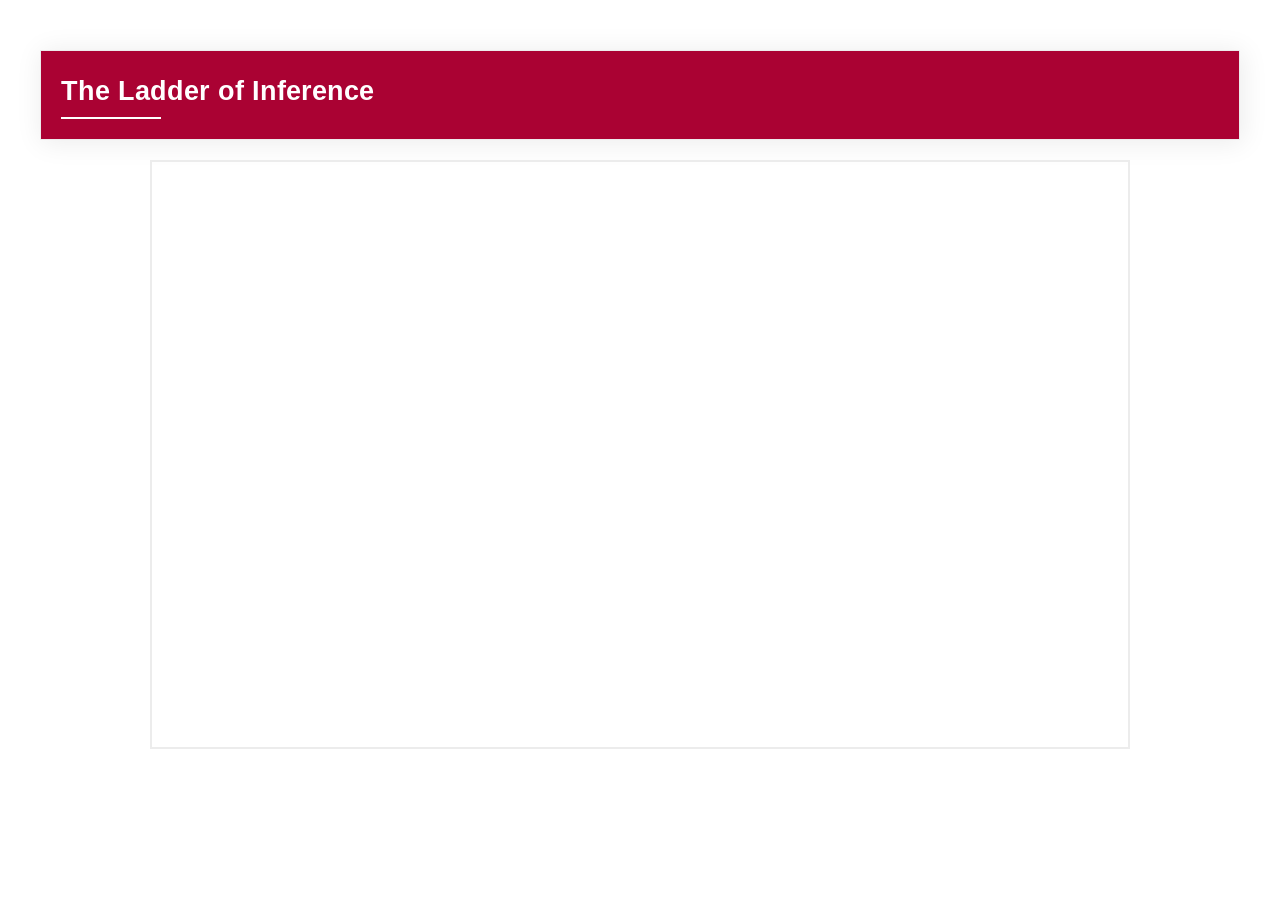
<file: assets/public/LO1/index.html>
<!doctype html><html class="no-js"><head><meta charset="utf-8"><title>DiGiTiZER</title><meta name="description" content=""><meta name="viewport" content="width=device-width, initial-scale=1, minimum-scale=1.0, maximum-scale=1.0, user-scalable=0"><link rel="preload" href="./styles/vendor.css" as="style"><link rel="preload" href="./styles/app.css" as="style"><link rel="stylesheet" href="./styles/vendor.css"><link rel="stylesheet" href="./styles/app.css"><link rel="stylesheet" href="./assets/labels/ICAN.css"><script src="./libs/jschannel.1.0.2.min.js"></script></head><body><div id="wrapper" ng-app="atoolEngine"><div id="container"><div ui-view="neducatio-atool-engine" class="exercise-wrapper"></div></div></div><script>window.indexGeneratorConfig = {'hasExternalAssets': false, 'client': '', 'disableManualSaveButtons': true, 'recordingsVendor': '' };</script><script>var JsonLOdescription ={"meta":{"skin":"0","markable":"full","preventSubmit":"none","schemaVersion":2,"organisation":"neducatio","id":44234,"saveType":"manual","stylesLess":"","styles":"","version":"36ec7b7d","tags":[],"name":"communication_l1_1","course":"hbr test Dima","threshold":50},"content":[{"newScreen":false,"family":"task","id":"task-752dbe14","title":"Block TASK 1","uuid":"17d45081-4bfe-4f13-a41f-ec9f62511ff1","type":"task","isOpen":true,"callbacks":{},"blocks":[{"css":{"top":"","right":"","bottom":"","left":"","width":"","height":"","position":"relative"},"orientation":"vertical","animations":[],"id":"container-fbe61393","title":"container-fbe61393","uuid":"9c8c6dcf-5f6e-475d-9af5-dd64353b7e61","type":"container","isOpen":true,"callbacks":{},"family":"layout","name":"blockTypes.layout.names.default","display":[],"blocks":[{"content":"<h2><strong>The Ladder of Inference</strong></h2>","animations":[],"id":"text-108f6e31","title":"text-108f6e31","uuid":"9664fb50-5f41-4014-abba-15cdff9c3036","type":"text","isOpen":true,"callbacks":{},"family":"in-content","isLeaf":true,"name":"blockTypes.content.names.string","blocks":[]}]},{"embedType":"kaltura","links":["https://kaltura.hbrp.pl/p/106/sp/10600/embedIframeJs/uiconf_id/23448739/partner_id/106?entry_id=0_avjm894x&playerId=kaltura_player_1551787017&cache_st=1551787017&autoembed=true&width=640&height=396&&flashvars[streamerType]=auto"],"assetTitle":"Communication_L1","assetThumbnails":[{"url":"https://kaltura.hbrp.pl:443/p/106/sp/10600/thumbnail/entry_id/0_avjm894x/version/100022/width/320/height/180"}],"assetRatio":1.7777777777777777,"size":{"width":640,"height":360},"responsive":true,"embedData":{"domain":"kaltura.hbrp.pl","uiconfId":"23448739","partnerId":"106","entryId":"0_avjm894x"},"animations":[],"id":"external-asset-141f9c16","title":"external-asset-141f9c16","uuid":"132aa963-d488-48ff-b287-c443df6fcf8f","type":"external-asset","isOpen":true,"callbacks":{},"family":"in-content","isLeaf":true,"name":"blockTypes.content.names.external-asset","blocks":[]}]}]};</script><script>window.atoolAdapter = { getVersion: function() { return "1.0"; }, getParam: function(requiredParam, loParams) { if(requiredParam=="hasExternalAssets") return window.indexGeneratorConfig.hasExternalAssets; if(requiredParam=="client") return window.indexGeneratorConfig.client; if(requiredParam=="recordingsVendor") return window.indexGeneratorConfig.recordingsVendor; if(requiredParam=="disableManualSaveButtons") return window.indexGeneratorConfig.disableManualSaveButtons; if(requiredParam=="sriFlashUri") return "./assets/flash/sriFlashRecorder.swf"; if(requiredParam=="userMediaFlashUri") return "./assets/flash/flashGetUserMedia.swf"; if(requiredParam=="audioUriPrefix") return "./assets/audio/"; }, getName: function() { return "Basic HTML5" } }</script><script src="./libs/loAdapter.js"></script><script src="./scripts/vendor.js"></script><script src="./scripts/app.js"></script></body></html>
</file>
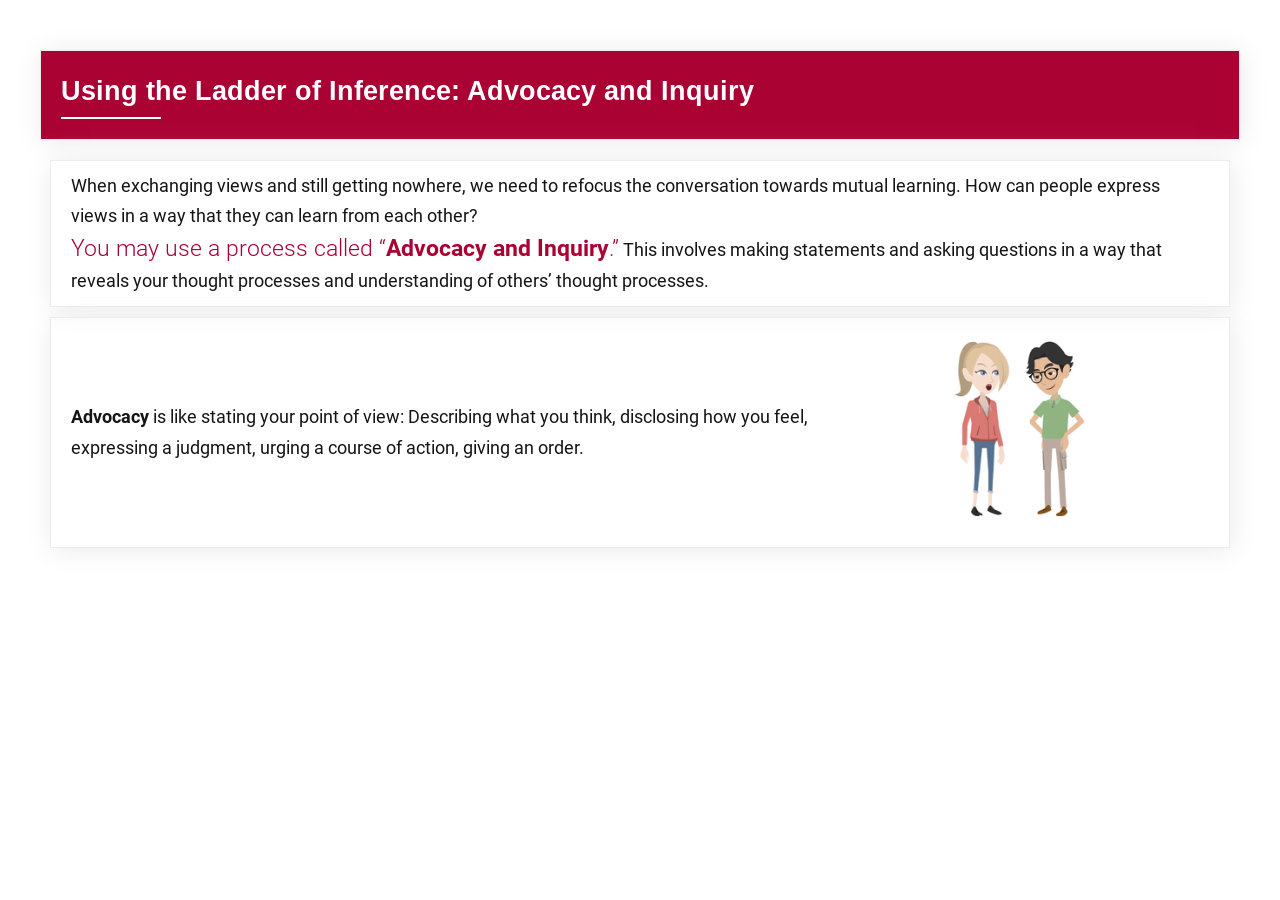
<file: assets/public/LO2/index.html>
<!doctype html><html class="no-js"><head><meta charset="utf-8"><title>DiGiTiZER</title><meta name="description" content=""><meta name="viewport" content="width=device-width, initial-scale=1, minimum-scale=1.0, maximum-scale=1.0, user-scalable=0"><link rel="preload" href="./styles/vendor.css" as="style"><link rel="preload" href="./styles/app.css" as="style"><link rel="stylesheet" href="./styles/vendor.css"><link rel="stylesheet" href="./styles/app.css"><link rel="stylesheet" href="./assets/labels/ICAN.css"><script src="./libs/jschannel.1.0.2.min.js"></script></head><body><div id="wrapper" ng-app="atoolEngine"><div id="container"><div ui-view="neducatio-atool-engine" class="exercise-wrapper"></div></div></div><script>window.indexGeneratorConfig = {'hasExternalAssets': false, 'client': '', 'disableManualSaveButtons': true, 'recordingsVendor': '' };</script><script>var JsonLOdescription ={"meta":{"skin":"0","markable":"full","preventSubmit":"none","schemaVersion":2,"organisation":"neducatio","id":44235,"saveType":"manual","stylesLess":"","styles":"","version":"724b7d25","tags":[],"name":"communication_l1_2","course":"hbr test Dima","threshold":50},"content":[{"newScreen":false,"family":"task","id":"task-752dbe14","title":"Block TASK 1","uuid":"17d45081-4bfe-4f13-a41f-ec9f62511ff1","type":"task","isOpen":true,"callbacks":{},"blocks":[{"content":"<h2><strong>Using the Ladder of Inference: Advocacy and Inquiry</strong></h2>","animations":[],"id":"text-85f0aa3e","title":"text-85f0aa3e","uuid":"62e36d39-81aa-4a95-b4a7-a5c747eb6095","type":"text","isOpen":true,"callbacks":{},"family":"in-content","isLeaf":true,"name":"blockTypes.content.names.string","blocks":[]},{"css":{"top":"","right":"","bottom":"","left":"","width":"","height":"","position":"relative"},"orientation":"vertical","animations":[{"event":"timeout","animation":"fadeInUp","trigger":"container-66c5d1be","timeout":500,"timeoutSeconds":0.5,"repeat":false}],"id":"container-66c5d1be","title":"container-66c5d1be","uuid":"567dfb0f-9e53-4461-9a66-a02ce2e48d44","type":"container","isOpen":true,"callbacks":{},"family":"layout","name":"blockTypes.layout.names.default","display":["box-color-semitransparent"],"initiallyHide":true,"blocks":[{"content":"When exchanging views and still getting nowhere, we need to refocus the conversation towards mutual learning. How can people express views in a way that they can learn from each other?<br /><span class=\"formatted\">You may use a process called &ldquo;<strong>Advocacy and Inquiry</strong>.&rdquo;</span>&nbsp;This involves making statements and asking questions in a way that reveals your thought processes and understanding of others&rsquo; thought processes.","animations":[],"id":"text-68a309ca","title":"text-68a309ca","uuid":"e3c53f6b-9e00-43c6-b988-c6ff79028cbf","type":"text","isOpen":true,"callbacks":{},"family":"in-content","isLeaf":true,"name":"blockTypes.content.names.string","blocks":[]}]},{"animations":[{"event":"timeout","animation":"fadeInRight","trigger":"columns-d7ad535a","timeout":1000,"timeoutSeconds":1,"repeat":false}],"id":"columns-6378f60c","title":"columns-6378f60c","uuid":"64849337-41f7-46a9-89f3-2df38ce9ec65","type":"columns","isOpen":true,"callbacks":{},"family":"layout","name":"blockTypes.layout.names.columns","display":["columns-2-1","box-color-semitransparent"],"initiallyHide":true,"blocks":[{"width":"","orientation":"vertical","animations":[],"id":"columns-col-549a34bf","title":"columns-col-549a34bf","uuid":"c08a8e75-bf4b-4c43-b7fd-1fb0b9768614","type":"columns-col","isOpen":true,"callbacks":{},"family":"layout","name":"blockTypes.other.names.columns-col","display":["center-center"],"blocks":[{"css":{"top":"","right":"","bottom":"","left":"","width":"","height":"","position":"relative"},"orientation":"vertical","animations":[],"id":"container-f6091cfd","title":"container-f6091cfd","uuid":"c0bd98b7-fd30-4653-827e-55942d57d82d","type":"container","isOpen":true,"callbacks":{},"family":"layout","name":"blockTypes.layout.names.default","display":[],"initiallyHide":false,"blocks":[{"content":"<p><strong>Advocacy</strong> is like stating your point of view: Describing what you think, disclosing how you feel, expressing a judgment, urging a course of action, giving an order.</p>","animations":[],"id":"text-fe61cf7b","title":"text-fe61cf7b","uuid":"939d675d-6476-4889-9a03-289f2edd1e88","type":"text","isOpen":true,"callbacks":{},"family":"in-content","isLeaf":true,"name":"blockTypes.content.names.string","blocks":[]}]}]},{"width":"","orientation":"vertical","animations":[],"id":"columns-col-c3df7735","title":"columns-col-c3df7735","uuid":"f7b991dc-ab75-421a-8ecf-af9f358451a0","type":"columns-col","isOpen":true,"callbacks":{},"family":"layout","name":"blockTypes.other.names.columns-col","display":["center-center"],"blocks":[{"model":{"zoomEnabled":false,"links":[{"format":"gif","mime":"image/gif","url":"./assets/images/9335384a-3650-426f-9888-a2ef5c0ebd84.image?v=1&type=gif"}],"type":"image","id":"5c7936d0e4cf787f008b458c","name":"communication_l1_2-1"},"displaySubs":{},"css":{"top":"","right":"","bottom":"","left":"","width":"","height":"","position":"static"},"animations":[],"id":"asset-ac21460d","title":"asset-ac21460d","uuid":"e7e16b13-53ed-4b2e-a2b0-777197dc72ef","type":"asset","isOpen":true,"callbacks":{},"family":"in-content","isLeaf":true,"name":"blockTypes.content.names.asset","blocks":[]}]}]},{"animations":[{"event":"timeout","animation":"fadeInLeft","trigger":"columns-3ae82c1a","timeout":2000,"timeoutSeconds":2,"repeat":false}],"id":"columns-068c8652","title":"columns-068c8652","uuid":"db33abea-91df-473a-b7fb-04fa927fe646","type":"columns","isOpen":true,"callbacks":{},"family":"layout","name":"blockTypes.layout.names.columns","display":["box-color-semitransparent","columns-2-1","reverse"],"initiallyHide":true,"blocks":[{"width":"","orientation":"vertical","animations":[],"id":"columns-col-8ed79f33","title":"columns-col-8ed79f33","uuid":"df9ee24e-e901-47ed-bef2-7530c0a501ea","type":"columns-col","isOpen":true,"callbacks":{},"family":"layout","name":"blockTypes.other.names.columns-col","display":["center-center"],"blocks":[{"css":{"top":"","right":"","bottom":"","left":"","width":"","height":"","position":"relative"},"orientation":"vertical","animations":[],"id":"container-66fd9e0f","title":"container-66fd9e0f","uuid":"f65bd92b-79e0-4ff6-9fe1-08d8f84d0e03","type":"container","isOpen":true,"callbacks":{},"family":"layout","name":"blockTypes.layout.names.default","display":[],"initiallyHide":false,"blocks":[{"content":"<p><strong>Inquiry</strong> is asking genuine questions seeking information i.e rhetorical or leading questions.</p>","animations":[],"id":"text-d9d1ac4c","title":"text-d9d1ac4c","uuid":"eaa21454-14dc-48a1-a5b1-9809170ba323","type":"text","isOpen":true,"callbacks":{},"family":"in-content","isLeaf":true,"name":"blockTypes.content.names.string","blocks":[]}]}]},{"width":"","orientation":"vertical","animations":[],"id":"columns-col-ec696e44","title":"columns-col-ec696e44","uuid":"6e5cfd12-0c80-4030-bde1-338fb3fe62a1","type":"columns-col","isOpen":true,"callbacks":{},"family":"layout","name":"blockTypes.other.names.columns-col","display":["center-center"],"blocks":[{"model":{"zoomEnabled":false,"links":[{"format":"gif","mime":"image/gif","url":"./assets/images/9954faf3-c7f2-4872-9593-77700e4e8135.image?v=1&type=gif"}],"type":"image","id":"5c793767e4cf787b008b4585","name":"communication_l1_2-2"},"displaySubs":{},"css":{"top":"","right":"","bottom":"","left":"","width":"","height":"","position":"static"},"animations":[],"id":"asset-bd1ba23c","title":"asset-bd1ba23c","uuid":"0cd708c3-3c7a-4f44-ab98-ecd0f4fba214","type":"asset","isOpen":true,"callbacks":{},"family":"in-content","isLeaf":true,"name":"blockTypes.content.names.asset","blocks":[]}]}]},{"css":{"top":"","right":"","bottom":"","left":"","width":"","height":"","position":"relative"},"orientation":"vertical","animations":[{"event":"timeout","animation":"fadeInDown","trigger":"container-99fedae8","timeout":3000,"timeoutSeconds":3,"repeat":false}],"id":"container-99fedae8","title":"container-99fedae8","uuid":"f8dbd519-152d-484e-9b14-a80dd47d7d0e","type":"container","isOpen":true,"callbacks":{},"family":"layout","name":"blockTypes.layout.names.default","display":["box-color-semitransparent"],"initiallyHide":true,"blocks":[{"content":"For example, if you got stuck in the conversation, is it because different individuals are looking at different data? Or are you looking at the same data, but interpreting it differently? Understanding the answers to these questions can help you to better understand other views and reach a consensus.","animations":[],"id":"text-1b73198d","title":"text-1b73198d","uuid":"cbfad1ef-7784-41f8-9b54-6a4ee48fcce1","type":"text","isOpen":true,"callbacks":{},"family":"in-content","isLeaf":true,"name":"blockTypes.content.names.string","blocks":[]}]}]}]};</script><script>window.atoolAdapter = { getVersion: function() { return "1.0"; }, getParam: function(requiredParam, loParams) { if(requiredParam=="hasExternalAssets") return window.indexGeneratorConfig.hasExternalAssets; if(requiredParam=="client") return window.indexGeneratorConfig.client; if(requiredParam=="recordingsVendor") return window.indexGeneratorConfig.recordingsVendor; if(requiredParam=="disableManualSaveButtons") return window.indexGeneratorConfig.disableManualSaveButtons; if(requiredParam=="sriFlashUri") return "./assets/flash/sriFlashRecorder.swf"; if(requiredParam=="userMediaFlashUri") return "./assets/flash/flashGetUserMedia.swf"; if(requiredParam=="audioUriPrefix") return "./assets/audio/"; }, getName: function() { return "Basic HTML5" } }</script><script src="./libs/loAdapter.js"></script><script src="./scripts/vendor.js"></script><script src="./scripts/app.js"></script></body></html>
</file>
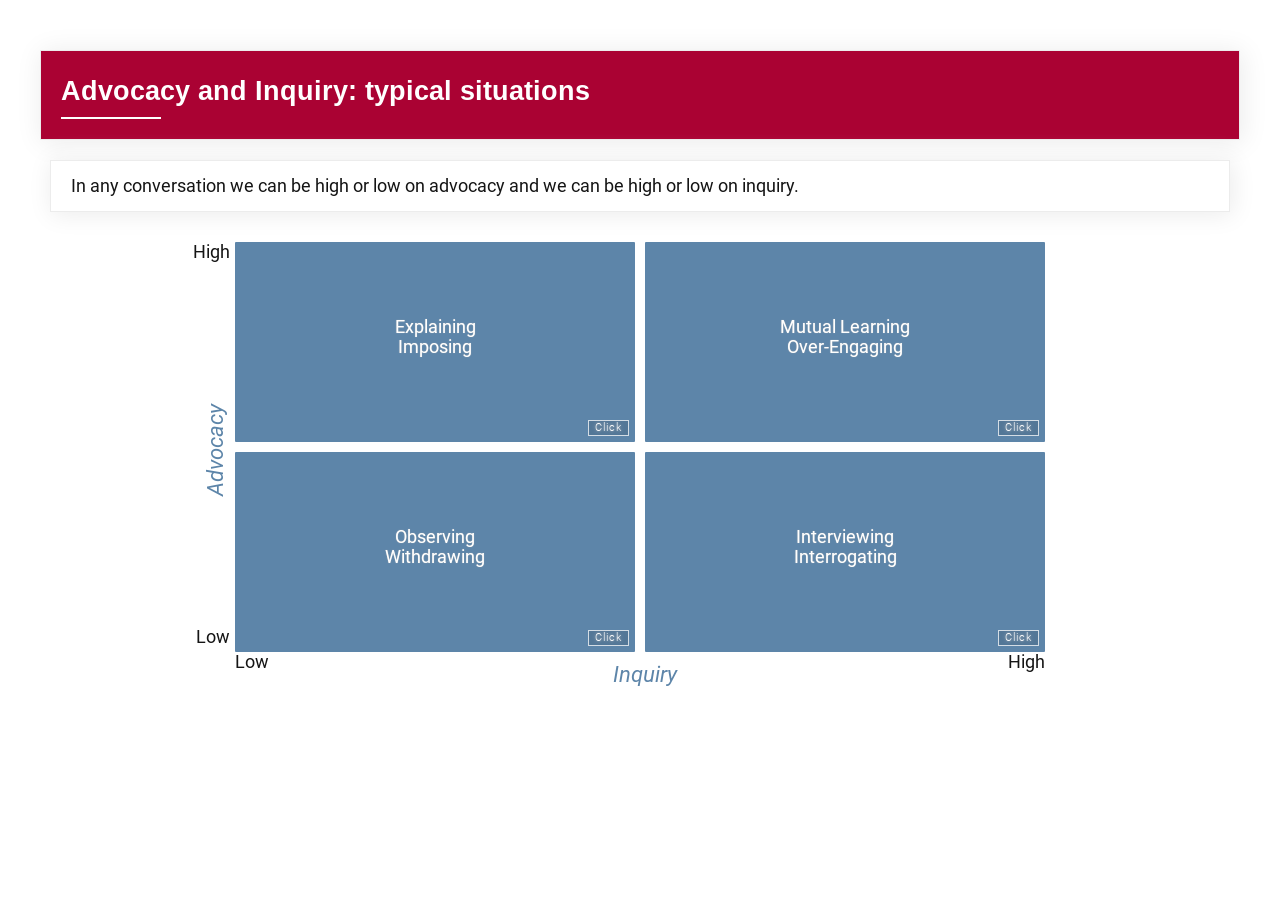
<file: assets/public/LO3/index.html>
<!doctype html><html class="no-js"><head><meta charset="utf-8"><title>DiGiTiZER</title><meta name="description" content=""><meta name="viewport" content="width=device-width, initial-scale=1, minimum-scale=1.0, maximum-scale=1.0, user-scalable=0"><link rel="preload" href="./styles/vendor.css" as="style"><link rel="preload" href="./styles/app.css" as="style"><link rel="stylesheet" href="./styles/vendor.css"><link rel="stylesheet" href="./styles/app.css"><link rel="stylesheet" href="./assets/labels/ICAN.css"><script src="./libs/jschannel.1.0.2.min.js"></script></head><body><div id="wrapper" ng-app="atoolEngine"><div id="container"><div ui-view="neducatio-atool-engine" class="exercise-wrapper"></div></div></div><script>window.indexGeneratorConfig = {'hasExternalAssets': false, 'client': '', 'disableManualSaveButtons': true, 'recordingsVendor': '' };</script><script>var JsonLOdescription ={"meta":{"skin":"0","markable":"full","preventSubmit":"none","schemaVersion":2,"organisation":"neducatio","id":44589,"saveType":"manual","stylesLess":".chart {\n    padding: 15px;\n    position: relative;    \n    margin: 0 auto;\n    max-width: 850px;\n    \n    @media only screen and (max-width: 768px) {\n        max-width: 500px;\n    }\n    \n    .flashcards {\n        margin: 0;\n    }\n        \n    .flip-container {\n        margin: 5px;\n        min-height: 200px;\n    }\n    \n    br {\n       line-height: 35px;\n    }\n    \n    &>.atool-container {\n        display: inline-block;\n        width: 50%;\n    }\n    \n    .front {\n        font-size: 1em;\n        line-height: 20px;\n        padding: 10px 5px 20px;\n    }\n    \n    .back {\n        line-height: 1.25;\n    }\n    \n    \n    &:before,\n    &:after {\n        content: \"\";\n        color: #5d85a9;\n        font-size: 1.2em;\n        font-style: italic;\n        text-align: center;\n        display: block;\n        width: 100px;\n        height: 15px;\n        position: absolute;\n        \n    }\n    \n    &:before {\n        content: \"Advocacy\";\n        transform: rotate(-90deg);\n        top: calc(~'50% - 5px');\n        left: -60px;\n        \n    }\n    \n    &:after {\n        content: \"Inquiry\";\n        left: calc(~'50% - 45px');\n    }\n\n}\n\n\n.high-tl:before {   \n    content: \"High\";\n    height: 15px;\n    position: absolute;\n    top: 0;\n    left: -37px;\n}\n\n.high-br:before {\n    content: \"High\";\n    height: 15px;\n    position: absolute;\n    bottom: -5px;\n    right: 5px;\n}\n\n.low {\n    &:after,\n    &:before {\n        content: \"Low\";\n        height: 15px;\n        position: absolute;\n    }\n    &:after {\n        bottom: -5px;\n        left: 5px;\n    }\n    \n    &:before {\n        bottom: 20px;\n        right: 100%;\n    }\n}","styles":".exercise-wrapper .lo-44589 .chart {\n  padding: 15px;\n  position: relative;\n  margin: 0 auto;\n  max-width: 850px;\n}\n@media only screen and (max-width: 768px) {\n  .exercise-wrapper .lo-44589 .chart {\n    max-width: 500px;\n  }\n}\n.exercise-wrapper .lo-44589 .chart .flashcards {\n  margin: 0;\n}\n.exercise-wrapper .lo-44589 .chart .flip-container {\n  margin: 5px;\n  min-height: 200px;\n}\n.exercise-wrapper .lo-44589 .chart br {\n  line-height: 35px;\n}\n.exercise-wrapper .lo-44589 .chart > .atool-container {\n  display: inline-block;\n  width: 50%;\n}\n.exercise-wrapper .lo-44589 .chart .front {\n  font-size: 1em;\n  line-height: 20px;\n  padding: 10px 5px 20px;\n}\n.exercise-wrapper .lo-44589 .chart .back {\n  line-height: 1.25;\n}\n.exercise-wrapper .lo-44589 .chart:before,\n.exercise-wrapper .lo-44589 .chart:after {\n  content: \"\";\n  color: #5d85a9;\n  font-size: 1.2em;\n  font-style: italic;\n  text-align: center;\n  display: block;\n  width: 100px;\n  height: 15px;\n  position: absolute;\n}\n.exercise-wrapper .lo-44589 .chart:before {\n  content: \"Advocacy\";\n  transform: rotate(-90deg);\n  top: calc(50% - 5px);\n  left: -60px;\n}\n.exercise-wrapper .lo-44589 .chart:after {\n  content: \"Inquiry\";\n  left: calc(50% - 45px);\n}\n.exercise-wrapper .lo-44589 .high-tl:before {\n  content: \"High\";\n  height: 15px;\n  position: absolute;\n  top: 0;\n  left: -37px;\n}\n.exercise-wrapper .lo-44589 .high-br:before {\n  content: \"High\";\n  height: 15px;\n  position: absolute;\n  bottom: -5px;\n  right: 5px;\n}\n.exercise-wrapper .lo-44589 .low:after,\n.exercise-wrapper .lo-44589 .low:before {\n  content: \"Low\";\n  height: 15px;\n  position: absolute;\n}\n.exercise-wrapper .lo-44589 .low:after {\n  bottom: -5px;\n  left: 5px;\n}\n.exercise-wrapper .lo-44589 .low:before {\n  bottom: 20px;\n  right: 100%;\n}\n","version":"1532aab0","tags":[],"name":"communication_l1_3","course":"hbr test Dima","threshold":50},"content":[{"newScreen":false,"family":"task","id":"task-752dbe14","title":"Block TASK 1","uuid":"17d45081-4bfe-4f13-a41f-ec9f62511ff1","type":"task","isOpen":true,"callbacks":{},"blocks":[{"content":"<h2><strong>Advocacy and Inquiry: typical situations</strong></h2>","animations":[],"id":"text-284431f5","title":"text-284431f5","uuid":"13b9266a-0c48-4acc-9424-f5d75e68c2c2","type":"text","isOpen":true,"callbacks":{},"family":"in-content","isLeaf":true,"name":"blockTypes.content.names.string","blocks":[]},{"css":{"top":"","right":"","bottom":"","left":"","width":"","height":"","position":"relative"},"orientation":"vertical","animations":[{"event":"timeout","animation":"fadeInUp","trigger":"container-66c5d1be","timeout":500,"timeoutSeconds":0.5,"repeat":false}],"id":"container-ec842367","title":"container-ec842367","uuid":"49c83874-8d74-4720-8424-c353d60b5817","type":"container","isOpen":true,"callbacks":{},"family":"layout","name":"blockTypes.layout.names.default","display":["box-color-semitransparent"],"initiallyHide":true,"blocks":[{"content":"In any conversation we can be high or low on advocacy and we can be high or low on inquiry.","animations":[],"id":"text-3189387f","title":"text-3189387f","uuid":"0c7de3db-2361-4120-b197-5281326524fd","type":"text","isOpen":true,"callbacks":{},"family":"in-content","isLeaf":true,"name":"blockTypes.content.names.string","blocks":[]}]},{"css":{"top":"","right":"","bottom":"","left":"","width":"","height":"","position":"relative"},"orientation":"vertical","animations":[],"id":"container-d7dffa4a","title":"desktop","uuid":"5c0ba904-42e0-4862-bc42-39c14b1d6cd6","type":"container","isOpen":false,"callbacks":{},"family":"layout","name":"blockTypes.layout.names.default","display":["chart","desktop-only"],"originalValue":"container-d7dffa4a","blocks":[{"css":{"top":"","right":"","bottom":"","left":"","width":"","height":"","position":"relative"},"orientation":"vertical","animations":[],"id":"container-bd68e3fd","title":"container-bd68e3fd","uuid":"4c752b52-c9ca-4f6c-a0b5-e60d62a088c8","type":"container","isOpen":true,"callbacks":{},"family":"layout","name":"blockTypes.layout.names.default","display":["high-tl"],"blocks":[{"answers":{"front":[{"option":"Explaining<br/>Imposing","type":"text"}],"back":[{"option":"High advocacy/low inquiry is always just <b>one-way communication</b>, even when both parties use it. It is useful for giving information but imposes the speaker’s view and does little to enhance understanding. May result in either compliance or resistance.","type":"text"}]},"playerType":"default","display":"flip","display_mobile":"inherit","markedBy":"non-marked","example":false,"pointsToGain":0,"animations":[],"id":"FC-c82fa4f3","title":"FC-c82fa4f3","uuid":"96c59870-8263-4768-99f3-40598164eba4","type":"FC","isOpen":true,"callbacks":{},"family":"gap","isLeaf":true,"name":"blockTypes.gaps.names.FC","disabledPointsToGain":true,"blocks":[]}]},{"css":{"top":"","right":"","bottom":"","left":"","width":"","height":"","position":"relative"},"orientation":"vertical","animations":[],"id":"container-63880077","title":"container-63880077","uuid":"70cea927-3936-4462-97a7-837ff28147d5","type":"container","isOpen":true,"callbacks":{},"family":"layout","name":"blockTypes.layout.names.default","blocks":[{"answers":{"front":[{"option":"Mutual Learning<br/>Over-Engaging","type":"text"}],"back":[{"option":"High advocacy/high inquiry promotes two-way communication and learning. The two points of view are shared and listened to.","type":"text"}]},"playerType":"default","display":"flip","display_mobile":"inherit","markedBy":"non-marked","example":false,"pointsToGain":0,"animations":[],"id":"FC-e9aafa6b","title":"FC-e9aafa6b","uuid":"8eb23fb3-07a3-428c-b3c1-c337f5b5bc28","type":"FC","isOpen":true,"callbacks":{},"family":"gap","isLeaf":true,"name":"blockTypes.gaps.names.FC","disabledPointsToGain":true,"blocks":[]}]},{"css":{"top":"","right":"","bottom":"","left":"","width":"","height":"","position":"relative"},"orientation":"vertical","animations":[],"id":"container-c1a99c28","title":"container-c1a99c28","uuid":"8df6cef7-965b-4bb2-bf57-3be3265800ef","type":"container","isOpen":true,"callbacks":{},"family":"layout","name":"blockTypes.layout.names.default","display":["low"],"blocks":[{"answers":{"front":[{"option":"Observing<br/>Withdrawing","type":"text"}],"back":[{"option":"Low inquiry/low advocacy fluctuates only in one direction: People watch but contribute little. This approach works when being an observer, but it can create difficulty when people withhold their views on key issues.","type":"text"}]},"playerType":"default","display":"flip","display_mobile":"inherit","markedBy":"non-marked","example":false,"pointsToGain":0,"animations":[],"id":"FC-3bbe66b6","title":"FC-3bbe66b6","uuid":"84ae732a-ea33-4ca6-9fbe-d21441b5fcf8","type":"FC","isOpen":true,"callbacks":{},"family":"gap","isLeaf":true,"name":"blockTypes.gaps.names.FC","disabledPointsToGain":true,"blocks":[]}]},{"css":{"top":"","right":"","bottom":"","left":"","width":"","height":"","position":"relative"},"orientation":"vertical","animations":[],"id":"container-d58dab51","title":"container-d58dab51","uuid":"d6c2fa3b-c0c6-42c0-94d1-17b64bd71b94","type":"container","isOpen":true,"callbacks":{},"family":"layout","name":"blockTypes.layout.names.default","display":["high-br"],"blocks":[{"answers":{"front":[{"option":"Interviewing<br/>Interrogating","type":"text"}],"back":[{"option":"High inquiry/low advocacy happens when the speaker does not try to convey his or her views but instead tries to get information from the other person. It can be problematic when the inquirer has a hidden agenda or uses questions manipulatively to get the other person to come to the same conclusions the speaker already did.","type":"text"}]},"playerType":"default","display":"flip","display_mobile":"inherit","markedBy":"non-marked","example":false,"pointsToGain":0,"animations":[],"id":"FC-589ef33f","title":"FC-589ef33f","uuid":"e4b01407-a98c-4ee9-b75b-431c222f7042","type":"FC","isOpen":true,"callbacks":{},"family":"gap","isLeaf":true,"name":"blockTypes.gaps.names.FC","disabledPointsToGain":true,"blocks":[]}]}]},{"css":{"top":"","right":"","bottom":"","left":"","width":"","height":"","position":"relative"},"orientation":"vertical","animations":[],"id":"container-52ca8cc6","title":"mobile","uuid":"ff9011c6-accd-4698-b676-ea95aba5ea2c","type":"container","isOpen":false,"callbacks":{},"family":"layout","name":"blockTypes.layout.names.default","display":["mobile-only"],"originalValue":"container-52ca8cc6","blocks":[{"model":{"zoomEnabled":false,"links":[{"format":"png","mime":"image/png","url":"./assets/images/c5c92232-bacd-4232-865c-6e296a34849b.image?v=1&type=png"}],"type":"image","id":"5c7e6a96e4cf787b008b458d","name":"communication_l1_3"},"displaySubs":{},"css":{"top":"","right":"","bottom":"","left":"","width":"","height":"","position":"static"},"animations":[],"id":"asset-1260e362","title":"asset-1260e362","uuid":"51c851ed-9512-4baa-abc1-eb15f37f0a05","type":"asset","isOpen":true,"callbacks":{},"family":"in-content","isLeaf":true,"name":"blockTypes.content.names.asset","display":["center-center"],"blocks":[]},{"placeholderHide":"High advocacy/low inquiry","placeholderShow":"High advocacy/low inquiry","collapsed":false,"animations":[],"id":"collapsed-1d82e3c5","title":"collapsed-1d82e3c5","uuid":"25668221-73da-4da4-a289-d21203c200b4","type":"collapsed","isOpen":true,"callbacks":{},"family":"layout","name":"blockTypes.layout.names.collapsed","blocks":[{"content":"High advocacy/low inquiry is always just <strong>one-way communication</strong>, even when both parties use it. It is useful for giving information but imposes the speaker&rsquo;s view and does little to enhance understanding. May result in either compliance or resistance.","animations":[],"id":"text-1f1079c5","title":"text-1f1079c5","uuid":"4fa16584-ddd8-4a95-931c-0b82f51e9e98","type":"text","isOpen":true,"callbacks":{},"family":"in-content","isLeaf":true,"name":"blockTypes.content.names.string","blocks":[]}]},{"placeholderHide":"High inquiry/low advocacy","placeholderShow":"High inquiry/low advocacy","collapsed":false,"animations":[],"id":"collapsed-50cb0e78","title":"collapsed-50cb0e78","uuid":"342d7985-64ed-43ce-aa95-011d086fc015","type":"collapsed","isOpen":true,"callbacks":{},"family":"layout","name":"blockTypes.layout.names.collapsed","blocks":[{"content":"High inquiry/low advocacy happens when the speaker does not try to convey his or her views but instead tries to get information from the other person. It can be problematic when the inquirer has a hidden agenda or uses questions manipulatively to get the other person to come to the same conclusions the speaker already did.","animations":[],"id":"text-dc758ae5","title":"text-dc758ae5","uuid":"533ad0fb-3057-4491-8bcf-5b21d6178b61","type":"text","isOpen":true,"callbacks":{},"family":"in-content","isLeaf":true,"name":"blockTypes.content.names.string","blocks":[]}]},{"placeholderHide":"Low inquiry/low advocacy","placeholderShow":"Low inquiry/low advocacy","collapsed":false,"animations":[],"id":"collapsed-b5d2c2cd","title":"collapsed-b5d2c2cd","uuid":"53a027ad-9252-48b8-8d01-32ca683720b9","type":"collapsed","isOpen":true,"callbacks":{},"family":"layout","name":"blockTypes.layout.names.collapsed","blocks":[{"content":"Low inquiry/low advocacy fluctuates only in one direction: People watch but contribute little. This approach works when being an observer, but it can create difficulty when people withhold their views on key issues.","animations":[],"id":"text-79341069","title":"text-79341069","uuid":"6d1739b0-c5ff-4425-a47a-651122007bc3","type":"text","isOpen":true,"callbacks":{},"family":"in-content","isLeaf":true,"name":"blockTypes.content.names.string","blocks":[]}]},{"placeholderHide":"High advocacy/high inquiry","placeholderShow":"High advocacy/high inquiry","collapsed":false,"animations":[],"id":"collapsed-457c3a89","title":"collapsed-457c3a89","uuid":"2fd30c75-d2f8-4289-a45f-12ecdbdbb241","type":"collapsed","isOpen":true,"callbacks":{},"family":"layout","name":"blockTypes.layout.names.collapsed","blocks":[{"content":"High advocacy/high inquiry promotes two-way communication and learning. The two points of view are shared and listened to.","animations":[],"id":"text-e4aa1a74","title":"text-e4aa1a74","uuid":"48fe2dcc-be84-4b97-9f70-cf146f6339c2","type":"text","isOpen":true,"callbacks":{},"family":"in-content","isLeaf":true,"name":"blockTypes.content.names.string","blocks":[]}]}]}]}]};</script><script>window.atoolAdapter = { getVersion: function() { return "1.0"; }, getParam: function(requiredParam, loParams) { if(requiredParam=="hasExternalAssets") return window.indexGeneratorConfig.hasExternalAssets; if(requiredParam=="client") return window.indexGeneratorConfig.client; if(requiredParam=="recordingsVendor") return window.indexGeneratorConfig.recordingsVendor; if(requiredParam=="disableManualSaveButtons") return window.indexGeneratorConfig.disableManualSaveButtons; if(requiredParam=="sriFlashUri") return "./assets/flash/sriFlashRecorder.swf"; if(requiredParam=="userMediaFlashUri") return "./assets/flash/flashGetUserMedia.swf"; if(requiredParam=="audioUriPrefix") return "./assets/audio/"; }, getName: function() { return "Basic HTML5" } }</script><script src="./libs/loAdapter.js"></script><script src="./scripts/vendor.js"></script><script src="./scripts/app.js"></script></body></html>
</file>
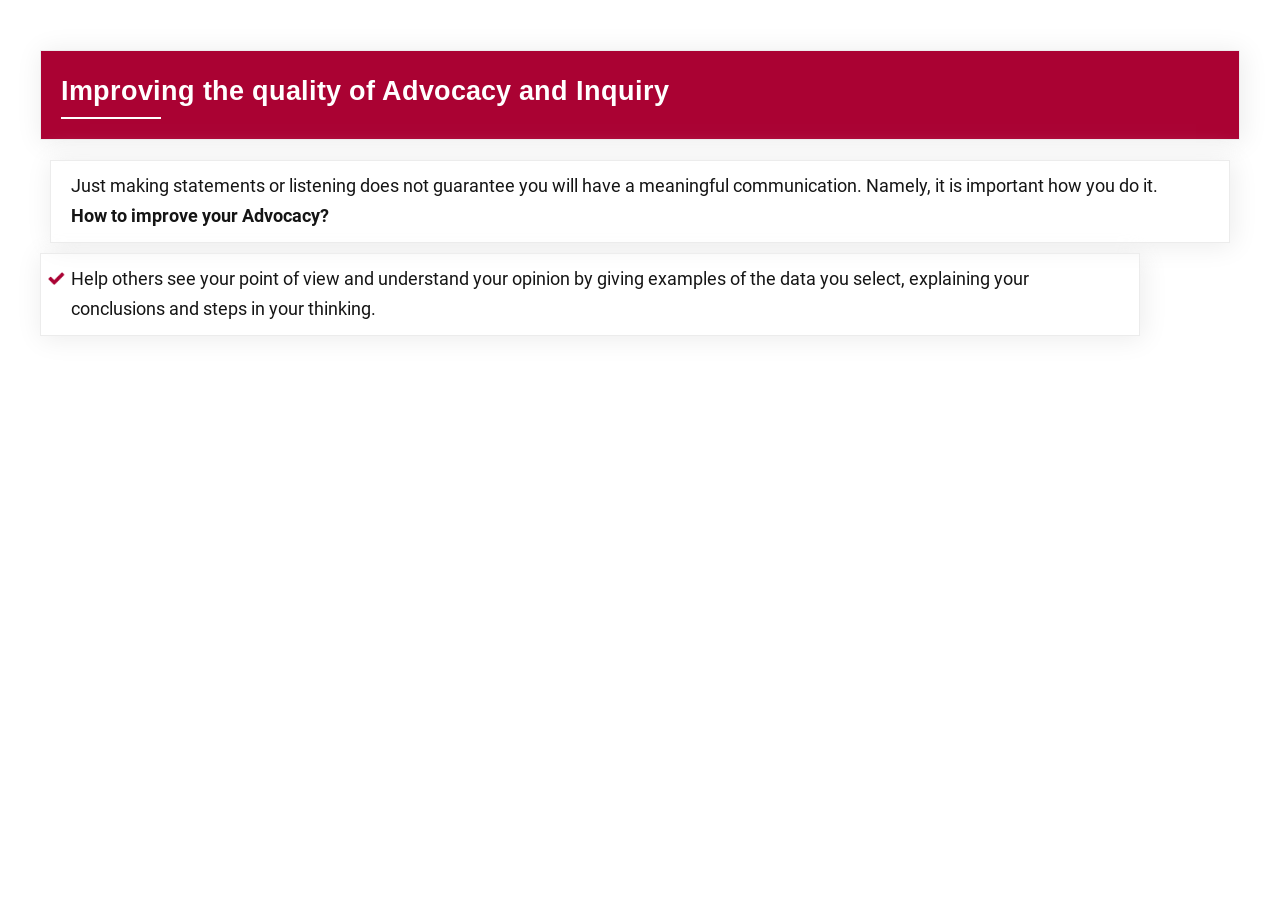
<file: assets/public/LO4/index.html>
<!doctype html><html class="no-js"><head><meta charset="utf-8"><title>DiGiTiZER</title><meta name="description" content=""><meta name="viewport" content="width=device-width, initial-scale=1, minimum-scale=1.0, maximum-scale=1.0, user-scalable=0"><link rel="preload" href="./styles/vendor.css" as="style"><link rel="preload" href="./styles/app.css" as="style"><link rel="stylesheet" href="./styles/vendor.css"><link rel="stylesheet" href="./styles/app.css"><link rel="stylesheet" href="./assets/labels/ICAN.css"><script src="./libs/jschannel.1.0.2.min.js"></script></head><body><div id="wrapper" ng-app="atoolEngine"><div id="container"><div ui-view="neducatio-atool-engine" class="exercise-wrapper"></div></div></div><script>window.indexGeneratorConfig = {'hasExternalAssets': false, 'client': '', 'disableManualSaveButtons': true, 'recordingsVendor': '' };</script><script>var JsonLOdescription ={"meta":{"skin":"0","markable":"full","preventSubmit":"none","schemaVersion":2,"organisation":"neducatio","id":44237,"saveType":"manual","stylesLess":"","styles":"","version":"b5e51b9b","tags":[],"name":"communication_l1_4a","course":"hbr test Dima","threshold":50},"content":[{"newScreen":false,"family":"task","id":"task-752dbe14","title":"Block TASK 1","uuid":"17d45081-4bfe-4f13-a41f-ec9f62511ff1","type":"task","isOpen":true,"callbacks":{},"blocks":[{"content":"<h2><strong>Improving the quality of Advocacy and Inquiry</strong></h2>","animations":[],"id":"text-3e4417cc","title":"text-3e4417cc","uuid":"d389ab9a-7faa-47f4-9adf-a500d59263f0","type":"text","isOpen":true,"callbacks":{},"family":"in-content","isLeaf":true,"name":"blockTypes.content.names.string","blocks":[]},{"css":{"top":"","right":"","bottom":"","left":"","width":"","height":"","position":"relative"},"orientation":"vertical","animations":[{"event":"timeout","animation":"fadeInUp","trigger":"container-66c5d1be","timeout":500,"timeoutSeconds":0.5,"repeat":false}],"id":"container-30c14814","title":"container-30c14814","uuid":"c7203c6d-b0fa-4586-9a71-8f639356689e","type":"container","isOpen":true,"callbacks":{},"family":"layout","name":"blockTypes.layout.names.default","display":["box-color-semitransparent"],"initiallyHide":true,"blocks":[{"content":"Just making statements or listening does not guarantee you will have a meaningful communication. Namely, it is important how you do it.<br /><strong>How to improve your Advocacy?</strong>","animations":[],"id":"text-8f1a4686","title":"text-8f1a4686","uuid":"fe4e4da9-7b40-4a43-ad0e-4e0bd06c83e4","type":"text","isOpen":true,"callbacks":{},"family":"in-content","isLeaf":true,"name":"blockTypes.content.names.string","blocks":[]}]},{"randomize":false,"limit":"","numbered":"non-numbered","layoutType":"list-1col","listStyle":"list-style-none","start":null,"animations":[],"id":"list-46b13ab3","title":"list-46b13ab3","uuid":"046a3d40-9c00-4dab-b050-2c2eab079452","type":"list","isOpen":true,"callbacks":{},"family":"layout","name":"blockTypes.layout.names.list","display":["list-checks","list-indents"],"blocks":[{"css":{"top":"","right":"","bottom":"","left":"","width":"","height":"","position":"relative"},"orientation":"horizontal","animations":[{"event":"timeout","animation":"fadeInLeft","trigger":"list-item-dd016012","timeout":1000,"timeoutSeconds":1,"repeat":false}],"id":"list-item-dd016012","title":"list-item-dd016012","uuid":"68d5333f-654b-4ac8-b640-c769fd56ba4f","type":"list-item","isOpen":true,"callbacks":{},"family":"layout","name":"blockTypes.other.names.list-item","initiallyHide":true,"blocks":[{"content":"Help others see your point of view and understand your opinion by giving examples of the data you select, explaining your conclusions and steps in your thinking.","animations":[],"id":"text-4342d698","title":"text-4342d698","uuid":"1231fbcc-7bd9-4329-af73-c10183d98752","type":"text","isOpen":true,"callbacks":{},"family":"in-content","isLeaf":true,"name":"blockTypes.content.names.string","blocks":[]}]},{"css":{"top":"","right":"","bottom":"","left":"","width":"","height":"","position":"relative"},"orientation":"horizontal","animations":[{"event":"timeout","animation":"fadeInRight","trigger":"list-item-a40c1ff8","timeout":2000,"timeoutSeconds":2,"repeat":false}],"id":"list-item-a40c1ff8","title":"list-item-a40c1ff8","uuid":"480e6e8d-be66-4c4f-bf8f-b5616063f6e0","type":"list-item","isOpen":true,"callbacks":{},"family":"layout","name":"blockTypes.other.names.list-item","initiallyHide":true,"blocks":[{"content":"Describe how you understand what other people are saying.","animations":[],"id":"text-056af9c6","title":"text-056af9c6","uuid":"71a17864-844c-4acc-a881-d8221368b5a6","type":"text","isOpen":true,"callbacks":{},"family":"in-content","isLeaf":true,"name":"blockTypes.content.names.string","blocks":[]}]},{"css":{"top":"","right":"","bottom":"","left":"","width":"","height":"","position":"relative"},"orientation":"horizontal","animations":[{"event":"timeout","animation":"fadeInLeft","trigger":"list-item-d0564aab","timeout":3000,"timeoutSeconds":3,"repeat":false}],"id":"list-item-d0564aab","title":"list-item-d0564aab","uuid":"c434a5dd-c61c-4439-bc6f-b2fbed215ff1","type":"list-item","isOpen":true,"callbacks":{},"family":"layout","name":"blockTypes.other.names.list-item","initiallyHide":true,"blocks":[{"content":"If you see negative consequences to what others are doing, identify the consequences without attributing blame. Distinguish between intent and impact.","animations":[],"id":"text-79b8015d","title":"text-79b8015d","uuid":"753aa053-ec23-4741-88e0-1494adf3a586","type":"text","isOpen":true,"callbacks":{},"family":"in-content","isLeaf":true,"name":"blockTypes.content.names.string","blocks":[]}]},{"css":{"top":"","right":"","bottom":"","left":"","width":"","height":"","position":"relative"},"orientation":"horizontal","animations":[{"event":"timeout","animation":"fadeInRight","trigger":"list-item-a132dbec","timeout":4000,"timeoutSeconds":4,"repeat":false}],"id":"list-item-a132dbec","title":"list-item-a132dbec","uuid":"db0a2e3d-ef53-45fb-a415-2ebc6d66dcaa","type":"list-item","isOpen":true,"callbacks":{},"family":"layout","name":"blockTypes.other.names.list-item","initiallyHide":true,"blocks":[{"content":"When you choose to disclose your emotions, do so without blaming the other person for creating your emotional reactions.","animations":[],"id":"text-93502e1a","title":"text-93502e1a","uuid":"7dc43547-dd90-4a3b-82bb-f4af17c77554","type":"text","isOpen":true,"callbacks":{},"family":"in-content","isLeaf":true,"name":"blockTypes.content.names.string","blocks":[]}]}]}]}]};</script><script>window.atoolAdapter = { getVersion: function() { return "1.0"; }, getParam: function(requiredParam, loParams) { if(requiredParam=="hasExternalAssets") return window.indexGeneratorConfig.hasExternalAssets; if(requiredParam=="client") return window.indexGeneratorConfig.client; if(requiredParam=="recordingsVendor") return window.indexGeneratorConfig.recordingsVendor; if(requiredParam=="disableManualSaveButtons") return window.indexGeneratorConfig.disableManualSaveButtons; if(requiredParam=="sriFlashUri") return "./assets/flash/sriFlashRecorder.swf"; if(requiredParam=="userMediaFlashUri") return "./assets/flash/flashGetUserMedia.swf"; if(requiredParam=="audioUriPrefix") return "./assets/audio/"; }, getName: function() { return "Basic HTML5" } }</script><script src="./libs/loAdapter.js"></script><script src="./scripts/vendor.js"></script><script src="./scripts/app.js"></script></body></html>
</file>
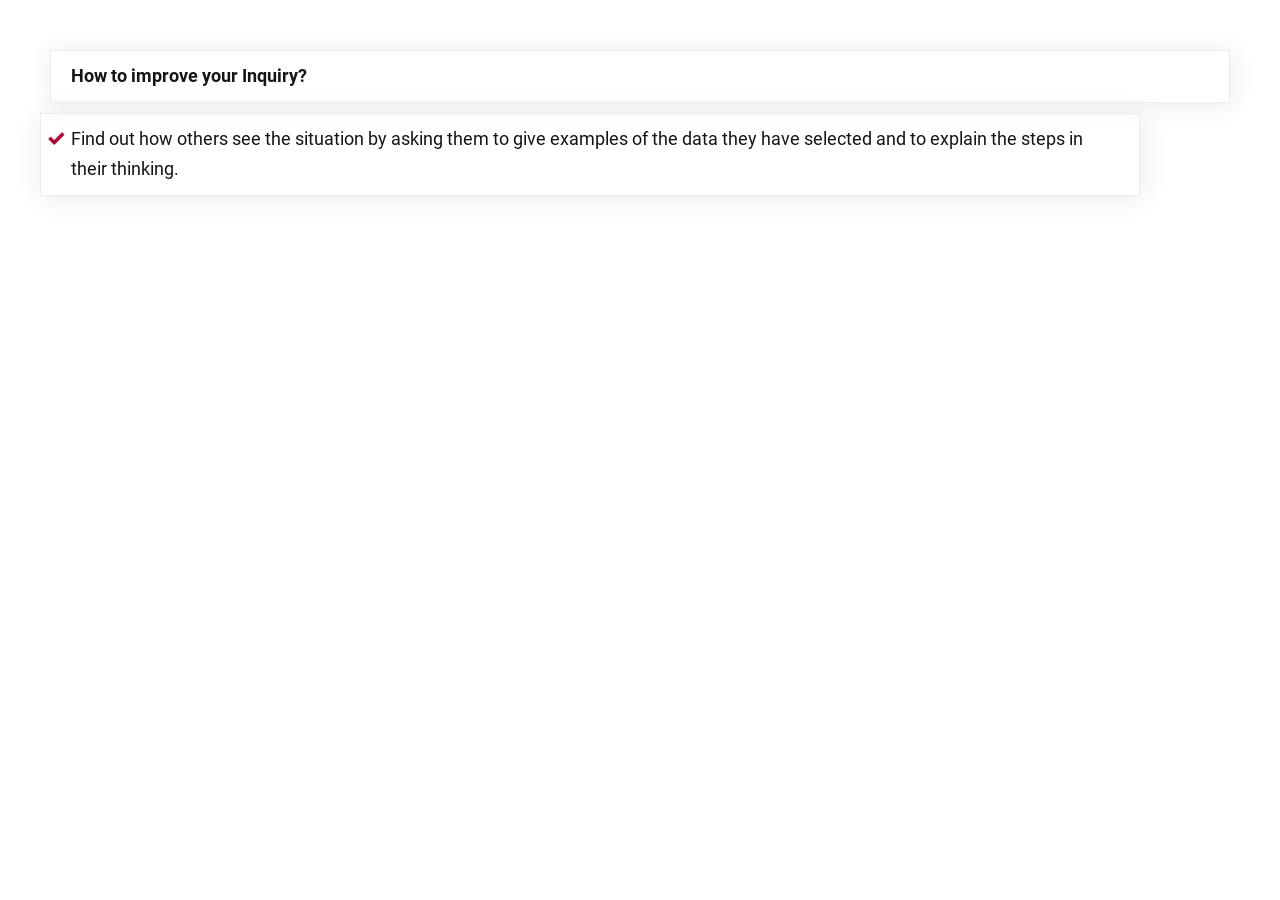
<file: assets/public/LO5/index.html>
<!doctype html><html class="no-js"><head><meta charset="utf-8"><title>DiGiTiZER</title><meta name="description" content=""><meta name="viewport" content="width=device-width, initial-scale=1, minimum-scale=1.0, maximum-scale=1.0, user-scalable=0"><link rel="preload" href="./styles/vendor.css" as="style"><link rel="preload" href="./styles/app.css" as="style"><link rel="stylesheet" href="./styles/vendor.css"><link rel="stylesheet" href="./styles/app.css"><link rel="stylesheet" href="./assets/labels/ICAN.css"><script src="./libs/jschannel.1.0.2.min.js"></script></head><body><div id="wrapper" ng-app="atoolEngine"><div id="container"><div ui-view="neducatio-atool-engine" class="exercise-wrapper"></div></div></div><script>window.indexGeneratorConfig = {'hasExternalAssets': false, 'client': '', 'disableManualSaveButtons': true, 'recordingsVendor': '' };</script><script>var JsonLOdescription ={"meta":{"skin":"0","markable":"full","preventSubmit":"none","schemaVersion":2,"organisation":"neducatio","id":44238,"saveType":"manual","stylesLess":"","styles":"","version":"17e2bbb9","tags":[],"name":"communication_l1_4b","course":"hbr test Dima","threshold":50},"content":[{"newScreen":false,"family":"task","id":"task-752dbe14","title":"Block TASK 1","uuid":"17d45081-4bfe-4f13-a41f-ec9f62511ff1","type":"task","isOpen":true,"callbacks":{},"blocks":[{"css":{"top":"","right":"","bottom":"","left":"","width":"","height":"","position":"relative"},"orientation":"vertical","animations":[{"event":"timeout","animation":"fadeInUp","trigger":"container-66c5d1be","timeout":500,"timeoutSeconds":0.5,"repeat":false}],"id":"container-7ebf0594","title":"container-7ebf0594","uuid":"ef8c0e50-8d94-45cd-af92-8af4272de358","type":"container","isOpen":true,"callbacks":{},"family":"layout","name":"blockTypes.layout.names.default","display":["box-color-semitransparent"],"initiallyHide":true,"blocks":[{"content":"<strong>How to improve your Inquiry?</strong>","animations":[],"id":"text-4602c3d3","title":"text-4602c3d3","uuid":"51ea8b9a-a81c-4169-8962-b09371f678e2","type":"text","isOpen":true,"callbacks":{},"family":"in-content","isLeaf":true,"name":"blockTypes.content.names.string","blocks":[]}]},{"randomize":false,"limit":"","numbered":"non-numbered","layoutType":"list-1col","listStyle":"list-style-none","start":null,"animations":[],"id":"list-7b04bb51","title":"list-7b04bb51","uuid":"a6cad3ae-043c-42bf-bc7a-0245e6af644f","type":"list","isOpen":true,"callbacks":{},"family":"layout","name":"blockTypes.layout.names.list","display":["list-checks","list-indents"],"blocks":[{"css":{"top":"","right":"","bottom":"","left":"","width":"","height":"","position":"relative"},"orientation":"horizontal","animations":[{"event":"timeout","animation":"fadeInLeft","trigger":"list-item-dd016012","timeout":1000,"timeoutSeconds":1,"repeat":false}],"id":"list-item-f92a79d5","title":"list-item-f92a79d5","uuid":"2267a431-7edd-4464-aecb-cde2d4c94f91","type":"list-item","isOpen":true,"callbacks":{},"family":"layout","name":"blockTypes.other.names.list-item","initiallyHide":true,"blocks":[{"content":"Find out how others see the situation by asking them to give examples of the data they have selected and to explain the steps in their thinking.","animations":[],"id":"text-bb755c89","title":"text-bb755c89","uuid":"f4a7b3ab-5cde-47bf-a6a0-068c41071ee5","type":"text","isOpen":true,"callbacks":{},"family":"in-content","isLeaf":true,"name":"blockTypes.content.names.string","blocks":[]}]},{"css":{"top":"","right":"","bottom":"","left":"","width":"","height":"","position":"relative"},"orientation":"horizontal","animations":[{"event":"timeout","animation":"fadeInRight","trigger":"list-item-a40c1ff8","timeout":2000,"timeoutSeconds":2,"repeat":false}],"id":"list-item-994dfcfb","title":"list-item-994dfcfb","uuid":"2dd698d1-d258-4710-8ad3-4e89cdbf5312","type":"list-item","isOpen":true,"callbacks":{},"family":"layout","name":"blockTypes.other.names.list-item","initiallyHide":true,"blocks":[{"content":"Check if you have understood correctly what others have said. Encourage them to identify possible gaps or errors in your thinking.","animations":[],"id":"text-a6ebcaa4","title":"text-a6ebcaa4","uuid":"ec0f9f92-4c17-405e-a3d2-dfc59d44a3d8","type":"text","isOpen":true,"callbacks":{},"family":"in-content","isLeaf":true,"name":"blockTypes.content.names.string","blocks":[]}]},{"css":{"top":"","right":"","bottom":"","left":"","width":"","height":"","position":"relative"},"orientation":"horizontal","animations":[{"event":"timeout","animation":"fadeInLeft","trigger":"list-item-d0564aab","timeout":3000,"timeoutSeconds":3,"repeat":false}],"id":"list-item-1a308bd6","title":"list-item-1a308bd6","uuid":"c8efbf54-833c-4352-8db9-2446d6b79a8a","type":"list-item","isOpen":true,"callbacks":{},"family":"layout","name":"blockTypes.other.names.list-item","initiallyHide":true,"blocks":[{"content":"When you don&rsquo;t like the way the others are behaving, ask them to explain why they are acting like that, in a tone that suggests they may have a reasonable answer.","animations":[],"id":"text-d795d4d3","title":"text-d795d4d3","uuid":"22fa09cd-7096-4dc9-aa8a-fd973fa5c4f3","type":"text","isOpen":true,"callbacks":{},"family":"in-content","isLeaf":true,"name":"blockTypes.content.names.string","blocks":[]}]},{"css":{"top":"","right":"","bottom":"","left":"","width":"","height":"","position":"relative"},"orientation":"horizontal","animations":[{"event":"timeout","animation":"fadeInRight","trigger":"list-item-a132dbec","timeout":4000,"timeoutSeconds":4,"repeat":false}],"id":"list-item-cbea8087","title":"list-item-cbea8087","uuid":"b6406ef4-c6c1-4116-8256-d5346c32ac79","type":"list-item","isOpen":true,"callbacks":{},"family":"layout","name":"blockTypes.other.names.list-item","initiallyHide":true,"blocks":[{"content":"Inquire into others&rsquo; emotions.","animations":[],"id":"text-26b8d993","title":"text-26b8d993","uuid":"855281f4-b0f7-46e2-a478-c278b353caf7","type":"text","isOpen":true,"callbacks":{},"family":"in-content","isLeaf":true,"name":"blockTypes.content.names.string","blocks":[]}]},{"css":{"top":"","right":"","bottom":"","left":"","width":"","height":"","position":"relative"},"orientation":"horizontal","animations":[{"event":"timeout","animation":"fadeInLeft","trigger":"list-item-a132dbec","timeout":5000,"timeoutSeconds":5,"repeat":false}],"id":"list-item-ca1857ce","title":"list-item-ca1857ce","uuid":"af6364ab-8d1b-404e-9a0a-14d23d0cade2","type":"list-item","isOpen":true,"callbacks":{},"family":"layout","name":"blockTypes.other.names.list-item","initiallyHide":true,"blocks":[{"content":"Ask for help in exploring whether you are unknowingly contributing to the problem.","animations":[],"id":"text-a67b325b","title":"text-a67b325b","uuid":"cd575ca3-136c-499d-9d40-a3ec235fcfc2","type":"text","isOpen":true,"callbacks":{},"family":"in-content","isLeaf":true,"name":"blockTypes.content.names.string","blocks":[]}]}]}]}]};</script><script>window.atoolAdapter = { getVersion: function() { return "1.0"; }, getParam: function(requiredParam, loParams) { if(requiredParam=="hasExternalAssets") return window.indexGeneratorConfig.hasExternalAssets; if(requiredParam=="client") return window.indexGeneratorConfig.client; if(requiredParam=="recordingsVendor") return window.indexGeneratorConfig.recordingsVendor; if(requiredParam=="disableManualSaveButtons") return window.indexGeneratorConfig.disableManualSaveButtons; if(requiredParam=="sriFlashUri") return "./assets/flash/sriFlashRecorder.swf"; if(requiredParam=="userMediaFlashUri") return "./assets/flash/flashGetUserMedia.swf"; if(requiredParam=="audioUriPrefix") return "./assets/audio/"; }, getName: function() { return "Basic HTML5" } }</script><script src="./libs/loAdapter.js"></script><script src="./scripts/vendor.js"></script><script src="./scripts/app.js"></script></body></html>
</file>
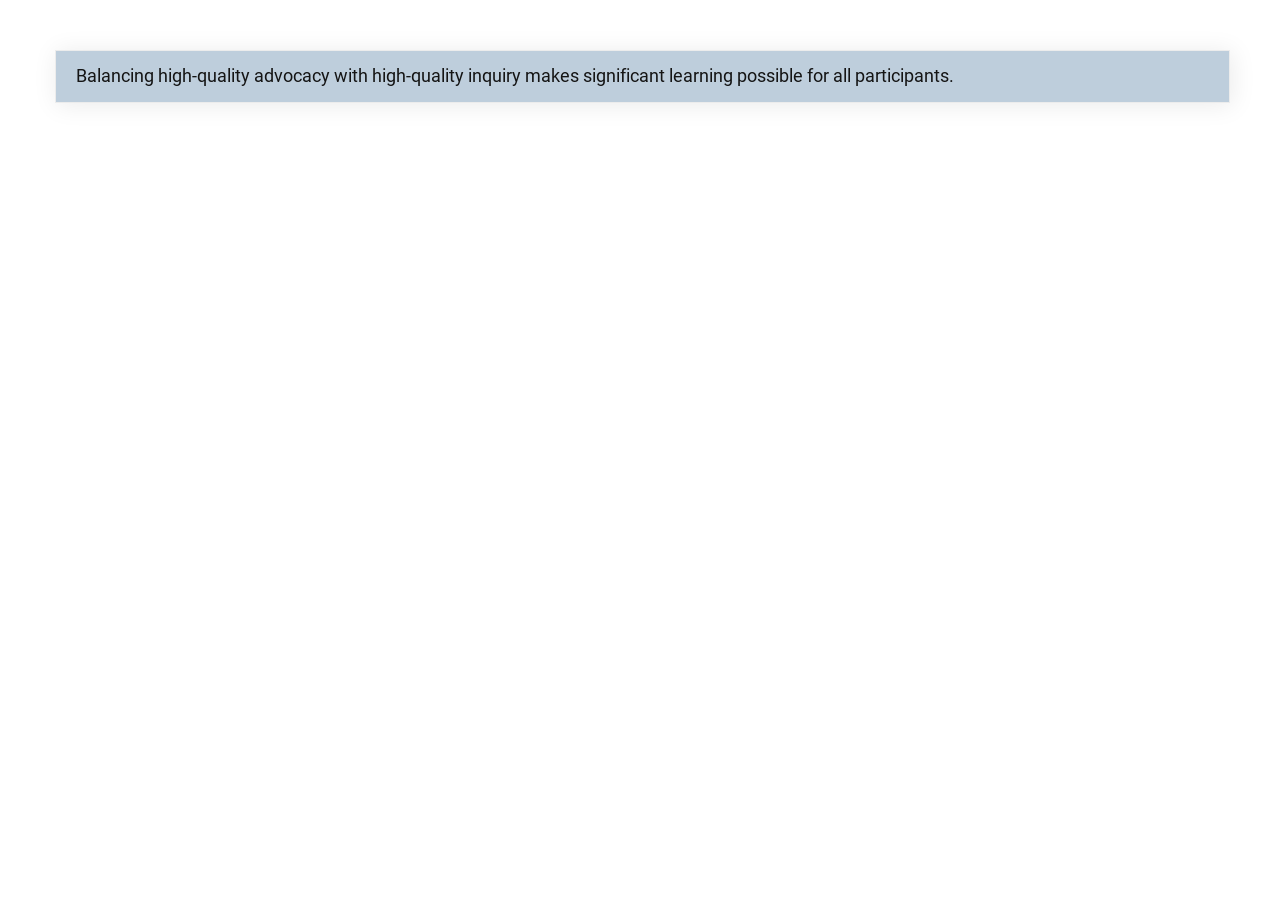
<file: assets/public/LO6/index.html>
<!doctype html><html class="no-js"><head><meta charset="utf-8"><title>DiGiTiZER</title><meta name="description" content=""><meta name="viewport" content="width=device-width, initial-scale=1, minimum-scale=1.0, maximum-scale=1.0, user-scalable=0"><link rel="preload" href="./styles/vendor.css" as="style"><link rel="preload" href="./styles/app.css" as="style"><link rel="stylesheet" href="./styles/vendor.css"><link rel="stylesheet" href="./styles/app.css"><link rel="stylesheet" href="./assets/labels/ICAN.css"><script src="./libs/jschannel.1.0.2.min.js"></script></head><body><div id="wrapper" ng-app="atoolEngine"><div id="container"><div ui-view="neducatio-atool-engine" class="exercise-wrapper"></div></div></div><script>window.indexGeneratorConfig = {'hasExternalAssets': false, 'client': '', 'disableManualSaveButtons': true, 'recordingsVendor': '' };</script><script>var JsonLOdescription ={"meta":{"skin":"0","markable":"full","preventSubmit":"none","schemaVersion":2,"organisation":"neducatio","id":44239,"saveType":"manual","stylesLess":".task {\n    text-align: center;\n    margin-left: 25px;\n}\n.box-color {\n    margin-bottom: 35px;\n    text-align: left;\n}\n.chart {\n    padding: 5px 15px;\n    position: relative;\n    display: inline-block;\n    margin: 5px auto;\n    text-align: left;\n    line-height: 1.25;\n    \n    ul {\n        padding-left: 25px;\n    }\n    \n    .high1,\n    .low1,\n    .high2,\n    .low2,\n    .mutual-learning {\n        display: block;\n        z-index: 5;\n    }\n    \n    .high1 {\n        top: 0;\n        left: -35px;\n    }\n    .low1 {\n        bottom: 0;\n        left: -33px;\n    }\n    .high2 {\n        bottom: -30px;\n        right: 20px;\n    }\n    .low2 {\n        bottom: -30px;\n        left: 20px;\n    }\n    \n    .mutual-learning {\n        font-size: 1.2em;\n        top: -30px;\n        right: 20px;\n    }\n\n    &:before,\n    &:after {\n        content: \"\";\n        color: #5d85a9;\n        font-size: 1.2em;\n        font-style: italic;\n        text-align: center;\n        display: block;\n        width: 100px;\n        height: 15px;\n        position: absolute;\n        z-index: 5;\n        \n    }\n    \n    &:before {\n        content: \"Advocacy\";\n        transform: rotate(-90deg);\n        top: calc(~'50% - 0px');\n        left: -65px;\n        \n    }\n    \n    &:after {\n        content: \"Inquiry\";\n        left: calc(~'50% - 50px');\n        bottom: -18px;\n    }\n}    \n\n\ntable  {\n    box-shadow: 0 0 0 10px #dadada;\n    position: relative;\n    \n    &:before,\n    &:after {\n        content: \"\";\n        display: block;\n        position: absolute;\n        background-color: #dadada;\n        z-index: 2;\n        opacity: 0.5;\n    }\n    \n    &:before {\n        width: 100%;\n        height: 5px;\n        top: 50%;\n        left: 0;\n    }\n    \n    &:after {\n        width: 5px;\n        height: 100%;\n        top: 0;\n        left: 50%;\n    }\n    \n    td {\n        position: relative;\n        z-index: 4;\n    }\n    \n\n    \n    .arrow-right,\n    .arrow-up {\n        background-repeat: no-repeat;\n        background-size: contain;\n        height: 150px;\n        \n    }\n    .arrow-right {\n        background-image: url(./assets/images/abacf7b2-9718-480d-bfe4-f1c1a48dfb12.image?v=1&type=png);\n        \n        background-position: 65% 50%;\n    }\n    .arrow-up {\n        background-image: url(./assets/images/0b87e125-673f-448e-9e94-738b187d6209.image?v=1&type=png);\n            \n        background-position: 50% 50%;\n    }\n\n}\n    \n    \n.chart-mobile {\n    display: none;\n}\n.chart-desktop {\n    display: inline-block;\n}\n\n@media only screen and (max-width: 768px) {\n    .chart-mobile {\n        display: inline-block;\n    }\n    .chart-desktop {\n        display: none;\n    }\n}\n","styles":".exercise-wrapper .lo-44239 .task {\n  text-align: center;\n  margin-left: 25px;\n}\n.exercise-wrapper .lo-44239 .box-color {\n  margin-bottom: 35px;\n  text-align: left;\n}\n.exercise-wrapper .lo-44239 .chart {\n  padding: 5px 15px;\n  position: relative;\n  display: inline-block;\n  margin: 5px auto;\n  text-align: left;\n  line-height: 1.25;\n}\n.exercise-wrapper .lo-44239 .chart ul {\n  padding-left: 25px;\n}\n.exercise-wrapper .lo-44239 .chart .high1,\n.exercise-wrapper .lo-44239 .chart .low1,\n.exercise-wrapper .lo-44239 .chart .high2,\n.exercise-wrapper .lo-44239 .chart .low2,\n.exercise-wrapper .lo-44239 .chart .mutual-learning {\n  display: block;\n  z-index: 5;\n}\n.exercise-wrapper .lo-44239 .chart .high1 {\n  top: 0;\n  left: -35px;\n}\n.exercise-wrapper .lo-44239 .chart .low1 {\n  bottom: 0;\n  left: -33px;\n}\n.exercise-wrapper .lo-44239 .chart .high2 {\n  bottom: -30px;\n  right: 20px;\n}\n.exercise-wrapper .lo-44239 .chart .low2 {\n  bottom: -30px;\n  left: 20px;\n}\n.exercise-wrapper .lo-44239 .chart .mutual-learning {\n  font-size: 1.2em;\n  top: -30px;\n  right: 20px;\n}\n.exercise-wrapper .lo-44239 .chart:before,\n.exercise-wrapper .lo-44239 .chart:after {\n  content: \"\";\n  color: #5d85a9;\n  font-size: 1.2em;\n  font-style: italic;\n  text-align: center;\n  display: block;\n  width: 100px;\n  height: 15px;\n  position: absolute;\n  z-index: 5;\n}\n.exercise-wrapper .lo-44239 .chart:before {\n  content: \"Advocacy\";\n  transform: rotate(-90deg);\n  top: calc(50% - 0px);\n  left: -65px;\n}\n.exercise-wrapper .lo-44239 .chart:after {\n  content: \"Inquiry\";\n  left: calc(50% - 50px);\n  bottom: -18px;\n}\n.exercise-wrapper .lo-44239 table {\n  box-shadow: 0 0 0 10px #dadada;\n  position: relative;\n}\n.exercise-wrapper .lo-44239 table:before,\n.exercise-wrapper .lo-44239 table:after {\n  content: \"\";\n  display: block;\n  position: absolute;\n  background-color: #dadada;\n  z-index: 2;\n  opacity: 0.5;\n}\n.exercise-wrapper .lo-44239 table:before {\n  width: 100%;\n  height: 5px;\n  top: 50%;\n  left: 0;\n}\n.exercise-wrapper .lo-44239 table:after {\n  width: 5px;\n  height: 100%;\n  top: 0;\n  left: 50%;\n}\n.exercise-wrapper .lo-44239 table td {\n  position: relative;\n  z-index: 4;\n}\n.exercise-wrapper .lo-44239 table .arrow-right,\n.exercise-wrapper .lo-44239 table .arrow-up {\n  background-repeat: no-repeat;\n  background-size: contain;\n  height: 150px;\n}\n.exercise-wrapper .lo-44239 table .arrow-right {\n  background-image: url(./assets/images/abacf7b2-9718-480d-bfe4-f1c1a48dfb12.image?v=1&type=png);\n  background-position: 65% 50%;\n}\n.exercise-wrapper .lo-44239 table .arrow-up {\n  background-image: url(./assets/images/0b87e125-673f-448e-9e94-738b187d6209.image?v=1&type=png);\n  background-position: 50% 50%;\n}\n.exercise-wrapper .lo-44239 .chart-mobile {\n  display: none;\n}\n.exercise-wrapper .lo-44239 .chart-desktop {\n  display: inline-block;\n}\n@media only screen and (max-width: 768px) {\n  .exercise-wrapper .lo-44239 .chart-mobile {\n    display: inline-block;\n  }\n  .exercise-wrapper .lo-44239 .chart-desktop {\n    display: none;\n  }\n}\n","version":"62d70ed4","tags":[],"name":"communication_l1_4c","course":"hbr test Dima","threshold":50},"content":[{"newScreen":false,"family":"task","id":"task-752dbe14","title":"Block TASK 1","uuid":"17d45081-4bfe-4f13-a41f-ec9f62511ff1","type":"task","isOpen":true,"callbacks":{},"blocks":[{"css":{"top":"","right":"","bottom":"","left":"","width":"","height":"","position":"relative"},"orientation":"vertical","animations":[{"event":"timeout","animation":"fadeInUp","trigger":"container-66c5d1be","timeout":500,"timeoutSeconds":0.5,"repeat":false}],"id":"container-fc10935e","title":"container-fc10935e","uuid":"811bdcbe-6a49-4567-83b7-88c00db5ace5","type":"container","isOpen":true,"callbacks":{},"family":"layout","name":"blockTypes.layout.names.default","display":["box-color"],"initiallyHide":true,"blocks":[{"content":"Balancing high-quality advocacy with high-quality inquiry makes significant learning possible for all participants.","animations":[],"id":"text-8caccde7","title":"text-8caccde7","uuid":"bfa2c122-53cf-4e51-9da8-e239e468cd51","type":"text","isOpen":true,"callbacks":{},"family":"in-content","isLeaf":true,"name":"blockTypes.content.names.string","blocks":[]}]},{"css":{"top":"","right":"","bottom":"","left":"","width":"","height":"","position":"relative"},"orientation":"vertical","animations":[{"event":"timeout","animation":"fadeIn","trigger":"container-a09a8e01","timeout":1500,"timeoutSeconds":1.5,"repeat":false}],"id":"container-a09a8e01","title":"container-a09a8e01","uuid":"fc822fc2-7795-40c1-a621-38095f529500","type":"container","isOpen":true,"callbacks":{},"family":"layout","name":"blockTypes.layout.names.default","display":["chart","chart-desktop"],"initiallyHide":true,"blocks":[{"css":{"top":"","right":"","bottom":"","left":"","width":"","height":"","position":"absolute"},"orientation":"vertical","animations":[],"id":"container-aec06b28","title":"container-aec06b28","uuid":"37e5c028-fce9-4b1a-bd04-e5eb12e061d4","type":"container","isOpen":true,"callbacks":{},"family":"layout","name":"blockTypes.layout.names.default","display":["high1"],"blocks":[{"content":"High","animations":[],"id":"text-5444be6d","title":"text-5444be6d","uuid":"6b4975ab-b5b2-418e-8f62-49b23d74cd26","type":"text","isOpen":true,"callbacks":{},"family":"in-content","isLeaf":true,"name":"blockTypes.content.names.string","blocks":[]}]},{"css":{"top":"","right":"","bottom":"","left":"","width":"","height":"","position":"absolute"},"orientation":"vertical","animations":[],"id":"container-516e44dd","title":"container-516e44dd","uuid":"eca46276-3b18-4b77-a2b5-876a222dcf17","type":"container","isOpen":true,"callbacks":{},"family":"layout","name":"blockTypes.layout.names.default","display":["low1"],"blocks":[{"content":"Low","animations":[],"id":"text-5b0158f5","title":"text-5b0158f5","uuid":"171067fe-5d75-4adf-91f0-308ea0501e97","type":"text","isOpen":true,"callbacks":{},"family":"in-content","isLeaf":true,"name":"blockTypes.content.names.string","blocks":[]}]},{"css":{"top":"","right":"","bottom":"","left":"","width":"","height":"","position":"absolute"},"orientation":"vertical","animations":[],"id":"container-be9de6b5","title":"container-be9de6b5","uuid":"f62102a9-4e87-4344-8e6e-19236353e8a5","type":"container","isOpen":true,"callbacks":{},"family":"layout","name":"blockTypes.layout.names.default","display":["high2"],"blocks":[{"content":"High","animations":[],"id":"text-2f3a06d5","title":"text-2f3a06d5","uuid":"9c019332-1d9c-4908-a500-a9a6fdb4ebb5","type":"text","isOpen":true,"callbacks":{},"family":"in-content","isLeaf":true,"name":"blockTypes.content.names.string","blocks":[]}]},{"css":{"top":"","right":"","bottom":"","left":"","width":"","height":"","position":"absolute"},"orientation":"vertical","animations":[],"id":"container-fa438a8e","title":"container-fa438a8e","uuid":"d69e010c-08ac-449b-b8df-bd70794a15c2","type":"container","isOpen":true,"callbacks":{},"family":"layout","name":"blockTypes.layout.names.default","display":["low2"],"blocks":[{"content":"Low","animations":[],"id":"text-b26efad1","title":"text-b26efad1","uuid":"905b091d-2482-4a09-97f8-c8fb0b08a389","type":"text","isOpen":true,"callbacks":{},"family":"in-content","isLeaf":true,"name":"blockTypes.content.names.string","blocks":[]}]},{"css":{"top":"","right":"","bottom":"","left":"","width":"","height":"","position":"absolute"},"orientation":"vertical","animations":[],"id":"container-9e1a4a68","title":"container-9e1a4a68","uuid":"4bf01eb0-d0cf-48b3-808b-7cb0becd0c1f","type":"container","isOpen":true,"callbacks":{},"family":"layout","name":"blockTypes.layout.names.default","display":["mutual-learning"],"blocks":[{"content":"<em><span style=\"color: #5d85a9;\">Mutual Learning</span></em>","animations":[],"id":"text-9e376d14","title":"text-9e376d14","uuid":"316b17de-c066-4f79-951d-605a1ebe4034","type":"text","isOpen":true,"callbacks":{},"family":"in-content","isLeaf":true,"name":"blockTypes.content.names.string","blocks":[]}]},{"width":"","animations":[],"id":"table-b8cc1483","title":"table-b8cc1483","uuid":"4d504281-aec7-410e-b912-269529d1c0eb","type":"table","isOpen":true,"callbacks":{},"family":"layout","name":"blockTypes.layout.names.table","blocks":[{"animations":[],"id":"table-tr-00d19ead","title":"table-tr-00d19ead","uuid":"a3176277-08cd-4417-8650-07ec8ecd069f","type":"table-tr","isOpen":true,"callbacks":{},"family":"layout","name":"blockTypes.other.names.table-tr","display":[],"blocks":[{"colspan":2,"rowspan":1,"orientation":"horizontal","width":"","animations":[{"event":"timeout","animation":"fadeIn","trigger":"table-td-bacbb7aa","timeout":3500,"timeoutSeconds":3.5,"repeat":false}],"id":"table-td-bacbb7aa","title":"table-td-bacbb7aa","uuid":"8e2b1cd6-96a1-454f-8f84-49c7c8d0b7cc","type":"table-td","isOpen":true,"callbacks":{},"family":"layout","name":"blockTypes.other.names.table-td","display":["arrow-right"],"initiallyHide":true,"blocks":[{"css":{"top":"","right":"","bottom":"","left":"","width":"","height":"","position":"relative"},"orientation":"vertical","animations":[{"event":"timeout","animation":"fadeIn","trigger":"container-1cc5d330","timeout":3500,"timeoutSeconds":3.5,"repeat":false}],"id":"container-1cc5d330","title":"container-1cc5d330","uuid":"60fa18a2-be63-4dd1-b8ae-79459b85501b","type":"container","isOpen":true,"callbacks":{},"family":"layout","name":"blockTypes.layout.names.default","initiallyHide":true,"blocks":[{"content":"<div style=\"text-align: center;\"><strong><span style=\"color: #5d85a9;\">Quality of Advocacy</span></strong></div>","animations":[],"id":"text-b2e7c73f","title":"text-b2e7c73f","uuid":"42f8563c-0d63-40a3-a434-72025029a89b","type":"text","isOpen":true,"callbacks":{},"family":"in-content","isLeaf":true,"name":"blockTypes.content.names.string","display":["high-tl"],"blocks":[]}]}]},{"colspan":1,"rowspan":1,"orientation":"horizontal","width":"","animations":[],"id":"table-td-108d787d","title":"table-td-108d787d","uuid":"f48e2528-7bd7-4d8c-a0c0-5fd9a4fd4c36","type":"table-td","isOpen":true,"callbacks":{},"family":"layout","name":"blockTypes.other.names.table-td","initiallyHide":false,"blocks":[{"css":{"top":"","right":"","bottom":"","left":"","width":"","height":"","position":"relative"},"orientation":"vertical","animations":[{"event":"timeout","animation":"fadeIn","trigger":"container-faee54af","timeout":4500,"timeoutSeconds":4.5,"repeat":false}],"id":"container-faee54af","title":"container-faee54af","uuid":"c4c6315a-b600-478b-a260-7cd42c298a4f","type":"container","isOpen":true,"callbacks":{},"family":"layout","name":"blockTypes.layout.names.default","initiallyHide":true,"blocks":[{"randomize":false,"limit":"","numbered":"non-numbered","layoutType":"list-1col","listStyle":"list-style-disc","start":null,"animations":[],"id":"list-643e17e0","title":"list-643e17e0","uuid":"c0e33b9f-231c-4ae4-96fe-2ad731baf60c","type":"list","isOpen":false,"callbacks":{},"family":"layout","name":"blockTypes.layout.names.list","initiallyHide":false,"blocks":[{"css":{"top":"","right":"","bottom":"","left":"","width":"","height":"","position":"relative"},"orientation":"horizontal","animations":[],"id":"list-item-f1d69901","title":"list-item-f1d69901","uuid":"28dbe011-3ff8-4390-87d6-413528c36181","type":"list-item","isOpen":true,"callbacks":{},"family":"layout","name":"blockTypes.other.names.list-item","blocks":[{"content":"Explains thinking","animations":[],"id":"text-cb247497","title":"text-cb247497","uuid":"b36427e4-8ea1-469c-aea3-0120b2266b5b","type":"text","isOpen":true,"callbacks":{},"family":"in-content","isLeaf":true,"name":"blockTypes.content.names.string","blocks":[]}]},{"css":{"top":"","right":"","bottom":"","left":"","width":"","height":"","position":"relative"},"orientation":"horizontal","animations":[],"id":"list-item-ce77ac8b","title":"list-item-ce77ac8b","uuid":"c565058b-5ff0-4762-936e-b5895ae1dea3","type":"list-item","isOpen":true,"callbacks":{},"family":"layout","name":"blockTypes.other.names.list-item","blocks":[{"content":"Gives examples","animations":[],"id":"text-6e006d9a","title":"text-6e006d9a","uuid":"9988c194-e1fc-47db-a573-3ed493bae904","type":"text","isOpen":true,"callbacks":{},"family":"in-content","isLeaf":true,"name":"blockTypes.content.names.string","blocks":[]}]},{"css":{"top":"","right":"","bottom":"","left":"","width":"","height":"","position":"relative"},"orientation":"horizontal","animations":[],"id":"list-item-908c98e8","title":"list-item-908c98e8","uuid":"a533506f-75fb-49a9-98f3-79a44687d9c1","type":"list-item","isOpen":true,"callbacks":{},"family":"layout","name":"blockTypes.other.names.list-item","blocks":[{"content":"Seeks others' views","animations":[],"id":"text-af2f6dd9","title":"text-af2f6dd9","uuid":"6b8b30e3-19e8-4f5d-81f8-5c49234e71dd","type":"text","isOpen":true,"callbacks":{},"family":"in-content","isLeaf":true,"name":"blockTypes.content.names.string","blocks":[]}]},{"css":{"top":"","right":"","bottom":"","left":"","width":"","height":"","position":"relative"},"orientation":"horizontal","animations":[],"id":"list-item-14901193","title":"list-item-14901193","uuid":"7d0b4b5d-e3ee-41f3-a527-c006265b8338","type":"list-item","isOpen":true,"callbacks":{},"family":"layout","name":"blockTypes.other.names.list-item","blocks":[{"content":"Probes thinking","animations":[],"id":"text-32b48107","title":"text-32b48107","uuid":"a2d64955-2d4c-41fb-ab4a-7c3bc10cb091","type":"text","isOpen":true,"callbacks":{},"family":"in-content","isLeaf":true,"name":"blockTypes.content.names.string","blocks":[]}]},{"css":{"top":"","right":"","bottom":"","left":"","width":"","height":"","position":"relative"},"orientation":"horizontal","animations":[],"id":"list-item-b2da40f5","title":"list-item-b2da40f5","uuid":"359370c5-8dcd-4aed-9646-f468dc251353","type":"list-item","isOpen":true,"callbacks":{},"family":"layout","name":"blockTypes.other.names.list-item","blocks":[{"content":"Encourages challenge","animations":[],"id":"text-6d1a4620","title":"text-6d1a4620","uuid":"5f721530-2097-4b79-adf4-9991de341578","type":"text","isOpen":true,"callbacks":{},"family":"in-content","isLeaf":true,"name":"blockTypes.content.names.string","blocks":[]}]}]}]}]}]},{"animations":[],"id":"table-tr-f6759cf4","title":"table-tr-f6759cf4","uuid":"31a0b99b-92f2-4015-b483-926a027728f7","type":"table-tr","isOpen":true,"callbacks":{},"family":"layout","name":"blockTypes.other.names.table-tr","blocks":[{"colspan":1,"rowspan":1,"orientation":"horizontal","width":"","animations":[],"id":"table-td-44999875","title":"table-td-44999875","uuid":"c8b2c415-152a-4a99-a731-163f3c48dfb7","type":"table-td","isOpen":true,"callbacks":{},"family":"layout","name":"blockTypes.other.names.table-td","blocks":[{"css":{"top":"","right":"","bottom":"","left":"","width":"","height":"","position":"relative"},"orientation":"vertical","animations":[{"event":"timeout","animation":"fadeIn","trigger":"container-3ebb0c40","timeout":2500,"timeoutSeconds":2.5,"repeat":false}],"id":"container-3ebb0c40","title":"container-3ebb0c40","uuid":"0a83cc89-4021-471d-817d-1d4a0815047a","type":"container","isOpen":true,"callbacks":{},"family":"layout","name":"blockTypes.layout.names.default","initiallyHide":true,"blocks":[{"randomize":false,"limit":"","numbered":"non-numbered","layoutType":"list-1col","listStyle":"list-style-disc","start":null,"animations":[],"id":"list-613c44c6","title":"list-613c44c6","uuid":"b6ffa532-b94b-4ff5-8deb-575c9ae44bdb","type":"list","isOpen":false,"callbacks":{},"family":"layout","name":"blockTypes.layout.names.list","initiallyHide":false,"blocks":[{"css":{"top":"","right":"","bottom":"","left":"","width":"","height":"","position":"relative"},"orientation":"horizontal","animations":[],"id":"list-item-d96a3060","title":"list-item-d96a3060","uuid":"6d5db8e1-a5ff-4470-bcb7-337c6b9d3e2f","type":"list-item","isOpen":true,"callbacks":{},"family":"layout","name":"blockTypes.other.names.list-item","blocks":[{"content":"States conclusions","animations":[],"id":"text-6d204c4a","title":"text-6d204c4a","uuid":"7a778322-66bf-4dcc-a30d-43cb903eb35b","type":"text","isOpen":true,"callbacks":{},"family":"in-content","isLeaf":true,"name":"blockTypes.content.names.string","blocks":[]}]},{"css":{"top":"","right":"","bottom":"","left":"","width":"","height":"","position":"relative"},"orientation":"horizontal","animations":[],"id":"list-item-37f8c1fe","title":"list-item-37f8c1fe","uuid":"7662e531-eb4b-4f33-8c3c-76a0488198dd","type":"list-item","isOpen":true,"callbacks":{},"family":"layout","name":"blockTypes.other.names.list-item","blocks":[{"content":"Imposes own view","animations":[],"id":"text-a0e47afb","title":"text-a0e47afb","uuid":"be87082b-d195-4107-9c55-adc3881411bb","type":"text","isOpen":true,"callbacks":{},"family":"in-content","isLeaf":true,"name":"blockTypes.content.names.string","blocks":[]}]},{"css":{"top":"","right":"","bottom":"","left":"","width":"","height":"","position":"relative"},"orientation":"horizontal","animations":[],"id":"list-item-8c628530","title":"list-item-8c628530","uuid":"48b7af4e-8931-4a1e-be3a-15448c5724a8","type":"list-item","isOpen":true,"callbacks":{},"family":"layout","name":"blockTypes.other.names.list-item","blocks":[{"content":"Gives no examples","animations":[],"id":"text-890131a3","title":"text-890131a3","uuid":"a6c63a22-4700-4e27-9ec4-d891311d358a","type":"text","isOpen":true,"callbacks":{},"family":"in-content","isLeaf":true,"name":"blockTypes.content.names.string","blocks":[]}]},{"css":{"top":"","right":"","bottom":"","left":"","width":"","height":"","position":"relative"},"orientation":"horizontal","animations":[],"id":"list-item-b701b6cb","title":"list-item-b701b6cb","uuid":"c61ae4da-d7a9-46a2-8fba-0db343d68995","type":"list-item","isOpen":true,"callbacks":{},"family":"layout","name":"blockTypes.other.names.list-item","blocks":[{"content":"Does not explain thinking","animations":[],"id":"text-64cf4627","title":"text-64cf4627","uuid":"92afe91b-ea91-455a-b6c8-ae6a6cea1b90","type":"text","isOpen":true,"callbacks":{},"family":"in-content","isLeaf":true,"name":"blockTypes.content.names.string","blocks":[]}]}]}]}]},{"colspan":2,"rowspan":1,"orientation":"horizontal","width":"","animations":[{"event":"timeout","animation":"fadeIn","trigger":"table-td-ba90f42e","timeout":3500,"timeoutSeconds":3.5,"repeat":false}],"id":"table-td-ba90f42e","title":"table-td-ba90f42e","uuid":"0a0af2dc-3bc7-41b3-9e44-b4966a4a4db8","type":"table-td","isOpen":true,"callbacks":{},"family":"layout","name":"blockTypes.other.names.table-td","display":["arrow-up"],"initiallyHide":true,"blocks":[{"css":{"top":"","right":"","bottom":"","left":"","width":"","height":"","position":"relative"},"orientation":"vertical","animations":[{"event":"timeout","animation":"fadeIn","trigger":"container-90e05096","timeout":3500,"timeoutSeconds":3.5,"repeat":false}],"id":"container-90e05096","title":"container-90e05096","uuid":"85c4e11a-e88e-42dc-bddb-ec035356647a","type":"container","isOpen":true,"callbacks":{},"family":"layout","name":"blockTypes.layout.names.default","display":[],"initiallyHide":true,"blocks":[{"content":"<div style=\"text-align: center;\"><strong><span style=\"color: #5d85a9;\">Quality of Inquiry</span></strong></div>","animations":[],"id":"text-8d1f8edd","title":"text-8d1f8edd","uuid":"62d17098-08d6-492c-aff2-509f1b2d28f5","type":"text","isOpen":true,"callbacks":{},"family":"in-content","isLeaf":true,"name":"blockTypes.content.names.string","display":[],"blocks":[]}]}]}]},{"animations":[],"id":"table-tr-613d7c00","title":"table-tr-613d7c00","uuid":"49095214-c48a-4bd6-8e0c-936b6be73636","type":"table-tr","isOpen":true,"callbacks":{},"family":"layout","name":"blockTypes.other.names.table-tr","display":[],"blocks":[{"colspan":1,"rowspan":1,"orientation":"horizontal","width":"","animations":[],"id":"table-td-3109fa2e","title":"table-td-3109fa2e","uuid":"ee61d93a-b460-4f97-aedd-0bed65ace15f","type":"table-td","isOpen":true,"callbacks":{},"family":"layout","name":"blockTypes.other.names.table-td","display":[],"blocks":[{"content":"","animations":[],"id":"text-611f0209","title":"text-611f0209","uuid":"db6d71ec-476a-457d-9bb1-9692c08e7e80","type":"text","isOpen":true,"callbacks":{},"family":"in-content","isLeaf":true,"name":"blockTypes.content.names.string","display":["low"],"blocks":[]}]},{"colspan":1,"rowspan":1,"orientation":"horizontal","width":"","animations":[],"id":"table-td-d43b8af8","title":"table-td-d43b8af8","uuid":"1ddadab8-ca55-42b0-91b1-afa0f0a93b39","type":"table-td","isOpen":true,"callbacks":{},"family":"layout","name":"blockTypes.other.names.table-td","blocks":[{"css":{"top":"","right":"","bottom":"","left":"","width":"","height":"","position":"relative"},"orientation":"vertical","animations":[{"event":"timeout","animation":"fadeIn","trigger":"container-6ab401b0","timeout":2500,"timeoutSeconds":2.5,"repeat":false}],"id":"container-6ab401b0","title":"container-6ab401b0","uuid":"4d3bed45-0e8f-48ac-8aa9-bdc6139f8df6","type":"container","isOpen":true,"callbacks":{},"family":"layout","name":"blockTypes.layout.names.default","initiallyHide":true,"blocks":[{"randomize":false,"limit":"","numbered":"non-numbered","layoutType":"list-1col","listStyle":"list-style-disc","start":null,"animations":[],"id":"list-e6aef9b3","title":"list-e6aef9b3","uuid":"9c651a7c-42f8-4561-b6e5-a95e2da1f5bf","type":"list","isOpen":false,"callbacks":{},"family":"layout","name":"blockTypes.layout.names.list","initiallyHide":false,"blocks":[{"css":{"top":"","right":"","bottom":"","left":"","width":"","height":"","position":"relative"},"orientation":"horizontal","animations":[],"id":"list-item-a3807d1e","title":"list-item-a3807d1e","uuid":"2e4e6218-8e8b-4c65-a0a2-c691c25a5ea7","type":"list-item","isOpen":true,"callbacks":{},"family":"layout","name":"blockTypes.other.names.list-item","blocks":[{"content":"Interviews","animations":[],"id":"text-dc6fed2e","title":"text-dc6fed2e","uuid":"f621bb59-c752-47d3-987c-156970f86dc9","type":"text","isOpen":true,"callbacks":{},"family":"in-content","isLeaf":true,"name":"blockTypes.content.names.string","blocks":[]}]},{"css":{"top":"","right":"","bottom":"","left":"","width":"","height":"","position":"relative"},"orientation":"horizontal","animations":[],"id":"list-item-e0869f77","title":"list-item-e0869f77","uuid":"f85e7ceb-cc1b-4cb4-a41e-6eb43979da1f","type":"list-item","isOpen":true,"callbacks":{},"family":"layout","name":"blockTypes.other.names.list-item","blocks":[{"content":"Seeks confirming views","animations":[],"id":"text-3c43095d","title":"text-3c43095d","uuid":"64f2dd66-0566-4ee4-ab5a-27ac035d0ca3","type":"text","isOpen":true,"callbacks":{},"family":"in-content","isLeaf":true,"name":"blockTypes.content.names.string","blocks":[]}]},{"css":{"top":"","right":"","bottom":"","left":"","width":"","height":"","position":"relative"},"orientation":"horizontal","animations":[],"id":"list-item-324d06fe","title":"list-item-324d06fe","uuid":"c89238dc-2f45-47e0-91a4-ba3056c774c6","type":"list-item","isOpen":true,"callbacks":{},"family":"layout","name":"blockTypes.other.names.list-item","blocks":[{"content":"Asks leading questions","animations":[],"id":"text-eed746c2","title":"text-eed746c2","uuid":"65d7b2fe-8b6c-4e49-9d22-79fecfb29b88","type":"text","isOpen":true,"callbacks":{},"family":"in-content","isLeaf":true,"name":"blockTypes.content.names.string","blocks":[]}]},{"css":{"top":"","right":"","bottom":"","left":"","width":"","height":"","position":"relative"},"orientation":"horizontal","animations":[],"id":"list-item-03949e38","title":"list-item-03949e38","uuid":"7210924d-8cb0-4b71-a67e-61b1e2c7c3ce","type":"list-item","isOpen":true,"callbacks":{},"family":"layout","name":"blockTypes.other.names.list-item","blocks":[{"content":"Discourages challenge","animations":[],"id":"text-be786b57","title":"text-be786b57","uuid":"09b8322c-4dc9-4956-b887-c0f4014a054a","type":"text","isOpen":true,"callbacks":{},"family":"in-content","isLeaf":true,"name":"blockTypes.content.names.string","blocks":[]}]}]}]}]},{"colspan":1,"rowspan":1,"orientation":"horizontal","width":"","animations":[],"id":"table-td-2fa4ee47","title":"table-td-2fa4ee47","uuid":"4c7f190a-a282-4c20-bda3-7c8fc551daa8","type":"table-td","isOpen":true,"callbacks":{},"family":"layout","name":"blockTypes.other.names.table-td","display":[],"blocks":[{"content":"&nbsp;","animations":[],"id":"text-32db6199","title":"text-32db6199","uuid":"45718871-d0a7-4dc4-b0c6-c0de5f9130c4","type":"text","isOpen":true,"callbacks":{},"family":"in-content","isLeaf":true,"name":"blockTypes.content.names.string","display":["high-br"],"blocks":[]}]}]}]}]},{"css":{"top":"","right":"","bottom":"","left":"","width":"","height":"","position":"relative"},"orientation":"vertical","animations":[{"event":"timeout","animation":"fadeIn","trigger":"container-a2d8220b","timeout":1000,"timeoutSeconds":1,"repeat":false}],"id":"container-a2d8220b","title":"container-a2d8220b","uuid":"61ad3ebb-141d-405a-9656-a7d6203bb885","type":"container","isOpen":false,"callbacks":{},"family":"layout","name":"blockTypes.layout.names.default","display":["chart-mobile"],"initiallyHide":true,"blocks":[{"model":{"zoomEnabled":false,"links":[{"format":"png","mime":"image/png","url":"./assets/images/f4ef95ec-02f9-4ca2-a288-94aa95dd340f.image?v=2&type=png"}],"type":"image","id":"5c810025e4cf7878008b458c","name":"communication_l1_4c-2","externalZoomEnabled":true},"displaySubs":{},"css":{"top":"","right":"","bottom":"","left":"","width":"","height":"","position":"static"},"animations":[],"id":"asset-5f9589c3","title":"asset-5f9589c3","uuid":"86b68d9e-9dc1-45df-a0fc-55fa51f022b6","type":"asset","isOpen":true,"callbacks":{},"family":"in-content","isLeaf":true,"name":"blockTypes.content.names.asset","blocks":[]}]}]}]};</script><script>window.atoolAdapter = { getVersion: function() { return "1.0"; }, getParam: function(requiredParam, loParams) { if(requiredParam=="hasExternalAssets") return window.indexGeneratorConfig.hasExternalAssets; if(requiredParam=="client") return window.indexGeneratorConfig.client; if(requiredParam=="recordingsVendor") return window.indexGeneratorConfig.recordingsVendor; if(requiredParam=="disableManualSaveButtons") return window.indexGeneratorConfig.disableManualSaveButtons; if(requiredParam=="sriFlashUri") return "./assets/flash/sriFlashRecorder.swf"; if(requiredParam=="userMediaFlashUri") return "./assets/flash/flashGetUserMedia.swf"; if(requiredParam=="audioUriPrefix") return "./assets/audio/"; }, getName: function() { return "Basic HTML5" } }</script><script src="./libs/loAdapter.js"></script><script src="./scripts/vendor.js"></script><script src="./scripts/app.js"></script></body></html>
</file>
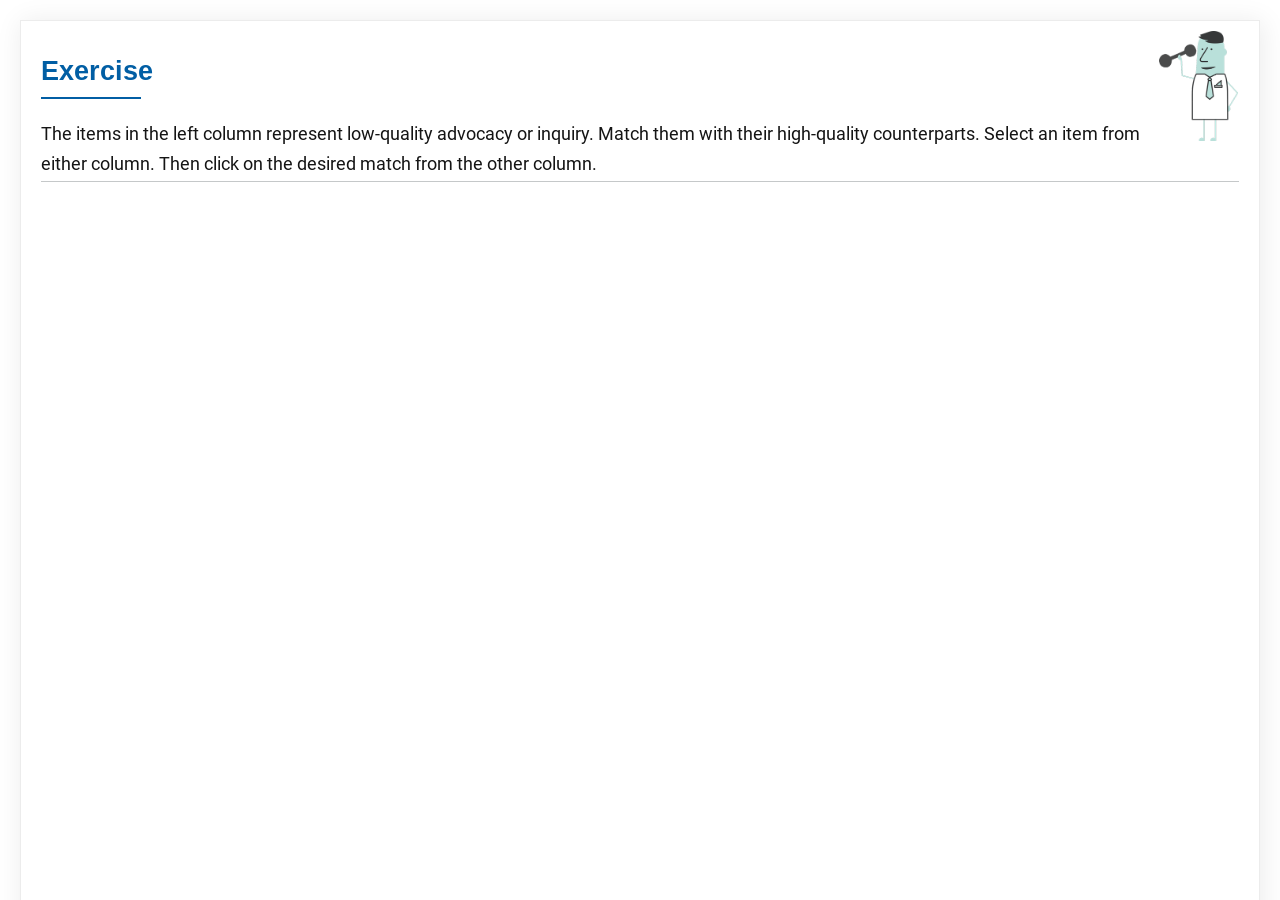
<file: assets/public/LO7/index.html>
<!doctype html>
<html class="no-js">

<head>
    <meta charset="utf-8">
    <title>DiGiTiZER</title>
    <meta name="description" content="">
    <meta name="viewport"
        content="width=device-width, initial-scale=1, minimum-scale=1.0, maximum-scale=1.0, user-scalable=0">
    <link rel="preload" href="./styles/vendor.css" as="style">
    <link rel="preload" href="./styles/app.css" as="style">
    <link rel="stylesheet" href="./styles/vendor.css">
    <link rel="stylesheet" href="./styles/app.css">
    <link rel="stylesheet" href="./assets/labels/ICAN.css">
    
    <!-- Edited by Compro --> 
    <script src="./libs/jschannel.1.0.2.min.js" type="text/javascript" charset="utf-8" inline></script>
    <style>
        .lo-btns {
            visibility: hidden;
        }
    </style>
    <!-- Editing End -->
    
</head>

<body>
    <div id="wrapper" ng-app="atoolEngine">
        <div id="container">
            <div ui-view="neducatio-atool-engine" class="exercise-wrapper"></div>
        </div>
    </div>
    <script>window.indexGeneratorConfig = { 'hasExternalAssets': false, 'client': '', 'disableManualSaveButtons': true, 'recordingsVendor': '' };</script>
    <script>var JsonLOdescription = { "meta": { "skin": "0", "markable": "full", "preventSubmit": "none", "schemaVersion": 2, "organisation": "neducatio", "id": 44240, "saveType": "manual", "stylesLess": "", "styles": "", "version": "6b3c46b5", "tags": [], "name": "communication_l1_5", "course": "hbr test Dima", "threshold": 50 }, "content": [{ "newScreen": false, "family": "task", "id": "task-752dbe14", "title": "Exercise", "uuid": "17d45081-4bfe-4f13-a41f-ec9f62511ff1", "type": "task", "isOpen": true, "callbacks": {}, "display": ["task-interactive"], "originalValue": "Block TASK 1", "blocks": [{ "css": { "top": "", "right": "", "bottom": "", "left": "", "width": "", "height": "", "position": "relative" }, "orientation": "vertical", "animations": [], "id": "container-1f7130f8", "title": "container-1f7130f8", "uuid": "dfdd5f90-99c9-4dda-a834-9a8696545047", "type": "container", "isOpen": true, "callbacks": {}, "family": "layout", "name": "blockTypes.layout.names.default", "blocks": [{ "content": "<h2><strong>Exercise</strong></h2>", "animations": [], "id": "text-26a47084", "title": "text-26a47084", "uuid": "e1a1c58e-7f5c-4bb3-b650-c4a35dc39280", "type": "text", "isOpen": true, "callbacks": {}, "family": "in-content", "isLeaf": true, "name": "blockTypes.content.names.string", "blocks": [] }] }, { "css": { "top": "", "right": "", "bottom": "", "left": "", "width": "", "height": "", "position": "relative" }, "orientation": "vertical", "animations": [{ "event": "timeout", "animation": "fadeInUp", "trigger": "container-826e0c2b", "timeout": 500, "timeoutSeconds": 0.5, "repeat": false }], "id": "container-826e0c2b", "title": "container-826e0c2b", "uuid": "3c8e2beb-dcdc-422c-a1b6-b4e4be734b0e", "type": "container", "isOpen": true, "callbacks": {}, "family": "layout", "name": "blockTypes.layout.names.default", "initiallyHide": true, "blocks": [{ "scrollable": false, "attachment": {}, "animations": [], "id": "rubric-aa956a9c", "title": "rubric-aa956a9c", "uuid": "62ae8e95-64d3-453e-8f8e-ece952049e54", "type": "rubric", "isOpen": true, "callbacks": {}, "family": "in-content", "isLeaf": true, "name": "blockTypes.content.names.rubric", "content": "The items in the left column represent low-quality advocacy or inquiry. Match them with their high-quality counterparts. Select an item from either column. Then click on the desired match from the other column.", "display": ["desktop-only"], "blocks": [] }, { "scrollable": false, "attachment": {}, "animations": [], "id": "rubric-4bdd215c", "title": "rubric-4bdd215c", "uuid": "675c7ae4-62d6-4894-b67d-86a3178b11e6", "type": "rubric", "isOpen": true, "callbacks": {}, "family": "in-content", "isLeaf": true, "name": "blockTypes.content.names.rubric", "content": "The headings below represent low-quality advocacy or inquiry. Match them with their high-quality counterparts. Click on the heading to see the available answers. Then choose your answer by tapping on it and then tapping on the field above.", "display": ["mobile-only"], "blocks": [] }] }, { "css": { "top": "", "right": "", "bottom": "", "left": "", "width": "", "height": "", "position": "relative" }, "orientation": "vertical", "animations": [{ "event": "timeout", "animation": "fadeInRight", "trigger": "container-d379e58f", "timeout": 1500, "timeoutSeconds": 1.5, "repeat": false }], "id": "container-d379e58f", "title": "container-d379e58f", "uuid": "47093159-badb-4c97-8c2b-c4ec9ba8a66b", "type": "container", "isOpen": true, "callbacks": {}, "family": "layout", "name": "blockTypes.layout.names.default", "display": ["box-color-semitransparent"], "initiallyHide": true, "blocks": [{ "content": "<strong>Advocacy</strong>", "animations": [], "id": "text-55104e3b", "title": "text-55104e3b", "uuid": "1ebd3a63-9b3b-4e71-9a0f-23193655a501", "type": "text", "isOpen": true, "callbacks": {}, "family": "in-content", "isLeaf": true, "name": "blockTypes.content.names.string", "blocks": [] }, { "answers": [{ "option": "I don’t agree with this.", "match": "I disagree with this statement and here’s how I came to this conclusion…", "type_option": "text", "type_match": "text", "order": 2, "example": false }, { "option": "The project is going to fail.", "match": "I’m worried the project might fail because Mike has two other projects he needs to work on.", "type_option": "text", "type_match": "text", "order": 5, "example": false }, { "option": "I’ve been working too much on this project.", "match": "I’ve been spending two-thirds of my time on my project and I don’t have enough time for other tasks.", "type_option": "text", "type_match": "text", "order": 1, "example": false }, { "option": "Our manager doesn’t care about what we think.", "match": "Our manager doesn’t care about our opinions because he never asks what we think.", "type_option": "text", "type_match": "text", "order": 4, "example": false }, { "option": "Our sales will drop if we withdraw this product.", "match": "This product has the highest customer survey ratings and I’m afraid our sales will drop if we withdraw it.", "type_option": "text", "type_match": "text", "order": 3, "example": false }], "playerType": "default", "randomize": false, "reverseTapTap": true, "answersNumbering": "decimal", "answersNumberingMatches": "lower-alpha", "forceVisitsBeforeSubmit": false, "display": "matching", "display_mobile": "taptap", "markedBy": "system-option", "example": false, "pointsToGain": 5, "animations": [], "id": "MAT-d76213b3", "title": "MAT-d76213b3", "uuid": "4db015e9-c6c8-4b1d-ac4f-e80c7ddb87f9", "type": "MAT", "isOpen": true, "callbacks": {}, "family": "gap", "isLeaf": true, "name": "blockTypes.gaps.names.MAT", "disabledPointsToGain": false, "blocks": [] }] }, { "css": { "top": "", "right": "", "bottom": "", "left": "", "width": "", "height": "", "position": "relative" }, "orientation": "vertical", "animations": [{ "event": "timeout", "animation": "fadeInLeft", "trigger": "container-a5080a86", "timeout": 2500, "timeoutSeconds": 2.5, "repeat": false }], "id": "container-a5080a86", "title": "container-a5080a86", "uuid": "d7b3da0a-2c91-4a66-a1a4-f5572e94f12b", "type": "container", "isOpen": true, "callbacks": {}, "family": "layout", "name": "blockTypes.layout.names.default", "display": ["box-color-semitransparent"], "initiallyHide": true, "blocks": [{ "content": "<strong>Inquiry</strong>", "animations": [], "id": "text-b0ac5432", "title": "text-b0ac5432", "uuid": "942ced73-4523-4a31-a74f-dc094e5684a9", "type": "text", "isOpen": true, "callbacks": {}, "family": "in-content", "isLeaf": true, "name": "blockTypes.content.names.string", "blocks": [] }, { "answers": [{ "option": "What do you mean?", "match": "Could you help me understand what you’re thinking?", "type_option": "text", "type_match": "text", "order": 5, "example": false }, { "option": "So you think it is true?", "match": "What evidence makes you think it is true?", "type_option": "text", "type_match": "text", "order": 2, "example": false }, { "option": "Don’t you agree with me?", "match": "Do you have a different idea? Is your view different?", "type_option": "text", "type_match": "text", "order": 1, "example": false }, { "option": "Why can’t you ever deliver the project on time?", "match": "What would it take to help you deliver the project on time?", "type_option": "text", "type_match": "text", "order": 3, "example": false }, { "option": "You don’t think that this solution will improve our sales.", "match": "Am I correct saying that you don’t think this solution will improve our sales? What makes you think that?", "type_option": "text", "type_match": "text", "order": 4, "example": false }], "playerType": "default", "randomize": false, "reverseTapTap": true, "answersNumbering": "decimal", "answersNumberingMatches": "lower-alpha", "forceVisitsBeforeSubmit": false, "display": "matching", "display_mobile": "taptap", "markedBy": "system-option", "example": false, "pointsToGain": 5, "animations": [], "id": "MAT-4bccdbac", "title": "MAT-4bccdbac", "uuid": "d53c4757-57a5-45bc-b310-309e7edb4740", "type": "MAT", "isOpen": true, "callbacks": {}, "family": "gap", "isLeaf": true, "name": "blockTypes.gaps.names.MAT", "disabledPointsToGain": false, "blocks": [] }] }] }] };</script>
    
    <!-- Edited by Compro -->
    <script src="./libs/loAdapter.js"></script>
    <!-- Editing End -->

    <script>
        window.atoolAdapter = {
            /* Edited by Compro */
            submit: function (loResultArray, loParams) {
                checkAnswerCallback(loResultArray);
            },
            tryAgain: function () {
                tryAgainCallback();
            },
            /* Editing End */
            getVersion: function () {
                return "1.0";
            },
            getParam: function (requiredParam, loParams) {
                if (requiredParam == "hasExternalAssets")
                    return window.indexGeneratorConfig.hasExternalAssets;
                if (requiredParam == "client")
                    return window.indexGeneratorConfig.client;
                if (requiredParam == "recordingsVendor")
                    return window.indexGeneratorConfig.recordingsVendor;
                if (requiredParam == "disableManualSaveButtons")
                    return window.indexGeneratorConfig.disableManualSaveButtons;
                if (requiredParam == "sriFlashUri")
                    return "./assets/flash/sriFlashRecorder.swf";
                if (requiredParam == "userMediaFlashUri")
                    return "./assets/flash/flashGetUserMedia.swf";
                if (requiredParam == "audioUriPrefix")
                    return "./assets/audio/";
            },
            getName: function () {
                return "Basic HTML5"
            }
        }
    </script>
    <script src="./scripts/vendor.js"></script>
    <script src="./scripts/app.js"></script>
</body>

</html>
</file>
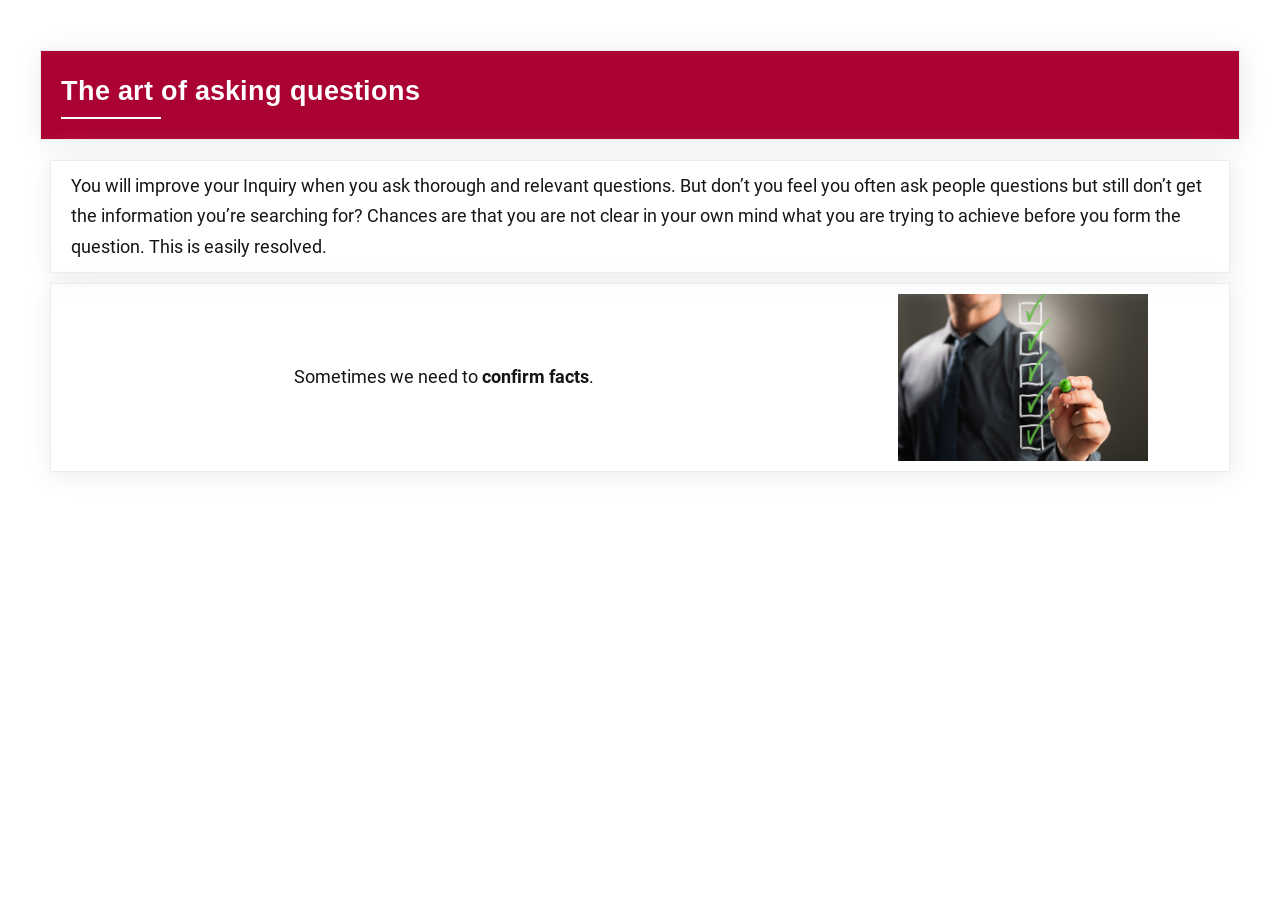
<file: assets/public/LO8/index.html>
<!doctype html><html class="no-js"><head><meta charset="utf-8"><title>DiGiTiZER</title><meta name="description" content=""><meta name="viewport" content="width=device-width, initial-scale=1, minimum-scale=1.0, maximum-scale=1.0, user-scalable=0"><link rel="preload" href="./styles/vendor.css" as="style"><link rel="preload" href="./styles/app.css" as="style"><link rel="stylesheet" href="./styles/vendor.css"><link rel="stylesheet" href="./styles/app.css"><link rel="stylesheet" href="./assets/labels/ICAN.css"><script src="./libs/jschannel.1.0.2.min.js"></script></head><body><div id="wrapper" ng-app="atoolEngine"><div id="container"><div ui-view="neducatio-atool-engine" class="exercise-wrapper"></div></div></div><script>window.indexGeneratorConfig = {'hasExternalAssets': false, 'client': '', 'disableManualSaveButtons': true, 'recordingsVendor': '' };</script><script>var JsonLOdescription ={"meta":{"skin":"0","markable":"full","preventSubmit":"none","schemaVersion":2,"organisation":"neducatio","id":44241,"saveType":"manual","stylesLess":".box-color-semitransparent img {\n    max-width: 250px;\n}\n","styles":".exercise-wrapper .lo-44241 .box-color-semitransparent img {\n  max-width: 250px;\n}\n","version":"aa33adf9","tags":[],"name":"communication_l1_6a","course":"hbr test Dima","threshold":50},"content":[{"newScreen":false,"family":"task","id":"task-752dbe14","title":"Block TASK 1","uuid":"17d45081-4bfe-4f13-a41f-ec9f62511ff1","type":"task","isOpen":true,"callbacks":{},"blocks":[{"content":"<h2>The art of asking questions</h2>","animations":[],"id":"text-2c9478e9","title":"text-2c9478e9","uuid":"7a34bc18-f787-433e-9145-0eb573d4e9a3","type":"text","isOpen":true,"callbacks":{},"family":"in-content","isLeaf":true,"name":"blockTypes.content.names.string","blocks":[]},{"css":{"top":"","right":"","bottom":"","left":"","width":"","height":"","position":"relative"},"orientation":"vertical","animations":[{"event":"timeout","animation":"fadeInUp","trigger":"container-66c5d1be","timeout":500,"timeoutSeconds":0.5,"repeat":false}],"id":"container-c710fedc","title":"container-c710fedc","uuid":"b1bffb13-68bc-463f-b952-35190fa5faa5","type":"container","isOpen":true,"callbacks":{},"family":"layout","name":"blockTypes.layout.names.default","display":["box-color-semitransparent"],"initiallyHide":true,"blocks":[{"content":"You will improve your Inquiry when you ask thorough and relevant questions. But don&rsquo;t you feel you often ask people questions but still don&rsquo;t get the information you&rsquo;re searching for? Chances are that you are not clear in your own mind what you are trying to achieve before you form the question. This is easily resolved.","animations":[],"id":"text-7940cfd4","title":"text-7940cfd4","uuid":"2e7397f4-4c5c-4370-9d8a-f396f881da75","type":"text","isOpen":true,"callbacks":{},"family":"in-content","isLeaf":true,"name":"blockTypes.content.names.string","blocks":[]}]},{"animations":[{"event":"timeout","animation":"fadeInRight","trigger":"columns-d7ad535a","timeout":1000,"timeoutSeconds":1,"repeat":false}],"id":"columns-18c562a8","title":"columns-18c562a8","uuid":"4d004b99-1616-4fe6-88c3-660a53fefc62","type":"columns","isOpen":false,"callbacks":{},"family":"layout","name":"blockTypes.layout.names.columns","display":["columns-2-1","box-color-semitransparent"],"initiallyHide":true,"blocks":[{"width":"","orientation":"vertical","animations":[],"id":"columns-col-d8cb0529","title":"columns-col-d8cb0529","uuid":"30a2b734-0467-46c5-a163-1910ded6c2bf","type":"columns-col","isOpen":true,"callbacks":{},"family":"layout","name":"blockTypes.other.names.columns-col","display":["center-center"],"blocks":[{"css":{"top":"","right":"","bottom":"","left":"","width":"","height":"","position":"relative"},"orientation":"vertical","animations":[],"id":"container-758f5f58","title":"container-758f5f58","uuid":"449a3b4a-dbbb-4860-baec-9ef08f44a23b","type":"container","isOpen":true,"callbacks":{},"family":"layout","name":"blockTypes.layout.names.default","display":[],"initiallyHide":false,"blocks":[{"content":"<p>Sometimes we need to <strong>confirm facts</strong>.</p>","animations":[],"id":"text-7ffd89ab","title":"text-7ffd89ab","uuid":"1e862fd6-e562-4be7-b054-7cb158d4dad0","type":"text","isOpen":true,"callbacks":{},"family":"in-content","isLeaf":true,"name":"blockTypes.content.names.string","blocks":[]}]}]},{"width":"","orientation":"vertical","animations":[],"id":"columns-col-67ea50c6","title":"columns-col-67ea50c6","uuid":"257fe85f-53fc-48a8-819e-32130be888fb","type":"columns-col","isOpen":true,"callbacks":{},"family":"layout","name":"blockTypes.other.names.columns-col","display":["center-center"],"blocks":[{"model":{"zoomEnabled":false,"links":[{"format":"jpg","mime":"image/jpeg","url":"./assets/images/40c05dea-5306-48b2-bb2f-37770d122986.image?v=1&type=jpg"}],"type":"image","id":"5c7e6d90e4cf787b008b458e","name":"GettyImages-174842863"},"displaySubs":{},"css":{"top":"","right":"","bottom":"","left":"","width":"","height":"","position":"static"},"animations":[],"id":"asset-a9c4c901","title":"asset-a9c4c901","uuid":"d8446151-ef3b-418a-9fd4-a5f0b7d28811","type":"asset","isOpen":true,"callbacks":{},"family":"in-content","isLeaf":true,"name":"blockTypes.content.names.asset","blocks":[]}]}]},{"animations":[{"event":"timeout","animation":"fadeInLeft","trigger":"columns-3ae82c1a","timeout":3000,"timeoutSeconds":3,"repeat":false}],"id":"columns-e038ad03","title":"columns-e038ad03","uuid":"a09b0107-42a3-4f0e-aaa7-281b63b2f7ae","type":"columns","isOpen":false,"callbacks":{},"family":"layout","name":"blockTypes.layout.names.columns","display":["columns-2-1","box-color-semitransparent","reverse"],"initiallyHide":true,"blocks":[{"width":"","orientation":"vertical","animations":[],"id":"columns-col-18834784","title":"columns-col-18834784","uuid":"8e9c1220-1d3a-43c9-884f-6abed05f4aa2","type":"columns-col","isOpen":true,"callbacks":{},"family":"layout","name":"blockTypes.other.names.columns-col","display":["center-center"],"blocks":[{"css":{"top":"","right":"","bottom":"","left":"","width":"","height":"","position":"relative"},"orientation":"vertical","animations":[],"id":"container-297d245a","title":"container-297d245a","uuid":"104a41e5-c2e5-43ad-801c-68f080f5a36e","type":"container","isOpen":true,"callbacks":{},"family":"layout","name":"blockTypes.layout.names.default","display":[],"initiallyHide":false,"blocks":[{"content":"<p>Other times, we are looking to <strong>fill gaps</strong> in our knowledge and understanding.</p>","animations":[],"id":"text-7f721312","title":"text-7f721312","uuid":"a64bf6a1-1c4d-4e47-b5e0-aecf11c4cbda","type":"text","isOpen":true,"callbacks":{},"family":"in-content","isLeaf":true,"name":"blockTypes.content.names.string","blocks":[]}]}]},{"width":"","orientation":"vertical","animations":[],"id":"columns-col-d267a024","title":"columns-col-d267a024","uuid":"0f1d5b78-3813-4721-b84c-bb2df799a87f","type":"columns-col","isOpen":true,"callbacks":{},"family":"layout","name":"blockTypes.other.names.columns-col","display":["center-center"],"blocks":[{"model":{"zoomEnabled":false,"links":[{"format":"jpg","mime":"image/jpeg","url":"./assets/images/7a316e3c-335a-47fb-973d-71beec2f92d8.image?v=1&type=jpg"}],"type":"image","id":"5c7e6dffe4cf787e008b4588","name":"GettyImages-1129860760"},"displaySubs":{},"css":{"top":"","right":"","bottom":"","left":"","width":"","height":"","position":"static"},"animations":[],"id":"asset-d4406022","title":"asset-d4406022","uuid":"6e7120d3-97a8-40d3-89d8-94b875aeb824","type":"asset","isOpen":true,"callbacks":{},"family":"in-content","isLeaf":true,"name":"blockTypes.content.names.asset","blocks":[]}]}]},{"animations":[{"event":"timeout","animation":"fadeInRight","trigger":"columns-f5726741","timeout":5000,"timeoutSeconds":5,"repeat":false}],"id":"columns-7ae7320c","title":"columns-7ae7320c","uuid":"d1392401-e684-46d9-94b7-bfd092451520","type":"columns","isOpen":false,"callbacks":{},"family":"layout","name":"blockTypes.layout.names.columns","display":["columns-2-1","box-color-semitransparent"],"initiallyHide":true,"blocks":[{"width":"","orientation":"vertical","animations":[],"id":"columns-col-471cf40f","title":"columns-col-471cf40f","uuid":"21266a78-00a4-46d8-8bdb-873b0125dff6","type":"columns-col","isOpen":true,"callbacks":{},"family":"layout","name":"blockTypes.other.names.columns-col","display":["center-center"],"blocks":[{"css":{"top":"","right":"","bottom":"","left":"","width":"","height":"","position":"relative"},"orientation":"vertical","animations":[],"id":"container-7d19ed50","title":"container-7d19ed50","uuid":"99eb2398-6250-48cb-a63d-c5291326692a","type":"container","isOpen":true,"callbacks":{},"family":"layout","name":"blockTypes.layout.names.default","display":[],"initiallyHide":false,"blocks":[{"content":"<p>We may also be looking for a <strong>broad picture</strong> of something.</p>","animations":[],"id":"text-42bc6708","title":"text-42bc6708","uuid":"c11468fa-2218-4d22-bf3a-97ac59450d1b","type":"text","isOpen":true,"callbacks":{},"family":"in-content","isLeaf":true,"name":"blockTypes.content.names.string","blocks":[]}]}]},{"width":"","orientation":"vertical","animations":[],"id":"columns-col-3302e354","title":"columns-col-3302e354","uuid":"30f6983c-c341-4768-a12e-deb3a3917be2","type":"columns-col","isOpen":true,"callbacks":{},"family":"layout","name":"blockTypes.other.names.columns-col","display":["center-center"],"blocks":[{"model":{"zoomEnabled":false,"links":[{"format":"jpg","mime":"image/jpeg","url":"./assets/images/992675cd-d6ad-4713-a35f-584a9543cf2d.image?v=1&type=jpg"}],"type":"image","id":"5c7e6e5fe4cf787a008b458e","name":"GettyImages-914512358"},"displaySubs":{},"css":{"top":"","right":"","bottom":"","left":"","width":"","height":"","position":"static"},"animations":[],"id":"asset-bf4654e2","title":"asset-bf4654e2","uuid":"5c3af9e1-c527-498d-9486-3ab2ced2830f","type":"asset","isOpen":true,"callbacks":{},"family":"in-content","isLeaf":true,"name":"blockTypes.content.names.asset","blocks":[]}]}]},{"animations":[{"event":"timeout","animation":"fadeInLeft","trigger":"columns-484576cd","timeout":7000,"timeoutSeconds":7,"repeat":false}],"id":"columns-85f3cda6","title":"columns-85f3cda6","uuid":"dca10f89-beca-4fd5-8dad-1739dea31a40","type":"columns","isOpen":false,"callbacks":{},"family":"layout","name":"blockTypes.layout.names.columns","display":["columns-2-1","box-color-semitransparent","reverse"],"initiallyHide":true,"blocks":[{"width":"","orientation":"vertical","animations":[],"id":"columns-col-b570591c","title":"columns-col-b570591c","uuid":"7524c2ea-50af-4cc6-91ce-b8eece99a5a8","type":"columns-col","isOpen":true,"callbacks":{},"family":"layout","name":"blockTypes.other.names.columns-col","display":["center-center"],"blocks":[{"css":{"top":"","right":"","bottom":"","left":"","width":"","height":"","position":"relative"},"orientation":"vertical","animations":[],"id":"container-1babe1c2","title":"container-1babe1c2","uuid":"7346bdf3-7961-46f6-922b-7a844b393409","type":"container","isOpen":true,"callbacks":{},"family":"layout","name":"blockTypes.layout.names.default","display":[],"initiallyHide":false,"blocks":[{"content":"<p>Or we may focus on very <strong>specific details</strong>.</p>","animations":[],"id":"text-69390c37","title":"text-69390c37","uuid":"8ab1117b-e65f-46a6-8d90-af78b2fc83ee","type":"text","isOpen":true,"callbacks":{},"family":"in-content","isLeaf":true,"name":"blockTypes.content.names.string","blocks":[]}]}]},{"width":"","orientation":"vertical","animations":[],"id":"columns-col-877d4d2a","title":"columns-col-877d4d2a","uuid":"3367343f-751d-45e2-a3e5-65ae32f62a56","type":"columns-col","isOpen":true,"callbacks":{},"family":"layout","name":"blockTypes.other.names.columns-col","display":["center-center"],"blocks":[{"model":{"zoomEnabled":false,"links":[{"format":"jpg","mime":"image/jpeg","url":"./assets/images/740eacc3-9d94-4fd9-be10-b50b8c8e7867.image?v=1&type=jpg"}],"type":"image","id":"5c7e6eebe4cf787f008b4593","name":"GettyImages-905623996"},"displaySubs":{},"css":{"top":"","right":"","bottom":"","left":"","width":"","height":"","position":"static"},"animations":[],"id":"asset-d399d76a","title":"asset-d399d76a","uuid":"a04d1e1e-ee11-468a-9acb-a7401ddf4dca","type":"asset","isOpen":true,"callbacks":{},"family":"in-content","isLeaf":true,"name":"blockTypes.content.names.asset","blocks":[]}]}]}]}]};</script><script>window.atoolAdapter = { getVersion: function() { return "1.0"; }, getParam: function(requiredParam, loParams) { if(requiredParam=="hasExternalAssets") return window.indexGeneratorConfig.hasExternalAssets; if(requiredParam=="client") return window.indexGeneratorConfig.client; if(requiredParam=="recordingsVendor") return window.indexGeneratorConfig.recordingsVendor; if(requiredParam=="disableManualSaveButtons") return window.indexGeneratorConfig.disableManualSaveButtons; if(requiredParam=="sriFlashUri") return "./assets/flash/sriFlashRecorder.swf"; if(requiredParam=="userMediaFlashUri") return "./assets/flash/flashGetUserMedia.swf"; if(requiredParam=="audioUriPrefix") return "./assets/audio/"; }, getName: function() { return "Basic HTML5" } }</script><script src="./libs/loAdapter.js"></script><script src="./scripts/vendor.js"></script><script src="./scripts/app.js"></script></body></html>
</file>
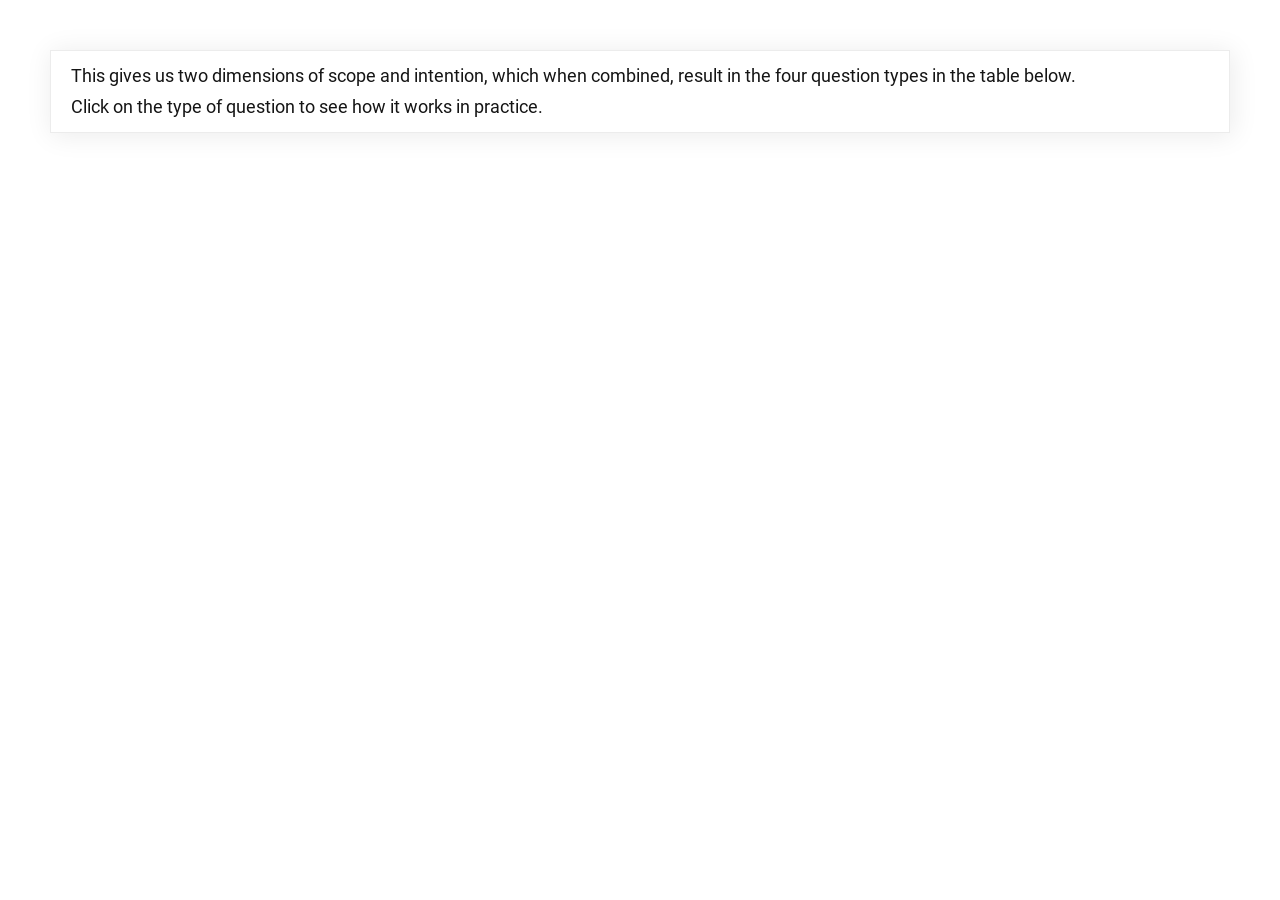
<file: assets/public/LO9/index.html>
<!doctype html><html class="no-js"><head><meta charset="utf-8"><title>DiGiTiZER</title><meta name="description" content=""><meta name="viewport" content="width=device-width, initial-scale=1, minimum-scale=1.0, maximum-scale=1.0, user-scalable=0"><link rel="preload" href="./styles/vendor.css" as="style"><link rel="preload" href="./styles/app.css" as="style"><link rel="stylesheet" href="./styles/vendor.css"><link rel="stylesheet" href="./styles/app.css"><link rel="stylesheet" href="./assets/labels/ICAN.css"><script src="./libs/jschannel.1.0.2.min.js"></script></head><body><div id="wrapper" ng-app="atoolEngine"><div id="container"><div ui-view="neducatio-atool-engine" class="exercise-wrapper"></div></div></div><script>window.indexGeneratorConfig = {'hasExternalAssets': false, 'client': '', 'disableManualSaveButtons': true, 'recordingsVendor': '' };</script><script>var JsonLOdescription ={"meta":{"skin":"0","markable":"full","preventSubmit":"none","schemaVersion":2,"organisation":"neducatio","id":45300,"saveType":"manual","stylesLess":"@color1: #bbd1b1;\n@color2: #c5c380;\n@color3: #afdedc;\n@color4: #5d85a9;\n\n.diagram {\n    position: relative;\n\n    .atool-tabs {\n        background-color: transparent;\n    \n        .active {\n            color: #fff;\n        }\n\n        .atool-tab {\n            flex-basis: 45%;\n            margin: 5px;\n            background-color: rgba(93, 133, 169, 0.4);\n            font-weight: bold;\n            \n            \n            min-height: 50px;\n            line-height: 50px;\n            \n            @media (min-width: 769px) {\n                min-height: 100px;\n                line-height: 100px;\n            }\n            \n                    \n        \n            &:not(:first-child) {\n                position: relative;\n                \n                    &:after {\n                    content: \"Tap\";\n                    \n                    @media (hover: hover) {\n                       content: \"Click\";\n                    }\n                    \n                    background-color: rgba(0,0,0,0.1);\n                    border: 1px solid rgba(255,255,255,0.75);\n                    color: #fff;\n                    font-size: 0.6em;\n                    font-weight: lighter;\n                    line-height: 0.75;\n                    letter-spacing: 1px;\n                    text-shadow: 0 0 3px #bdbdbd;\n                    display: inline-block;\n                    padding: 3px 6px;\n                    position: absolute;\n                    bottom: 3px;\n                    right: 4px;\n                }\n            }\n                \n            .dot {\n                display: none;\n            }\n\n            &:nth-child(2) {\n                background-color: fade(@color1, 50%);\n                \n                &.active {\n                    background-color: @color1;\n                }\n                \n                &:before {\n                    content: \"Adjoining\";\n                }\n            }\n            \n            &:nth-child(3) {\n                background-color: fade(@color2, 50%);\n                \n                &.active {\n                    background-color: @color2;\n                }\n                \n                &:before {\n                    content: \"Elevating\";\n                }\n            }\n            \n            &:nth-child(4) {\n                background-color: fade(@color3, 50%);\n                \n                &.active {\n                    background-color: @color3;\n                }\n                \n                &:before {\n                    content: \"Clarifying\";\n                }\n            }\n            \n            &:nth-child(5) {\n                background-color: fade(@color4, 50%);\n                \n                &.active {\n                    background-color:fade(@color4, 75%);\n                }\n                \n                &:before {\n                    content: \"Funnelling\";\n                }\n            }\n            \n        }\n        \n    }\n            \n    .atool-tabs-bar {\n        background-color: transparent;\n        position: relative;\n        margin: 0 auto 50px;\n        display: flex;\n        justify-content: center;\n        flex-wrap: wrap;\n        width: 100%;\n        max-width: 600px;\n        \n        @media (max-width: 768px) {\n            max-width: 400px;\n            padding-left: 40px;\n        }\n    }\n    \n    .atool-tabs-bar:before,\n    .atool-tabs-bar:after {\n        content: \"\";   \n        font-size: 0.8em;\n        display: block;\n        position: absolute;\n        transform: translateY(-50%) rotate(-90deg);\n        width: 250px;\n        left: -100px;\n        top: 50%;\n        \n        \n        @media (max-width: 768px) {\n            line-height: 1;\n            left: -30px;\n            width: 130px;\n        }\n    }\n    \n    .atool-tabs-bar:before {\n        content: \"Narrow\";   \n        text-align: left;\n    }\n    \n    .atool-tabs-bar:after {\n        content: \"Wide\";   \n        text-align: right;\n    }\n    \n    .atool-tab:first-child {\n        width: 0px !important;\n        flex-basis: 0;\n        padding: 0;\n        box-shadow: none;\n        border: none;\n        margin: 0;\n        \n\n        &:after {\n            content: \"View of the problem\";   \n            color: #5d85a9;\n            font-style: italic;\n            font-weight: normal;\n            text-align: center;\n            display: block;\n            transform: translateY(-50%) rotate(-90deg);\n            position: absolute;\n            left: -75px;\n            top: 50%;\n            \n            \n            @media (max-width: 768px) {\n                left: -45px;\n            }\n        }\n    }\n    \n    .intent-fo-the-question {\n        display: block;\n        position: absolute;\n        z-index: 5;\n\n        td {\n            font-size: 0.8em;\n        }\n    }\n    \n    .intent-fo-the-question {\n        transform: translateX(-50%);\n        max-width: 500px;\n        width: 80%;\n        top: 270px;\n        left: 50%;\n        \n        @media (max-width: 768px) {\n            max-width: 400px;\n            padding-left: 25px;\n            left: 50%;\n            top: 175px;\n        }\n    }\n    \n}","styles":".exercise-wrapper .lo-45300 .diagram {\n  position: relative;\n}\n.exercise-wrapper .lo-45300 .diagram .atool-tabs {\n  background-color: transparent;\n}\n.exercise-wrapper .lo-45300 .diagram .atool-tabs .active {\n  color: #fff;\n}\n.exercise-wrapper .lo-45300 .diagram .atool-tabs .atool-tab {\n  flex-basis: 45%;\n  margin: 5px;\n  background-color: rgba(93, 133, 169, 0.4);\n  font-weight: bold;\n  min-height: 50px;\n  line-height: 50px;\n}\n@media (min-width: 769px) {\n  .exercise-wrapper .lo-45300 .diagram .atool-tabs .atool-tab {\n    min-height: 100px;\n    line-height: 100px;\n  }\n}\n.exercise-wrapper .lo-45300 .diagram .atool-tabs .atool-tab:not(:first-child) {\n  position: relative;\n}\n.exercise-wrapper .lo-45300 .diagram .atool-tabs .atool-tab:not(:first-child):after {\n  content: \"Tap\";\n  background-color: rgba(0, 0, 0, 0.1);\n  border: 1px solid rgba(255, 255, 255, 0.75);\n  color: #fff;\n  font-size: 0.6em;\n  font-weight: lighter;\n  line-height: 0.75;\n  letter-spacing: 1px;\n  text-shadow: 0 0 3px #bdbdbd;\n  display: inline-block;\n  padding: 3px 6px;\n  position: absolute;\n  bottom: 3px;\n  right: 4px;\n}\n@media (hover: hover) {\n  .exercise-wrapper .lo-45300 .diagram .atool-tabs .atool-tab:not(:first-child):after {\n    content: \"Click\";\n  }\n}\n.exercise-wrapper .lo-45300 .diagram .atool-tabs .atool-tab .dot {\n  display: none;\n}\n.exercise-wrapper .lo-45300 .diagram .atool-tabs .atool-tab:nth-child(2) {\n  background-color: rgba(187, 209, 177, 0.5);\n}\n.exercise-wrapper .lo-45300 .diagram .atool-tabs .atool-tab:nth-child(2).active {\n  background-color: #bbd1b1;\n}\n.exercise-wrapper .lo-45300 .diagram .atool-tabs .atool-tab:nth-child(2):before {\n  content: \"Adjoining\";\n}\n.exercise-wrapper .lo-45300 .diagram .atool-tabs .atool-tab:nth-child(3) {\n  background-color: rgba(197, 195, 128, 0.5);\n}\n.exercise-wrapper .lo-45300 .diagram .atool-tabs .atool-tab:nth-child(3).active {\n  background-color: #c5c380;\n}\n.exercise-wrapper .lo-45300 .diagram .atool-tabs .atool-tab:nth-child(3):before {\n  content: \"Elevating\";\n}\n.exercise-wrapper .lo-45300 .diagram .atool-tabs .atool-tab:nth-child(4) {\n  background-color: rgba(175, 222, 220, 0.5);\n}\n.exercise-wrapper .lo-45300 .diagram .atool-tabs .atool-tab:nth-child(4).active {\n  background-color: #afdedc;\n}\n.exercise-wrapper .lo-45300 .diagram .atool-tabs .atool-tab:nth-child(4):before {\n  content: \"Clarifying\";\n}\n.exercise-wrapper .lo-45300 .diagram .atool-tabs .atool-tab:nth-child(5) {\n  background-color: rgba(93, 133, 169, 0.5);\n}\n.exercise-wrapper .lo-45300 .diagram .atool-tabs .atool-tab:nth-child(5).active {\n  background-color: rgba(93, 133, 169, 0.75);\n}\n.exercise-wrapper .lo-45300 .diagram .atool-tabs .atool-tab:nth-child(5):before {\n  content: \"Funnelling\";\n}\n.exercise-wrapper .lo-45300 .diagram .atool-tabs-bar {\n  background-color: transparent;\n  position: relative;\n  margin: 0 auto 50px;\n  display: flex;\n  justify-content: center;\n  flex-wrap: wrap;\n  width: 100%;\n  max-width: 600px;\n}\n@media (max-width: 768px) {\n  .exercise-wrapper .lo-45300 .diagram .atool-tabs-bar {\n    max-width: 400px;\n    padding-left: 40px;\n  }\n}\n.exercise-wrapper .lo-45300 .diagram .atool-tabs-bar:before,\n.exercise-wrapper .lo-45300 .diagram .atool-tabs-bar:after {\n  content: \"\";\n  font-size: 0.8em;\n  display: block;\n  position: absolute;\n  transform: translateY(-50%) rotate(-90deg);\n  width: 250px;\n  left: -100px;\n  top: 50%;\n}\n@media (max-width: 768px) {\n  .exercise-wrapper .lo-45300 .diagram .atool-tabs-bar:before,\n  .exercise-wrapper .lo-45300 .diagram .atool-tabs-bar:after {\n    line-height: 1;\n    left: -30px;\n    width: 130px;\n  }\n}\n.exercise-wrapper .lo-45300 .diagram .atool-tabs-bar:before {\n  content: \"Narrow\";\n  text-align: left;\n}\n.exercise-wrapper .lo-45300 .diagram .atool-tabs-bar:after {\n  content: \"Wide\";\n  text-align: right;\n}\n.exercise-wrapper .lo-45300 .diagram .atool-tab:first-child {\n  width: 0px !important;\n  flex-basis: 0;\n  padding: 0;\n  box-shadow: none;\n  border: none;\n  margin: 0;\n}\n.exercise-wrapper .lo-45300 .diagram .atool-tab:first-child:after {\n  content: \"View of the problem\";\n  color: #5d85a9;\n  font-style: italic;\n  font-weight: normal;\n  text-align: center;\n  display: block;\n  transform: translateY(-50%) rotate(-90deg);\n  position: absolute;\n  left: -75px;\n  top: 50%;\n}\n@media (max-width: 768px) {\n  .exercise-wrapper .lo-45300 .diagram .atool-tab:first-child:after {\n    left: -45px;\n  }\n}\n.exercise-wrapper .lo-45300 .diagram .intent-fo-the-question {\n  display: block;\n  position: absolute;\n  z-index: 5;\n}\n.exercise-wrapper .lo-45300 .diagram .intent-fo-the-question td {\n  font-size: 0.8em;\n}\n.exercise-wrapper .lo-45300 .diagram .intent-fo-the-question {\n  transform: translateX(-50%);\n  max-width: 500px;\n  width: 80%;\n  top: 270px;\n  left: 50%;\n}\n@media (max-width: 768px) {\n  .exercise-wrapper .lo-45300 .diagram .intent-fo-the-question {\n    max-width: 400px;\n    padding-left: 25px;\n    left: 50%;\n    top: 175px;\n  }\n}\n","version":"5fcb75a3","tags":[],"name":"communication_l1_6bc","course":"hbr test Dima","threshold":50},"content":[{"newScreen":false,"family":"task","id":"task-752dbe14","title":"Block TASK 1","uuid":"17d45081-4bfe-4f13-a41f-ec9f62511ff1","type":"task","isOpen":true,"callbacks":{},"blocks":[{"css":{"top":"","right":"","bottom":"","left":"","width":"","height":"","position":"relative"},"orientation":"vertical","animations":[{"event":"timeout","animation":"fadeInUp","trigger":"container-d0b0e401","timeout":500,"timeoutSeconds":0.5,"repeat":false}],"id":"container-d0b0e401","title":"container-d0b0e401","uuid":"92b4b70f-d656-4cc3-8c9b-f8aef7638346","type":"container","isOpen":false,"callbacks":{},"family":"layout","name":"blockTypes.layout.names.default","display":["box-color-semitransparent"],"initiallyHide":true,"blocks":[{"content":"This gives us two dimensions of scope and intention, which when combined, result in the four question types in the table below.","animations":[],"id":"text-d7a148e3","title":"text-d7a148e3","uuid":"4572436e-0410-4a6e-baaa-6b7a0b9ad4d6","type":"text","isOpen":true,"callbacks":{},"family":"in-content","isLeaf":true,"name":"blockTypes.content.names.string","blocks":[]},{"content":"Click on the type of question to see how it works in practice.","animations":[],"id":"text-fc392013","title":"text-fc392013","uuid":"d2e8c079-d1fb-44b8-9f58-60169b0d81e4","type":"text","isOpen":true,"callbacks":{},"family":"in-content","isLeaf":true,"name":"blockTypes.content.names.string","display":[],"blocks":[]}]},{"css":{"top":"","right":"","bottom":"","left":"","width":"","height":"","position":"relative"},"orientation":"vertical","animations":[{"event":"timeout","animation":"fadeInUp","trigger":"container-b98aa437","timeout":1500,"timeoutSeconds":1.5,"repeat":false}],"id":"container-b98aa437","title":"diagram","uuid":"cc65b2c2-2d95-49eb-bcf9-12283ce772da","type":"container","isOpen":false,"callbacks":{},"family":"layout","name":"blockTypes.layout.names.default","display":["diagram"],"initiallyHide":true,"originalValue":"container-b98aa437","blocks":[{"content":"<table style=\"width: 100%;\">\n<tbody>\n<tr style=\"height: 11px;\">\n<td style=\"height: 11px; text-align: left;\">Affirm what we know&nbsp;&nbsp;</td>\n<td style=\"height: 11px; text-align: right;\">&nbsp;&nbsp;Discover something new&nbsp;</td>\n</tr>\n</tbody>\n</table>\n<div style=\"text-align: center;\"><span style=\"color: #5d85a9;\"><em>Intent of the question</em></span></div>","animations":[],"id":"text-bcc3b217","title":"text-bcc3b217","uuid":"ce5f643e-ea7c-4c20-bb58-240f36fe5cac","type":"text","isOpen":true,"callbacks":{},"family":"in-content","isLeaf":true,"name":"blockTypes.content.names.string","display":["intent-fo-the-question"],"blocks":[]},{"animations":[],"id":"tabs-eaaaa2e1","title":"tabs-eaaaa2e1","uuid":"23b68fd2-57c4-42a4-b44d-c171d72db43e","type":"tabs","isOpen":true,"callbacks":{},"family":"layout","name":"blockTypes.layout.names.tabs","blocks":[{"css":{"top":"","right":"","bottom":"","left":"","width":"","height":"","position":"relative"},"orientation":"vertical","animations":[],"id":"container-76d0021f","title":"container-76d0021f","uuid":"0537c670-b9d7-434e-8510-16b05537215f","type":"container","isOpen":true,"callbacks":{},"family":"layout","name":"blockTypes.layout.names.default","blocks":[]},{"css":{"top":"","right":"","bottom":"","left":"","width":"","height":"","position":"relative"},"orientation":"vertical","animations":[],"id":"container-a6a7b439","title":"container-a6a7b439","uuid":"ad374baf-02e7-4b2a-8657-8eaa76d584e8","type":"container","isOpen":true,"callbacks":{},"family":"layout","name":"blockTypes.layout.names.default","display":[],"blocks":[{"css":{"top":"","right":"","bottom":"","left":"","width":"","height":"","position":"relative"},"orientation":"vertical","animations":[],"id":"container-54eb88b8","title":"container-54eb88b8","uuid":"76bb367f-1e0f-47b2-ade9-4ce509026772","type":"container","isOpen":true,"callbacks":{},"family":"layout","name":"blockTypes.layout.names.default","display":["custom-cont","box-color-2"],"blocks":[{"animations":[],"id":"columns-0618e560","title":"columns-0618e560","uuid":"060bef20-7d1e-4003-b791-4da9bff5f4ad","type":"columns","isOpen":true,"callbacks":{},"family":"layout","name":"blockTypes.layout.names.columns","blocks":[{"width":"","orientation":"vertical","animations":[],"id":"columns-col-9edc54dc","title":"columns-col-9edc54dc","uuid":"bdc284b0-a29e-4cde-9de7-28a2875aa12a","type":"columns-col","isOpen":true,"callbacks":{},"family":"layout","name":"blockTypes.other.names.columns-col","blocks":[{"content":"<strong>Purpose</strong>","animations":[],"id":"text-512df8ab","title":"text-512df8ab","uuid":"53bf606f-48a5-4192-bff7-1f8b31591606","type":"text","isOpen":true,"callbacks":{},"family":"in-content","isLeaf":true,"name":"blockTypes.content.names.string","blocks":[]},{"content":"To connect different issues, contexts or problem elements.","animations":[],"id":"text-a9881762","title":"text-a9881762","uuid":"4a346e5f-8e82-48d0-a5ca-317713260d3a","type":"text","isOpen":true,"callbacks":{},"family":"in-content","isLeaf":true,"name":"blockTypes.content.names.string","blocks":[]}]},{"width":"","orientation":"vertical","animations":[],"id":"columns-col-463e47fb","title":"columns-col-463e47fb","uuid":"eacee235-42f9-44a8-ae76-207a9364bf73","type":"columns-col","isOpen":true,"callbacks":{},"family":"layout","name":"blockTypes.other.names.columns-col","blocks":[{"content":"<strong>Examples</strong>","animations":[],"id":"text-7d5d1d0d","title":"text-7d5d1d0d","uuid":"54646d51-f942-42bf-9e50-480e2524ca1b","type":"text","isOpen":true,"callbacks":{},"family":"in-content","isLeaf":true,"name":"blockTypes.content.names.string","blocks":[]},{"content":"How would this apply in another context?<br />What are the related uses of this technology?","animations":[],"id":"text-732505f0","title":"text-732505f0","uuid":"64f0a70b-b879-4332-a1bd-0613e66f8b13","type":"text","isOpen":true,"callbacks":{},"family":"in-content","isLeaf":true,"name":"blockTypes.content.names.string","blocks":[]}]}]}]}]},{"css":{"top":"","right":"","bottom":"","left":"","width":"","height":"","position":"relative"},"orientation":"vertical","animations":[],"id":"container-589069dc","title":"container-589069dc","uuid":"9b481da8-2a24-4ad3-ad78-3f23d141d00b","type":"container","isOpen":true,"callbacks":{},"family":"layout","name":"blockTypes.layout.names.default","display":[],"blocks":[{"css":{"top":"","right":"","bottom":"","left":"","width":"","height":"","position":"relative"},"orientation":"vertical","animations":[],"id":"container-68b44161","title":"container-68b44161","uuid":"88e0eef5-29a5-4e4a-8568-ff726e1990df","type":"container","isOpen":true,"callbacks":{},"family":"layout","name":"blockTypes.layout.names.default","display":["custom-cont","box-color-1"],"blocks":[{"animations":[],"id":"columns-3d134f5f","title":"columns-3d134f5f","uuid":"d1fcf955-7fcf-47cd-b853-6a46932e5e73","type":"columns","isOpen":true,"callbacks":{},"family":"layout","name":"blockTypes.layout.names.columns","blocks":[{"width":"","orientation":"vertical","animations":[],"id":"columns-col-5c669d2d","title":"columns-col-5c669d2d","uuid":"b5ebedb6-8111-4340-8aba-2cfe4d5ef693","type":"columns-col","isOpen":true,"callbacks":{},"family":"layout","name":"blockTypes.other.names.columns-col","blocks":[{"content":"<strong>Purpose</strong>","animations":[],"id":"text-6f2c8c37","title":"text-6f2c8c37","uuid":"f0e06491-f764-4cec-ae77-6b8ef10f3654","type":"text","isOpen":true,"callbacks":{},"family":"in-content","isLeaf":true,"name":"blockTypes.content.names.string","blocks":[]},{"content":"To move intellectually upwards and outwards to extrapolate and apply this issue to new, creative contexts.","animations":[],"id":"text-e8111f0b","title":"text-e8111f0b","uuid":"cda0a283-290a-4d2b-91e3-06c65b0f6971","type":"text","isOpen":true,"callbacks":{},"family":"in-content","isLeaf":true,"name":"blockTypes.content.names.string","blocks":[]}]},{"width":"","orientation":"vertical","animations":[],"id":"columns-col-af35b7f0","title":"columns-col-af35b7f0","uuid":"c604e53f-8dc7-4912-ad4a-c43418a1bca4","type":"columns-col","isOpen":true,"callbacks":{},"family":"layout","name":"blockTypes.other.names.columns-col","blocks":[{"content":"<strong>Examples</strong>","animations":[],"id":"text-aed96e56","title":"text-aed96e56","uuid":"5ba520ae-4369-4271-86f4-9f56cbf573c6","type":"text","isOpen":true,"callbacks":{},"family":"in-content","isLeaf":true,"name":"blockTypes.content.names.string","blocks":[]},{"content":"What are the larger issues?<br />Are we asking the right questions?","animations":[],"id":"text-7f3d041f","title":"text-7f3d041f","uuid":"001cf6dd-6647-45a8-aafa-95f86b8462aa","type":"text","isOpen":true,"callbacks":{},"family":"in-content","isLeaf":true,"name":"blockTypes.content.names.string","blocks":[]}]}]}]}]},{"css":{"top":"","right":"","bottom":"","left":"","width":"","height":"","position":"relative"},"orientation":"vertical","animations":[],"id":"container-7da00e08","title":"container-7da00e08","uuid":"4fd6d9e0-c5cb-40d6-8018-02bd2721151d","type":"container","isOpen":true,"callbacks":{},"family":"layout","name":"blockTypes.layout.names.default","display":[],"blocks":[{"css":{"top":"","right":"","bottom":"","left":"","width":"","height":"","position":"relative"},"orientation":"vertical","animations":[],"id":"container-3fb1a9b7","title":"container-3fb1a9b7","uuid":"2f875c98-aef1-4641-adae-810f775c6d4c","type":"container","isOpen":true,"callbacks":{},"family":"layout","name":"blockTypes.layout.names.default","display":["box-color-3","custom-cont"],"blocks":[{"animations":[],"id":"columns-9d538f8c","title":"columns-9d538f8c","uuid":"58f84eda-664d-414b-8cd6-3b7e3ef41e14","type":"columns","isOpen":true,"callbacks":{},"family":"layout","name":"blockTypes.layout.names.columns","blocks":[{"width":"","orientation":"vertical","animations":[],"id":"columns-col-62575cab","title":"columns-col-62575cab","uuid":"b661559d-c3c5-4a5c-bfca-07328266a148","type":"columns-col","isOpen":true,"callbacks":{},"family":"layout","name":"blockTypes.other.names.columns-col","blocks":[{"content":"<strong>Purpose</strong>","animations":[],"id":"text-1e65481f","title":"text-1e65481f","uuid":"b2daed95-4022-4c78-a212-4c27b86bdaf1","type":"text","isOpen":true,"callbacks":{},"family":"in-content","isLeaf":true,"name":"blockTypes.content.names.string","blocks":[]},{"content":"To make clear facts or motives that are uncertain to the questioner.","animations":[],"id":"text-ba3b0d0e","title":"text-ba3b0d0e","uuid":"33440605-3d31-4342-a3cd-3b28c87e22fb","type":"text","isOpen":true,"callbacks":{},"family":"in-content","isLeaf":true,"name":"blockTypes.content.names.string","blocks":[]}]},{"width":"","orientation":"vertical","animations":[],"id":"columns-col-35c45fcf","title":"columns-col-35c45fcf","uuid":"d5ce6174-08b9-4b0c-bb14-3576f95f40be","type":"columns-col","isOpen":true,"callbacks":{},"family":"layout","name":"blockTypes.other.names.columns-col","blocks":[{"content":"<strong>Examples</strong>","animations":[],"id":"text-93d8669f","title":"text-93d8669f","uuid":"6ae4362b-f961-45ec-b090-898cc500d6ea","type":"text","isOpen":true,"callbacks":{},"family":"in-content","isLeaf":true,"name":"blockTypes.content.names.string","blocks":[]},{"content":"Can you tell me more?<br />Why do you say that?","animations":[],"id":"text-86e7bc24","title":"text-86e7bc24","uuid":"90f4fa13-8c55-489a-8936-2d6cf6ba1541","type":"text","isOpen":true,"callbacks":{},"family":"in-content","isLeaf":true,"name":"blockTypes.content.names.string","blocks":[]}]}]}]}]},{"css":{"top":"","right":"","bottom":"","left":"","width":"","height":"","position":"relative"},"orientation":"vertical","animations":[],"id":"container-a718efc2","title":"container-a718efc2","uuid":"6ff5c85b-28b3-4f1c-8480-2bbce79103fa","type":"container","isOpen":true,"callbacks":{},"family":"layout","name":"blockTypes.layout.names.default","display":[],"blocks":[{"css":{"top":"","right":"","bottom":"","left":"","width":"","height":"","position":"relative"},"orientation":"vertical","animations":[],"id":"container-7bebbe7f","title":"container-7bebbe7f","uuid":"dd042730-0329-4010-b09c-0e5d7e729e5c","type":"container","isOpen":true,"callbacks":{},"family":"layout","name":"blockTypes.layout.names.default","display":["custom-cont","box-color"],"blocks":[{"animations":[],"id":"columns-60cb2f90","title":"columns-60cb2f90","uuid":"23a77b0f-1fc2-428d-950a-3a7bf3e551bc","type":"columns","isOpen":true,"callbacks":{},"family":"layout","name":"blockTypes.layout.names.columns","blocks":[{"width":"","orientation":"vertical","animations":[],"id":"columns-col-d40433ff","title":"columns-col-d40433ff","uuid":"ecd642b0-fa58-4f0a-a043-8e5390ae7d4f","type":"columns-col","isOpen":true,"callbacks":{},"family":"layout","name":"blockTypes.other.names.columns-col","blocks":[{"content":"<strong>Purpose</strong>","animations":[],"id":"text-2229d9d1","title":"text-2229d9d1","uuid":"f1eada97-63c4-4799-be28-ddec379e542d","type":"text","isOpen":true,"callbacks":{},"family":"in-content","isLeaf":true,"name":"blockTypes.content.names.string","blocks":[]},{"content":"To focus on very specific details and check facts.","animations":[],"id":"text-09c684fc","title":"text-09c684fc","uuid":"6b2d611b-2e78-422c-9bf3-3b28504c6039","type":"text","isOpen":true,"callbacks":{},"family":"in-content","isLeaf":true,"name":"blockTypes.content.names.string","blocks":[]}]},{"width":"","orientation":"vertical","animations":[],"id":"columns-col-96fa99cb","title":"columns-col-96fa99cb","uuid":"b2e2c502-89e0-4837-941f-ecdd0fc7ffb0","type":"columns-col","isOpen":true,"callbacks":{},"family":"layout","name":"blockTypes.other.names.columns-col","blocks":[{"content":"<strong>Examples</strong>","animations":[],"id":"text-d3ae0d60","title":"text-d3ae0d60","uuid":"6ae3b49e-ac13-4075-8e07-619aacb9979d","type":"text","isOpen":true,"callbacks":{},"family":"in-content","isLeaf":true,"name":"blockTypes.content.names.string","blocks":[]},{"content":"How was the analysis done?<br />Why did you skip this step?","animations":[],"id":"text-f19bd0af","title":"text-f19bd0af","uuid":"d557d61e-26df-413d-a171-11aacbf45272","type":"text","isOpen":true,"callbacks":{},"family":"in-content","isLeaf":true,"name":"blockTypes.content.names.string","blocks":[]}]}]}]}]}]}]},{"css":{"top":"","right":"","bottom":"","left":"","width":"","height":"","position":"relative"},"orientation":"vertical","animations":[{"event":"timeout","animation":"fadeInUp","trigger":"container-38e3f5fd","timeout":2500,"timeoutSeconds":2.5,"repeat":false}],"id":"container-38e3f5fd","title":"container-38e3f5fd","uuid":"ce888a7d-848f-4c72-a753-5b038ac26cb5","type":"container","isOpen":false,"callbacks":{},"family":"layout","name":"blockTypes.layout.names.default","display":["box-color-white"],"initiallyHide":true,"blocks":[{"content":"It&rsquo;s said that if you ask a stupid question, you will get a stupid answer. By clarifying first what the purpose of your question is, you will ensure that your inquiry and your answer are bang on target every time.","animations":[],"id":"text-936bb39f","title":"text-936bb39f","uuid":"c5e11c4f-86a3-4256-affe-203d2bf99f99","type":"text","isOpen":true,"callbacks":{},"family":"in-content","isLeaf":true,"name":"blockTypes.content.names.string","blocks":[]},{"content":"Source: Inspired by: &lsquo;The Art of Asking Questions&rsquo;, September 2015, hbr.org","animations":[],"id":"text-7e1e6dec","title":"text-7e1e6dec","uuid":"483c9684-8cbd-4237-96ce-b254cf5d8845","type":"text","isOpen":true,"callbacks":{},"family":"in-content","isLeaf":true,"name":"blockTypes.content.names.string","display":["source"],"blocks":[]}]}]}]};</script><script>window.atoolAdapter = { getVersion: function() { return "1.0"; }, getParam: function(requiredParam, loParams) { if(requiredParam=="hasExternalAssets") return window.indexGeneratorConfig.hasExternalAssets; if(requiredParam=="client") return window.indexGeneratorConfig.client; if(requiredParam=="recordingsVendor") return window.indexGeneratorConfig.recordingsVendor; if(requiredParam=="disableManualSaveButtons") return window.indexGeneratorConfig.disableManualSaveButtons; if(requiredParam=="sriFlashUri") return "./assets/flash/sriFlashRecorder.swf"; if(requiredParam=="userMediaFlashUri") return "./assets/flash/flashGetUserMedia.swf"; if(requiredParam=="audioUriPrefix") return "./assets/audio/"; }, getName: function() { return "Basic HTML5" } }</script><script src="./libs/loAdapter.js"></script><script src="./scripts/vendor.js"></script><script src="./scripts/app.js"></script></body></html>
</file>
<file: assets/public/LO1/styles/app.css>
.segmented .instruction-header,.segmented .instruction-switch{vertical-align:middle}.segmented .instruction-switch{display:inline-block;width:22px;height:22px;margin-right:10px;cursor:pointer}.segmented .segmented-desktop .instruction-header{font-size:17px}.segmented .segmented-tablet .instruction-header{font-size:14px}.segmented .instruction-container{padding:10px}.segmented .activity-container{overflow-anchor:none;position:relative}.segmented .activity-container .activity{position:relative}.segmented .activity-container,.segmented .stimulus-container{padding:10px;overflow-y:auto}.segmented .audio-only-stimulus .activity-container,.segmented .audio-only-stimulus .stimulus-container{overflow-y:visible}.segmented .segmented-pager{display:flex;padding:3px;line-height:1em;justify-content:center;border-style:solid;border-width:1px 0}.segmented .segmented-pager li,.segmented .segmented-pager ul{display:inline-block;white-space:nowrap;overflow:hidden;padding:0}.segmented .segmented-pager .btn{padding:0;width:32px;height:32px;min-width:32px;border-color:transparent;background-color:transparent;border-radius:50%;outline:none}.segmented .segmented-pager .btn.btn-hidden{opacity:0;pointer-events:none}.segmented .segmented-pager .btn.btn-active{font-weight:700}.segmented .segmented-pager .btn.btn-correct{color:rgba(0,128,0,.6)}.segmented .segmented-pager .btn.btn-wrong{color:rgba(255,0,0,.6)}.segmented .segmented-pager .btn.btn-disabled{cursor:default}.segmented-desktop .columns-wrapper,.segmented-tablet .columns-wrapper{flex:1 0 0;display:flex;justify-content:center;align-items:center;min-height:1px}.segmented-desktop .columns-container,.segmented-tablet .columns-container{display:flex;margin:0 auto;overflow:auto;max-height:100%}.segmented-desktop .instruction-container,.segmented-tablet .instruction-container{border-bottom:1px solid #000}.segmented-desktop .activity-container,.segmented-desktop .stimulus-container,.segmented-tablet .activity-container,.segmented-tablet .stimulus-container{flex:1 0 0px;align-self:stretch}.segmented-phone .nav-tabs{display:flex;border-bottom:none}.segmented-phone .nav-tabs .nav-item{cursor:pointer;flex:1 0 auto;border-radius:0;border:1px solid transparent;border-color:#000 transparent}.segmented-phone .nav-tabs .nav-item a{padding:0;margin:0;border:none!important;text-align:center}.segmented-phone .nav-tabs .nav-item .tab{height:40px;display:flex;align-items:center;justify-content:center}.segmented-phone .nav-tabs .nav-item.active{border-color:transparent;border-top:2px solid #ddd}.segmented-phone .nav-tabs .nav-item+.nav-item{border-left:1px solid #000}.segmented-phone .instruction-container{text-align:center}.segmented-phone .instruction-header{display:block;margin:20px 0 10px}.segmented-phone .activity-container,.segmented-phone .stimulus-container{flex:1 0 0}.exercise-wrapper .browser-ie-11_0 .segmented-desktop .columns-wrapper,.exercise-wrapper .browser-ie-11_0 .segmented-tablet .columns-wrapper{flex:1 0 0px}.exercise-wrapper .browser-ie-11_0 .segmented-desktop .columns-container,.exercise-wrapper .browser-ie-11_0 .segmented-tablet .columns-container{margin:0}.exercise-wrapper .browser-ie-11_0 .segmented-desktop .activity-container,.exercise-wrapper .browser-ie-11_0 .segmented-desktop .stimulus-container,.exercise-wrapper .browser-ie-11_0 .segmented-tablet .activity-container,.exercise-wrapper .browser-ie-11_0 .segmented-tablet .stimulus-container{flex:1 0 auto;width:50%}.exercise-wrapper .browser-ie-11_0 .segmented-desktop .flashcard-card-container,.exercise-wrapper .browser-ie-11_0 .segmented-tablet .flashcard-card-container{width:420px}.exercise-wrapper .browser-ie-11_0 .segmented-desktop .flashcard-controls .btn,.exercise-wrapper .browser-ie-11_0 .segmented-tablet .flashcard-controls .btn{padding-left:5px;flex:1 0 0px}.exercise-wrapper .browser-ie-11_0 .segmented-desktop .we-breadcrumbs-list-item,.exercise-wrapper .browser-ie-11_0 .segmented-tablet .we-breadcrumbs-list-item{flex:1 0 0px}.exercise-wrapper .browser-safari .flashcard-controls .btn{padding-left:5px}.exercise-wrapper .browser-edge .segmented-desktop .columns-wrapper,.exercise-wrapper .browser-edge .segmented-tablet .columns-wrapper{overflow:auto}.exercise-wrapper .browser-edge .segmented-desktop .columns-container,.exercise-wrapper .browser-edge .segmented-tablet .columns-container{margin:20px}.exercise-wrapper .browser-edge .segmented-desktop .activity-container,.exercise-wrapper .browser-edge .segmented-desktop .stimulus-container,.exercise-wrapper .browser-edge .segmented-tablet .activity-container,.exercise-wrapper .browser-edge .segmented-tablet .stimulus-container{flex:1 0 50%;max-width:100%;max-height:100%;width:100%}.exercise-wrapper .browser-edge .segmented-desktop.extended-segmented-nglOD .activity-container,.exercise-wrapper .browser-edge .segmented-desktop.extended-segmented-nglOD .stimulus-container,.exercise-wrapper .browser-edge .segmented-tablet.extended-segmented-nglOD .activity-container,.exercise-wrapper .browser-edge .segmented-tablet.extended-segmented-nglOD .stimulus-container{flex:1 0 47%}.exercise-wrapper .browser-edge .segmented-desktop .we-plan-prompt,.exercise-wrapper .browser-edge .segmented-desktop .we-plan-stimulus,.exercise-wrapper .browser-edge .segmented-desktop .we-write-edit-prompt,.exercise-wrapper .browser-edge .segmented-desktop .we-write-edit-stimulus,.exercise-wrapper .browser-edge .segmented-tablet .we-plan-prompt,.exercise-wrapper .browser-edge .segmented-tablet .we-plan-stimulus,.exercise-wrapper .browser-edge .segmented-tablet .we-write-edit-prompt,.exercise-wrapper .browser-edge .segmented-tablet .we-write-edit-stimulus{flex:1 0 0px}@font-face{font-family:Glyphicons;src:url(../assets/fonts/glyphicons-halflings-regular.eot);src:url(../assets/fonts/glyphicons-halflings-regular.eot?#iefix) format("embedded-opentype"),url(../assets/fonts/glyphicons-halflings-regular.woff) format("woff"),url(../assets/fonts/glyphicons-halflings-regular.ttf) format("truetype");font-weight:300;font-style:normal}@font-face{font-family:Raleway;src:url(../assets/fonts/Raleway-Regular.eot);src:url(../assets/fonts/Raleway-Regular.eot?#iefix) format("embedded-opentype"),url(../assets/fonts/Raleway-Regular.woff) format("woff"),url(../assets/fonts/Raleway-Regular.ttf) format("truetype");font-weight:300;font-style:normal}@font-face{font-family:Cabin-Medium;src:url(../assets/fonts/Cabin-Medium.eot);src:url(../assets/fonts/Cabin-Medium.eot?#iefix) format("embedded-opentype"),url(../assets/fonts/Cabin-Medium.woff) format("woff"),url(../assets/fonts/Cabin-Medium.ttf) format("truetype");font-weight:500;font-style:normal}.browser-ie .atool-hidden:after,.browser-ie .atool-hidden:before{opacity:inherit}.fgum__container{display:block;position:absolute;overflow:hidden;z-index:32000;left:-32000em;top:50%;margin:-69px 0 0 -108px}.fgum__maximized{left:50%;width:215px;height:138px}html{-webkit-text-size-adjust:none}.exercise-wrapper h1,.exercise-wrapper h2,.exercise-wrapper h3{margin:10px 0;padding:0;line-height:inherit}.exercise-wrapper h1{font-size:1.5em}.exercise-wrapper h2{font-size:1.3em}.exercise-wrapper h3{font-size:1.2em}.exercise-wrapper h4{font-size:1.1em}.exercise-wrapper ol,.exercise-wrapper p,.exercise-wrapper ul{margin:0}.exercise-wrapper ol+ol,.exercise-wrapper ol+p,.exercise-wrapper ol+ul,.exercise-wrapper p+ol,.exercise-wrapper p+p,.exercise-wrapper p+ul,.exercise-wrapper ul+ol,.exercise-wrapper ul+p,.exercise-wrapper ul+ul{margin-top:15px}@media only screen and (max-width:640px){.exercise-wrapper ol+ol,.exercise-wrapper ol+p,.exercise-wrapper ol+ul,.exercise-wrapper p+ol,.exercise-wrapper p+p,.exercise-wrapper p+ul,.exercise-wrapper ul+ol,.exercise-wrapper ul+p,.exercise-wrapper ul+ul{margin-top:10px}}.exercise-wrapper .atool-hidden{opacity:0}.exercise-wrapper .atool-animation-trigger{cursor:pointer}.exercise-wrapper .atool-animation{opacity:1;visibility:visible;animation-fill-mode:forwards}.exercise-wrapper .atool-animation.atool-hidden{visibility:hidden;opacity:0}.exercise-wrapper .image-answer{max-width:100%;display:inline-block}.exercise-wrapper .image-answer img{max-height:100px}.exercise-wrapper .table-styled td,.exercise-wrapper .table-styled th{padding:10px}.exercise-wrapper .table-styled td{background:rgba(0,0,0,.05)}.exercise-wrapper .table-styled tr:nth-child(odd) td{background:rgba(0,0,0,.03)}.exercise-wrapper .table-styled th{font-weight:300;text-align:center}.exercise-wrapper .table-styled td+td{text-align:center}.exercise-wrapper .image-float-left img,.exercise-wrapper .image-float-right img{display:block}.exercise-wrapper .float-left,.exercise-wrapper .image-float-left img{float:left;margin-right:10px}.exercise-wrapper .float-right,.exercise-wrapper .image-float-right img{float:right;margin-left:10px}.exercise-wrapper .image-shadow img,.exercise-wrapper .shadowed{box-shadow:2px 2px 6px 0 rgba(0,0,0,.5);padding:0;color:inherit;text-shadow:none;border-radius:inherit}.exercise-wrapper .tinted{background-color:#f6f6f6}.exercise-wrapper .bordered,.exercise-wrapper .image-border img{border:3px solid #000;padding:0;border-radius:inherit}.exercise-wrapper .padded{padding:10px 22px}.exercise-wrapper .spaced{margin:20px 0}.exercise-wrapper .rounded{border-radius:15px;overflow:hidden}.exercise-wrapper .align-content-center,.exercise-wrapper .align-content-justify,.exercise-wrapper .align-content-left,.exercise-wrapper .align-content-right{display:flex;flex-wrap:wrap;-ms-flex-wrap:wrap}.exercise-wrapper .align-content-left{justify-content:flex-start;-ms-justify-content:flex-start}.exercise-wrapper .align-content-right{justify-content:flex-end;-ms-justify-content:flex-end}.exercise-wrapper .align-content-center{justify-content:center;-ms-justify-content:center}.exercise-wrapper .align-content-justify{justify-content:space-between;-ms-justify-content:space-between}.exercise-wrapper .scmc-separator-hyphen .mc-single-answer.horizontal .cross-out>span,.exercise-wrapper .scmc-separator-hyphen .mc-single-answer.horizontal .highlight>span,.exercise-wrapper .scmc-separator-hyphen .mc-single-answer.horizontal .underline>span,.exercise-wrapper .scmc-separator-hyphen .mcma.horizontal .cross-out>span,.exercise-wrapper .scmc-separator-hyphen .mcma.horizontal .highlight>span,.exercise-wrapper .scmc-separator-hyphen .mcma.horizontal .underline>span,.exercise-wrapper .scmc-separator-slash .mc-single-answer.horizontal .cross-out>span,.exercise-wrapper .scmc-separator-slash .mc-single-answer.horizontal .highlight>span,.exercise-wrapper .scmc-separator-slash .mc-single-answer.horizontal .underline>span,.exercise-wrapper .scmc-separator-slash .mcma.horizontal .cross-out>span,.exercise-wrapper .scmc-separator-slash .mcma.horizontal .highlight>span,.exercise-wrapper .scmc-separator-slash .mcma.horizontal .underline>span{white-space:nowrap;margin-right:5px}.exercise-wrapper .scmc-separator-hyphen .mc-single-answer.horizontal .cross-out>span:not(:last-of-type):after,.exercise-wrapper .scmc-separator-hyphen .mc-single-answer.horizontal .highlight>span:not(:last-of-type):after,.exercise-wrapper .scmc-separator-hyphen .mc-single-answer.horizontal .underline>span:not(:last-of-type):after,.exercise-wrapper .scmc-separator-hyphen .mcma.horizontal .cross-out>span:not(:last-of-type):after,.exercise-wrapper .scmc-separator-hyphen .mcma.horizontal .highlight>span:not(:last-of-type):after,.exercise-wrapper .scmc-separator-hyphen .mcma.horizontal .underline>span:not(:last-of-type):after,.exercise-wrapper .scmc-separator-slash .mc-single-answer.horizontal .cross-out>span:not(:last-of-type):after,.exercise-wrapper .scmc-separator-slash .mc-single-answer.horizontal .highlight>span:not(:last-of-type):after,.exercise-wrapper .scmc-separator-slash .mc-single-answer.horizontal .underline>span:not(:last-of-type):after,.exercise-wrapper .scmc-separator-slash .mcma.horizontal .cross-out>span:not(:last-of-type):after,.exercise-wrapper .scmc-separator-slash .mcma.horizontal .highlight>span:not(:last-of-type):after,.exercise-wrapper .scmc-separator-slash .mcma.horizontal .underline>span:not(:last-of-type):after{margin-left:5px;position:relative;vertical-align:baseline}.exercise-wrapper .scmc-separator-slash .mc-single-answer .cross-out>span:not(:last-child):after,.exercise-wrapper .scmc-separator-slash .mc-single-answer .highlight>span:not(:last-child):after,.exercise-wrapper .scmc-separator-slash .mc-single-answer .underline>span:not(:last-child):after,.exercise-wrapper .scmc-separator-slash .mcma .cross-out>span:not(:last-child):after,.exercise-wrapper .scmc-separator-slash .mcma .highlight>span:not(:last-child):after,.exercise-wrapper .scmc-separator-slash .mcma .underline>span:not(:last-child):after{content:"/"}.exercise-wrapper .scmc-separator-hyphen .mc-single-answer .cross-out>span:not(:last-child):after,.exercise-wrapper .scmc-separator-hyphen .mc-single-answer .highlight>span:not(:last-child):after,.exercise-wrapper .scmc-separator-hyphen .mc-single-answer .underline>span:not(:last-child):after,.exercise-wrapper .scmc-separator-hyphen .mcma .cross-out>span:not(:last-child):after,.exercise-wrapper .scmc-separator-hyphen .mcma .highlight>span:not(:last-child):after,.exercise-wrapper .scmc-separator-hyphen .mcma .underline>span:not(:last-child):after{content:"-"!important}.exercise-wrapper .mat-wide-cols .mat-matches>div,.exercise-wrapper .mat-wide-cols .mat-options>div{width:300px}.exercise-wrapper .mat-wide-cols .mat-options{margin-right:calc(100% - 610px)}.exercise-wrapper .mat-narrow-cols .mat-wrapper{min-width:400px}.exercise-wrapper .mat-narrow-cols .mat-matches>div,.exercise-wrapper .mat-narrow-cols .mat-options>div{width:150px}.exercise-wrapper .mat-narrow-cols .mat-options{margin-right:calc(100% - 310px)}.exercise-wrapper .list-2cols-vertical li,.exercise-wrapper .list-3cols-vertical li{break-inside:avoid}.exercise-wrapper .list-2cols-vertical ol,.exercise-wrapper .list-2cols-vertical ul{column-count:2;column-gap:20px}.exercise-wrapper .list-3cols-vertical ol,.exercise-wrapper .list-3cols-vertical ul{column-count:3;column-gap:20px}.exercise-wrapper .list-2cols-horizontal,.exercise-wrapper .list-3cols-horizontal{-webkit-backface-visibility:hidden;backface-visibility:hidden}.exercise-wrapper .list-2cols-horizontal ol,.exercise-wrapper .list-2cols-horizontal ul,.exercise-wrapper .list-3cols-horizontal ol,.exercise-wrapper .list-3cols-horizontal ul{display:table;table-layout:fixed;display:flex;align-items:stretch;justify-content:flex-start;flex-wrap:wrap}.exercise-wrapper .list-2cols-horizontal ol li,.exercise-wrapper .list-2cols-horizontal ul li,.exercise-wrapper .list-3cols-horizontal ol li,.exercise-wrapper .list-3cols-horizontal ul li{padding-right:10px}.exercise-wrapper .list-2cols-horizontal ol li,.exercise-wrapper .list-2cols-horizontal ul li{flex-basis:50%}.exercise-wrapper .list-3cols-horizontal ol li,.exercise-wrapper .list-3cols-horizontal ul li{flex-basis:33%}.exercise-wrapper .list-style-upper-alpha ol>li:before{content:counter(numberedListCounter,upper-alpha)}.exercise-wrapper .list-style-lower-alpha ol>li:before{content:counter(numberedListCounter,lower-alpha)}.exercise-wrapper .list-style-none ol,.exercise-wrapper ol.list-style-none{padding-left:0}.exercise-wrapper .list-style-none ol>li:before,.exercise-wrapper ol.list-style-none>li:before{content:none}.exercise-wrapper .list-style-square ul,.exercise-wrapper ul.list-style-square{list-style:square}.exercise-wrapper .list-style-none ul,.exercise-wrapper ul.list-style-none{list-style:none}.exercise-wrapper .ordered-gaps-decimal,.exercise-wrapper .ordered-gaps-lower-alpha,.exercise-wrapper .ordered-gaps-upper-alpha{counter-reset:orderedGapsCounter}.exercise-wrapper .ordered-gaps-decimal .gapfill,.exercise-wrapper .ordered-gaps-decimal .hangman,.exercise-wrapper .ordered-gaps-decimal .mc-single-answer,.exercise-wrapper .ordered-gaps-lower-alpha .gapfill,.exercise-wrapper .ordered-gaps-lower-alpha .hangman,.exercise-wrapper .ordered-gaps-lower-alpha .mc-single-answer,.exercise-wrapper .ordered-gaps-upper-alpha .gapfill,.exercise-wrapper .ordered-gaps-upper-alpha .hangman,.exercise-wrapper .ordered-gaps-upper-alpha .mc-single-answer{white-space:nowrap;position:relative;margin-left:10px;display:inline-block}.exercise-wrapper .ordered-gaps-decimal .gapfill:before,.exercise-wrapper .ordered-gaps-decimal .hangman:before,.exercise-wrapper .ordered-gaps-decimal .mc-single-answer:before,.exercise-wrapper .ordered-gaps-lower-alpha .gapfill:before,.exercise-wrapper .ordered-gaps-lower-alpha .hangman:before,.exercise-wrapper .ordered-gaps-lower-alpha .mc-single-answer:before,.exercise-wrapper .ordered-gaps-upper-alpha .gapfill:before,.exercise-wrapper .ordered-gaps-upper-alpha .hangman:before,.exercise-wrapper .ordered-gaps-upper-alpha .mc-single-answer:before{position:absolute;min-width:1em;top:-1.2em;left:-14px;display:inline-block;text-align:right;font-size:.75em;font-weight:600;counter-increment:orderedGapsCounter}.exercise-wrapper .ordered-gaps-decimal .gapfill:before,.exercise-wrapper .ordered-gaps-decimal .mc-single-answer:before,.exercise-wrapper .ordered-gaps-lower-alpha .gapfill:before,.exercise-wrapper .ordered-gaps-lower-alpha .mc-single-answer:before,.exercise-wrapper .ordered-gaps-upper-alpha .gapfill:before,.exercise-wrapper .ordered-gaps-upper-alpha .mc-single-answer:before{left:auto;right:102%}.exercise-wrapper .ordered-gaps-decimal .gapfill:before,.exercise-wrapper .ordered-gaps-decimal .hangman:before,.exercise-wrapper .ordered-gaps-decimal .mc-single-answer:before{content:counter(orderedGapsCounter,decimal)}.exercise-wrapper .ordered-gaps-lower-alpha .gapfill:before,.exercise-wrapper .ordered-gaps-lower-alpha .hangman:before,.exercise-wrapper .ordered-gaps-lower-alpha .mc-single-answer:before{content:counter(orderedGapsCounter,lower-alpha)}.exercise-wrapper .ordered-gaps-upper-alpha .gapfill:before,.exercise-wrapper .ordered-gaps-upper-alpha .hangman:before,.exercise-wrapper .ordered-gaps-upper-alpha .mc-single-answer:before{content:counter(orderedGapsCounter,upper-alpha)}.exercise-wrapper .desktop-view .desktop-only{display:block}.exercise-wrapper .desktop-view .mobile-only,.exercise-wrapper .mobile-view .desktop-only{display:none!important}.exercise-wrapper .mobile-view .mobile-only{display:block}@media (max-width:640px){.exercise-wrapper .list-2cols-vertical ol,.exercise-wrapper .list-2cols-vertical ul,.exercise-wrapper .list-3cols-vertical ol,.exercise-wrapper .list-3cols-vertical ul{column-count:1;column-gap:0}.exercise-wrapper .list-2cols-horizontal ol,.exercise-wrapper .list-2cols-horizontal ul,.exercise-wrapper .list-3cols-horizontal ol,.exercise-wrapper .list-3cols-horizontal ul{display:block}.exercise-wrapper .list-2cols-horizontal ol li,.exercise-wrapper .list-2cols-horizontal ul li,.exercise-wrapper .list-3cols-horizontal ol li,.exercise-wrapper .list-3cols-horizontal ul li{display:list-item}.exercise-wrapper .float-left img,.exercise-wrapper .float-right img,.exercise-wrapper .image-float-left img,.exercise-wrapper .image-float-right img{float:none}}.exercise-wrapper .small-lineheight *,.exercise-wrapper .small-lineheight ol>li:before{line-height:1.4!important}.exercise-wrapper .small-lineheight table td{padding-bottom:3px}.exercise-wrapper .small-lineheight ol>li{padding:0 0 10px 30px}.exercise-wrapper .num-position-fix ol>li:before{line-height:1.4em!important}.exercise-wrapper .front{z-index:999;position:relative}.exercise-wrapper .small-input .input-field{min-width:30px}.c-width-1 .text{width:10%;display:inline-block}@media (max-width:640px){.c-width-1 .text{display:block;width:100%}}.c-width-1 .text+span{width:auto}.c-width-2 .text{width:20%;display:inline-block}@media (max-width:640px){.c-width-2 .text{display:block;width:100%}}.c-width-2 .text+span{width:auto}.c-width-3 .text{width:30%;display:inline-block}@media (max-width:640px){.c-width-3 .text{display:block;width:100%}}.c-width-3 .text+span{width:auto}.c-width-4 .text{width:40%;display:inline-block}@media (max-width:640px){.c-width-4 .text{display:block;width:100%}}.c-width-4 .text+span{width:auto}.c-width-5 .text{width:50%;display:inline-block}@media (max-width:640px){.c-width-5 .text{display:block;width:100%}}.c-width-5 .text+span{width:auto}.c-width-6 .text{width:60%;display:inline-block}@media (max-width:640px){.c-width-6 .text{display:block;width:100%}}.c-width-6 .text+span{width:auto}.c-width-7 .text{width:70%;display:inline-block}@media (max-width:640px){.c-width-7 .text{display:block;width:100%}}.c-width-7 .text+span{width:auto}.c-width-8 .text{width:80%;display:inline-block}@media (max-width:640px){.c-width-8 .text{display:block;width:100%}}.c-width-8 .text+span{width:auto}.c-width-9 .text{width:90%;display:inline-block}@media (max-width:640px){.c-width-9 .text{display:block;width:100%}}.c-width-9 .text+span{width:auto}.c-width-10 .text{width:100%;display:inline-block}@media (max-width:640px){.c-width-10 .text{display:block;width:100%}}.c-width-10 .text+span{width:auto}.short-dropdown.mc-single-answer select,.short-dropdown .mc-single-answer select{min-width:55px}.exercise-wrapper .fillin-keyboard{z-index:10}.exercise-wrapper .fillin-keyboard td{transition:all .2s;transition:height 0s;outline:none;line-height:1.4;border-width:1px;border-style:solid;display:inline-block;background-color:hsla(0,0%,100%,.7);padding:5px;width:2em;height:2em;min-width:auto;line-height:2em;text-align:center;display:table-cell;padding:0;background-color:#fff!important}.exercise-wrapper .fillin-keyboard td span{cursor:pointer;width:inherit;height:inherit;text-align:center;display:inline-block;vertical-align:top}.exercise-wrapper .fillin-keyboard .flag{vertical-align:middle;width:16px;height:11px}.exercise-wrapper .fillin-keyboard .flag.flag-pl{background:url(../assets/images/flag-pl.png) no-repeat 0}.exercise-wrapper .fillin-keyboard .flag.flag-de{background:url(../assets/images/flag-de.png) no-repeat 0}.exercise-wrapper .image-container{position:relative}.exercise-wrapper .image-container .image-inner-container{display:inline-block;position:relative}.exercise-wrapper .image-container .zoom-button{position:absolute;bottom:13px;right:8px;z-index:2}.exercise-wrapper .image-container .external-zoom-enabled{cursor:pointer}.exercise-wrapper .fullscreen-image-backdrop{background-color:transparent;left:0;top:0;width:100%;height:100%;position:fixed;z-index:9999;transition:background-color .5s ease-in-out}.exercise-wrapper .fullscreen-image-backdrop .fullscreen-image{position:absolute;background-size:contain;background-repeat:no-repeat;background-position:50%}.exercise-wrapper .fullscreen-image-backdrop.enable-fullscreen{background-color:rgba(68,99,122,.7);transition:background-color .5s ease-in-out}.exercise-wrapper .fullscreen-exit{position:absolute;top:30px;right:50px}@media only screen and (max-width:640px){.exercise-wrapper .fullscreen-exit{top:15px;right:15px}}.popover{height:auto!important;top:-1000px}.popover img{max-width:100%}@media only screen and (max-width:640px){.lo-org-neducatio .popover{position:fixed!important;bottom:60px!important;top:auto!important;left:20px!important;right:10px!important;max-width:none}.lo-org-neducatio .popover>.arrow{display:none}}.exercise-wrapper stick-to-top{display:block}.exercise-wrapper .sticker-placeholder{display:none}.exercise-wrapper .sticker-original{margin-bottom:-1px;padding-bottom:1px}.mejs__container.mejs__audio{font-size:25px}.lo-mode-cpt .mejs__container.mejs__audio{min-width:18em!important}@media (max-width:1920px){.lo-mode-default .mejs__container.mejs__audio{font-size:20px}}@media (max-width:1366px){.lo-mode-default .mejs__container.mejs__audio{font-size:15px}}.lo-mode-default .mobile-view .mejs__container.mejs__audio{font-size:12px}@media (min-width:400px){.lo-mode-default .mobile-view .mejs__container.mejs__audio{font-size:15px}}@media (min-width:600px){.lo-mode-default .mobile-view .mejs__container.mejs__audio{font-size:20px}}@media (min-width:800px){.lo-mode-default .mobile-view .mejs__container.mejs__audio{font-size:25px}}.mejs__container{max-width:100%}.mejs__container.mejs__video{position:relative}.mejs__container.mejs__video:before{content:"";display:block;position:relative;width:100%;height:0;padding-top:calc(56.25% + 2em)}.mejs__container.mejs__video .mejs__inner{position:absolute;left:0;right:0;top:0;bottom:0}.mejs__container.mejs__video{font-size:20px}.mejs__container.mejs__video:not(.mejs__container-fullscreen){width:750px!important}.mejs__script-layer{position:absolute;margin-bottom:2em}.mejs__script-list .mejs__script-list-item{font-size:.7em;line-height:1.5em}.mejs__captions-position-hover{bottom:1em!important}.mejs__container-fullscreen .mejs__captions-position-hover{bottom:4em!important}@media (max-width:1919px){.lo-mode-default .mejs__container.mejs__video{font-size:17px}.lo-mode-default .mejs__container.mejs__video:not(.mejs__container-fullscreen){width:540px!important}}@media (max-width:1365px){.lo-mode-default .mejs__container.mejs__video{font-size:14px}.lo-mode-default .mejs__container.mejs__video:not(.mejs__container-fullscreen){width:360px!important}}.lo-mode-default .mobile-view .mejs__container.mejs__video{font-size:12px}.lo-mode-default .mobile-view .mejs__container.mejs__video:not(.mejs__container-fullscreen){width:100%!important}@media (min-width:400px){.lo-mode-default .mobile-view .mejs__container.mejs__video{font-size:14px}.lo-mode-default .mobile-view .mejs__container.mejs__video:not(.mejs__container-fullscreen){width:360px!important}}@media (min-width:600px){.lo-mode-default .mobile-view .mejs__container.mejs__video{font-size:17px}.lo-mode-default .mobile-view .mejs__container.mejs__video:not(.mejs__container-fullscreen){width:540px!important}}@media (min-width:800px){.lo-mode-default .mobile-view .mejs__container.mejs__video{font-size:20px}.lo-mode-default .mobile-view .mejs__container.mejs__video:not(.mejs__container-fullscreen){width:750px!important}}.lo-mode-default .mobile-view .segmented-tablet .mejs__container.mejs__video{font-size:12px}.lo-mode-default .mobile-view .segmented-tablet .mejs__container.mejs__video:not(.mejs__container-fullscreen){width:100%!important}@media (min-width:800px){.lo-mode-default .mobile-view .segmented-tablet .mejs__container.mejs__video{font-size:17px}.lo-mode-default .mobile-view .segmented-tablet .mejs__container.mejs__video:not(.mejs__container-fullscreen){width:400px!important}}#wrapper,body,html{height:100%;overflow:auto;margin:0;-webkit-overflow-scrolling:touch;background-color:transparent;overflow-anchor:none;position:relative}.exercise-wrapper .lo-buttons{padding:5px 40px;background:#f6f6f6;text-align:right;overflow:hidden;position:fixed;left:0;right:0;bottom:0;z-index:2;max-height:100px}@media only screen and (max-width:640px){.exercise-wrapper .lo-buttons{padding:5px 20px}}.exercise-wrapper .lo-buttons .arrow{display:inline-block;vertical-align:middle;margin-left:20px;transition:all .2s;transform-origin:50% 50%}.exercise-wrapper .lo-buttons .arrow.open{transform:rotate(180deg)}.exercise-wrapper .lo-buttons .arrow:after,.exercise-wrapper .lo-buttons .arrow:before{content:"";display:inline-block;width:2px;height:15px;background:#222;vertical-align:top}.exercise-wrapper .lo-buttons .arrow:before{transform-origin:0 100%;transform:rotate(45deg)}.exercise-wrapper .lo-buttons .arrow:after{transform-origin:100% 100%;transform:rotate(-45deg);margin-left:-2px}.exercise-wrapper .result{text-align:left;float:left;position:relative;display:flex;align-items:stretch}@media only screen and (max-width:640px){.exercise-wrapper .result{margin-bottom:10px}}.exercise-wrapper .detailed-result,.exercise-wrapper .overall-result{display:inline-block;vertical-align:top}.exercise-wrapper .detailed-result ul li,.exercise-wrapper .overall-result ul li{list-style-type:none}.exercise-wrapper .overall-result{border-right:1px solid rgba(0,0,0,.05);padding:10px 40px 10px 0}@media only screen and (max-width:640px){.exercise-wrapper .overall-result{padding:0 20px 0 0}}.exercise-wrapper .detailed-result{flex-grow:1}.exercise-wrapper .detailed-result ul{padding:0}.exercise-wrapper .detailed-result li{padding:10px 40px}@media only screen and (max-width:640px){.exercise-wrapper .detailed-result li{padding-left:40px;padding-right:0;padding-top:0}}.exercise-wrapper .detailed-result li+li{border-top:1px solid rgba(0,0,0,.04)}.exercise-wrapper .lo-btns{white-space:nowrap;display:inline-block}.exercise-wrapper .lo-btns .btn{transition:all .2s;transition:height 0s;outline:none;line-height:1.4;display:inline-block;cursor:pointer;background:#ddd;font-size:1em;border-radius:0;margin:5px}@media only screen and (max-width:640px){.exercise-wrapper .lo-btns{white-space:normal}}.exercise-wrapper .carousel{max-width:980px;margin:0 auto}.exercise-wrapper .carousel-inner{overflow:hidden}.exercise-wrapper .carousel-inner-inner{position:relative;left:0;top:0;transition:transform 1s}.exercise-wrapper .carousel-inner-inner.notransition{transition:none}.exercise-wrapper .carousel-controls{position:absolute;top:calc(50vh - 40px / 2);height:0;width:100%;max-width:980px}.exercise-wrapper .carousel-control{position:absolute;top:0;width:40px;height:40px;background-image:none;background-color:#ddd;cursor:pointer}@media only screen and (max-width:640px){.exercise-wrapper .carousel-control{width:20px}}.exercise-wrapper .carousel-control.left{left:0;right:auto}.exercise-wrapper .carousel-control.right{left:auto;right:0}.exercise-wrapper .carousel-slide{float:left}@media (-webkit-transform-3d),not all{.exercise-wrapper .carousel-inner>.item{transform:none;-webkit-backface-visibility:visible;backface-visibility:visible;-webkit-backface-visibility:hidden;backface-visibility:hidden;perspective:none}}.exercise-wrapper{color:#272727;font-family:Tahoma,Verdana,sans-serif;font-size:11pt;cursor:default}.exercise-wrapper .lo-header{padding:0 40px}@media only screen and (max-width:640px){.exercise-wrapper .lo-header{padding:0 20px}}.exercise-wrapper .lo-header-title{padding:20px 0 0;font-size:1.23em;font-weight:300}.exercise-wrapper .lo-content{padding:0;position:relative;margin-bottom:40px;z-index:1;line-height:2.35em}.exercise-wrapper .task{padding:20px 40px;margin:0 auto;max-width:980px;-webkit-user-select:none;-moz-user-select:none;-ms-user-select:none;-o-user-select:none;user-select:none}.exercise-wrapper .task:after{content:"";display:block;clear:both}@media only screen and (max-width:640px){.exercise-wrapper .task{padding:20px}}.exercise-wrapper .task>:nth-child(2){z-index:11}.exercise-wrapper .task .rubric-content{z-index:10}.exercise-wrapper .lo-state-showAnswer .task:last-of-type,.exercise-wrapper .lo-state-solving .task:last-of-type{padding-bottom:60px}.exercise-wrapper .lo-state-report .task:last-of-type{padding-bottom:90px}.exercise-wrapper .no-buttons{margin-bottom:0}engine-text,lo,presentation-block{display:block}.invalid-version{text-align:center;width:100%}.start-animations-backdrop{position:absolute;left:0;right:0;top:0;bottom:0;z-index:1000;display:flex;align-items:center;justify-content:center;background-color:hsla(0,0%,100%,.75)}.start-animations-backdrop .start-animations-button{border:none;color:#000;width:10vw;height:10vw;background:transparent url([data-uri]) 0 0 no-repeat;background-size:contain}.lo-summary{position:fixed;top:10px;right:10px;width:300px;z-index:1000;color:#fff;background-color:#000;border:1px solid #000;padding:20px;opacity:.5;text-align:right}.lo-summary.lo-summary-hidden{display:none}.exercise-wrapper audio,.exercise-wrapper img,.exercise-wrapper video{max-width:100%}.exercise-wrapper .unselectable{-webkit-user-select:none;-moz-user-select:none;-ms-user-select:none;-o-user-select:none;user-select:none;-webkit-user-drag:none;-moz-user-drag:none;user-drag:none}.exercise-wrapper .custom-player{position:relative;top:-2px;display:inline-block;vertical-align:middle}.exercise-wrapper .custom-player .round-progress-wrapper{height:28px}.exercise-wrapper .custom-player .cp-button{margin-left:-7px;margin-top:-7px;width:14px;height:14px}.exercise-wrapper .custom-player .round-progress-wrapper{border-radius:50%}.exercise-wrapper .custom-player .cp-button{position:absolute;left:50%;top:50%;line-height:1em;padding:0;background-size:14px;cursor:pointer;border:none}.exercise-wrapper .custom-player .cp-button:active,.exercise-wrapper .custom-player .cp-button:focus{outline:none}.exercise-wrapper .fullscreen-exit,.exercise-wrapper .zoom-button{width:35px;height:35px}.exercise-wrapper .fullscreen-exit:before,.exercise-wrapper .zoom-button:before{content:"";background:url(../assets/images/cross.png) no-repeat 50%;background-size:12px;width:100%;height:100%;position:absolute;top:0;left:0}.exercise-wrapper .zoom-button:before{transform:rotate(45deg)}.exercise-wrapper .document-link.pdf:before{content:"";background:url(../assets/images/pdf_icon.png) no-repeat;width:50px;height:62px;display:inline-block;vertical-align:middle}.exercise-wrapper .document-link.pdf .document-displayname{padding-left:5px}.exercise-wrapper .draggable-wrapper{margin:0!important;padding:0!important;border:0 none!important;position:absolute!important;z-index:5000!important}.exercise-wrapper .draggable-wrapper .draggable-wrapper-element,.exercise-wrapper .draggable-wrapper .draggable-wrapper-element:after,.exercise-wrapper .draggable-wrapper .draggable-wrapper-element:before{margin:0!important;padding:0!important;border:0 none!important;width:auto!important;height:0!important;z-index:5000!important;background:none!important;box-shadow:none!important;position:absolute!important;min-height:0!important}.exercise-wrapper .draggable-wrapper .draggable-wrapper-element:after,.exercise-wrapper .draggable-wrapper .draggable-wrapper-element:before{content:none!important}.exercise-wrapper .draggable-wrapper .wordpool-item.ui-draggable-dragging{max-width:none!important;margin-right:0!important;margin-bottom:0!important;white-space:nowrap}.exercise-wrapper rubric{display:block}.exercise-wrapper .rubric-wrapper{margin-bottom:20px}.exercise-wrapper .rubric-content{font-size:1.05em;position:relative;z-index:1000;background-color:#fff;box-shadow:0 3px 0 rgba(0,0,0,.05);line-height:2.35em}.exercise-wrapper audio{display:block;margin-top:10px}.exercise-wrapper wordpool-item{display:inline-block}.exercise-wrapper .wordpool{display:block}.exercise-wrapper .wordpool-content{position:relative;padding:5px 10px;margin-bottom:20px;z-index:999;text-align:center;background:#f6f6f6;border-style:solid}.exercise-wrapper .wordpool-content:after{content:"\00a0";display:inline-block;height:100%;width:1px;margin:3px -1px 3px 0}.exercise-wrapper .wordpool-item{transition:all .2s;transition:height 0s;outline:none;line-height:1.4;border-width:1px;border-style:solid;display:inline-block;background-color:hsla(0,0%,100%,.7);padding:5px;min-width:100px;max-width:100%;margin:5px 10px;vertical-align:baseline;text-align:center}.exercise-wrapper .wordpool-item.ui-draggable-dragging{width:auto!important;height:auto!important}.exercise-wrapper .wordpool-item-asExample{cursor:default!important}.exercise-wrapper .dnd-gap .wordpool-item,.exercise-wrapper .wordpool-content.dynamic .wordpool-item{cursor:move}.exercise-wrapper .dnd-item-hidden{visibility:hidden}.exercise-wrapper .categorisation table{display:table;margin:10px 0}.exercise-wrapper .categorisation .category{margin:20px 0;overflow:visible}.exercise-wrapper .categorisation .category-title{font-weight:400;text-align:center;background:rgba(0,0,0,.05)}.exercise-wrapper .categorisation .category-content{display:block;padding:10px;background:rgba(0,0,0,.03);min-height:65px}.exercise-wrapper .categorisation .dnd .answer,.exercise-wrapper .categorisation .dnd .example,.exercise-wrapper .categorisation .dnd .input-field,.exercise-wrapper .categorisation .fillin .answer,.exercise-wrapper .categorisation .fillin .example,.exercise-wrapper .categorisation .fillin .input-field{transition:all .2s;transition:height 0s;outline:none;line-height:1.4;border-width:1px;border-style:solid;display:inline-block;background-color:hsla(0,0%,100%,.7);padding:5px;min-width:100px;max-width:100%;margin:5px 10px}.exercise-wrapper .categorisation .dnd .answer.missing:before,.exercise-wrapper .categorisation .dnd .answer:empty:before,.exercise-wrapper .categorisation .dnd .example.missing:before,.exercise-wrapper .categorisation .dnd .example:empty:before,.exercise-wrapper .categorisation .dnd .input-field.missing:before,.exercise-wrapper .categorisation .dnd .input-field:empty:before,.exercise-wrapper .categorisation .fillin .answer.missing:before,.exercise-wrapper .categorisation .fillin .answer:empty:before,.exercise-wrapper .categorisation .fillin .example.missing:before,.exercise-wrapper .categorisation .fillin .example:empty:before,.exercise-wrapper .categorisation .fillin .input-field.missing:before,.exercise-wrapper .categorisation .fillin .input-field:empty:before{content:"\00a0";display:block;opacity:0}.exercise-wrapper .categorisation .fillin .solving .input-field{max-width:300px}.exercise-wrapper .categorisation .answer:empty{display:none}.exercise-wrapper .categorisation .answer-remove{cursor:pointer;margin-left:5px;float:right}.exercise-wrapper .categorisation .answer-remove:after{content:"";display:inline-block;width:14px;height:14px;background:url(../assets/images/marking_icons_grey.png) no-repeat 0 -14px;background-size:100% auto}.exercise-wrapper .categorisation .dnd-gap{transition:all .2s;transition:height 0s;outline:none;line-height:1.4;border-width:1px;border-style:solid;display:inline-block;background-color:hsla(0,0%,100%,.7);padding:5px;min-width:100px;max-width:100%;border-style:dashed;padding:0;display:block}.exercise-wrapper .categorisation .dnd-gap.missing:before,.exercise-wrapper .categorisation .dnd-gap:empty:before{content:"\00a0";display:block;opacity:0}.exercise-wrapper .categorisation .dnd-gap .wordpool-item{width:100%}.exercise-wrapper .categorisation .dnd-gap:after{content:"";width:1px;height:1.4em;margin-left:-1px;display:inline-block;margin:11px 0;vertical-align:top}.exercise-wrapper .categorisation span.dnd-item,.exercise-wrapper .categorisation span.wordpool-item{transition:all .2s;transition:height 0s;outline:none;line-height:1.4;border-width:1px;border-style:solid;display:inline-block;background-color:hsla(0,0%,100%,.7);padding:5px;min-width:100px;max-width:100%;margin:5px 10px;vertical-align:baseline;text-align:center}.exercise-wrapper .categorisation table td,.exercise-wrapper .categorisation table th{padding:10px}.exercise-wrapper .categorisation table td{background:rgba(0,0,0,.05)}.exercise-wrapper .categorisation table tr:nth-child(odd) td{background:rgba(0,0,0,.03)}.exercise-wrapper .categorisation table td:first-child{border-right:1px solid #fff}.exercise-wrapper .categorisation table th{font-weight:300;text-align:center}.exercise-wrapper .categorisation table td+td{text-align:center}.exercise-wrapper .categorisation select{transition:all .2s;transition:height 0s;outline:none;line-height:1.4;border-width:1px;border-style:solid;display:inline-block;background-color:hsla(0,0%,100%,.7);padding:5px;min-width:100px;max-width:100%;border-radius:0;-webkit-appearance:none;-moz-appearance:none;appearance:none;cursor:pointer;padding-right:30px;background:hsla(0,0%,100%,.7) url(../assets/images/select_arrow.png) no-repeat 100%;background-size:30px auto}.exercise-wrapper .categorisation select.missing:before,.exercise-wrapper .categorisation select:empty:before{content:"\00a0";display:block;opacity:0}.exercise-wrapper .categorisation input[type=radio]{display:none;position:absolute}.exercise-wrapper .categorisation input[type=radio]+:before{cursor:pointer;content:"";display:inline-block;border-width:1px;border-style:solid;background:hsla(0,0%,100%,.7);vertical-align:-2px;margin-right:8px;width:16px;height:16px}.exercise-wrapper .categorisation input[type=radio].example+:before{opacity:.6}.exercise-wrapper .categorisation input[type=radio]+:before{border-radius:50%}.exercise-wrapper .categorisation input[type=radio]:checked+span:before{width:12px;height:12px;box-shadow:0 0 0 2px #000;margin:2px 10px 2px 2px;border:2px solid #fff;background:#000}.exercise-wrapper .categorisation input[type=checkbox]{display:none;position:absolute}.exercise-wrapper .categorisation input[type=checkbox]+:before{cursor:pointer;content:"";display:inline-block;border-width:1px;border-style:solid;background:hsla(0,0%,100%,.7);vertical-align:-2px;margin-right:8px;width:16px;height:16px}.exercise-wrapper .categorisation input[type=checkbox].example+:before{opacity:.6}.exercise-wrapper .categorisation input[type=checkbox]:checked+span:before{background:#000 url(../assets/images/marking_icons.png) no-repeat 0 0;background-size:14px auto;border-color:transparent}.exercise-wrapper .categorisation .example{font-style:italic;cursor:default}.exercise-wrapper .categorisation .example:after,.exercise-wrapper .categorisation .example:before{cursor:default}.exercise-wrapper .categorisation .dnd>.correct,.exercise-wrapper .categorisation .dnd>.missing,.exercise-wrapper .categorisation .dnd>.wrong,.exercise-wrapper .categorisation .fillin>.correct,.exercise-wrapper .categorisation .fillin>.missing,.exercise-wrapper .categorisation .fillin>.wrong{display:block}.exercise-wrapper .categorisation table td.correct,.exercise-wrapper .categorisation table td.missing,.exercise-wrapper .categorisation table td.wrong,.exercise-wrapper .categorisation table th.correct,.exercise-wrapper .categorisation table th.missing,.exercise-wrapper .categorisation table th.wrong,.exercise-wrapper .categorisation table tr.correct,.exercise-wrapper .categorisation table tr.missing,.exercise-wrapper .categorisation table tr.wrong{outline-offset:0}.exercise-wrapper .categorisation table tr.correct:after,.exercise-wrapper .categorisation table tr.missing:after,.exercise-wrapper .categorisation table tr.wrong:after{right:auto;top:auto;margin-top:1px;margin-left:-14px}.exercise-wrapper .categorisation table td.correct:after,.exercise-wrapper .categorisation table td.missing:after,.exercise-wrapper .categorisation table td.wrong:after,.exercise-wrapper .categorisation table th.correct:after,.exercise-wrapper .categorisation table th.missing:after,.exercise-wrapper .categorisation table th.wrong:after{right:-1px;top:-1px}.exercise-wrapper .categorisation table td .correct,.exercise-wrapper .categorisation table td .missing,.exercise-wrapper .categorisation table td .wrong{display:inline-block}.exercise-wrapper .categorisation .category.correct,.exercise-wrapper .categorisation .dnd>.correct,.exercise-wrapper .categorisation .fillin>.correct,.exercise-wrapper .categorisation table.correct,.exercise-wrapper .categorisation table .correct{position:relative;outline:none;cursor:default!important;outline-width:1px;outline-style:dotted;outline-offset:4px;outline-color:rgba(0,128,0,.6)}.exercise-wrapper .categorisation .category.correct:after,.exercise-wrapper .categorisation .dnd>.correct:after,.exercise-wrapper .categorisation .fillin>.correct:after,.exercise-wrapper .categorisation table.correct:after,.exercise-wrapper .categorisation table .correct:after{width:14px;height:14px;opacity:.8;background-size:100% auto;background-image:url(../assets/images/marking_icons.png);content:"";position:absolute;background-repeat:no-repeat;border-radius:0 0 0 2px;right:0;top:0}.exercise-wrapper .categorisation .category.correct :before,.exercise-wrapper .categorisation .dnd>.correct :before,.exercise-wrapper .categorisation .fillin>.correct :before,.exercise-wrapper .categorisation table.correct :before,.exercise-wrapper .categorisation table .correct :before{cursor:default!important}.exercise-wrapper .categorisation .category.correct:after,.exercise-wrapper .categorisation .dnd>.correct:after,.exercise-wrapper .categorisation .fillin>.correct:after,.exercise-wrapper .categorisation table.correct:after,.exercise-wrapper .categorisation table .correct:after{top:-5px;right:-5px}.exercise-wrapper .categorisation .category.correct:after,.exercise-wrapper .categorisation .category.correct:before,.exercise-wrapper .categorisation .dnd>.correct:after,.exercise-wrapper .categorisation .dnd>.correct:before,.exercise-wrapper .categorisation .fillin>.correct:after,.exercise-wrapper .categorisation .fillin>.correct:before,.exercise-wrapper .categorisation table.correct:after,.exercise-wrapper .categorisation table .correct:after,.exercise-wrapper .categorisation table.correct:before,.exercise-wrapper .categorisation table .correct:before{background-color:rgba(0,128,0,.6);background-position:0 0}.exercise-wrapper .categorisation .category.wrong,.exercise-wrapper .categorisation .dnd>.wrong,.exercise-wrapper .categorisation .fillin>.wrong,.exercise-wrapper .categorisation table.wrong,.exercise-wrapper .categorisation table .wrong{position:relative;outline:none;cursor:default!important;outline-width:1px;outline-style:dotted;outline-offset:4px;outline-color:rgba(255,0,0,.6)}.exercise-wrapper .categorisation .category.wrong:after,.exercise-wrapper .categorisation .dnd>.wrong:after,.exercise-wrapper .categorisation .fillin>.wrong:after,.exercise-wrapper .categorisation table.wrong:after,.exercise-wrapper .categorisation table .wrong:after{width:14px;height:14px;opacity:.8;background-size:100% auto;background-image:url(../assets/images/marking_icons.png);content:"";position:absolute;background-repeat:no-repeat;border-radius:0 0 0 2px;right:0;top:0}.exercise-wrapper .categorisation .category.wrong :before,.exercise-wrapper .categorisation .dnd>.wrong :before,.exercise-wrapper .categorisation .fillin>.wrong :before,.exercise-wrapper .categorisation table.wrong :before,.exercise-wrapper .categorisation table .wrong :before{cursor:default!important}.exercise-wrapper .categorisation .category.wrong:after,.exercise-wrapper .categorisation .dnd>.wrong:after,.exercise-wrapper .categorisation .fillin>.wrong:after,.exercise-wrapper .categorisation table.wrong:after,.exercise-wrapper .categorisation table .wrong:after{top:-5px;right:-5px}.exercise-wrapper .categorisation .category.wrong:after,.exercise-wrapper .categorisation .category.wrong:before,.exercise-wrapper .categorisation .dnd>.wrong:after,.exercise-wrapper .categorisation .dnd>.wrong:before,.exercise-wrapper .categorisation .fillin>.wrong:after,.exercise-wrapper .categorisation .fillin>.wrong:before,.exercise-wrapper .categorisation table.wrong:after,.exercise-wrapper .categorisation table .wrong:after,.exercise-wrapper .categorisation table.wrong:before,.exercise-wrapper .categorisation table .wrong:before{background-color:rgba(255,0,0,.6);background-position:0 -14px}.exercise-wrapper .categorisation .category.missing,.exercise-wrapper .categorisation .dnd>.missing,.exercise-wrapper .categorisation .fillin>.missing,.exercise-wrapper .categorisation table.missing,.exercise-wrapper .categorisation table .missing{position:relative;outline:none;cursor:default!important;outline-width:1px;outline-style:dotted;outline-offset:4px;outline-color:rgba(51,122,183,.6)}.exercise-wrapper .categorisation .category.missing:after,.exercise-wrapper .categorisation .dnd>.missing:after,.exercise-wrapper .categorisation .fillin>.missing:after,.exercise-wrapper .categorisation table.missing:after,.exercise-wrapper .categorisation table .missing:after{width:14px;height:14px;opacity:.8;background-size:100% auto;background-image:url(../assets/images/marking_icons.png);content:"";position:absolute;background-repeat:no-repeat;border-radius:0 0 0 2px;right:0;top:0}.exercise-wrapper .categorisation .category.missing :before,.exercise-wrapper .categorisation .dnd>.missing :before,.exercise-wrapper .categorisation .fillin>.missing :before,.exercise-wrapper .categorisation table.missing :before,.exercise-wrapper .categorisation table .missing :before{cursor:default!important}.exercise-wrapper .categorisation .category.missing:after,.exercise-wrapper .categorisation .dnd>.missing:after,.exercise-wrapper .categorisation .fillin>.missing:after,.exercise-wrapper .categorisation table.missing:after,.exercise-wrapper .categorisation table .missing:after{top:-5px;right:-5px}.exercise-wrapper .categorisation .category.missing:after,.exercise-wrapper .categorisation .category.missing:before,.exercise-wrapper .categorisation .dnd>.missing:after,.exercise-wrapper .categorisation .dnd>.missing:before,.exercise-wrapper .categorisation .fillin>.missing:after,.exercise-wrapper .categorisation .fillin>.missing:before,.exercise-wrapper .categorisation table.missing:after,.exercise-wrapper .categorisation table .missing:after,.exercise-wrapper .categorisation table.missing:before,.exercise-wrapper .categorisation table .missing:before{background-color:rgba(51,122,183,.6);background-position:0 -28px}.exercise-wrapper .categorisation .atool-feedback{width:14px;height:14px;opacity:.8;background-size:100% auto;background-image:url(../assets/images/marking_icons.png);border-radius:2px 0 0 2px;position:absolute;background-color:rgba(255,117,55,.6);background-position:0 -43px;cursor:help;right:-5px;top:10px}.exercise-wrapper .categorisation .answer.correct,.exercise-wrapper .categorisation .answer.missing,.exercise-wrapper .categorisation .answer.wrong,.exercise-wrapper .categorisation .dnd-item.correct,.exercise-wrapper .categorisation .dnd-item.missing,.exercise-wrapper .categorisation .dnd-item.wrong{padding-right:18px}.exercise-wrapper .categorisation .answer.correct,.exercise-wrapper .categorisation .dnd-item.correct{position:relative;outline:none;cursor:default!important;outline-color:rgba(0,128,0,.6)}.exercise-wrapper .categorisation .answer.correct:after,.exercise-wrapper .categorisation .dnd-item.correct:after{width:14px;height:14px;opacity:.8;background-size:100% auto;background-image:url(../assets/images/marking_icons.png);content:"";position:absolute;background-repeat:no-repeat;border-radius:0 0 0 2px;right:0;top:0}.exercise-wrapper .categorisation .answer.correct :before,.exercise-wrapper .categorisation .dnd-item.correct :before{cursor:default!important}.exercise-wrapper .categorisation .answer.correct:after,.exercise-wrapper .categorisation .answer.correct:before,.exercise-wrapper .categorisation .dnd-item.correct:after,.exercise-wrapper .categorisation .dnd-item.correct:before{background-color:rgba(0,128,0,.6);background-position:0 0}.exercise-wrapper .categorisation .answer.wrong,.exercise-wrapper .categorisation .dnd-item.wrong{position:relative;outline:none;cursor:default!important;outline-color:rgba(255,0,0,.6)}.exercise-wrapper .categorisation .answer.wrong:after,.exercise-wrapper .categorisation .dnd-item.wrong:after{width:14px;height:14px;opacity:.8;background-size:100% auto;background-image:url(../assets/images/marking_icons.png);content:"";position:absolute;background-repeat:no-repeat;border-radius:0 0 0 2px;right:0;top:0}.exercise-wrapper .categorisation .answer.wrong :before,.exercise-wrapper .categorisation .dnd-item.wrong :before{cursor:default!important}.exercise-wrapper .categorisation .answer.wrong:after,.exercise-wrapper .categorisation .answer.wrong:before,.exercise-wrapper .categorisation .dnd-item.wrong:after,.exercise-wrapper .categorisation .dnd-item.wrong:before{background-color:rgba(255,0,0,.6);background-position:0 -14px}.exercise-wrapper .categorisation .answer.missing,.exercise-wrapper .categorisation .dnd-item.missing{position:relative;outline:none;cursor:default!important;outline-color:rgba(51,122,183,.6)}.exercise-wrapper .categorisation .answer.missing:after,.exercise-wrapper .categorisation .dnd-item.missing:after{width:14px;height:14px;opacity:.8;background-size:100% auto;background-image:url(../assets/images/marking_icons.png);content:"";position:absolute;background-repeat:no-repeat;border-radius:0 0 0 2px;right:0;top:0}.exercise-wrapper .categorisation .answer.missing :before,.exercise-wrapper .categorisation .dnd-item.missing :before{cursor:default!important}.exercise-wrapper .categorisation .answer.missing:after,.exercise-wrapper .categorisation .answer.missing:before,.exercise-wrapper .categorisation .dnd-item.missing:after,.exercise-wrapper .categorisation .dnd-item.missing:before{background-color:rgba(51,122,183,.6);background-position:0 -28px}.exercise-wrapper .categorisation .answer.selected,.exercise-wrapper .categorisation .dnd-item.selected{box-shadow:0 0 6px #2b5d6d}.exercise-wrapper .crossword table{margin:0 auto}.exercise-wrapper .crossword table tr{line-height:32px;padding:0}.exercise-wrapper .crossword table td{width:32px;height:32px;padding:0}.exercise-wrapper .crossword .border{transition:all .2s;transition:height 0s;outline:none;line-height:1.4;border-width:1px;border-style:solid;display:inline-block;background-color:hsla(0,0%,100%,.7);padding:5px;width:2em;height:2em;min-width:auto;line-height:2em;text-align:center;display:table-cell;padding:0;background-clip:padding-box;position:relative}.exercise-wrapper .crossword .border .cw-letter{width:inherit;height:inherit;text-align:center;vertical-align:middle;min-width:auto;display:inline-block;border:none;background-color:transparent}.exercise-wrapper .crossword .border .cw-letter-keyboard{position:absolute;top:0;left:0;width:100%;height:100%}.exercise-wrapper .crossword .border .number{width:auto;height:auto;position:absolute;font-size:.75em;font-weight:600;top:-1px;left:-1px;padding:0 2px;margin:.1em;vertical-align:middle;line-height:1em}.exercise-wrapper .crossword .border.hiddenLetter{transition:none;background-color:#f1b3ea}.exercise-wrapper .crossword .border.space-horizontal:before{content:"";position:absolute;top:0;right:-1px;height:100%;border-right:1px dashed #fff}.exercise-wrapper .crossword .border.space-vertical:after{content:"";position:absolute;bottom:-1px;left:0;width:100%;border-bottom:1px dashed #fff}.exercise-wrapper .crossword .clues{text-align:left;margin:0 -20px;display:table;table-layout:fixed;display:flex;align-items:stretch;justify-content:space-between}@media only screen and (max-width:640px){.exercise-wrapper .crossword .clues{display:block}}.exercise-wrapper .crossword .clues .clues-col{flex:1 0 0px;margin:20px}@media only screen and (max-width:640px){.exercise-wrapper .crossword .clues .clues-col{display:block}}.exercise-wrapper .crossword .clues h3{font-weight:600}.exercise-wrapper .crossword .clues ol{padding-left:0}.exercise-wrapper .crossword .clues li{padding-left:35px}.exercise-wrapper .crossword .clues li:before{content:none}.exercise-wrapper .crossword .active{background-color:#f1e6b3}.exercise-wrapper .crossword .example{font-style:italic;cursor:default}.exercise-wrapper .crossword .example:after,.exercise-wrapper .crossword .example:before{cursor:default}.exercise-wrapper .crossword .correct-horizontal-last{position:relative;max-width:100%;cursor:default!important;outline-color:rgba(0,128,0,.6)}.exercise-wrapper .crossword .correct-horizontal-last:before{width:14px;height:14px;opacity:.8;background-size:100% auto;background-image:url(../assets/images/marking_icons.png);content:"";position:absolute;background-repeat:no-repeat;border-radius:0 0 0 2px;right:0;bottom:0;background-color:rgba(0,128,0,.6);background-position:0 0}.exercise-wrapper .crossword .wrong-horizontal-last{position:relative;max-width:100%;cursor:default!important;outline-color:rgba(255,0,0,.6)}.exercise-wrapper .crossword .wrong-horizontal-last:before{width:14px;height:14px;opacity:.8;background-size:100% auto;background-image:url(../assets/images/marking_icons.png);content:"";position:absolute;background-repeat:no-repeat;border-radius:0 0 0 2px;right:0;bottom:0;background-color:rgba(255,0,0,.6);background-position:0 -14px}.exercise-wrapper .crossword .missing-horizontal-last{position:relative;max-width:100%;cursor:default!important;outline-color:rgba(51,122,183,.6)}.exercise-wrapper .crossword .missing-horizontal-last:before{width:14px;height:14px;opacity:.8;background-size:100% auto;background-image:url(../assets/images/marking_icons.png);content:"";position:absolute;background-repeat:no-repeat;border-radius:0 0 0 2px;right:0;bottom:0;background-color:rgba(51,122,183,.6);background-position:0 -28px}.exercise-wrapper .crossword .correct-vertical-last{position:relative;outline:none;cursor:default!important;outline-color:rgba(0,128,0,.6)}.exercise-wrapper .crossword .correct-vertical-last:after{width:14px;height:14px;opacity:.8;background-size:100% auto;background-image:url(../assets/images/marking_icons.png);content:"";position:absolute;background-repeat:no-repeat;border-radius:0 0 0 2px;right:0;top:0}.exercise-wrapper .crossword .correct-vertical-last :before{cursor:default!important}.exercise-wrapper .crossword .correct-vertical-last:after{background-color:rgba(0,128,0,.6);background-position:0 0}.exercise-wrapper .crossword .wrong-vertical-last{position:relative;outline:none;cursor:default!important;outline-color:rgba(255,0,0,.6)}.exercise-wrapper .crossword .wrong-vertical-last:after{width:14px;height:14px;opacity:.8;background-size:100% auto;background-image:url(../assets/images/marking_icons.png);content:"";position:absolute;background-repeat:no-repeat;border-radius:0 0 0 2px;right:0;top:0}.exercise-wrapper .crossword .wrong-vertical-last :before{cursor:default!important}.exercise-wrapper .crossword .wrong-vertical-last:after{background-color:rgba(255,0,0,.6);background-position:0 -14px}.exercise-wrapper .crossword .missing-vertical-last{position:relative;outline:none;cursor:default!important;outline-color:rgba(51,122,183,.6)}.exercise-wrapper .crossword .missing-vertical-last:after{width:14px;height:14px;opacity:.8;background-size:100% auto;background-image:url(../assets/images/marking_icons.png);content:"";position:absolute;background-repeat:no-repeat;border-radius:0 0 0 2px;right:0;top:0}.exercise-wrapper .crossword .missing-vertical-last :before{cursor:default!important}.exercise-wrapper .crossword .missing-vertical-last:after{background-color:rgba(51,122,183,.6);background-position:0 -28px}.exercise-wrapper .crossword .correct table{position:relative;outline:none;cursor:default!important;outline-width:1px;outline-style:dotted;outline-offset:4px;outline-color:rgba(0,128,0,.6)}.exercise-wrapper .crossword .correct table:after{width:14px;height:14px;opacity:.8;background-size:100% auto;background-image:url(../assets/images/marking_icons.png);content:"";position:absolute;background-repeat:no-repeat;border-radius:0 0 0 2px;right:0;top:0}.exercise-wrapper .crossword .correct table :before{cursor:default!important}.exercise-wrapper .crossword .correct table:after{top:-5px;right:-5px}.exercise-wrapper .crossword .correct table:after,.exercise-wrapper .crossword .correct table:before{background-color:rgba(0,128,0,.6);background-position:0 0}.exercise-wrapper .crossword .wrong table{position:relative;outline:none;cursor:default!important;outline-width:1px;outline-style:dotted;outline-offset:4px;outline-color:rgba(255,0,0,.6)}.exercise-wrapper .crossword .wrong table:after{width:14px;height:14px;opacity:.8;background-size:100% auto;background-image:url(../assets/images/marking_icons.png);content:"";position:absolute;background-repeat:no-repeat;border-radius:0 0 0 2px;right:0;top:0}.exercise-wrapper .crossword .wrong table :before{cursor:default!important}.exercise-wrapper .crossword .wrong table:after{top:-5px;right:-5px}.exercise-wrapper .crossword .wrong table:after,.exercise-wrapper .crossword .wrong table:before{background-color:rgba(255,0,0,.6);background-position:0 -14px}.exercise-wrapper .crossword .missing table{position:relative;outline:none;cursor:default!important;outline-width:1px;outline-style:dotted;outline-offset:4px;outline-color:rgba(51,122,183,.6)}.exercise-wrapper .crossword .missing table:after{width:14px;height:14px;opacity:.8;background-size:100% auto;background-image:url(../assets/images/marking_icons.png);content:"";position:absolute;background-repeat:no-repeat;border-radius:0 0 0 2px;right:0;top:0}.exercise-wrapper .crossword .missing table :before{cursor:default!important}.exercise-wrapper .crossword .missing table:after{top:-5px;right:-5px}.exercise-wrapper .crossword .missing table:after,.exercise-wrapper .crossword .missing table:before{background-color:rgba(51,122,183,.6);background-position:0 -28px}.exercise-wrapper .crossword .atool-feedback{width:14px;height:14px;opacity:.8;background-size:100% auto;background-image:url(../assets/images/marking_icons.png);border-radius:2px 0 0 2px;position:absolute;background-color:rgba(255,117,55,.6);background-position:0 -43px;cursor:help;right:-5px;top:10px}.exercise-wrapper .external-asset .kaltura-wrapper.responsive,.exercise-wrapper .external-asset .youtube-wrapper.responsive{width:100%;display:inline-block;position:relative}.exercise-wrapper .external-asset .kaltura-wrapper.responsive .kaltura-player,.exercise-wrapper .external-asset .kaltura-wrapper.responsive .youtube-player,.exercise-wrapper .external-asset .youtube-wrapper.responsive .kaltura-player,.exercise-wrapper .external-asset .youtube-wrapper.responsive .youtube-player{position:absolute;top:0;left:0;width:100%;height:100%}.exercise-wrapper .flashcards .flip-container{display:flex;margin:0 auto;position:relative;perspective:1000px;max-width:600px;cursor:pointer}.exercise-wrapper .flashcards .flipped .front{transform:rotateY(180deg)}.exercise-wrapper .flashcards .flipped .back{transform:translate3d(-100%,0,0) rotateY(0deg)}.exercise-wrapper .flashcards .back,.exercise-wrapper .flashcards .front{display:flex;background-color:#fff;position:relative;text-align:center;-webkit-backface-visibility:hidden;backface-visibility:hidden;transform-style:preserve-3d;transform:translateZ(0);transition:transform .6s;min-width:100%;-ms-align-items:center;align-items:center;justify-content:center;-ms-justify-content:center;padding:10px;border:1px solid #ddd;border-radius:1px;box-shadow:0 2px 0 rgba(0,0,0,.06);transform:rotateY(0deg);font-size:1.2em}.exercise-wrapper .flashcards .back{transform:translate3d(-100%,0,0) rotateY(-180deg);padding-bottom:60px;font-size:1.6em}.exercise-wrapper .flashcards .back .btn{line-height:.7em}.exercise-wrapper .flashcards .card-content>span{display:block}.exercise-wrapper .flashcards .card-content>span+span{margin-top:10px}.exercise-wrapper .flashcards .card-content .audio-answer,.exercise-wrapper .flashcards .card-content .image-answer{max-height:220px}.exercise-wrapper .flashcards .card-btns{display:table-row;position:absolute;height:60px;width:100%;left:0;right:0;bottom:0;padding:10px}.exercise-wrapper .flashcards .correct-btn,.exercise-wrapper .flashcards .wrong-btn{display:table-cell;vertical-align:bottom;width:40px;height:40px;border-radius:50%;background:#ddd url(../assets/images/marking_icons.png) no-repeat;background-size:100% auto}.exercise-wrapper .flashcards .correct-btn{float:left}.exercise-wrapper .flashcards .wrong-btn{float:right;background-position:0 -40px}.exercise-wrapper .flashcards .active{background-color:#ccc}.exercise-wrapper .wordlist-wrapper{display:flex;flex-direction:column;background-color:#fff}.exercise-wrapper .wordlist-header{margin:0}.exercise-wrapper .wordlist-select-all{margin-bottom:0;padding-bottom:5px;border-bottom:1px solid #ddd}.exercise-wrapper .wordlist-instruction{line-height:1.5em;margin-bottom:20px}.exercise-wrapper .wordlist-list-wrapper{overflow-y:auto;display:flex;flex-direction:column}.exercise-wrapper .wordlist-list{list-style-type:none;padding-left:0}.exercise-wrapper .wordlist-checkbox input[type=checkbox]{display:none;position:absolute}.exercise-wrapper .wordlist-checkbox input[type=checkbox]+:before{cursor:pointer;content:"";display:inline-block;border-width:1px;border-style:solid;background:hsla(0,0%,100%,.7);vertical-align:-2px;margin-right:8px;width:16px;height:16px}.exercise-wrapper .wordlist-checkbox input[type=checkbox].example+:before{opacity:.6}.exercise-wrapper .wordlist-checkbox input[type=checkbox]:checked+span:before{background:#000 url(../assets/images/marking_icons.png) no-repeat 0 0;background-size:14px auto;border-color:transparent}.exercise-wrapper .wordlist-btn-container{text-align:center}.exercise-wrapper .flashcard-card-wrapper{position:relative}.exercise-wrapper .flashcard-card-container{position:relative;display:flex;justify-content:center;flex-direction:column;padding:60px 20px;background-color:#fff;border:1px solid #ddd}.exercise-wrapper .flashcard-card-container .flashcard-card-back .flashcard-text{justify-content:center}.exercise-wrapper .flashcard-card-container.has-audio-global .flashcard-card-back,.exercise-wrapper .flashcard-card-container.has-image-global .flashcard-card-back{display:flex;flex:1 0 0px}.exercise-wrapper .flashcard-card-container.has-image-global .flashcard-text{justify-content:flex-start}.exercise-wrapper .flashcard-deck1,.exercise-wrapper .flashcard-deck2{position:absolute}.exercise-wrapper .flashcard-deck1{top:5px;margin-left:5px}.exercise-wrapper .flashcard-deck2{top:10px;margin-left:10px}.exercise-wrapper .flashcard-counter{position:absolute;top:20px;left:20px;line-height:20px}.exercise-wrapper .flashcard-remove-btn{position:absolute;top:20px;right:25px;transition:all .2s;transition:height 0s;outline:none;line-height:1.4;display:inline-block;cursor:pointer;background:#ddd;font-size:1em;border-radius:0}.exercise-wrapper .flashcard-remove-btn button{background-color:transparent;background:url(../assets/images/cross.png) no-repeat 50%;background-size:50%;width:20px;height:20px}.exercise-wrapper .custom-player .cp-button{background-color:transparent;width:15px;height:15px}.exercise-wrapper .custom-player .cp-button:before{content:"";position:absolute}.exercise-wrapper .custom-player .cp-play:before{border-width:10px 0 10px 15px;border-style:solid;border-color:transparent transparent transparent #ddd;left:1px;top:-3px}.exercise-wrapper .custom-player .cp-pause:before{width:15px;height:15px;border-right:5px solid #ddd;border-left:5px solid #ddd;top:0;left:0}.exercise-wrapper .flashcard-card-front{text-align:center}.exercise-wrapper .flashcard-card-front .custom-player .round-progress-wrapper{height:96px}.exercise-wrapper .flashcard-front-text{font-size:2em;font-weight:700}.exercise-wrapper .flashcard-card-back{display:flex;flex:1 0 0;flex-direction:column}.exercise-wrapper .flashcard-back-definition,.exercise-wrapper .flashcard-back-translation{line-height:1.2em;margin-top:10px;margin-bottom:1px}.exercise-wrapper .flashcard-scrollable-definition.has-audio .flashcard-back-definition,.exercise-wrapper .flashcard-scrollable-definition.has-audio .flashcard-back-translation{padding-left:41px}.exercise-wrapper .flashcard-back-definition{margin-top:0}.exercise-wrapper .flashcard-back-image,.exercise-wrapper .flashcard-text{flex:1 0 0}.exercise-wrapper .flashcard-back-image{background-size:cover;background-position:50%;display:block;height:150px;margin-bottom:15px}.exercise-wrapper .flashcard-text{overflow-y:hidden;padding-top:5px;display:flex;flex-direction:column}.exercise-wrapper .flashcard-text-repeated-term{font-size:1.5em}.exercise-wrapper .flashcard-text-repeated-term .custom-player{margin-right:12px}.exercise-wrapper .flashcard-text-repeated-term .custom-player .cp-play:before{border-width:7px 0 7px 10px;left:3px;top:0}.exercise-wrapper .flashcard-text-repeated-term .custom-player .cp-pause:before{width:10px;height:10px;border-width:4px;top:2px;left:2px}.exercise-wrapper .flashcard-scrollable-definition{overflow-y:auto}.exercise-wrapper .btn-flip{position:absolute;bottom:10px;left:50%;width:auto;transform:translateX(-50%);outline:none}.exercise-wrapper .btn-flip:active{outline:none}.exercise-wrapper .flashcard-controls{display:flex}.exercise-wrapper .flashcard-controls .btn{flex:1 0 auto;background-color:transparent;padding:10px 2px;margin:0 5px;transition:all .2s;transition:height 0s;outline:none;line-height:1.4;display:inline-block;cursor:pointer;background:#ddd;font-size:1em;border-radius:0}.exercise-wrapper .btn-prev:after{content:"<"}.exercise-wrapper .btn-next-fl:after{content:">"}.exercise-wrapper .desktop-view .wordlist-wrapper{padding:30px 30px 30px 50px;border:1px solid #ddd}.exercise-wrapper .desktop-view .wordlist-list-wrapper{height:250px}.exercise-wrapper .desktop-view .flashcard-card-wrapper{display:flex;align-items:center;justify-content:center}.exercise-wrapper .desktop-view .flashcard-card-container{height:550px;width:420px}.exercise-wrapper .desktop-view .flashcard-controls{margin:50px 32px 0 50px}.exercise-wrapper .desktop-view .flashcard-controls .btn{padding:15px}.exercise-wrapper .desktop-view .btn-next-fl,.exercise-wrapper .desktop-view .btn-prev{position:absolute;top:calc(50% - 50px / 2)}.exercise-wrapper .desktop-view .btn-prev{left:-30px}.exercise-wrapper .desktop-view .btn-next-fl{right:-30px}.exercise-wrapper .mobile-view .wordlist-wrapper{padding:15px;height:70vh}.exercise-wrapper .mobile-view .wordlist-list-wrapper{height:75vh;padding-bottom:10px}.exercise-wrapper .mobile-view .flashcard-wrapper{display:flex;flex-direction:column;justify-content:space-around;height:100%;height:calc(100vh - 120px)}.exercise-wrapper .mobile-view .flashcard-card-wrapper{flex:0 0 0px;margin-top:20px}.exercise-wrapper .mobile-view .flashcard-card-container{height:100vw;padding:40px 10px 50px;margin:0 40px}.exercise-wrapper .mobile-view .flashcard-card-container.flashcard-deck1,.exercise-wrapper .mobile-view .flashcard-card-container.flashcard-deck2{width:calc(100% - 80px)}.exercise-wrapper .mobile-view .flashcard-card-container.flashcard-deck1{margin-left:45px}.exercise-wrapper .mobile-view .flashcard-card-container.flashcard-deck2{margin-left:50px}.exercise-wrapper .mobile-view .flashcard-counter,.exercise-wrapper .mobile-view .flashcard-remove-btn{top:5px}.exercise-wrapper .mobile-view .flashcard-remove-btn{right:10px}.exercise-wrapper .mobile-view .flashcard-controls{margin:20px -10px 0}.exercise-wrapper .mobile-view .btn-next-fl,.exercise-wrapper .mobile-view .btn-prev{position:absolute;top:calc(50% - 30px / 2)}.exercise-wrapper .mobile-view .btn-prev{left:-15px}.exercise-wrapper .mobile-view .btn-next-fl{right:-15px}.exercise-wrapper .free-writing textarea{transition:all .2s;transition:height 0s;outline:none;line-height:1.4;border-width:1px;border-style:solid;display:inline-block;background-color:hsla(0,0%,100%,.7);padding:5px;width:100%;resize:vertical;min-height:300px}.exercise-wrapper .gapfill{display:inline-block;white-space:nowrap}.exercise-wrapper .gapfill .dnd,.exercise-wrapper .gapfill .fillin{position:relative}.exercise-wrapper .gapfill .dnd>span,.exercise-wrapper .gapfill .fillin>span{display:inline-block}.exercise-wrapper .gapfill .input-field{transition:all .2s;transition:height 0s;outline:none;line-height:1.4;border-width:1px;border-style:solid;display:inline-block;background-color:hsla(0,0%,100%,.7);padding:5px;min-width:100px;max-width:100%;white-space:normal}.exercise-wrapper .gapfill .input-field.missing:before,.exercise-wrapper .gapfill .input-field:empty:before{content:"\00a0";display:block;opacity:0}.exercise-wrapper .gapfill .solving .input-field{max-width:300px;width:100px}.exercise-wrapper .gapfill .dnd-gap{transition:all .2s;transition:height 0s;outline:none;line-height:1.4;border-width:1px;border-style:solid;display:inline-block;background-color:hsla(0,0%,100%,.7);padding:5px;min-width:100px;max-width:100%;border-style:dashed}.exercise-wrapper .gapfill .dnd-gap.missing:before,.exercise-wrapper .gapfill .dnd-gap:empty:before{content:"\00a0";display:block;opacity:0}.exercise-wrapper .gapfill .dnd-gap .wordpool-item{width:100%}.exercise-wrapper .gapfill .dnd-gap .wordpool-item:not(.ui-draggable-dragging){height:auto!important;width:100%;margin:0;padding:0;text-align:left;border:none;background-color:transparent;min-width:auto}.exercise-wrapper .gapfill .wordpool-item.ui-draggable-dragging{margin-left:-6px!important;margin-top:-6px!important}.exercise-wrapper .gapfill .example{font-style:italic;cursor:default}.exercise-wrapper .gapfill .example:after,.exercise-wrapper .gapfill .example:before{cursor:default}.exercise-wrapper .gapfill .correct,.exercise-wrapper .gapfill .missing,.exercise-wrapper .gapfill .wrong{display:inline-block;position:relative}.exercise-wrapper .gapfill .correct.dnd-gap,.exercise-wrapper .gapfill .correct .dnd-gap,.exercise-wrapper .gapfill .correct.input-field,.exercise-wrapper .gapfill .correct .input-field,.exercise-wrapper .gapfill .missing.dnd-gap,.exercise-wrapper .gapfill .missing .dnd-gap,.exercise-wrapper .gapfill .missing.input-field,.exercise-wrapper .gapfill .missing .input-field,.exercise-wrapper .gapfill .wrong.dnd-gap,.exercise-wrapper .gapfill .wrong .dnd-gap,.exercise-wrapper .gapfill .wrong.input-field,.exercise-wrapper .gapfill .wrong .input-field{padding-right:18px}.exercise-wrapper .gapfill .correct{position:relative;outline:none;cursor:default!important;outline-color:rgba(0,128,0,.6)}.exercise-wrapper .gapfill .correct:after{width:14px;height:14px;opacity:.8;background-size:100% auto;background-image:url(../assets/images/marking_icons.png);content:"";position:absolute;background-repeat:no-repeat;border-radius:0 0 0 2px;right:0;top:0}.exercise-wrapper .gapfill .correct :before{cursor:default!important}.exercise-wrapper .gapfill .correct:after,.exercise-wrapper .gapfill .correct:before{background-color:rgba(0,128,0,.6);background-position:0 0}.exercise-wrapper .gapfill .wrong{position:relative;outline:none;cursor:default!important;outline-color:rgba(255,0,0,.6)}.exercise-wrapper .gapfill .wrong:after{width:14px;height:14px;opacity:.8;background-size:100% auto;background-image:url(../assets/images/marking_icons.png);content:"";position:absolute;background-repeat:no-repeat;border-radius:0 0 0 2px;right:0;top:0}.exercise-wrapper .gapfill .wrong :before{cursor:default!important}.exercise-wrapper .gapfill .wrong:after,.exercise-wrapper .gapfill .wrong:before{background-color:rgba(255,0,0,.6);background-position:0 -14px}.exercise-wrapper .gapfill .missing{position:relative;outline:none;cursor:default!important;outline-color:rgba(51,122,183,.6)}.exercise-wrapper .gapfill .missing:after{width:14px;height:14px;opacity:.8;background-size:100% auto;background-image:url(../assets/images/marking_icons.png);content:"";position:absolute;background-repeat:no-repeat;border-radius:0 0 0 2px;right:0;top:0}.exercise-wrapper .gapfill .missing :before{cursor:default!important}.exercise-wrapper .gapfill .missing:after,.exercise-wrapper .gapfill .missing:before{background-color:rgba(51,122,183,.6);background-position:0 -28px}.exercise-wrapper .gapfill .missing:before{content:""}.exercise-wrapper .gapfill .atool-feedback{width:14px;height:14px;opacity:.8;background-size:100% auto;background-image:url(../assets/images/marking_icons.png);border-radius:2px 0 0 2px;position:absolute;background-color:rgba(255,117,55,.6);background-position:0 -43px;cursor:help;right:0;top:10px}.exercise-wrapper .gapfill .fillin .missing:before{content:none}.exercise-wrapper .gapfill input::-webkit-contacts-auto-fill-button,.exercise-wrapper .gapfill input::-webkit-credentials-auto-fill-button,.exercise-wrapper .gapfill input[autocomplete=off]::-webkit-contacts-auto-fill-button,.exercise-wrapper .gapfill input[autocomplete=off]::-webkit-credentials-auto-fill-button{visibility:hidden;display:none!important;pointer-events:none;height:0;width:0;margin:0}.exercise-wrapper .matching{display:block;overflow:auto;text-align:center}.exercise-wrapper .mat-wrapper{width:100%;max-width:800px;min-width:450px;position:relative;margin:5px auto}.exercise-wrapper .mat-matches,.exercise-wrapper .mat-options{text-align:center;display:inline-block;vertical-align:middle;line-height:1.4}.exercise-wrapper .mat-matches>.mat-match,.exercise-wrapper .mat-matches>.mat-option,.exercise-wrapper .mat-options>.mat-match,.exercise-wrapper .mat-options>.mat-option{width:200px;padding:10px;border:1px solid;text-align:center;cursor:pointer;background-color:hsla(0,0%,100%,.7)}.exercise-wrapper .mat-matches>.mat-match:not(:last-of-type),.exercise-wrapper .mat-matches>.mat-option:not(:last-of-type),.exercise-wrapper .mat-options>.mat-match:not(:last-of-type),.exercise-wrapper .mat-options>.mat-option:not(:last-of-type){margin-bottom:10px}.exercise-wrapper .mat-matches>.example,.exercise-wrapper .mat-options>.example{font-style:italic;cursor:default}.exercise-wrapper .mat-matches>.example:after,.exercise-wrapper .mat-matches>.example:before,.exercise-wrapper .mat-options>.example:after,.exercise-wrapper .mat-options>.example:before{cursor:default}.exercise-wrapper .mat-matches>.selected,.exercise-wrapper .mat-options>.selected{color:#999}.exercise-wrapper .mat-matches>.selected .audio-answer,.exercise-wrapper .mat-matches>.selected .image-answer,.exercise-wrapper .mat-options>.selected .audio-answer,.exercise-wrapper .mat-options>.selected .image-answer{opacity:.8}.exercise-wrapper .mat-options{margin-right:calc(100% - 410px)}.exercise-wrapper .mat-connections{pointer-events:none;position:absolute;top:0;left:0;width:100%;height:100%}.exercise-wrapper .mat-connections g{pointer-events:visibleStroke;stroke:#000;stroke-width:3;fill:transparent;cursor:pointer}@keyframes dash{to{stroke-dashoffset:0}}.exercise-wrapper .mat-wrapper.correct{position:relative;outline:none;cursor:default!important;outline-width:1px;outline-style:dotted;outline-offset:4px;outline-color:rgba(0,128,0,.6)}.exercise-wrapper .mat-wrapper.correct:after{width:14px;height:14px;opacity:.8;background-size:100% auto;background-image:url(../assets/images/marking_icons.png);content:"";position:absolute;background-repeat:no-repeat;border-radius:0 0 0 2px;right:0;top:0}.exercise-wrapper .mat-wrapper.correct :before{cursor:default!important}.exercise-wrapper .mat-wrapper.correct:after{top:-5px;right:-5px}.exercise-wrapper .mat-wrapper.correct:after,.exercise-wrapper .mat-wrapper.correct:before{background-color:rgba(0,128,0,.6);background-position:0 0}.exercise-wrapper .mat-wrapper.wrong{position:relative;outline:none;cursor:default!important;outline-width:1px;outline-style:dotted;outline-offset:4px;outline-color:rgba(255,0,0,.6)}.exercise-wrapper .mat-wrapper.wrong:after{width:14px;height:14px;opacity:.8;background-size:100% auto;background-image:url(../assets/images/marking_icons.png);content:"";position:absolute;background-repeat:no-repeat;border-radius:0 0 0 2px;right:0;top:0}.exercise-wrapper .mat-wrapper.wrong :before{cursor:default!important}.exercise-wrapper .mat-wrapper.wrong:after{top:-5px;right:-5px}.exercise-wrapper .mat-wrapper.wrong:after,.exercise-wrapper .mat-wrapper.wrong:before{background-color:rgba(255,0,0,.6);background-position:0 -14px}.exercise-wrapper .mat-wrapper.missing{position:relative;outline:none;cursor:default!important;outline-width:1px;outline-style:dotted;outline-offset:4px;outline-color:rgba(51,122,183,.6)}.exercise-wrapper .mat-wrapper.missing:after{width:14px;height:14px;opacity:.8;background-size:100% auto;background-image:url(../assets/images/marking_icons.png);content:"";position:absolute;background-repeat:no-repeat;border-radius:0 0 0 2px;right:0;top:0}.exercise-wrapper .mat-wrapper.missing :before{cursor:default!important}.exercise-wrapper .mat-wrapper.missing:after{top:-5px;right:-5px}.exercise-wrapper .mat-wrapper.missing:after,.exercise-wrapper .mat-wrapper.missing:before{background-color:rgba(51,122,183,.6);background-position:0 -28px}.exercise-wrapper .mat-match.correct{position:relative;outline:none;cursor:default!important;outline-color:rgba(0,128,0,.6)}.exercise-wrapper .mat-match.correct:after{width:14px;height:14px;opacity:.8;background-size:100% auto;background-image:url(../assets/images/marking_icons.png);content:"";position:absolute;background-repeat:no-repeat;border-radius:0 0 0 2px;right:0;top:0}.exercise-wrapper .mat-match.correct :before{cursor:default!important}.exercise-wrapper .mat-match.correct:after,.exercise-wrapper .mat-match.correct:before{background-color:rgba(0,128,0,.6);background-position:0 0}.exercise-wrapper .mat-match.wrong{position:relative;outline:none;cursor:default!important;outline-color:rgba(255,0,0,.6)}.exercise-wrapper .mat-match.wrong:after{width:14px;height:14px;opacity:.8;background-size:100% auto;background-image:url(../assets/images/marking_icons.png);content:"";position:absolute;background-repeat:no-repeat;border-radius:0 0 0 2px;right:0;top:0}.exercise-wrapper .mat-match.wrong :before{cursor:default!important}.exercise-wrapper .mat-match.wrong:after,.exercise-wrapper .mat-match.wrong:before{background-color:rgba(255,0,0,.6);background-position:0 -14px}.exercise-wrapper .mat-match.missing{position:relative;outline:none;cursor:default!important;outline-color:rgba(51,122,183,.6)}.exercise-wrapper .mat-match.missing:after{width:14px;height:14px;opacity:.8;background-size:100% auto;background-image:url(../assets/images/marking_icons.png);content:"";position:absolute;background-repeat:no-repeat;border-radius:0 0 0 2px;right:0;top:0}.exercise-wrapper .mat-match.missing :before{cursor:default!important}.exercise-wrapper .mat-match.missing:after,.exercise-wrapper .mat-match.missing:before{background-color:rgba(51,122,183,.6);background-position:0 -28px}.exercise-wrapper .mat-connections g.wrong{stroke:rgba(255,0,0,.6)}.exercise-wrapper .mat-connections g.correct,.exercise-wrapper .mat-connections g.show-answer{stroke:rgba(0,128,0,.6)}.exercise-wrapper .mat-connections g.missing{stroke:rgba(51,122,183,.6)}.exercise-wrapper .mat-left-number .mat-options{counter-reset:number}.exercise-wrapper .mat-left-number .mat-options>div:before{content:counter(number) ". ";counter-increment:number}.exercise-wrapper .mat-right-number .mat-matches{counter-reset:number}.exercise-wrapper .mat-right-number .mat-matches>div:before{content:counter(number) ". ";counter-increment:number}.exercise-wrapper .mat-left-letter .mat-options{counter-reset:letter}.exercise-wrapper .mat-left-letter .mat-options>div:before{content:counter(letter,upper-alpha) ". ";counter-increment:letter}.exercise-wrapper .mat-right-letter .mat-matches{counter-reset:letter}.exercise-wrapper .mat-right-letter .mat-matches>div:before{content:counter(letter,upper-alpha) ". ";counter-increment:letter}.exercise-wrapper .mat-left-lower-alpha .mat-options{counter-reset:smallLetter}.exercise-wrapper .mat-left-lower-alpha .mat-options>div:before{content:counter(smallLetter,lower-alpha) ". ";counter-increment:smallLetter}.exercise-wrapper .mat-right-lower-alpha .mat-matches{counter-reset:smallLetter}.exercise-wrapper .mat-right-lower-alpha .mat-matches>div:before{content:counter(smallLetter,lower-alpha) ". ";counter-increment:smallLetter}.exercise-wrapper .mat-left-letter .mat-match,.exercise-wrapper .mat-left-letter .mat-option,.exercise-wrapper .mat-left-lower-alpha .mat-match,.exercise-wrapper .mat-left-lower-alpha .mat-option,.exercise-wrapper .mat-left-number .mat-match,.exercise-wrapper .mat-left-number .mat-option,.exercise-wrapper .mat-right-letter .mat-match,.exercise-wrapper .mat-right-letter .mat-option,.exercise-wrapper .mat-right-lower-alpha .mat-match,.exercise-wrapper .mat-right-lower-alpha .mat-option,.exercise-wrapper .mat-right-number .mat-match,.exercise-wrapper .mat-right-number .mat-option{position:relative}.exercise-wrapper .mat-left-letter .mat-match:before,.exercise-wrapper .mat-left-letter .mat-option:before,.exercise-wrapper .mat-left-lower-alpha .mat-match:before,.exercise-wrapper .mat-left-lower-alpha .mat-option:before,.exercise-wrapper .mat-left-number .mat-match:before,.exercise-wrapper .mat-left-number .mat-option:before,.exercise-wrapper .mat-right-letter .mat-match:before,.exercise-wrapper .mat-right-letter .mat-option:before,.exercise-wrapper .mat-right-lower-alpha .mat-match:before,.exercise-wrapper .mat-right-lower-alpha .mat-option:before,.exercise-wrapper .mat-right-number .mat-match:before,.exercise-wrapper .mat-right-number .mat-option:before{font-weight:700;background-color:#fff;display:inline!important}.exercise-wrapper .mat-left-letter .mat-match-image:before,.exercise-wrapper .mat-left-letter .mat-option-image:before,.exercise-wrapper .mat-left-lower-alpha .mat-match-image:before,.exercise-wrapper .mat-left-lower-alpha .mat-option-image:before,.exercise-wrapper .mat-left-number .mat-match-image:before,.exercise-wrapper .mat-left-number .mat-option-image:before,.exercise-wrapper .mat-right-letter .mat-match-image:before,.exercise-wrapper .mat-right-letter .mat-option-image:before,.exercise-wrapper .mat-right-lower-alpha .mat-match-image:before,.exercise-wrapper .mat-right-lower-alpha .mat-option-image:before,.exercise-wrapper .mat-right-number .mat-match-image:before,.exercise-wrapper .mat-right-number .mat-option-image:before{position:absolute;z-index:10;border-radius:50%;border:1px solid #e6e6e6;padding:2px;width:25px;height:25px;line-height:20px;text-align:center}.exercise-wrapper .mat-autonumber-left-decimal .mat-match,.exercise-wrapper .mat-autonumber-left-decimal .mat-option{position:relative}.exercise-wrapper .mat-autonumber-left-decimal .mat-match:before,.exercise-wrapper .mat-autonumber-left-decimal .mat-option:before{font-weight:700;background-color:transparent;display:inline!important}.exercise-wrapper .mat-autonumber-left-decimal .mat-match-image:before,.exercise-wrapper .mat-autonumber-left-decimal .mat-option-image:before{position:absolute;z-index:10;border-radius:50%;border:1px solid #e6e6e6;padding:2px;width:25px;height:25px;line-height:20px;text-align:center}.exercise-wrapper .mat-autonumber-left-decimal .mat-options{counter-reset:numberedOptionsMat}.exercise-wrapper .mat-autonumber-left-decimal .mat-options>div:before{content:counter(numberedOptionsMat,decimal) ". ";counter-increment:numberedOptionsMat}.exercise-wrapper .mat-autonumber-left-lower-alpha .mat-match,.exercise-wrapper .mat-autonumber-left-lower-alpha .mat-option{position:relative}.exercise-wrapper .mat-autonumber-left-lower-alpha .mat-match:before,.exercise-wrapper .mat-autonumber-left-lower-alpha .mat-option:before{font-weight:700;background-color:transparent;display:inline!important}.exercise-wrapper .mat-autonumber-left-lower-alpha .mat-match-image:before,.exercise-wrapper .mat-autonumber-left-lower-alpha .mat-option-image:before{position:absolute;z-index:10;border-radius:50%;border:1px solid #e6e6e6;padding:2px;width:25px;height:25px;line-height:20px;text-align:center}.exercise-wrapper .mat-autonumber-left-lower-alpha .mat-options{counter-reset:numberedOptionsMat}.exercise-wrapper .mat-autonumber-left-lower-alpha .mat-options>div:before{content:counter(numberedOptionsMat,lower-alpha) ". ";counter-increment:numberedOptionsMat}.exercise-wrapper .mat-autonumber-left-upper-alpha .mat-match,.exercise-wrapper .mat-autonumber-left-upper-alpha .mat-option{position:relative}.exercise-wrapper .mat-autonumber-left-upper-alpha .mat-match:before,.exercise-wrapper .mat-autonumber-left-upper-alpha .mat-option:before{font-weight:700;background-color:transparent;display:inline!important}.exercise-wrapper .mat-autonumber-left-upper-alpha .mat-match-image:before,.exercise-wrapper .mat-autonumber-left-upper-alpha .mat-option-image:before{position:absolute;z-index:10;border-radius:50%;border:1px solid #e6e6e6;padding:2px;width:25px;height:25px;line-height:20px;text-align:center}.exercise-wrapper .mat-autonumber-left-upper-alpha .mat-options{counter-reset:numberedOptionsMat}.exercise-wrapper .mat-autonumber-left-upper-alpha .mat-options>div:before{content:counter(numberedOptionsMat,upper-alpha) ". ";counter-increment:numberedOptionsMat}.exercise-wrapper .mat-autonumber-right-decimal .mat-match,.exercise-wrapper .mat-autonumber-right-decimal .mat-option{position:relative}.exercise-wrapper .mat-autonumber-right-decimal .mat-match:before,.exercise-wrapper .mat-autonumber-right-decimal .mat-option:before{font-weight:700;background-color:transparent;display:inline!important}.exercise-wrapper .mat-autonumber-right-decimal .mat-match-image:before,.exercise-wrapper .mat-autonumber-right-decimal .mat-option-image:before{position:absolute;z-index:10;border-radius:50%;border:1px solid #e6e6e6;padding:2px;width:25px;height:25px;line-height:20px;text-align:center}.exercise-wrapper .mat-autonumber-right-decimal .mat-matches{counter-reset:numberedOptionsMat}.exercise-wrapper .mat-autonumber-right-decimal .mat-matches>div:before{content:counter(numberedOptionsMat,decimal) ". ";counter-increment:numberedOptionsMat}.exercise-wrapper .mat-autonumber-right-lower-alpha .mat-match,.exercise-wrapper .mat-autonumber-right-lower-alpha .mat-option{position:relative}.exercise-wrapper .mat-autonumber-right-lower-alpha .mat-match:before,.exercise-wrapper .mat-autonumber-right-lower-alpha .mat-option:before{font-weight:700;background-color:transparent;display:inline!important}.exercise-wrapper .mat-autonumber-right-lower-alpha .mat-match-image:before,.exercise-wrapper .mat-autonumber-right-lower-alpha .mat-option-image:before{position:absolute;z-index:10;border-radius:50%;border:1px solid #e6e6e6;padding:2px;width:25px;height:25px;line-height:20px;text-align:center}.exercise-wrapper .mat-autonumber-right-lower-alpha .mat-matches{counter-reset:numberedOptionsMat}.exercise-wrapper .mat-autonumber-right-lower-alpha .mat-matches>div:before{content:counter(numberedOptionsMat,lower-alpha) ". ";counter-increment:numberedOptionsMat}.exercise-wrapper .mat-autonumber-right-upper-alpha .mat-match,.exercise-wrapper .mat-autonumber-right-upper-alpha .mat-option{position:relative}.exercise-wrapper .mat-autonumber-right-upper-alpha .mat-match:before,.exercise-wrapper .mat-autonumber-right-upper-alpha .mat-option:before{font-weight:700;background-color:transparent;display:inline!important}.exercise-wrapper .mat-autonumber-right-upper-alpha .mat-match-image:before,.exercise-wrapper .mat-autonumber-right-upper-alpha .mat-option-image:before{position:absolute;z-index:10;border-radius:50%;border:1px solid #e6e6e6;padding:2px;width:25px;height:25px;line-height:20px;text-align:center}.exercise-wrapper .mat-autonumber-right-upper-alpha .mat-matches{counter-reset:numberedOptionsMat}.exercise-wrapper .mat-autonumber-right-upper-alpha .mat-matches>div:before{content:counter(numberedOptionsMat,upper-alpha) ". ";counter-increment:numberedOptionsMat}.exercise-wrapper .mcma .selectable-option .active{cursor:pointer}.exercise-wrapper .mcma input[type=checkbox]{display:none;position:absolute}.exercise-wrapper .mcma input[type=checkbox]+:before{cursor:pointer;content:"";display:inline-block;border-width:1px;border-style:solid;background:hsla(0,0%,100%,.7);vertical-align:-2px;margin-right:8px;width:16px;height:16px}.exercise-wrapper .mcma input[type=checkbox].example+:before{opacity:.6}.exercise-wrapper .mcma input[type=checkbox]:checked+span:before{background:#000 url(../assets/images/marking_icons.png) no-repeat 0 0;background-size:14px auto;border-color:transparent}.exercise-wrapper .mcma .checkbox{display:inline;position:static;margin:0}.exercise-wrapper .mcma .underline .active:hover .option,.exercise-wrapper .mcma .underline .selected .option,.exercise-wrapper .mcma .underline .selected .option answer-option{text-decoration:underline}.exercise-wrapper .mcma .underline .selected{font-weight:600}.exercise-wrapper .mcma .underline .selected .option .image-answer img{outline:1px solid #111;outline-offset:1px}.exercise-wrapper .mcma .underline .active,.exercise-wrapper .mcma .underline .active span{transition:all .2s}.exercise-wrapper .mcma .underline .active .option span{display:inline}.exercise-wrapper .mcma .underline .active .option .audio-answer,.exercise-wrapper .mcma .underline .active .option .image-answer{display:inline-block}.exercise-wrapper .mcma .underline .active:hover .option .audio-answer,.exercise-wrapper .mcma .underline .active:hover .option .image-answer{background:none}.exercise-wrapper .mcma .underline .active:hover .option .audio-answer img,.exercise-wrapper .mcma .underline .active:hover .option .image-answer img{opacity:1}.exercise-wrapper .mcma .underline .active:hover .option .audio-answer:after,.exercise-wrapper .mcma .underline .active:hover .option .image-answer:after{content:"";display:inline-block;background:url(../assets/images/marking_icons_grey.png) no-repeat;background-size:14px auto;width:14px;height:14px;background-position:0 -14px;margin-left:5px;vertical-align:middle}.exercise-wrapper .mcma .underline .active.selected:hover .option .audio-answer:after,.exercise-wrapper .mcma .underline .active.selected:hover .option .image-answer:after{background-position:0 0}.exercise-wrapper .mcma .highlight>span{line-height:1.8}.exercise-wrapper .mcma .highlight .option{padding:0;line-height:1.8;display:inline-block}.exercise-wrapper .mcma .highlight .active:hover .option,.exercise-wrapper .mcma .highlight .selected .option{background:#f1e6b3}.exercise-wrapper .mcma .highlight .selected{font-weight:600}.exercise-wrapper .mcma .highlight .selected .option .image-answer img{opacity:.8}.exercise-wrapper .mcma .highlight .active,.exercise-wrapper .mcma .highlight .active span{transition:all .2s}.exercise-wrapper .mcma .highlight .active .option span{display:inline}.exercise-wrapper .mcma .highlight .active .option .audio-answer,.exercise-wrapper .mcma .highlight .active .option .image-answer{display:inline-block}.exercise-wrapper .mcma .highlight .active:hover .option .audio-answer,.exercise-wrapper .mcma .highlight .active:hover .option .image-answer{background:none}.exercise-wrapper .mcma .highlight .active:hover .option .audio-answer img,.exercise-wrapper .mcma .highlight .active:hover .option .image-answer img{opacity:1}.exercise-wrapper .mcma .highlight .active:hover .option .audio-answer:after,.exercise-wrapper .mcma .highlight .active:hover .option .image-answer:after{content:"";display:inline-block;background:url(../assets/images/marking_icons_grey.png) no-repeat;background-size:14px auto;width:14px;height:14px;background-position:0 -14px;margin-left:5px;vertical-align:middle}.exercise-wrapper .mcma .highlight .active.selected:hover .option .audio-answer:after,.exercise-wrapper .mcma .highlight .active.selected:hover .option .image-answer:after{background-position:0 0}.exercise-wrapper .mcma .highlight .active span{transition:all .2s,font-weight 0}.exercise-wrapper .mcma .highlight>span{margin-right:3px}.exercise-wrapper .mcma .highlight .active,.exercise-wrapper .mcma .highlight .active .option,.exercise-wrapper .mcma .highlight .active .option answer-option,.exercise-wrapper .mcma .highlight .active .option answer-option span{display:inline;vertical-align:baseline}.exercise-wrapper .mcma .highlight span{display:inline-block;vertical-align:baseline}.exercise-wrapper .mcma .cross-out>span{font-weight:600}.exercise-wrapper .mcma .cross-out .selected{font-weight:400}.exercise-wrapper .mcma .cross-out .active:hover .option,.exercise-wrapper .mcma .cross-out .selected .option,.exercise-wrapper .mcma .cross-out .selected .option answer-option,.exercise-wrapper .mcma .cross-out .selected span{text-decoration:line-through}.exercise-wrapper .mcma .cross-out .selected .option .audio-answer,.exercise-wrapper .mcma .cross-out .selected .option .image-answer{position:relative;transition:none}.exercise-wrapper .mcma .cross-out .selected .option .audio-answer:before,.exercise-wrapper .mcma .cross-out .selected .option .image-answer:before{content:"";position:absolute;z-index:1;width:100%;height:100%;background:url(../assets/images/cross.png) no-repeat;background-size:100% 100%;opacity:.4}.exercise-wrapper .mcma .cross-out .selected .option .audio-answer img,.exercise-wrapper .mcma .cross-out .selected .option .image-answer img{opacity:.7}.exercise-wrapper .mcma .cross-out .selected:hover .option .audio-answer:before,.exercise-wrapper .mcma .cross-out .selected:hover .option .image-answer:before{width:calc(100% - 19px)}.exercise-wrapper .mcma .cross-out .active,.exercise-wrapper .mcma .cross-out .active span{transition:all .2s}.exercise-wrapper .mcma .cross-out .active .option span{display:inline}.exercise-wrapper .mcma .cross-out .active .option .audio-answer,.exercise-wrapper .mcma .cross-out .active .option .image-answer{display:inline-block}.exercise-wrapper .mcma .cross-out .active:hover .option .audio-answer,.exercise-wrapper .mcma .cross-out .active:hover .option .image-answer{background:none}.exercise-wrapper .mcma .cross-out .active:hover .option .audio-answer img,.exercise-wrapper .mcma .cross-out .active:hover .option .image-answer img{opacity:1}.exercise-wrapper .mcma .cross-out .active:hover .option .audio-answer:after,.exercise-wrapper .mcma .cross-out .active:hover .option .image-answer:after{content:"";display:inline-block;background:url(../assets/images/marking_icons_grey.png) no-repeat;background-size:14px auto;width:14px;height:14px;background-position:0 -14px;margin-left:5px;vertical-align:middle}.exercise-wrapper .mcma .cross-out .active.selected:hover .option .audio-answer:after,.exercise-wrapper .mcma .cross-out .active.selected:hover .option .image-answer:after,.exercise-wrapper .mcma .cross-out .active:hover .option .audio-answer:after,.exercise-wrapper .mcma .cross-out .active:hover .option .image-answer:after{background-position:0 0}.exercise-wrapper .mcma .cross-out .active.selected:hover .option .audio-answer:after,.exercise-wrapper .mcma .cross-out .active.selected:hover .option .image-answer:after{background-position:0 -14px}.exercise-wrapper .mcma .cross-out>span{margin-right:3px}.exercise-wrapper .mcma .cross-out .active,.exercise-wrapper .mcma .cross-out .active .option,.exercise-wrapper .mcma .cross-out .active .option answer-option,.exercise-wrapper .mcma .cross-out .active .option answer-option span{display:inline;vertical-align:baseline}.exercise-wrapper .mcma .cross-out span{display:inline-block;vertical-align:baseline}.exercise-wrapper .mcma.horizontal .selectable-option>span{display:inline-block;margin-right:10px}.exercise-wrapper .mcma.horizontal .selectable-option>span:last-child{margin-right:0}.exercise-wrapper .mcma.vertical{display:block}.exercise-wrapper .mcma.vertical .selectable-option{display:inline-block}.exercise-wrapper .mcma.vertical .selectable-option>span{display:inline}.exercise-wrapper .mcma.vertical .selectable-option>span:after{content:"\a";white-space:pre;height:0;display:block}.exercise-wrapper .mcma.vertical .selectable-option>span:last-child:after{content:normal}.exercise-wrapper .mcma.vertical .selectable-option>span>span{display:inline-block;margin-bottom:6px}.exercise-wrapper .mcma.vertical .selectable-option>span{display:block}.exercise-wrapper .mcma.vertical .checkboxes{margin-left:24px;display:inline-block}.exercise-wrapper .mcma.vertical .checkboxes input[type=checkbox]+:before{margin-left:-24px}.exercise-wrapper .mcma .example{font-style:italic;cursor:default}.exercise-wrapper .mcma .example:after,.exercise-wrapper .mcma .example:before{cursor:default}.exercise-wrapper .mcma .correct,.exercise-wrapper .mcma .missing,.exercise-wrapper .mcma .wrong{display:inline-block;padding-right:18px}.exercise-wrapper .mcma span .correct{position:relative;outline:none;cursor:default!important;outline-color:rgba(0,128,0,.6)}.exercise-wrapper .mcma span .correct:after{width:14px;height:14px;opacity:.8;background-size:100% auto;background-image:url(../assets/images/marking_icons.png);content:"";position:absolute;background-repeat:no-repeat;border-radius:0 0 0 2px;right:0;top:0}.exercise-wrapper .mcma span .correct :before{cursor:default!important}.exercise-wrapper .mcma span .correct:after,.exercise-wrapper .mcma span .correct:before{background-color:rgba(0,128,0,.6);background-position:0 0}.exercise-wrapper .mcma span .correct:after{top:calc(50% - 7px)}.exercise-wrapper .mcma span .wrong{position:relative;outline:none;cursor:default!important;outline-color:rgba(255,0,0,.6)}.exercise-wrapper .mcma span .wrong:after{width:14px;height:14px;opacity:.8;background-size:100% auto;background-image:url(../assets/images/marking_icons.png);content:"";position:absolute;background-repeat:no-repeat;border-radius:0 0 0 2px;right:0;top:0}.exercise-wrapper .mcma span .wrong :before{cursor:default!important}.exercise-wrapper .mcma span .wrong:after,.exercise-wrapper .mcma span .wrong:before{background-color:rgba(255,0,0,.6);background-position:0 -14px}.exercise-wrapper .mcma span .wrong:after{top:calc(50% - 7px)}.exercise-wrapper .mcma span .missing{position:relative;outline:none;cursor:default!important;outline-color:rgba(51,122,183,.6)}.exercise-wrapper .mcma span .missing:after{width:14px;height:14px;opacity:.8;background-size:100% auto;background-image:url(../assets/images/marking_icons.png);content:"";position:absolute;background-repeat:no-repeat;border-radius:0 0 0 2px;right:0;top:0}.exercise-wrapper .mcma span .missing :before{cursor:default!important}.exercise-wrapper .mcma span .missing:after,.exercise-wrapper .mcma span .missing:before{background-color:rgba(51,122,183,.6);background-position:0 -28px}.exercise-wrapper .mcma span .missing:after{top:calc(50% - 7px)}.exercise-wrapper .mcma>.correct{position:relative;outline:none;cursor:default!important;outline-width:1px;outline-style:dotted;outline-offset:4px;outline-color:rgba(0,128,0,.6)}.exercise-wrapper .mcma>.correct:after{width:14px;height:14px;opacity:.8;background-size:100% auto;background-image:url(../assets/images/marking_icons.png);content:"";position:absolute;background-repeat:no-repeat;border-radius:0 0 0 2px;right:0;top:0}.exercise-wrapper .mcma>.correct :before{cursor:default!important}.exercise-wrapper .mcma>.correct:after{top:-5px;right:-5px}.exercise-wrapper .mcma>.correct:after,.exercise-wrapper .mcma>.correct:before{background-color:rgba(0,128,0,.6);background-position:0 0}.exercise-wrapper .mcma>.wrong{position:relative;outline:none;cursor:default!important;outline-width:1px;outline-style:dotted;outline-offset:4px;outline-color:rgba(255,0,0,.6)}.exercise-wrapper .mcma>.wrong:after{width:14px;height:14px;opacity:.8;background-size:100% auto;background-image:url(../assets/images/marking_icons.png);content:"";position:absolute;background-repeat:no-repeat;border-radius:0 0 0 2px;right:0;top:0}.exercise-wrapper .mcma>.wrong :before{cursor:default!important}.exercise-wrapper .mcma>.wrong:after{top:-5px;right:-5px}.exercise-wrapper .mcma>.wrong:after,.exercise-wrapper .mcma>.wrong:before{background-color:rgba(255,0,0,.6);background-position:0 -14px}.exercise-wrapper .mcma>.missing{position:relative;outline:none;cursor:default!important;outline-width:1px;outline-style:dotted;outline-offset:4px;outline-color:rgba(51,122,183,.6)}.exercise-wrapper .mcma>.missing:after{width:14px;height:14px;opacity:.8;background-size:100% auto;background-image:url(../assets/images/marking_icons.png);content:"";position:absolute;background-repeat:no-repeat;border-radius:0 0 0 2px;right:0;top:0}.exercise-wrapper .mcma>.missing :before{cursor:default!important}.exercise-wrapper .mcma>.missing:after{top:-5px;right:-5px}.exercise-wrapper .mcma>.missing:after,.exercise-wrapper .mcma>.missing:before{background-color:rgba(51,122,183,.6);background-position:0 -28px}.exercise-wrapper .mcma .atool-feedback{width:14px;height:14px;opacity:.8;background-size:100% auto;background-image:url(../assets/images/marking_icons.png);border-radius:2px 0 0 2px;position:absolute;background-color:rgba(255,117,55,.6);background-position:0 -43px;cursor:help;right:-5px;top:10px}.exercise-wrapper .mcma .mc-autonumber-decimal .selectable-option:not(.dropdown){counter-reset:numberedOptions}.exercise-wrapper .mcma .mc-autonumber-decimal .selectable-option:not(.dropdown)>span{position:relative}.exercise-wrapper .mcma .mc-autonumber-decimal .selectable-option:not(.dropdown)>span:before{position:absolute;counter-increment:numberedOptions;margin-right:3px;left:0;font-weight:700}.exercise-wrapper .mcma .mc-autonumber-decimal .selectable-option:not(.dropdown)>span answer-option{margin-left:20px;display:inline-block;vertical-align:top}.exercise-wrapper .mcma .mc-autonumber-decimal .selectable-option:not(.dropdown).highlight .option{line-height:1.8}.exercise-wrapper .mcma .mc-autonumber-decimal .selectable-option>span:before{content:counter(numberedOptions,decimal) ". "}.exercise-wrapper .mcma .mc-autonumber-decimal .selectable-option>span.asset-answer:before{top:0}.exercise-wrapper .mcma .mc-autonumber-upper-alpha .selectable-option:not(.dropdown){counter-reset:numberedOptions}.exercise-wrapper .mcma .mc-autonumber-upper-alpha .selectable-option:not(.dropdown)>span{position:relative}.exercise-wrapper .mcma .mc-autonumber-upper-alpha .selectable-option:not(.dropdown)>span:before{position:absolute;counter-increment:numberedOptions;margin-right:3px;left:0;font-weight:700}.exercise-wrapper .mcma .mc-autonumber-upper-alpha .selectable-option:not(.dropdown)>span answer-option{margin-left:20px;display:inline-block;vertical-align:top}.exercise-wrapper .mcma .mc-autonumber-upper-alpha .selectable-option:not(.dropdown).highlight .option{line-height:1.8}.exercise-wrapper .mcma .mc-autonumber-upper-alpha .selectable-option>span:before{content:counter(numberedOptions,upper-alpha) ". "}.exercise-wrapper .mcma .mc-autonumber-upper-alpha .selectable-option>span.asset-answer:before{top:0}.exercise-wrapper .mcma .mc-autonumber-lower-alpha .selectable-option:not(.dropdown){counter-reset:numberedOptions}.exercise-wrapper .mcma .mc-autonumber-lower-alpha .selectable-option:not(.dropdown)>span{position:relative}.exercise-wrapper .mcma .mc-autonumber-lower-alpha .selectable-option:not(.dropdown)>span:before{position:absolute;counter-increment:numberedOptions;margin-right:3px;left:0;font-weight:700}.exercise-wrapper .mcma .mc-autonumber-lower-alpha .selectable-option:not(.dropdown)>span answer-option{margin-left:20px;display:inline-block;vertical-align:top}.exercise-wrapper .mcma .mc-autonumber-lower-alpha .selectable-option:not(.dropdown).highlight .option{line-height:1.8}.exercise-wrapper .mcma .mc-autonumber-lower-alpha .selectable-option>span:before{content:counter(numberedOptions,lower-alpha) ". "}.exercise-wrapper .mcma .mc-autonumber-lower-alpha .selectable-option>span.asset-answer:before{top:0}.exercise-wrapper .mcma.horizontal .mc-autonumber-decimal .selectable-option.checkboxes>span:before,.exercise-wrapper .mcma.horizontal .mc-autonumber-lower-alpha .selectable-option.checkboxes>span:before,.exercise-wrapper .mcma.horizontal .mc-autonumber-upper-alpha .selectable-option.checkboxes>span:before{left:25px;bottom:1px}.exercise-wrapper .mobile-view .mcma .cross-out .active:not(.selected):hover .option{text-decoration:none}.exercise-wrapper .mc-single-answer .selectable-option .active{cursor:pointer}.exercise-wrapper .mc-single-answer select{transition:all .2s;transition:height 0s;outline:none;line-height:1.4;border-width:1px;border-style:solid;display:inline-block;background-color:hsla(0,0%,100%,.7);padding:5px;min-width:100px;max-width:100%;border-radius:0;-webkit-appearance:none;-moz-appearance:none;appearance:none;cursor:pointer;padding-right:30px;background:hsla(0,0%,100%,.7) url(../assets/images/select_arrow.png) no-repeat 100%;background-size:30px auto}.exercise-wrapper .mc-single-answer select.missing:before,.exercise-wrapper .mc-single-answer select:empty:before{content:"\00a0";display:block;opacity:0}.exercise-wrapper .mc-single-answer .radio{display:inline;position:static;margin:0}.exercise-wrapper .mc-single-answer input[type=radio]{display:none;position:absolute}.exercise-wrapper .mc-single-answer input[type=radio]+:before{cursor:pointer;content:"";display:inline-block;border-width:1px;border-style:solid;background:hsla(0,0%,100%,.7);vertical-align:-2px;margin-right:8px;width:16px;height:16px}.exercise-wrapper .mc-single-answer input[type=radio].example+:before{opacity:.6}.exercise-wrapper .mc-single-answer input[type=radio]+:before{border-radius:50%}.exercise-wrapper .mc-single-answer input[type=radio]:checked+span:before{width:12px;height:12px;box-shadow:0 0 0 2px #000;margin:2px 10px 2px 2px;border:2px solid #fff;background:#000}.exercise-wrapper .mc-single-answer .underline .active:hover .option,.exercise-wrapper .mc-single-answer .underline .selected .option,.exercise-wrapper .mc-single-answer .underline .selected .option answer-option{text-decoration:underline}.exercise-wrapper .mc-single-answer .underline .selected{font-weight:600}.exercise-wrapper .mc-single-answer .underline .selected .option .image-answer img{outline:1px solid #111;outline-offset:1px}.exercise-wrapper .mc-single-answer .underline .active,.exercise-wrapper .mc-single-answer .underline .active span{transition:all .2s}.exercise-wrapper .mc-single-answer .underline .active .option span{display:inline}.exercise-wrapper .mc-single-answer .underline .active .option .audio-answer,.exercise-wrapper .mc-single-answer .underline .active .option .image-answer{display:inline-block}.exercise-wrapper .mc-single-answer .underline .active:hover .option .audio-answer,.exercise-wrapper .mc-single-answer .underline .active:hover .option .image-answer{background:none}.exercise-wrapper .mc-single-answer .underline .active:hover .option .audio-answer img,.exercise-wrapper .mc-single-answer .underline .active:hover .option .image-answer img{opacity:1}.exercise-wrapper .mc-single-answer .underline .active:hover .option .audio-answer:after,.exercise-wrapper .mc-single-answer .underline .active:hover .option .image-answer:after{content:"";display:inline-block;background:url(../assets/images/marking_icons_grey.png) no-repeat;background-size:14px auto;width:14px;height:14px;background-position:0 -14px;margin-left:5px;vertical-align:middle}.exercise-wrapper .mc-single-answer .underline .active.selected:hover .option .audio-answer:after,.exercise-wrapper .mc-single-answer .underline .active.selected:hover .option .image-answer:after{background-position:0 0}.exercise-wrapper .mc-single-answer .highlight>span{line-height:1.8}.exercise-wrapper .mc-single-answer .highlight .option{padding:0;line-height:1.8;display:inline-block}.exercise-wrapper .mc-single-answer .highlight .active:hover .option,.exercise-wrapper .mc-single-answer .highlight .selected .option{background:#f1e6b3}.exercise-wrapper .mc-single-answer .highlight .selected{font-weight:600}.exercise-wrapper .mc-single-answer .highlight .selected .option .image-answer img{opacity:.8}.exercise-wrapper .mc-single-answer .highlight .active,.exercise-wrapper .mc-single-answer .highlight .active span{transition:all .2s}.exercise-wrapper .mc-single-answer .highlight .active .option span{display:inline}.exercise-wrapper .mc-single-answer .highlight .active .option .audio-answer,.exercise-wrapper .mc-single-answer .highlight .active .option .image-answer{display:inline-block}.exercise-wrapper .mc-single-answer .highlight .active:hover .option .audio-answer,.exercise-wrapper .mc-single-answer .highlight .active:hover .option .image-answer{background:none}.exercise-wrapper .mc-single-answer .highlight .active:hover .option .audio-answer img,.exercise-wrapper .mc-single-answer .highlight .active:hover .option .image-answer img{opacity:1}.exercise-wrapper .mc-single-answer .highlight .active:hover .option .audio-answer:after,.exercise-wrapper .mc-single-answer .highlight .active:hover .option .image-answer:after{content:"";display:inline-block;background:url(../assets/images/marking_icons_grey.png) no-repeat;background-size:14px auto;width:14px;height:14px;background-position:0 -14px;margin-left:5px;vertical-align:middle}.exercise-wrapper .mc-single-answer .highlight .active.selected:hover .option .audio-answer:after,.exercise-wrapper .mc-single-answer .highlight .active.selected:hover .option .image-answer:after{background-position:0 0}.exercise-wrapper .mc-single-answer .highlight .active span{transition:all .2s,font-weight 0}.exercise-wrapper .mc-single-answer .cross-out>span{font-weight:600}.exercise-wrapper .mc-single-answer .cross-out .selected{font-weight:400}.exercise-wrapper .mc-single-answer .cross-out .active:hover .option,.exercise-wrapper .mc-single-answer .cross-out .selected .option,.exercise-wrapper .mc-single-answer .cross-out .selected .option answer-option,.exercise-wrapper .mc-single-answer .cross-out .selected span{text-decoration:line-through}.exercise-wrapper .mc-single-answer .cross-out .selected .option .audio-answer,.exercise-wrapper .mc-single-answer .cross-out .selected .option .image-answer{position:relative;transition:none}.exercise-wrapper .mc-single-answer .cross-out .selected .option .audio-answer:before,.exercise-wrapper .mc-single-answer .cross-out .selected .option .image-answer:before{content:"";position:absolute;z-index:1;width:100%;height:100%;background:url(../assets/images/cross.png) no-repeat;background-size:100% 100%;opacity:.4}.exercise-wrapper .mc-single-answer .cross-out .selected .option .audio-answer img,.exercise-wrapper .mc-single-answer .cross-out .selected .option .image-answer img{opacity:.7}.exercise-wrapper .mc-single-answer .cross-out .selected:hover .option .audio-answer:before,.exercise-wrapper .mc-single-answer .cross-out .selected:hover .option .image-answer:before{width:calc(100% - 19px)}.exercise-wrapper .mc-single-answer .cross-out .active,.exercise-wrapper .mc-single-answer .cross-out .active span{transition:all .2s}.exercise-wrapper .mc-single-answer .cross-out .active .option span{display:inline}.exercise-wrapper .mc-single-answer .cross-out .active .option .audio-answer,.exercise-wrapper .mc-single-answer .cross-out .active .option .image-answer{display:inline-block}.exercise-wrapper .mc-single-answer .cross-out .active:hover .option .audio-answer,.exercise-wrapper .mc-single-answer .cross-out .active:hover .option .image-answer{background:none}.exercise-wrapper .mc-single-answer .cross-out .active:hover .option .audio-answer img,.exercise-wrapper .mc-single-answer .cross-out .active:hover .option .image-answer img{opacity:1}.exercise-wrapper .mc-single-answer .cross-out .active:hover .option .audio-answer:after,.exercise-wrapper .mc-single-answer .cross-out .active:hover .option .image-answer:after{content:"";display:inline-block;background:url(../assets/images/marking_icons_grey.png) no-repeat;background-size:14px auto;width:14px;height:14px;background-position:0 -14px;margin-left:5px;vertical-align:middle}.exercise-wrapper .mc-single-answer .cross-out .active.selected:hover .option .audio-answer:after,.exercise-wrapper .mc-single-answer .cross-out .active.selected:hover .option .image-answer:after,.exercise-wrapper .mc-single-answer .cross-out .active:hover .option .audio-answer:after,.exercise-wrapper .mc-single-answer .cross-out .active:hover .option .image-answer:after{background-position:0 0}.exercise-wrapper .mc-single-answer .cross-out .active.selected:hover .option .audio-answer:after,.exercise-wrapper .mc-single-answer .cross-out .active.selected:hover .option .image-answer:after{background-position:0 -14px}.exercise-wrapper .mc-single-answer.horizontal .selectable-option>span{display:inline-block;margin-right:10px}.exercise-wrapper .mc-single-answer.horizontal .selectable-option>span:last-child{margin-right:0}.exercise-wrapper .mc-single-answer.vertical{display:block}.exercise-wrapper .mc-single-answer.vertical .selectable-option{display:inline-block}.exercise-wrapper .mc-single-answer.vertical .selectable-option>span{display:inline}.exercise-wrapper .mc-single-answer.vertical .selectable-option>span:after{content:"\a";white-space:pre;height:0;display:block}.exercise-wrapper .mc-single-answer.vertical .selectable-option>span:last-child:after{content:normal}.exercise-wrapper .mc-single-answer.vertical .selectable-option>span>span{display:inline-block;margin-bottom:6px}.exercise-wrapper .mc-single-answer.vertical .selectable-option>span{display:block}.exercise-wrapper .mc-single-answer.vertical .radio{margin-left:24px;display:inline-block}.exercise-wrapper .mc-single-answer.vertical .radio input[type=radio]+:before{margin-left:-24px}.exercise-wrapper .mc-single-answer.vertical .radio input[type=radio]:checked+:before{margin-left:-22px}.exercise-wrapper .mc-single-answer .example{font-style:italic;cursor:default}.exercise-wrapper .mc-single-answer .example:after,.exercise-wrapper .mc-single-answer .example:before{cursor:default}.exercise-wrapper .mc-single-answer .correct,.exercise-wrapper .mc-single-answer .missing,.exercise-wrapper .mc-single-answer .wrong{display:inline-block;padding-right:18px}.exercise-wrapper .mc-single-answer .correct{position:relative;outline:none;cursor:default!important;outline-width:1px;outline-style:dotted;outline-offset:4px;outline-color:rgba(0,128,0,.6)}.exercise-wrapper .mc-single-answer .correct:after{width:14px;height:14px;opacity:.8;background-size:100% auto;background-image:url(../assets/images/marking_icons.png);content:"";position:absolute;background-repeat:no-repeat;border-radius:0 0 0 2px;right:0;top:0}.exercise-wrapper .mc-single-answer .correct :before{cursor:default!important}.exercise-wrapper .mc-single-answer .correct:after{top:-5px;right:-5px}.exercise-wrapper .mc-single-answer .correct:after,.exercise-wrapper .mc-single-answer .correct:before{background-color:rgba(0,128,0,.6);background-position:0 0}.exercise-wrapper .mc-single-answer .wrong{position:relative;outline:none;cursor:default!important;outline-width:1px;outline-style:dotted;outline-offset:4px;outline-color:rgba(255,0,0,.6)}.exercise-wrapper .mc-single-answer .wrong:after{width:14px;height:14px;opacity:.8;background-size:100% auto;background-image:url(../assets/images/marking_icons.png);content:"";position:absolute;background-repeat:no-repeat;border-radius:0 0 0 2px;right:0;top:0}.exercise-wrapper .mc-single-answer .wrong :before{cursor:default!important}.exercise-wrapper .mc-single-answer .wrong:after{top:-5px;right:-5px}.exercise-wrapper .mc-single-answer .wrong:after,.exercise-wrapper .mc-single-answer .wrong:before{background-color:rgba(255,0,0,.6);background-position:0 -14px}.exercise-wrapper .mc-single-answer .missing{position:relative;outline:none;cursor:default!important;outline-width:1px;outline-style:dotted;outline-offset:4px;outline-color:rgba(51,122,183,.6)}.exercise-wrapper .mc-single-answer .missing:after{width:14px;height:14px;opacity:.8;background-size:100% auto;background-image:url(../assets/images/marking_icons.png);content:"";position:absolute;background-repeat:no-repeat;border-radius:0 0 0 2px;right:0;top:0}.exercise-wrapper .mc-single-answer .missing :before{cursor:default!important}.exercise-wrapper .mc-single-answer .missing:after{top:-5px;right:-5px}.exercise-wrapper .mc-single-answer .missing:after,.exercise-wrapper .mc-single-answer .missing:before{background-color:rgba(51,122,183,.6);background-position:0 -28px}.exercise-wrapper .mc-single-answer .atool-feedback{width:14px;height:14px;opacity:.8;background-size:100% auto;background-image:url(../assets/images/marking_icons.png);border-radius:2px 0 0 2px;position:absolute;background-color:rgba(255,117,55,.6);background-position:0 -43px;cursor:help;right:-5px;top:10px}.exercise-wrapper .mc-single-answer .sc-autonumber-decimal .selectable-option:not(.dropdown){counter-reset:numberedOptions}.exercise-wrapper .mc-single-answer .sc-autonumber-decimal .selectable-option:not(.dropdown)>span{position:relative}.exercise-wrapper .mc-single-answer .sc-autonumber-decimal .selectable-option:not(.dropdown)>span:before{position:absolute;counter-increment:numberedOptions;margin-right:3px;left:0;font-weight:700}.exercise-wrapper .mc-single-answer .sc-autonumber-decimal .selectable-option:not(.dropdown)>span answer-option{margin-left:20px;display:inline-block;vertical-align:top}.exercise-wrapper .mc-single-answer .sc-autonumber-decimal .selectable-option:not(.dropdown).highlight .option{line-height:1.8}.exercise-wrapper .mc-single-answer .sc-autonumber-decimal .selectable-option>span:before{content:counter(numberedOptions,decimal) ". "}.exercise-wrapper .mc-single-answer .sc-autonumber-decimal .selectable-option>span.asset-answer:before{top:0}.exercise-wrapper .mc-single-answer .sc-autonumber-upper-alpha .selectable-option:not(.dropdown){counter-reset:numberedOptions}.exercise-wrapper .mc-single-answer .sc-autonumber-upper-alpha .selectable-option:not(.dropdown)>span{position:relative}.exercise-wrapper .mc-single-answer .sc-autonumber-upper-alpha .selectable-option:not(.dropdown)>span:before{position:absolute;counter-increment:numberedOptions;margin-right:3px;left:0;font-weight:700}.exercise-wrapper .mc-single-answer .sc-autonumber-upper-alpha .selectable-option:not(.dropdown)>span answer-option{margin-left:20px;display:inline-block;vertical-align:top}.exercise-wrapper .mc-single-answer .sc-autonumber-upper-alpha .selectable-option:not(.dropdown).highlight .option{line-height:1.8}.exercise-wrapper .mc-single-answer .sc-autonumber-upper-alpha .selectable-option>span:before{content:counter(numberedOptions,upper-alpha) ". "}.exercise-wrapper .mc-single-answer .sc-autonumber-upper-alpha .selectable-option>span.asset-answer:before{top:0}.exercise-wrapper .mc-single-answer .sc-autonumber-lower-alpha .selectable-option:not(.dropdown){counter-reset:numberedOptions}.exercise-wrapper .mc-single-answer .sc-autonumber-lower-alpha .selectable-option:not(.dropdown)>span{position:relative}.exercise-wrapper .mc-single-answer .sc-autonumber-lower-alpha .selectable-option:not(.dropdown)>span:before{position:absolute;counter-increment:numberedOptions;margin-right:3px;left:0;font-weight:700}.exercise-wrapper .mc-single-answer .sc-autonumber-lower-alpha .selectable-option:not(.dropdown)>span answer-option{margin-left:20px;display:inline-block;vertical-align:top}.exercise-wrapper .mc-single-answer .sc-autonumber-lower-alpha .selectable-option:not(.dropdown).highlight .option{line-height:1.8}.exercise-wrapper .mc-single-answer .sc-autonumber-lower-alpha .selectable-option>span:before{content:counter(numberedOptions,lower-alpha) ". "}.exercise-wrapper .mc-single-answer .sc-autonumber-lower-alpha .selectable-option>span.asset-answer:before{top:0}.exercise-wrapper .mc-single-answer.horizontal .sc-autonumber-decimal .selectable-option.radio>span:before,.exercise-wrapper .mc-single-answer.horizontal .sc-autonumber-lower-alpha .selectable-option.radio>span:before,.exercise-wrapper .mc-single-answer.horizontal .sc-autonumber-upper-alpha .selectable-option.radio>span:before{left:25px;bottom:1px}.exercise-wrapper .mc-single-answer[display-type=dropdown]{white-space:nowrap;display:inline-block;margin:0 4px}.exercise-wrapper .mc-single-answer[display-type=dropdown]:first-child{margin-left:0}.exercise-wrapper .mc-single-answer[display-type=dropdown]:last-child,.exercise-wrapper .mc-single-answer[display-type=dropdown]:last-child .option-suffix{margin-right:0}.exercise-wrapper .mc-single-answer[display-type=dropdown] .option-suffix{margin-right:-4px}.concentration{overflow:hidden}.concentration,.concentration .con-container{width:100%;display:flex;justify-content:center;align-items:stretch}.concentration .con-container{flex-wrap:wrap;height:100%;max-width:1000px;padding-bottom:25px;transform:translateZ(0)}.concentration .con-card{display:flex;margin:15px;perspective:1000px;flex:1 0 21%;max-width:21%;max-height:33%;min-height:100px;height:13vh;overflow:visible;-webkit-backface-visibility:hidden;backface-visibility:hidden;transform:translateZ(0)}@media screen and (max-width:840px){.concentration .con-card{flex:1 0 26%;max-width:26%}}@media screen and (max-width:500px){.concentration .con-card{flex:1 0 40%;max-width:46%}}.concentration .con-card .back,.concentration .con-card .front{-webkit-backface-visibility:hidden;backface-visibility:hidden;position:absolute;top:0;left:0;background-color:#fff;border-radius:10px;width:100%;height:100%;display:flex;justify-content:center;align-items:center;text-overflow:ellipsis}.concentration .con-card .front{transform:rotateY(0deg) translateZ(1px);background:url(../assets/images/membg.png) no-repeat;background-size:100% auto}.concentration .con-card .back{transform:rotateY(-180deg) translateZ(1px)}.concentration .con-card:hover{cursor:pointer}.concentration .con-card .flipper.flipped{transform:rotateY(-180deg) translateZ(0)}.concentration .animated .flipper{transition:transform 1s,top .3s ease}.concentration .flipper{transform-style:preserve-3d;position:relative;width:100%;height:100%;transform:rotateY(0deg) translateZ(0);box-shadow:0 20px 25px rgba(0,0,0,.1);border-radius:10px;top:0}.concentration .flipper:hover{top:-10px}@media (hover:none){.concentration .flipper:hover{top:0}}.concentration .flipper.flipped:hover{top:0}.concentration .con-card-image{max-width:100%;max-height:100%}.concentration .con-card-text{padding:10px;text-align:center;vertical-align:middle;line-height:1.3;display:block;font-size:24px;font-weight:700}@media (max-width:1000px){.concentration .con-card-text{font-size:23px}}@media (max-width:800px){.concentration .con-card-text{font-size:21px}}@media (max-width:680px){.concentration .con-card-text{font-size:19px}}@media (max-width:580px){.concentration .con-card-text{font-size:16px}}.concentration .card-front{text-align:center;vertical-align:middle;font-size:40px;font-weight:700;display:block}.concentration .well-done{text-align:center;font-size:80px;font-weight:700;margin-bottom:50px}.memory-popup{box-shadow:0 20px 40px rgba(158,199,61,.14);border-radius:10px;border:6px solid rgba(158,199,61,.2);background-color:#f7ffe6}.memory-popup .memory-popup-text{text-align:center;padding-top:50px;padding-bottom:35px;font-weight:700;color:#9ec73d}.memory-popup .memory-popup-title{font-size:18px}.memory-popup .memory-popup-subtitle{font-size:12px}.memory-popup .memory-checkmark-container{display:flex;justify-content:center;align-items:center;position:absolute;top:-31px;left:50%;transform:translate(-50%);width:63px;height:63px;border-radius:42px;border:6px solid #f7ffe6;background-color:#9ec73d;box-sizing:content-box}.memory-popup .memory-checkmark-container:after{content:"";display:block;width:21px;height:21px;background:url(../assets/images/memcheckmark.svg) no-repeat;background-size:100% auto}.modal{display:flex!important;justify-content:center;align-items:center}.exercise-wrapper .missing-letters{display:inline-block;white-space:nowrap}.exercise-wrapper .missing-letters span{display:inline-block}.exercise-wrapper .missing-letters .input-field{transition:all .2s;transition:height 0s;outline:none;line-height:1.4;border-width:1px;border-style:solid;display:inline-block;background-color:hsla(0,0%,100%,.7);padding:5px;width:2em;height:2em;min-width:auto;line-height:2em;text-align:center;margin:0 2px;line-height:1.4!important}.exercise-wrapper .missing-letters .example,.exercise-wrapper .missing-letters .fixed{font-style:italic;cursor:default}.exercise-wrapper .missing-letters .example:after,.exercise-wrapper .missing-letters .example:before,.exercise-wrapper .missing-letters .fixed:after,.exercise-wrapper .missing-letters .fixed:before{cursor:default}.exercise-wrapper .missing-letters .correct,.exercise-wrapper .missing-letters .missing,.exercise-wrapper .missing-letters .wrong{display:inline-block;padding-right:9px}.exercise-wrapper .missing-letters .correct{position:relative;outline:none;cursor:default!important;outline-width:1px;outline-style:dotted;outline-offset:4px;outline-color:rgba(0,128,0,.6)}.exercise-wrapper .missing-letters .correct:after{width:14px;height:14px;opacity:.8;background-size:100% auto;background-image:url(../assets/images/marking_icons.png);content:"";position:absolute;background-repeat:no-repeat;border-radius:0 0 0 2px;right:0;top:0}.exercise-wrapper .missing-letters .correct :before{cursor:default!important}.exercise-wrapper .missing-letters .correct:after{top:-5px;right:-5px}.exercise-wrapper .missing-letters .correct:after,.exercise-wrapper .missing-letters .correct:before{background-color:rgba(0,128,0,.6);background-position:0 0}.exercise-wrapper .missing-letters .wrong{position:relative;outline:none;cursor:default!important;outline-width:1px;outline-style:dotted;outline-offset:4px;outline-color:rgba(255,0,0,.6)}.exercise-wrapper .missing-letters .wrong:after{width:14px;height:14px;opacity:.8;background-size:100% auto;background-image:url(../assets/images/marking_icons.png);content:"";position:absolute;background-repeat:no-repeat;border-radius:0 0 0 2px;right:0;top:0}.exercise-wrapper .missing-letters .wrong :before{cursor:default!important}.exercise-wrapper .missing-letters .wrong:after{top:-5px;right:-5px}.exercise-wrapper .missing-letters .wrong:after,.exercise-wrapper .missing-letters .wrong:before{background-color:rgba(255,0,0,.6);background-position:0 -14px}.exercise-wrapper .missing-letters .missing{position:relative;outline:none;cursor:default!important;outline-width:1px;outline-style:dotted;outline-offset:4px;outline-color:rgba(51,122,183,.6)}.exercise-wrapper .missing-letters .missing:after{width:14px;height:14px;opacity:.8;background-size:100% auto;background-image:url(../assets/images/marking_icons.png);content:"";position:absolute;background-repeat:no-repeat;border-radius:0 0 0 2px;right:0;top:0}.exercise-wrapper .missing-letters .missing :before{cursor:default!important}.exercise-wrapper .missing-letters .missing:after{top:-5px;right:-5px}.exercise-wrapper .missing-letters .missing:after,.exercise-wrapper .missing-letters .missing:before{background-color:rgba(51,122,183,.6);background-position:0 -28px}.exercise-wrapper .missing-letters .atool-feedback{width:14px;height:14px;opacity:.8;background-size:100% auto;background-image:url(../assets/images/marking_icons.png);border-radius:2px 0 0 2px;position:absolute;background-color:rgba(255,117,55,.6);background-position:0 -43px;cursor:help;right:-5px;top:10px}.exercise-wrapper .capitalize{text-transform:uppercase}.blinking-animation{animation:blinker 1s linear infinite}.exercise-wrapper .ordering{position:relative}.exercise-wrapper .ordering .sortable-block{display:inline-block}.exercise-wrapper .ordering .option{transition:all .2s;transition:height 0s;outline:none;line-height:1.4;border-width:1px;border-style:solid;display:inline-block;background-color:hsla(0,0%,100%,.7);padding:5px;margin:0 5px 0 0;vertical-align:top;white-space:nowrap;cursor:move}.exercise-wrapper .ordering .option.ui-sortable-placeholder{background:rgba(0,0,0,.03);border-style:dashed;border-color:rgba(0,0,0,.2);visibility:visible!important}.exercise-wrapper .ordering .ordering-option{padding:0 10px}.exercise-wrapper .ordering .clickable,.exercise-wrapper .ordering .dnd,.exercise-wrapper .ordering .hangman{display:inline-block}.exercise-wrapper .ordering .clickable-block{transition:all .2s;transition:height 0s;outline:none;line-height:1.4;border-width:1px;border-style:solid;display:inline-block;background-color:hsla(0,0%,100%,.7);padding:5px;margin:0 5px 0 0;vertical-align:top;white-space:nowrap;line-height:2.35em;padding:0}.exercise-wrapper .ordering .clickable-block .move-back,.exercise-wrapper .ordering .clickable-block .move-forward{display:inline-block}.exercise-wrapper .ordering .input-field{transition:all .2s;transition:height 0s;outline:none;line-height:1.4;border-width:1px;border-style:solid;display:inline-block;background-color:hsla(0,0%,100%,.7);padding:5px;min-width:100px;max-width:100%;min-width:30px;width:45px;text-align:center;margin-right:5px}.exercise-wrapper .ordering .input-field.missing:before,.exercise-wrapper .ordering .input-field:empty:before{content:"\00a0";display:block;opacity:0}.exercise-wrapper .ordering.vertical .clickable-block,.exercise-wrapper .ordering.vertical .hangman-block,.exercise-wrapper .ordering.vertical .option{display:block;margin:0 0 5px;white-space:normal}.exercise-wrapper .ordering.vertical .hangman-block~.hangman-block{margin-top:10px}.exercise-wrapper .ordering.vertical .clickable-block .move-back,.exercise-wrapper .ordering.vertical .clickable-block .move-forward{display:block;text-align:center;line-height:1.4}.exercise-wrapper .ordering.vertical .clickable-block .move-back{border-bottom:1px solid}.exercise-wrapper .ordering.vertical .clickable-block .move-back:before{content:"\2191"}.exercise-wrapper .ordering.vertical .clickable-block .move-forward{border-top:1px solid}.exercise-wrapper .ordering.vertical .clickable-block .move-forward:before{content:"\2193"}.exercise-wrapper .ordering.horizontal .hangman-block{margin-right:10px}.exercise-wrapper .ordering.horizontal .clickable-block .move-back,.exercise-wrapper .ordering.horizontal .clickable-block .move-forward{display:inline-block;padding-left:5px;padding-right:5px}.exercise-wrapper .ordering.horizontal .clickable-block .move-back{border-right:1px solid}.exercise-wrapper .ordering.horizontal .clickable-block .move-back:before{content:"\00AB"}.exercise-wrapper .ordering.horizontal .clickable-block .move-forward{border-left:1px solid}.exercise-wrapper .ordering.horizontal .clickable-block .move-forward:before{content:"\00BB"}.exercise-wrapper .ordering .example,.exercise-wrapper .ordering .fixed{font-style:italic;cursor:default}.exercise-wrapper .ordering .example:after,.exercise-wrapper .ordering .example:before,.exercise-wrapper .ordering .fixed:after,.exercise-wrapper .ordering .fixed:before{cursor:default}.exercise-wrapper .ordering .correct,.exercise-wrapper .ordering .missing,.exercise-wrapper .ordering .wrong{display:inline-block;padding-right:9px}.exercise-wrapper .ordering .correct{position:relative;outline:none;cursor:default!important;outline-width:1px;outline-style:dotted;outline-offset:4px;outline-color:rgba(0,128,0,.6)}.exercise-wrapper .ordering .correct:after{width:14px;height:14px;opacity:.8;background-size:100% auto;background-image:url(../assets/images/marking_icons.png);content:"";position:absolute;background-repeat:no-repeat;border-radius:0 0 0 2px;right:0;top:0}.exercise-wrapper .ordering .correct :before{cursor:default!important}.exercise-wrapper .ordering .correct:after{top:-5px;right:-5px}.exercise-wrapper .ordering .correct:after,.exercise-wrapper .ordering .correct:before{background-color:rgba(0,128,0,.6);background-position:0 0}.exercise-wrapper .ordering .wrong{position:relative;outline:none;cursor:default!important;outline-width:1px;outline-style:dotted;outline-offset:4px;outline-color:rgba(255,0,0,.6)}.exercise-wrapper .ordering .wrong:after{width:14px;height:14px;opacity:.8;background-size:100% auto;background-image:url(../assets/images/marking_icons.png);content:"";position:absolute;background-repeat:no-repeat;border-radius:0 0 0 2px;right:0;top:0}.exercise-wrapper .ordering .wrong :before{cursor:default!important}.exercise-wrapper .ordering .wrong:after{top:-5px;right:-5px}.exercise-wrapper .ordering .wrong:after,.exercise-wrapper .ordering .wrong:before{background-color:rgba(255,0,0,.6);background-position:0 -14px}.exercise-wrapper .ordering .missing{position:relative;outline:none;cursor:default!important;outline-width:1px;outline-style:dotted;outline-offset:4px;outline-color:rgba(51,122,183,.6)}.exercise-wrapper .ordering .missing:after{width:14px;height:14px;opacity:.8;background-size:100% auto;background-image:url(../assets/images/marking_icons.png);content:"";position:absolute;background-repeat:no-repeat;border-radius:0 0 0 2px;right:0;top:0}.exercise-wrapper .ordering .missing :before{cursor:default!important}.exercise-wrapper .ordering .missing:after{top:-5px;right:-5px}.exercise-wrapper .ordering .missing:after,.exercise-wrapper .ordering .missing:before{background-color:rgba(51,122,183,.6);background-position:0 -28px}.exercise-wrapper .ordering .clickable-block.correct,.exercise-wrapper .ordering .clickable-block.missing,.exercise-wrapper .ordering .clickable-block.wrong,.exercise-wrapper .ordering .hangman-block.correct,.exercise-wrapper .ordering .hangman-block.missing,.exercise-wrapper .ordering .hangman-block.wrong,.exercise-wrapper .ordering .sortable-block.correct,.exercise-wrapper .ordering .sortable-block.missing,.exercise-wrapper .ordering .sortable-block.wrong{padding-right:18px}.exercise-wrapper .ordering .clickable-block.correct,.exercise-wrapper .ordering .sortable-block.correct{position:relative;outline:none;cursor:default!important;outline-color:rgba(0,128,0,.6)}.exercise-wrapper .ordering .clickable-block.correct:after,.exercise-wrapper .ordering .sortable-block.correct:after{width:14px;height:14px;opacity:.8;background-size:100% auto;background-image:url(../assets/images/marking_icons.png);content:"";position:absolute;background-repeat:no-repeat;border-radius:0 0 0 2px;right:0;top:0}.exercise-wrapper .ordering .clickable-block.correct :before,.exercise-wrapper .ordering .sortable-block.correct :before{cursor:default!important}.exercise-wrapper .ordering .clickable-block.correct:after,.exercise-wrapper .ordering .clickable-block.correct:before,.exercise-wrapper .ordering .sortable-block.correct:after,.exercise-wrapper .ordering .sortable-block.correct:before{background-color:rgba(0,128,0,.6);background-position:0 0}.exercise-wrapper .ordering .clickable-block.wrong,.exercise-wrapper .ordering .sortable-block.wrong{position:relative;outline:none;cursor:default!important;outline-color:rgba(255,0,0,.6)}.exercise-wrapper .ordering .clickable-block.wrong:after,.exercise-wrapper .ordering .sortable-block.wrong:after{width:14px;height:14px;opacity:.8;background-size:100% auto;background-image:url(../assets/images/marking_icons.png);content:"";position:absolute;background-repeat:no-repeat;border-radius:0 0 0 2px;right:0;top:0}.exercise-wrapper .ordering .clickable-block.wrong :before,.exercise-wrapper .ordering .sortable-block.wrong :before{cursor:default!important}.exercise-wrapper .ordering .clickable-block.wrong:after,.exercise-wrapper .ordering .clickable-block.wrong:before,.exercise-wrapper .ordering .sortable-block.wrong:after,.exercise-wrapper .ordering .sortable-block.wrong:before{background-color:rgba(255,0,0,.6);background-position:0 -14px}.exercise-wrapper .ordering .clickable-block.missing,.exercise-wrapper .ordering .sortable-block.missing{position:relative;outline:none;cursor:default!important;outline-color:rgba(51,122,183,.6)}.exercise-wrapper .ordering .clickable-block.missing:after,.exercise-wrapper .ordering .sortable-block.missing:after{width:14px;height:14px;opacity:.8;background-size:100% auto;background-image:url(../assets/images/marking_icons.png);content:"";position:absolute;background-repeat:no-repeat;border-radius:0 0 0 2px;right:0;top:0}.exercise-wrapper .ordering .clickable-block.missing :before,.exercise-wrapper .ordering .sortable-block.missing :before{cursor:default!important}.exercise-wrapper .ordering .clickable-block.missing:after,.exercise-wrapper .ordering .clickable-block.missing:before,.exercise-wrapper .ordering .sortable-block.missing:after,.exercise-wrapper .ordering .sortable-block.missing:before{background-color:rgba(51,122,183,.6);background-position:0 -28px}.exercise-wrapper .ordering .atool-feedback{width:14px;height:14px;opacity:.8;background-size:100% auto;background-image:url(../assets/images/marking_icons.png);border-radius:2px 0 0 2px;position:absolute;background-color:rgba(255,117,55,.6);background-position:0 -43px;cursor:help;right:-5px;top:10px}.exercise-wrapper .rec-wrapper{min-width:250px}.exercise-wrapper .rec-container{width:99%;max-width:450px;min-width:280px;margin:0 auto;margin-top:10px}.exercise-wrapper.segmented-phone .rec-container,.exercise-wrapper.segmented-tablet .rec-container{min-width:280px}.exercise-wrapper .rec-button-bar{display:flex;border-radius:3px;height:38px}.exercise-wrapper .rec-button-bar button{flex:1 0 0px;color:#fff;border-radius:0;padding:8px 0}.exercise-wrapper .rec-button-bar button:first-child{border-radius:3px 0 0 3px}.exercise-wrapper .rec-button-bar button:last-child{border-radius:0 3px 3px 0}.exercise-wrapper .rec-button-bar .rec-play-model-btn,.exercise-wrapper .rec-button-bar .rec-playback-btn,.exercise-wrapper .rec-button-bar .rec-stop-btn-2{background-color:#5bb65c}.exercise-wrapper .rec-button-bar .rec-record-btn,.exercise-wrapper .rec-button-bar .rec-stop-btn{background-color:#2e5561}.exercise-wrapper .rec-button-bar .btn:not(:last-child){margin-right:1px}.exercise-wrapper .rec-play-model-btn:before,.exercise-wrapper .rec-playback-btn:before,.exercise-wrapper .rec-playback-stop-btn:before,.exercise-wrapper .rec-record-btn:before,.exercise-wrapper .rec-record-stop-btn:before,.exercise-wrapper .rec-stop-btn-2:before,.exercise-wrapper .rec-stop-btn:before{display:inline-block;position:relative;margin-right:5px}.exercise-wrapper .rec-play-model-btn[disabled],.exercise-wrapper .rec-playback-btn[disabled],.exercise-wrapper .rec-playback-stop-btn[disabled],.exercise-wrapper .rec-record-btn[disabled],.exercise-wrapper .rec-record-stop-btn[disabled],.exercise-wrapper .rec-stop-btn-2[disabled],.exercise-wrapper .rec-stop-btn[disabled]{background-color:#b0c9d1;color:#dee7ea}.exercise-wrapper .rec-play-model-btn:before{content:url(https://dk7jqzmygmr3q.cloudfront.net/ml/cengage/bd8ac6b7-8d1a-4911-b7e2-654cc287b24f.svg?v=1)}.exercise-wrapper .rec-record-btn:before{content:url(https://dk7jqzmygmr3q.cloudfront.net/ml/cengage/2fbc8729-7b93-4856-bd04-45f440dc58bf.svg?v=1)}.exercise-wrapper .rec-record-btn[disabled]:before{content:url(https://dk7jqzmygmr3q.cloudfront.net/ml/cengage/c1ce656b-f9f4-4f7e-9003-a29f727ba150.svg?v=1)}.exercise-wrapper .rec-record-btn.busy:before{content:" ";white-space:pre;width:100%;height:100%;background-image:url(https://dk7jqzmygmr3q.cloudfront.net/ml/cengage/d45eb539-09f9-49ac-8bd4-d4f4a6290f6c.image?v=1);background-size:contain;background-repeat:no-repeat;background-position:50%;display:block}.exercise-wrapper .rec-record-stop-btn:before{content:url(https://dk7jqzmygmr3q.cloudfront.net/ml/cengage/2fbc8729-7b93-4856-bd04-45f440dc58bf.svg?v=1);vertical-align:text-bottom;animation:blinker 1s linear infinite}@keyframes blinker{50%{opacity:0}}.exercise-wrapper .rec-playback-btn:before{content:url(https://dk7jqzmygmr3q.cloudfront.net/ml/cengage/b5894123-24cb-4283-a4f6-1c550aed0eef.svg?v=1)}.exercise-wrapper .rec-playback-btn[disabled]:before{content:url(https://dk7jqzmygmr3q.cloudfront.net/ml/cengage/e605583e-76f1-4820-8e83-8aa2acdbfc57.svg?v=1)}.exercise-wrapper .rec-play-model-stop-btn:before,.exercise-wrapper .rec-playback-stop-btn:before{content:url(https://dk7jqzmygmr3q.cloudfront.net/ml/cengage/49004b7a-4170-46d2-9d56-7fa365528be5.svg?v=1);vertical-align:text-bottom}.exercise-wrapper .timer-container{text-align:center;color:#39494e;position:relative;overflow:hidden}.exercise-wrapper .timer-container .timer-bar{height:4px;border-radius:4px;background-color:#cadadf;margin:0 20px;position:relative;overflow:hidden}.exercise-wrapper .timer-container .timer-bar,.exercise-wrapper .timer-container .timer-time-left{display:inline-block}.exercise-wrapper .timer-container .timer-bar-spent{background-color:#467888;height:100%}.exercise-wrapper .timer-container .timer-time-left{position:absolute}.exercise-wrapper .timer-container .timer-finish{color:#eb3723}.exercise-wrapper .timer-container{text-align:left}.exercise-wrapper .timer-time-left{color:#606c8e;font-style:italic;width:65px}.exercise-wrapper .timer-bar{width:calc(90% - 55px)}.exercise-wrapper .sentence-corect .input-field{transition:all .2s;transition:height 0s;outline:none;line-height:1.4;border-width:1px;border-style:solid;display:inline-block;background-color:hsla(0,0%,100%,.7);padding:5px;min-width:100px;max-width:100%}.exercise-wrapper .sentence-corect .input-field.missing:before,.exercise-wrapper .sentence-corect .input-field:empty:before{content:"\00a0";display:block;opacity:0}.exercise-wrapper .sentence-corect .state-btns{display:inline-block;margin-left:10px;margin-top:-1px;vertical-align:middle;line-height:1.4;background:#000}.exercise-wrapper .sentence-corect .btn-correct:before,.exercise-wrapper .sentence-corect .btn-wrong:before{content:"";display:inline-block;background:url(../assets/images/marking_icons_grey.png) no-repeat;background-size:14px auto;width:14px;height:14px;vertical-align:-1px}.exercise-wrapper .sentence-corect .btn-correct,.exercise-wrapper .sentence-corect .btn-wrong{width:32px;height:31px;background:#fff;border:1px solid;vertical-align:top}.exercise-wrapper .sentence-corect .btn-correct.active,.exercise-wrapper .sentence-corect .btn-wrong.active{border:none;background-color:#000}.exercise-wrapper .sentence-corect .btn-correct.active:before,.exercise-wrapper .sentence-corect .btn-wrong.active:before{background-image:url(../assets/images/marking_icons.png)}.exercise-wrapper .sentence-corect .btn-correct{border-right:none}.exercise-wrapper .sentence-corect .btn-correct:before{background-position:0 0}.exercise-wrapper .sentence-corect .btn-wrong{border-left:none;margin-left:1px}.exercise-wrapper .sentence-corect .btn-wrong:before{background-position:0 -14px}.exercise-wrapper .sentence-corect .cor-cross{cursor:pointer;padding:5px;margin-left:-30px}.exercise-wrapper .sentence-corect .cor-cross:after{content:"";display:inline-block;width:14px;height:14px;background:url(../assets/images/marking_icons_grey.png) no-repeat 0 -14px;background-size:100% auto}.exercise-wrapper .sentence-corect .clickable-answer .input-field{padding-right:25px}.exercise-wrapper .sentence-corect .clickable-answer:hover{transition:height 0s;outline:none;line-height:1.4;border-width:1px;border-style:solid;display:inline-block;background-color:hsla(0,0%,100%,.7);padding:5px;transition:all .2s}.exercise-wrapper .sentence-corect .clickable .input-field{padding-right:25px}.exercise-wrapper .sentence-corect .example{font-style:italic;cursor:default}.exercise-wrapper .sentence-corect .example:after,.exercise-wrapper .sentence-corect .example:before{cursor:default}.exercise-wrapper .sentence-corect .correct,.exercise-wrapper .sentence-corect .missing,.exercise-wrapper .sentence-corect .wrong{display:inline-block;padding-right:12px}.exercise-wrapper .sentence-corect .correct{position:relative;outline:none;cursor:default!important;outline-width:1px;outline-style:dotted;outline-offset:4px;outline-color:rgba(0,128,0,.6)}.exercise-wrapper .sentence-corect .correct:after{width:14px;height:14px;opacity:.8;background-size:100% auto;background-image:url(../assets/images/marking_icons.png);content:"";position:absolute;background-repeat:no-repeat;border-radius:0 0 0 2px;right:0;top:0}.exercise-wrapper .sentence-corect .correct :before{cursor:default!important}.exercise-wrapper .sentence-corect .correct:after{top:-5px;right:-5px}.exercise-wrapper .sentence-corect .correct:after,.exercise-wrapper .sentence-corect .correct:before{background-color:rgba(0,128,0,.6);background-position:0 0}.exercise-wrapper .sentence-corect .wrong{position:relative;outline:none;cursor:default!important;outline-width:1px;outline-style:dotted;outline-offset:4px;outline-color:rgba(255,0,0,.6)}.exercise-wrapper .sentence-corect .wrong:after{width:14px;height:14px;opacity:.8;background-size:100% auto;background-image:url(../assets/images/marking_icons.png);content:"";position:absolute;background-repeat:no-repeat;border-radius:0 0 0 2px;right:0;top:0}.exercise-wrapper .sentence-corect .wrong :before{cursor:default!important}.exercise-wrapper .sentence-corect .wrong:after{top:-5px;right:-5px}.exercise-wrapper .sentence-corect .wrong:after,.exercise-wrapper .sentence-corect .wrong:before{background-color:rgba(255,0,0,.6);background-position:0 -14px}.exercise-wrapper .sentence-corect .missing{position:relative;outline:none;cursor:default!important;outline-width:1px;outline-style:dotted;outline-offset:4px;outline-color:rgba(51,122,183,.6)}.exercise-wrapper .sentence-corect .missing:after{width:14px;height:14px;opacity:.8;background-size:100% auto;background-image:url(../assets/images/marking_icons.png);content:"";position:absolute;background-repeat:no-repeat;border-radius:0 0 0 2px;right:0;top:0}.exercise-wrapper .sentence-corect .missing :before{cursor:default!important}.exercise-wrapper .sentence-corect .missing:after{top:-5px;right:-5px}.exercise-wrapper .sentence-corect .missing:after,.exercise-wrapper .sentence-corect .missing:before{background-color:rgba(51,122,183,.6);background-position:0 -28px}.exercise-wrapper .sentence-corect .atool-feedback{width:14px;height:14px;opacity:.8;background-size:100% auto;background-image:url(../assets/images/marking_icons.png);border-radius:2px 0 0 2px;position:absolute;background-color:rgba(255,117,55,.6);background-position:0 -43px;cursor:help;right:-5px;top:10px}.exercise-wrapper .mat-option-wrapper,.exercise-wrapper .sort-option-wrapper{background-color:#ccc;overflow:hidden}.exercise-wrapper .mat-option-wrapper:not(:last-child),.exercise-wrapper .sort-option-wrapper:not(:last-child){margin-bottom:15px}.exercise-wrapper .mat-option-toggle,.exercise-wrapper .sort-option-toggle{background-color:#999;color:#fff;font-size:1.1em;position:relative;text-align:center;padding:5px 40px 5px 10px}.exercise-wrapper .mat-option-toggle.isOpen,.exercise-wrapper .sort-option-toggle.isOpen{background-color:#666}.exercise-wrapper .mat-option-toggle:not(.hide-arrow):before,.exercise-wrapper .sort-option-toggle:not(.hide-arrow):before{content:"";background-image:url(../assets/images/select_arrow.png);background-repeat:no-repeat;background-position:50%;background-size:100%;background-color:#666;position:absolute;right:10px;top:10px;width:20px;height:20px}.exercise-wrapper .mat-option-toggle.isOpen:not(.hide-arrow):before,.exercise-wrapper .sort-option-toggle.isOpen:not(.hide-arrow):before{background-image:url(../assets/images/select_arrow.png);background-color:#999;transform:rotate(180deg)}.exercise-wrapper .mat-options-container,.exercise-wrapper .sort-options-container{padding:15px;min-height:85px;text-align:center}.exercise-wrapper .mat-selected-container,.exercise-wrapper .sort-selected-container{padding:10px;margin:10px;min-height:100px;border:1px dashed #999;text-align:center;background-color:hsla(0,0%,100%,.7)}.exercise-wrapper .sort-selected-container:after{content:"\00a0";display:block;opacity:0}.exercise-wrapper .mat-container-option-selected,.exercise-wrapper .sort-container-option-selected{border:1px dashed #666;margin-bottom:10px;background-color:hsla(0,0%,100%,.9)}.exercise-wrapper .mat-report-answer,.exercise-wrapper .sort-report-answer{border:1px solid #666;background-color:#fff;display:inline-block;text-align:center;margin:6px;padding:8px 20px!important;line-height:1.6}.exercise-wrapper .mat-report-answer.answer-option-image,.exercise-wrapper .sort-report-answer.answer-option-image{padding:5px!important}.exercise-wrapper .mat-report-answer.answer-option-audio,.exercise-wrapper .sort-report-answer.answer-option-audio{padding:15px!important}.exercise-wrapper .mat-matched-option,.exercise-wrapper .mat-option-in-container,.exercise-wrapper .sort-matched-option,.exercise-wrapper .sort-option-in-container{position:relative;display:inline-block;margin:6px;padding:8px 20px;text-align:center;max-width:120px;line-height:1.8}.exercise-wrapper .mat-matched-option:after,.exercise-wrapper .mat-option-in-container:after,.exercise-wrapper .sort-matched-option:after,.exercise-wrapper .sort-option-in-container:after{content:"";background-color:#fff;border:1px solid #666;position:absolute;top:0;left:0;width:100%;height:100%;z-index:3}.exercise-wrapper .mat-matched-option[data-title^=http],.exercise-wrapper .mat-option-in-container[data-title^=http],.exercise-wrapper .sort-matched-option[data-title^=http],.exercise-wrapper .sort-option-in-container[data-title^=http]{padding:5px}.exercise-wrapper .mat-matched-option.answer-option-audio,.exercise-wrapper .mat-option-in-container.answer-option-audio,.exercise-wrapper .sort-matched-option.answer-option-audio,.exercise-wrapper .sort-option-in-container.answer-option-audio{padding:20px}.exercise-wrapper .mat-matched-option answer-option,.exercise-wrapper .mat-option-in-container answer-option,.exercise-wrapper .sort-matched-option answer-option,.exercise-wrapper .sort-option-in-container answer-option{z-index:5;position:relative;width:100%;height:100%;display:block}.exercise-wrapper .mat-option-selected:not(.mat-option-text),.exercise-wrapper .selected-to-unmatch:not(.answer-option-text),.exercise-wrapper .sort-option-selected:not(.answer-option-text){z-index:4;color:transparent}.exercise-wrapper .mat-option-selected:not(.mat-option-text):after,.exercise-wrapper .selected-to-unmatch:not(.answer-option-text):after,.exercise-wrapper .sort-option-selected:not(.answer-option-text):after{border-color:#666;font-size:16px}.exercise-wrapper .mat-option-selected:not(.mat-option-text):not([data-title^=http]):after,.exercise-wrapper .selected-to-unmatch:not(.answer-option-text):not([data-title^=http]):after,.exercise-wrapper .sort-option-selected:not(.answer-option-text):not([data-title^=http]):after{width:110%;height:110%;top:-5%;left:-5%}.exercise-wrapper .mat-option-selected:not(.mat-option-text)[data-title^=http]:after,.exercise-wrapper .selected-to-unmatch:not(.answer-option-text)[data-title^=http]:after,.exercise-wrapper .sort-option-selected:not(.answer-option-text)[data-title^=http]:after{box-shadow:0 0 0 5px #fff,0 0 0 6px #666;border-color:#fff}.exercise-wrapper .mat-option-selected:not(.mat-option-text) answer-option:after,.exercise-wrapper .selected-to-unmatch:not(.answer-option-text) answer-option:after,.exercise-wrapper .sort-option-selected:not(.answer-option-text) answer-option:after{content:attr(data-title);font-size:16px;position:absolute;top:-7.5%;left:-7.5%;width:115%;height:115%;z-index:8}.exercise-wrapper .mat-option-selected:not(.mat-option-text) answer-option[data-title^=http]:after,.exercise-wrapper .selected-to-unmatch:not(.answer-option-text) answer-option[data-title^=http]:after,.exercise-wrapper .sort-option-selected:not(.answer-option-text) answer-option[data-title^=http]:after{display:none;transform:scale(1)}.exercise-wrapper .mat-option-selected:not(.mat-option-text) .image-answer img,.exercise-wrapper .selected-to-unmatch:not(.answer-option-text) .image-answer img,.exercise-wrapper .sort-option-selected:not(.answer-option-text) .image-answer img{transform:scale(1.1)}.exercise-wrapper .mat-option-selected.mat-option-text,.exercise-wrapper .selected-to-unmatch.answer-option-text,.exercise-wrapper .sort-option-selected.answer-option-text{z-index:4}.exercise-wrapper .mat-option-selected.mat-option-text answer-option span,.exercise-wrapper .selected-to-unmatch.answer-option-text answer-option span,.exercise-wrapper .sort-option-selected.answer-option-text answer-option span{display:inline-block;transform:scale(1.1)}.exercise-wrapper .mat-option-selected.mat-option-text:after,.exercise-wrapper .selected-to-unmatch.answer-option-text:after,.exercise-wrapper .sort-option-selected.answer-option-text:after{box-shadow:0 0 0 1px #fff,0 0 0 3px #666;border-color:#fff}.exercise-wrapper .mat-matched-option.answer-option-text,.exercise-wrapper .mat-option-in-container.answer-option-text,.exercise-wrapper .sort-matched-option.answer-option-text,.exercise-wrapper .sort-option-in-container.answer-option-text{max-width:380px}.exercise-wrapper .answer-option-image.correct,.exercise-wrapper .answer-option-text.correct{position:relative;outline:none;cursor:default!important;outline-color:rgba(0,128,0,.6)}.exercise-wrapper .answer-option-image.correct:after,.exercise-wrapper .answer-option-text.correct:after{width:14px;height:14px;opacity:.8;background-size:100% auto;background-image:url(../assets/images/marking_icons.png);content:"";position:absolute;background-repeat:no-repeat;border-radius:0 0 0 2px;right:0;top:0}.exercise-wrapper .answer-option-image.correct :before,.exercise-wrapper .answer-option-text.correct :before{cursor:default!important}.exercise-wrapper .answer-option-image.correct:after,.exercise-wrapper .answer-option-image.correct:before,.exercise-wrapper .answer-option-text.correct:after,.exercise-wrapper .answer-option-text.correct:before{background-color:rgba(0,128,0,.6);background-position:0 0}.exercise-wrapper .answer-option-image.wrong,.exercise-wrapper .answer-option-text.wrong{position:relative;outline:none;cursor:default!important;outline-color:rgba(255,0,0,.6)}.exercise-wrapper .answer-option-image.wrong:after,.exercise-wrapper .answer-option-text.wrong:after{width:14px;height:14px;opacity:.8;background-size:100% auto;background-image:url(../assets/images/marking_icons.png);content:"";position:absolute;background-repeat:no-repeat;border-radius:0 0 0 2px;right:0;top:0}.exercise-wrapper .answer-option-image.wrong :before,.exercise-wrapper .answer-option-text.wrong :before{cursor:default!important}.exercise-wrapper .answer-option-image.wrong:after,.exercise-wrapper .answer-option-image.wrong:before,.exercise-wrapper .answer-option-text.wrong:after,.exercise-wrapper .answer-option-text.wrong:before{background-color:rgba(255,0,0,.6);background-position:0 -14px}.exercise-wrapper .answer-option-image.missing,.exercise-wrapper .answer-option-text.missing{position:relative;outline:none;cursor:default!important;outline-color:rgba(51,122,183,.6)}.exercise-wrapper .answer-option-image.missing:after,.exercise-wrapper .answer-option-text.missing:after{width:14px;height:14px;opacity:.8;background-size:100% auto;background-image:url(../assets/images/marking_icons.png);content:"";position:absolute;background-repeat:no-repeat;border-radius:0 0 0 2px;right:0;top:0}.exercise-wrapper .answer-option-image.missing :before,.exercise-wrapper .answer-option-text.missing :before{cursor:default!important}.exercise-wrapper .answer-option-image.missing:after,.exercise-wrapper .answer-option-image.missing:before,.exercise-wrapper .answer-option-text.missing:after,.exercise-wrapper .answer-option-text.missing:before{background-color:rgba(51,122,183,.6);background-position:0 -28px}.exercise-wrapper .showAnswer .answer-option-text:after{display:none}.exercise-wrapper .mat-matched-option.example,.exercise-wrapper .mat-report-answer.example,.exercise-wrapper .sort-matched-option.example,.exercise-wrapper .sort-report-answer.example{opacity:.75;font-style:italic;cursor:default}.exercise-wrapper .wordsearch table{margin:10px auto}.exercise-wrapper .wordsearch .solving td{cursor:pointer}.exercise-wrapper .wordsearch .solving td:hover{background-color:#f1e6b3}.exercise-wrapper .wordsearch td{transition:all .2s;transition:height 0s;outline:none;line-height:1.4;border-width:1px;border-style:solid;display:inline-block;background-color:hsla(0,0%,100%,.7);padding:5px;width:2em;height:2em;min-width:auto;line-height:2em;text-align:center;display:table-cell;padding:0;position:relative}.exercise-wrapper .wordsearch td.activeLetter{background-color:#f1e6b3}.exercise-wrapper .wordsearch td strong{content:"";pointer-events:none;display:inline-block;position:absolute;width:90%;height:90%;border-width:2px;border-style:solid;left:12%;top:11%;margin:-2px 0 0 -2px;background:none;z-index:10}.exercise-wrapper .wordsearch td strong.diagonal-left,.exercise-wrapper .wordsearch td strong.diagonal-right,.exercise-wrapper .wordsearch td strong.horizontal{width:100%;left:0;margin-left:0;border-width:2px 0;padding-right:1px}.exercise-wrapper .wordsearch td strong.first-diagonal-left,.exercise-wrapper .wordsearch td strong.first-diagonal-right,.exercise-wrapper .wordsearch td strong.first-horizontal{width:95%;border-width:2px 0 2px 2px;border-top-left-radius:50%;border-bottom-left-radius:50%}.exercise-wrapper .wordsearch td strong.last-diagonal-left,.exercise-wrapper .wordsearch td strong.last-diagonal-right,.exercise-wrapper .wordsearch td strong.last-horizontal{width:95%;left:6%;border-width:2px 2px 2px 0;border-top-right-radius:50%;border-bottom-right-radius:50%}.exercise-wrapper .wordsearch td strong.vertical{height:100%;top:0;margin-top:0;border-width:0 2px;padding-bottom:1px}.exercise-wrapper .wordsearch td strong.first-vertical{height:95%;border-width:2px 2px 0;margin-top:-2px;border-top-left-radius:50%;border-top-right-radius:50%}.exercise-wrapper .wordsearch td strong.last-vertical{top:6%;height:95%;border-width:0 2px 2px;border-bottom-left-radius:50%;border-bottom-right-radius:50%}.exercise-wrapper .wordsearch td strong.diagonal-left,.exercise-wrapper .wordsearch td strong.diagonal-right{width:220%;margin-left:-60%;transform-origin:center}.exercise-wrapper .wordsearch td strong.first-diagonal-left,.exercise-wrapper .wordsearch td strong.first-diagonal-right,.exercise-wrapper .wordsearch td strong.last-diagonal-left,.exercise-wrapper .wordsearch td strong.last-diagonal-right{width:120%}.exercise-wrapper .wordsearch td strong.first-diagonal-right{transform-origin:37% center;margin-left:-2px}.exercise-wrapper .wordsearch td strong.last-diagonal-right{transform-origin:63% center;margin-left:-32%}.exercise-wrapper .wordsearch td strong.diagonal-right,.exercise-wrapper .wordsearch td strong.first-diagonal-right,.exercise-wrapper .wordsearch td strong.last-diagonal-right{transform:rotate(45deg)}.exercise-wrapper .wordsearch td strong.diagonal-left,.exercise-wrapper .wordsearch td strong.first-diagonal-left,.exercise-wrapper .wordsearch td strong.last-diagonal-left{transform:rotate(315deg)}.exercise-wrapper .wordsearch td strong.first-diagonal-left{transform-origin:37% center;margin-left:-2px}.exercise-wrapper .wordsearch td strong.last-diagonal-left{transform-origin:66% center;margin-left:-35%}.exercise-wrapper .wordsearch .answer-remove{cursor:pointer;margin-left:5px;float:right}.exercise-wrapper .wordsearch .answer-remove:after{content:"";display:inline-block;width:14px;height:14px;background:url(../assets/images/marking_icons_grey.png) no-repeat 0 -14px;background-size:100% auto}.exercise-wrapper .wordsearch .example{font-style:italic;cursor:default}.exercise-wrapper .wordsearch .example:after,.exercise-wrapper .wordsearch .example:before{cursor:default}.exercise-wrapper .wordsearch .correct,.exercise-wrapper .wordsearch .missing,.exercise-wrapper .wordsearch .wrong{padding-right:18px}.exercise-wrapper .wordsearch table.correct{position:relative;outline:none;cursor:default!important;outline-width:1px;outline-style:dotted;outline-offset:4px;outline-color:rgba(0,128,0,.6)}.exercise-wrapper .wordsearch table.correct:after{width:14px;height:14px;opacity:.8;background-size:100% auto;background-image:url(../assets/images/marking_icons.png);content:"";position:absolute;background-repeat:no-repeat;border-radius:0 0 0 2px;right:0;top:0}.exercise-wrapper .wordsearch table.correct :before{cursor:default!important}.exercise-wrapper .wordsearch table.correct:after{top:-5px;right:-5px}.exercise-wrapper .wordsearch table.correct:after,.exercise-wrapper .wordsearch table.correct:before{background-color:rgba(0,128,0,.6);background-position:0 0}.exercise-wrapper .wordsearch table.wrong{position:relative;outline:none;cursor:default!important;outline-width:1px;outline-style:dotted;outline-offset:4px;outline-color:rgba(255,0,0,.6)}.exercise-wrapper .wordsearch table.wrong:after{width:14px;height:14px;opacity:.8;background-size:100% auto;background-image:url(../assets/images/marking_icons.png);content:"";position:absolute;background-repeat:no-repeat;border-radius:0 0 0 2px;right:0;top:0}.exercise-wrapper .wordsearch table.wrong :before{cursor:default!important}.exercise-wrapper .wordsearch table.wrong:after{top:-5px;right:-5px}.exercise-wrapper .wordsearch table.wrong:after,.exercise-wrapper .wordsearch table.wrong:before{background-color:rgba(255,0,0,.6);background-position:0 -14px}.exercise-wrapper .wordsearch table.missing{position:relative;outline:none;cursor:default!important;outline-width:1px;outline-style:dotted;outline-offset:4px;outline-color:rgba(51,122,183,.6)}.exercise-wrapper .wordsearch table.missing:after{width:14px;height:14px;opacity:.8;background-size:100% auto;background-image:url(../assets/images/marking_icons.png);content:"";position:absolute;background-repeat:no-repeat;border-radius:0 0 0 2px;right:0;top:0}.exercise-wrapper .wordsearch table.missing :before{cursor:default!important}.exercise-wrapper .wordsearch table.missing:after{top:-5px;right:-5px}.exercise-wrapper .wordsearch table.missing:after,.exercise-wrapper .wordsearch table.missing:before{background-color:rgba(51,122,183,.6);background-position:0 -28px}.exercise-wrapper .wordsearch .wordpool-item.correct{position:relative;outline:none;cursor:default!important;outline-color:rgba(0,128,0,.6)}.exercise-wrapper .wordsearch .wordpool-item.correct:after{width:14px;height:14px;opacity:.8;background-size:100% auto;background-image:url(../assets/images/marking_icons.png);content:"";position:absolute;background-repeat:no-repeat;border-radius:0 0 0 2px;right:0;top:0}.exercise-wrapper .wordsearch .wordpool-item.correct :before{cursor:default!important}.exercise-wrapper .wordsearch .wordpool-item.correct:after,.exercise-wrapper .wordsearch .wordpool-item.correct:before{background-color:rgba(0,128,0,.6);background-position:0 0}.exercise-wrapper .wordsearch .wordpool-item.wrong{position:relative;outline:none;cursor:default!important;outline-color:rgba(255,0,0,.6)}.exercise-wrapper .wordsearch .wordpool-item.wrong:after{width:14px;height:14px;opacity:.8;background-size:100% auto;background-image:url(../assets/images/marking_icons.png);content:"";position:absolute;background-repeat:no-repeat;border-radius:0 0 0 2px;right:0;top:0}.exercise-wrapper .wordsearch .wordpool-item.wrong :before{cursor:default!important}.exercise-wrapper .wordsearch .wordpool-item.wrong:after,.exercise-wrapper .wordsearch .wordpool-item.wrong:before{background-color:rgba(255,0,0,.6);background-position:0 -14px}.exercise-wrapper .wordsearch .wordpool-item.missing{position:relative;outline:none;cursor:default!important;outline-color:rgba(51,122,183,.6)}.exercise-wrapper .wordsearch .wordpool-item.missing:after{width:14px;height:14px;opacity:.8;background-size:100% auto;background-image:url(../assets/images/marking_icons.png);content:"";position:absolute;background-repeat:no-repeat;border-radius:0 0 0 2px;right:0;top:0}.exercise-wrapper .wordsearch .wordpool-item.missing :before{cursor:default!important}.exercise-wrapper .wordsearch .wordpool-item.missing:after,.exercise-wrapper .wordsearch .wordpool-item.missing:before{background-color:rgba(51,122,183,.6);background-position:0 -28px}.exercise-wrapper .wordsearch .correct,.exercise-wrapper .wordsearch .missing,.exercise-wrapper .wordsearch .wrong{padding-right:24px}.exercise-wrapper .wordsearch .correct:not(.wordpool-item),.exercise-wrapper .wordsearch .missing:not(.wordpool-item),.exercise-wrapper .wordsearch .wrong:not(.wordpool-item){padding-right:0;position:relative}.exercise-wrapper .wordsearch .correct .wordpool-content:after,.exercise-wrapper .wordsearch .missing .wordpool-content:after,.exercise-wrapper .wordsearch .wrong .wordpool-content:after{margin:0}.exercise-wrapper .missing .wordpool-content{position:relative;outline:none;cursor:default!important;outline-color:rgba(51,122,183,.6)}.exercise-wrapper .missing .wordpool-content:after{width:14px;height:14px;opacity:.8;background-size:100% auto;background-image:url(../assets/images/marking_icons.png);content:"";position:absolute;background-repeat:no-repeat;border-radius:0 0 0 2px;right:0;top:0}.exercise-wrapper .missing .wordpool-content :before{cursor:default!important}.exercise-wrapper .missing .wordpool-content:after,.exercise-wrapper .missing .wordpool-content:before{background-color:rgba(51,122,183,.6);background-position:0 -28px}.exercise-wrapper .correct .wordpool-content{position:relative;outline:none;cursor:default!important;outline-color:rgba(0,128,0,.6)}.exercise-wrapper .correct .wordpool-content:after{width:14px;height:14px;opacity:.8;background-size:100% auto;background-image:url(../assets/images/marking_icons.png);content:"";position:absolute;background-repeat:no-repeat;border-radius:0 0 0 2px;right:0;top:0}.exercise-wrapper .correct .wordpool-content :before{cursor:default!important}.exercise-wrapper .correct .wordpool-content:after,.exercise-wrapper .correct .wordpool-content:before{background-color:rgba(0,128,0,.6);background-position:0 0}.exercise-wrapper .wrong .wordpool-content{position:relative;outline:none;cursor:default!important;outline-color:rgba(255,0,0,.6)}.exercise-wrapper .wrong .wordpool-content:after{width:14px;height:14px;opacity:.8;background-size:100% auto;background-image:url(../assets/images/marking_icons.png);content:"";position:absolute;background-repeat:no-repeat;border-radius:0 0 0 2px;right:0;top:0}.exercise-wrapper .wrong .wordpool-content :before{cursor:default!important}.exercise-wrapper .wrong .wordpool-content:after,.exercise-wrapper .wrong .wordpool-content:before{background-color:rgba(255,0,0,.6);background-position:0 -14px}.exercise-wrapper collapsed{display:block}.exercise-wrapper .collapsed .collapsed-blocks{padding:20px;background:rgba(0,0,0,.02)}.exercise-wrapper .collapsed .hidden-class{display:none}.exercise-wrapper .collapsed .toogle-collapsed{display:block;padding:10px 20px;cursor:pointer;background:rgba(0,0,0,.05);font-size:1.09em;font-weight:800}.exercise-wrapper .collapsed .toogle-collapsed .arrow{display:inline-block;vertical-align:middle;transition:all .2s;transform-origin:50% 50%;margin-left:20px}.exercise-wrapper .collapsed .toogle-collapsed .arrow.open{transform:rotate(180deg)}.exercise-wrapper .collapsed .toogle-collapsed .arrow:after,.exercise-wrapper .collapsed .toogle-collapsed .arrow:before{content:"";display:inline-block;width:2px;height:15px;background:#ccc;vertical-align:top}.exercise-wrapper .collapsed .toogle-collapsed .arrow:before{transform-origin:0 100%;transform:rotate(45deg)}.exercise-wrapper .collapsed .toogle-collapsed .arrow:after{transform-origin:100% 100%;transform:rotate(-45deg);margin-left:-2px}.exercise-wrapper .columns{margin:0 -20px;display:table;table-layout:fixed;display:flex;align-items:stretch;justify-content:space-between}.exercise-wrapper .columns>*{flex:1;margin:20px}@media only screen and (max-width:640px){.exercise-wrapper .columns,.exercise-wrapper .columns>*{display:block}}.exercise-wrapper .column-custom-width{flex:none}.exercise-wrapper stick-to-top+.columns>*{margin-top:0}.atool-container{display:block}.default-horizontal>*{display:inline;width:auto}.default-vertical>*{display:block}.position-relative{position:relative}.position-absolute{position:absolute}.exercise-wrapper .dialog{display:block}.exercise-wrapper .dialog td{vertical-align:text-bottom;padding-bottom:15px}.exercise-wrapper .dialog td:first-child{padding-right:20px;white-space:nowrap}.exercise-wrapper .dialog td:first-child strong{font-weight:600}.exercise-wrapper .list-item .dialog{display:inline-block}.exercise-wrapper .list-item .dialog td{vertical-align:top}.exercise-wrapper .list-item .dialog table tr:last-child td{padding-bottom:0}.exercise-wrapper list{display:block}.exercise-wrapper ol{list-style:none;padding-left:0;counter-reset:numberedListCounter}.exercise-wrapper ol>li{width:100%;padding:10px 0;padding-left:30px;vertical-align:top}.exercise-wrapper ol>li .number,.exercise-wrapper ol>li:before{float:left;width:30px;margin-left:-30px;font-weight:600}.exercise-wrapper ol>li:before{content:counter(numberedListCounter,decimal);counter-increment:numberedListCounter}.exercise-wrapper ol>li:after{content:"";display:block}.exercise-wrapper .block-carousel .carousel{position:relative;padding:0 40px}@media only screen and (max-width:640px){.exercise-wrapper .block-carousel .carousel{padding:0 20px}}.exercise-wrapper .block-carousel .carousel .carousel-inner{overflow:hidden}.exercise-wrapper .block-carousel .carousel .carousel-slide{padding:10px}.exercise-wrapper .block-carousel .carousel .carousel-controls{left:0;position:absolute;top:calc(50% - 20px)}.exercise-wrapper .block-carousel .carousel .counter{text-align:center}.exercise-wrapper .table{display:block;margin-bottom:0}.exercise-wrapper tabs{display:block}.exercise-wrapper .atool-tabs{background:rgba(0,0,0,.05)}.exercise-wrapper .atool-tabs .atool-tabs-bar{border-bottom:1px solid hsla(0,0%,100%,.5);text-align:center;padding:10px 15px}.exercise-wrapper .atool-tabs .atool-tab{display:inline-block;padding:10px;vertical-align:middle;cursor:pointer}.exercise-wrapper .atool-tabs .atool-tab .dot{display:block;width:10px;height:10px;border-radius:50%;background:#fff}.exercise-wrapper .atool-tabs .atool-tab.active .dot{background-color:#000}.exercise-wrapper .atool-tabs .atool-tab-content{padding:15px}.exercise-wrapper .article{margin:20px 0}.exercise-wrapper .article:after,.exercise-wrapper .article:before{display:block;content:"";width:100%;height:0;background:no-repeat;background-size:100% auto}.exercise-wrapper .article:before{background-image:url(../assets/images/block/article/article_top.png);background-position:bottom;padding-top:10.5%}.exercise-wrapper .article:after{background-image:url(../assets/images/block/article/article_bottom.png);background-position:top;padding-top:8.25%}.exercise-wrapper .article .article-blocks{min-height:300px;background:url(../assets/images/block/article/article_content.png) no-repeat 0 0;background-size:100% 100%;padding:0 10% 1px}.exercise-wrapper .article .article-blocks>*{font-family:Baskerville,Palatino Linotype,Palatino,Century Schoolbook L,Times New Roman,serif;font-size:1.05em;text-align:justify}.exercise-wrapper .browser{background:repeat-x 0 0;padding-top:71px;position:relative;border:1px solid rgba(0,0,0,.2);border-radius:5px;overflow:hidden;background-image:url(../assets/images/block/browser/browser_top.png)}.exercise-wrapper .browser:after,.exercise-wrapper .browser:before{content:"";position:absolute;top:0;height:71px;background:no-repeat 0 0}.exercise-wrapper .browser:before{left:0}.exercise-wrapper .browser:after{right:0}.exercise-wrapper .browser:before{background-image:url(../assets/images/block/browser/browser_top_left.png);width:310px}.exercise-wrapper .browser:after{background-image:url(../assets/images/block/browser/browser_top_right.png);width:59px}.exercise-wrapper .browser .browser-blocks{border-top:1px solid #7a7a7a;padding:10px}@media only screen and (max-width:640px){.exercise-wrapper .browser:before{background-image:url(../assets/images/block/browser/browser_top_left_short.png);width:171px}}.exercise-wrapper .phone .browser,.exercise-wrapper .tablet .browser{border-radius:0;border:none;background-size:auto 56px;padding-top:56px;background-image:url(../assets/images/block/browser/browser_mobile_top.png)}.exercise-wrapper .phone .browser:after,.exercise-wrapper .phone .browser:before,.exercise-wrapper .tablet .browser:after,.exercise-wrapper .tablet .browser:before{background-size:auto 56px;height:56px}.exercise-wrapper .phone .browser .browser-blocks,.exercise-wrapper .tablet .browser .browser-blocks{box-shadow:inset 0 2px 0 rgba(0,0,0,.1)}.exercise-wrapper .phone .browser:before,.exercise-wrapper .tablet .browser:before{background-image:url(../assets/images/block/browser/browser_mobile_top_left.png);width:50px}.exercise-wrapper .phone .browser:after,.exercise-wrapper .tablet .browser:after{background-image:url(../assets/images/block/browser/browser_mobile_top_right.png);width:96px}.exercise-wrapper .atool-block-bcg-img{position:relative;background-repeat:no-repeat}.exercise-wrapper .email{background:repeat-x 0 0;padding-top:71px;position:relative;border:1px solid rgba(0,0,0,.2);border-radius:5px;overflow:hidden;background-image:url(../assets/images/block/email/email_top.png)}.exercise-wrapper .email:after,.exercise-wrapper .email:before{content:"";position:absolute;top:0;height:71px;background:no-repeat 0 0}.exercise-wrapper .email:before{left:0}.exercise-wrapper .email:after{right:0}.exercise-wrapper .email:before{background-image:url(../assets/images/block/email/email_top_left.png);width:388px}.exercise-wrapper .email:after{background-image:url(../assets/images/block/email/email_top_right.png);width:55px}.exercise-wrapper .email .email-blocks{border-top:1px solid #e5e5e5;padding:15px;font-family:Consolas,Andale Mono,Lucida Console,Lucida Sans Typewriter,Monaco,Courier New,monospace}@media only screen and (max-width:640px){.exercise-wrapper .email:before{width:229px}}.exercise-wrapper .phone .email,.exercise-wrapper .tablet .email{border-radius:0;border:none;background-size:auto 56px;padding-top:56px;background-image:url(../assets/images/block/email/email_mobile_top.png)}.exercise-wrapper .phone .email:after,.exercise-wrapper .phone .email:before,.exercise-wrapper .tablet .email:after,.exercise-wrapper .tablet .email:before{background-size:auto 56px;height:56px}.exercise-wrapper .phone .email:before,.exercise-wrapper .tablet .email:before{background-image:url(../assets/images/block/email/email_mobile_top_left.png);width:37px}.exercise-wrapper .phone .email:after,.exercise-wrapper .tablet .email:after{background-image:url(../assets/images/block/email/email_mobile_top_right.png);width:165px}.exercise-wrapper .letter{background:url(../assets/images/block/letter.png) no-repeat 0 0;background-size:100% 100%;min-height:300px;font-family:Lucida Handwriting,Brush Script MT,Comic Sans MS,sans-serif;font-size:1.33em;border:1px solid rgba(0,0,0,.15);box-shadow:0 2px 10px rgba(0,0,0,.2);margin:20px}.exercise-wrapper .letter .letter-blocks{padding:20px 40px}.exercise-wrapper .note{background:url(../assets/images/block/note.png) no-repeat 0 0;background-size:100% 100%;max-width:600px;min-height:200px;font-family:Gill Sans MT,Gill Sans,Myriad Pro,DejaVu Sans Condensed,Helvetica,Arial,sans-serif;font-weight:300;font-size:1 5em;padding:40px}.exercise-wrapper .note .note-blocks{transform-origin:0 0;transform:rotate(2deg)}.exercise-wrapper .phone{max-width:100%;width:430px;background-image:url(https://s3-eu-west-1.amazonaws.com/pl.n-educatio.atool-public/atool-engine/latest/assets/images/block/phone.png);background-size:430px 846px;background-repeat:no-repeat;overflow:hidden;position:relative;box-shadow:0 10px 2px -8px rgba(0,0,0,.1)}.exercise-wrapper .phone:after,.exercise-wrapper .phone:before{content:"";display:block}.exercise-wrapper .phone:before{width:100%}.exercise-wrapper .phone:after{width:100%;height:100%;background:no-repeat 0 0;background-size:100% auto;z-index:1;position:absolute;top:0;left:0}.exercise-wrapper .phone>*{overflow:auto;position:absolute;z-index:2;background:#fff}.exercise-wrapper .phone.horizontal:after{transform-origin:0 0;transform:rotate(-90deg);top:100%}.exercise-wrapper .phone .phone-blocks{width:89%;height:80.86%;top:8.63%;left:0;margin:74px auto 0;min-height:100px;max-height:500px;position:relative}.exercise-wrapper .phone.horizontal{width:846px}.exercise-wrapper .phone.horizontal:before{padding-top:50.83%}.exercise-wrapper .phone.horizontal:after{width:50.83%;height:196.74%}.exercise-wrapper .tablet{max-width:100%;width:800px;background-image:url(https://s3-eu-west-1.amazonaws.com/pl.n-educatio.atool-public/atool-engine/latest/assets/images/block/tablet.png);background-size:100%;background-repeat:no-repeat;overflow:hidden;position:relative;box-shadow:0 10px 2px -8px rgba(0,0,0,.1)}.exercise-wrapper .tablet:after,.exercise-wrapper .tablet:before{content:"";display:block}.exercise-wrapper .tablet:before{width:100%}.exercise-wrapper .tablet:after{width:100%;height:100%;background:no-repeat 0 0;background-size:100% auto;z-index:1;position:absolute;top:0;left:0}.exercise-wrapper .tablet>*{overflow:auto;position:absolute;z-index:2;background:#fff}.exercise-wrapper .tablet.horizontal:after{transform-origin:0 0;transform:rotate(-90deg);top:100%}.exercise-wrapper .tablet .tablet-blocks{left:0;top:9.02%;width:86%;height:82.14%;margin:13% auto 0;min-height:100px;max-height:500px;position:relative}.exercise-wrapper .tablet.horizontal{width:1131px}.exercise-wrapper .tablet.horizontal:before{padding-top:70.73%}.exercise-wrapper .tablet.horizontal:after{width:70.73%;height:141.38%}.exercise-wrapper .tablet.horizontal .tablet-blocks{top:6.37%;left:9.02%;width:82.14%;height:87.12%}
</file>
<file: assets/public/LO1/assets/labels/ICAN.css>
@font-face {
  font-family: 'Icons';
  src: url(./../../assets/fonts/85435fef-5e17-4442-8be4-874347a9a399.ttf?v=1);
  font-weight: normal;
  font-style: normal;
}
@font-face {
  font-family: 'Roboto';
  src: url(./../../assets/fonts/40d2d9c6-5036-4826-83af-bac6946615a9.ttf?v=1);
  font-weight: normal;
  font-style: normal;
}
@font-face {
  font-family: 'Roboto';
  src: url(./../../assets/fonts/8004bb46-79bf-4bfc-a341-572ae8d90afb.ttf?v=1);
  font-weight: bold;
  font-style: normal;
}
@font-face {
  font-family: 'Roboto';
  src: url(./../../assets/fonts/7b74845b-c420-4af9-a487-0938fa0e31d9.ttf?v=1);
  font-weight: normal;
  font-style: italic;
}
@font-face {
  font-family: 'Roboto';
  src: url(./../../assets/fonts/42be7038-aed1-4523-912d-90b2c9be1f2b.ttf?v=1);
  font-weight: bold;
  font-style: italic;
}
@font-face {
  font-family: 'Roboto';
  src: url(./../../assets/fonts/fef18275-1f90-4ad2-b383-967040b1e31a.ttf?v=1);
  font-weight: 300;
  font-style: normal;
}
@font-face {
  font-family: 'Arimo';
  src: url(./../../assets/fonts/c627f7ac-2835-418f-9b8d-289bf50e295a.ttf?v=1);
  font-weight: normal;
  font-style: normal;
}
@font-face {
  font-family: 'Arimo';
  src: url(./../../assets/fonts/15c4b32a-4315-4333-ba21-c0b8d9510f79.ttf?v=1);
  font-weight: bold;
  font-style: normal;
}
.exercise-wrapper .icon,
.exercise-wrapper-body .icon {
  display: flex;
}
.exercise-wrapper .icon > .atool-container:first-child,
.exercise-wrapper-body .icon > .atool-container:first-child {
  min-width: 64px;
  max-width: 64px;
  padding-right: 6px;
}
.exercise-wrapper .icon > .atool-container:first-child img,
.exercise-wrapper-body .icon > .atool-container:first-child img {
  max-width: 100%;
}
.exercise-wrapper .img-circle img,
.exercise-wrapper-body .img-circle img {
  border-radius: 50%;
}
.exercise-wrapper .source,
.exercise-wrapper-body .source {
  font-size: 0.8em;
  line-height: 1.6em;
  margin: 5px 10px;
}
.exercise-wrapper .text-lead,
.exercise-wrapper-body .text-lead,
.exercise-wrapper span.formatted,
.exercise-wrapper-body span.formatted {
  color: #aa0233;
  font-size: 1.3em;
  font-weight: lighter;
  line-height: 1.45;
}
@media only screen and (max-width: 768px) {
  .exercise-wrapper .text-lead,
  .exercise-wrapper-body .text-lead,
  .exercise-wrapper span.formatted,
  .exercise-wrapper-body span.formatted {
    line-height: 1.25;
  }
}
.exercise-wrapper .center-center,
.exercise-wrapper-body .center-center {
  justify-content: center;
  align-items: center;
  display: flex !important;
}
.exercise-wrapper .spaced-top,
.exercise-wrapper-body .spaced-top {
  margin-top: 20px;
}
.exercise-wrapper .spaced-bottom,
.exercise-wrapper-body .spaced-bottom {
  margin-bottom: 20px;
}
.exercise-wrapper .link a,
.exercise-wrapper-body .link a {
  position: relative;
  padding-left: 30px;
}
.exercise-wrapper .link a:before,
.exercise-wrapper-body .link a:before {
  content: "";
  background-image: url(./../../assets/images/9d260ebe-727b-47f3-b6f6-99f58336b63b.image?v=1&type=png);
  background-repeat: no-repeat;
  background-size: contain;
  filter: invert(70%) sepia(97%) saturate(2920%) hue-rotate(346deg) brightness(99%) contrast(95%);
  position: absolute;
  left: 2px;
  top: -1px;
  width: 23px;
  height: 25px;
}
@media only screen and (max-width: 768px) {
  .exercise-wrapper .link a,
  .exercise-wrapper-body .link a {
    padding-left: 22px;
  }
  .exercise-wrapper .link a:before,
  .exercise-wrapper-body .link a:before {
    width: 17px;
    height: 16px;
  }
}
.exercise-wrapper .source .link a,
.exercise-wrapper-body .source .link a {
  padding-left: 22px;
}
.exercise-wrapper .source .link a:before,
.exercise-wrapper-body .source .link a:before {
  width: 17px;
  height: 16px;
}
.exercise-wrapper .short-dropdown .mc-single-answer select,
.exercise-wrapper-body .short-dropdown .mc-single-answer select,
.exercise-wrapper .short-dropdown.mc-single-answer select,
.exercise-wrapper-body .short-dropdown.mc-single-answer select {
  min-width: 55px;
}
.exercise-wrapper .zoom-button,
.exercise-wrapper-body .zoom-button,
.exercise-wrapper .fullscreen-exit,
.exercise-wrapper-body .fullscreen-exit {
  background-color: #fff;
  color: #aa0233;
  border-radius: 0px;
  border: 1px solid #aa0233;
  font-size: 1.5em;
  font-weight: bold;
  width: 35px;
  height: 35px;
}
.exercise-wrapper .zoom-button:before,
.exercise-wrapper-body .zoom-button:before,
.exercise-wrapper .fullscreen-exit:before,
.exercise-wrapper-body .fullscreen-exit:before {
  content: "+";
  background: none;
  width: 100%;
  height: 100%;
  position: absolute;
  top: 0;
  left: 0;
}
.exercise-wrapper .zoom-button:before,
.exercise-wrapper-body .zoom-button:before {
  transform: rotate(0);
}
.exercise-wrapper .fullscreen-exit:before,
.exercise-wrapper-body .fullscreen-exit:before {
  transform: rotate(45deg);
}
.exercise-wrapper .no-wrap,
.exercise-wrapper-body .no-wrap,
.exercise-wrapper .exercise-content .no-wrap,
.exercise-wrapper-body .exercise-content .no-wrap {
  white-space: nowrap;
}
.exercise-wrapper .hbr-presentation,
.exercise-wrapper-body .hbr-presentation {
  background-color: #ececec;
  box-shadow: 2px 2px 25px 1px #ececec, inset 15px 0px 50px -5px #c7c7c7, inset -15px 0px 50px -5px #c7c7c7;
  line-height: 1.7;
  position: relative;
  padding: 0 80px;
  margin: 20px 60px 30px 60px;
}
.exercise-wrapper .hbr-presentation > *,
.exercise-wrapper-body .hbr-presentation > * {
  background-color: #fff;
  padding: 10px 20px;
}
.exercise-wrapper .hbr-presentation > *:last-child,
.exercise-wrapper-body .hbr-presentation > *:last-child {
  padding-bottom: 30px;
}
.exercise-wrapper .hbr-presentation:after,
.exercise-wrapper-body .hbr-presentation:after {
  content: "";
  background-image: url(./../../assets/images/87b47932-7ab5-41ef-bab7-c765a0227bda.image?v=1&type=png);
  background-size: contain;
  background-repeat: no-repeat;
  display: block;
  width: 70px;
  height: 125px;
  position: absolute;
  right: -50px;
  bottom: -30px;
}
.exercise-wrapper .hbr-presentation:before,
.exercise-wrapper-body .hbr-presentation:before {
  content: "";
  border-top: 5px solid #888;
  border-bottom: 5px solid #999;
  display: block;
  width: calc(100% + 10px);
  height: calc(100% + 10px);
  position: absolute;
  top: -5px;
  left: -5px;
}
@media only screen and (max-width: 768px) {
  .exercise-wrapper .hbr-presentation,
  .exercise-wrapper-body .hbr-presentation {
    padding: 0 10px;
    margin: 0 20px;
  }
  .exercise-wrapper .hbr-presentation > *,
  .exercise-wrapper-body .hbr-presentation > * {
    padding: 10px;
  }
  .exercise-wrapper .hbr-presentation:after,
  .exercise-wrapper-body .hbr-presentation:after {
    width: 50px;
    height: 80px;
    right: -35px;
  }
}
.exercise-wrapper .hbr-citation,
.exercise-wrapper-body .hbr-citation {
  background-color: rgba(170, 2, 51, 0.05);
  border: 1px solid rgba(170, 2, 51, 0.15);
  border-left: 5px solid rgba(170, 2, 51, 0.75);
  padding: 10px 20px;
  margin: 10px 40px;
  position: relative;
}
.exercise-wrapper .hbr-citation:before,
.exercise-wrapper-body .hbr-citation:before {
  content: "";
  background-image: url(./../../assets/images/3f750713-991a-4f0e-bac2-e70cbc65ff69.image?v=1&type=png);
  background-size: contain;
  background-repeat: no-repeat;
  display: block;
  width: 30px;
  height: 30px;
  position: absolute;
  left: -40px;
  filter: invert(39%) sepia(47%) saturate(3122%) hue-rotate(326deg) brightness(66%) contrast(103%);
}
@media only screen and (max-width: 768px) {
  .exercise-wrapper .hbr-citation,
  .exercise-wrapper-body .hbr-citation {
    padding: 5px 10px;
    margin: 10px 20px 10px;
  }
  .exercise-wrapper .hbr-citation:before,
  .exercise-wrapper-body .hbr-citation:before {
    width: 20px;
    height: 20px;
    left: -30px;
  }
}
.exercise-wrapper .box-auto,
.exercise-wrapper-body .box-auto {
  display: inline-block;
}
@media only screen and (min-width: 769px) {
  .exercise-wrapper .cols-2-overflow-fix .columns-col,
  .exercise-wrapper-body .cols-2-overflow-fix .columns-col {
    max-width: calc(50% - 10px);
  }
  .exercise-wrapper .cols-3-overflow-fix .columns-col:nth-child(1),
  .exercise-wrapper-body .cols-3-overflow-fix .columns-col:nth-child(1),
  .exercise-wrapper .cols-3-overflow-fix .columns-col:nth-child(3),
  .exercise-wrapper-body .cols-3-overflow-fix .columns-col:nth-child(3) {
    max-width: calc(33% - 10px);
  }
  .exercise-wrapper .cols-3-overflow-fix .columns-col:nth-child(2),
  .exercise-wrapper-body .cols-3-overflow-fix .columns-col:nth-child(2) {
    max-width: calc(33% - 20px);
  }
}
.exercise-wrapper .gapfill,
.exercise-wrapper-body .gapfill,
.exercise-wrapper .mc-single-answer[display-type="dropdown"],
.exercise-wrapper-body .mc-single-answer[display-type="dropdown"] {
  margin: 0 5px;
}
.exercise-wrapper stick-to-top + .columns > *,
.exercise-wrapper-body stick-to-top + .columns > * {
  margin-top: 0;
}
.exercise-wrapper .mc-single-answer[display-type="dropdown"],
.exercise-wrapper-body .mc-single-answer[display-type="dropdown"] {
  white-space: nowrap;
  display: inline-block;
  margin: 0 4px;
}
.exercise-wrapper .mc-single-answer[display-type="dropdown"]:first-child,
.exercise-wrapper-body .mc-single-answer[display-type="dropdown"]:first-child {
  margin-left: 0;
}
.exercise-wrapper .mc-single-answer[display-type="dropdown"]:last-child,
.exercise-wrapper-body .mc-single-answer[display-type="dropdown"]:last-child {
  margin-right: 0;
}
.exercise-wrapper .mc-single-answer[display-type="dropdown"]:last-child .option-suffix,
.exercise-wrapper-body .mc-single-answer[display-type="dropdown"]:last-child .option-suffix {
  margin-right: 0;
}
.exercise-wrapper .mc-single-answer[display-type="dropdown"] .option-suffix,
.exercise-wrapper-body .mc-single-answer[display-type="dropdown"] .option-suffix {
  margin-right: -4px;
}
.exercise-wrapper .gapfill,
.exercise-wrapper-body .gapfill {
  white-space: nowrap;
}
.exercise-wrapper .gapfill .input-field,
.exercise-wrapper-body .gapfill .input-field {
  white-space: normal;
}
.exercise-wrapper .task > *:nth-child(2),
.exercise-wrapper-body .task > *:nth-child(2) {
  z-index: 11;
}
.exercise-wrapper .task .rubric-content,
.exercise-wrapper-body .task .rubric-content {
  z-index: 10;
}
.exercise-wrapper [class*="ordered-gaps"] .gapfill:before,
.exercise-wrapper-body [class*="ordered-gaps"] .gapfill:before,
.exercise-wrapper [class*="ordered-gaps"] .mc-single-answer:before,
.exercise-wrapper-body [class*="ordered-gaps"] .mc-single-answer:before {
  left: auto;
  right: 102%;
}
.exercise-wrapper .mejs__container-fullscreen,
.exercise-wrapper-body .mejs__container-fullscreen {
  margin: 0 auto;
  max-height: calc(100vh - 90px) !important;
}
.exercise-wrapper .mcma [class*='mc-autonumber'] .selectable-option:not(.dropdown) > span answer-option,
.exercise-wrapper-body .mcma [class*='mc-autonumber'] .selectable-option:not(.dropdown) > span answer-option,
.exercise-wrapper .mc-single-answer [class*='sc-autonumber'] .selectable-option:not(.dropdown) > span answer-option,
.exercise-wrapper-body .mc-single-answer [class*='sc-autonumber'] .selectable-option:not(.dropdown) > span answer-option {
  display: inline-block;
}
.exercise-wrapper .mc-single-answer:not([display-type="radio"]) [class*='sc-autonumber'] .selectable-option:not(.dropdown),
.exercise-wrapper-body .mc-single-answer:not([display-type="radio"]) [class*='sc-autonumber'] .selectable-option:not(.dropdown) {
  margin-left: 0;
}
.exercise-wrapper .gapfill .wordpool-item.ui-draggable-dragging,
.exercise-wrapper-body .gapfill .wordpool-item.ui-draggable-dragging {
  min-width: 96px!important;
}
.exercise-wrapper .task .gapfill .dnd-gap,
.exercise-wrapper-body .task .gapfill .dnd-gap {
  padding: 5px 0;
}
.exercise-wrapper .task .gapfill .dnd-gap .wordpool-item:not(.ui-draggable-dragging),
.exercise-wrapper-body .task .gapfill .dnd-gap .wordpool-item:not(.ui-draggable-dragging) {
  padding: 0 5px;
  width: 100% !important;
}
.exercise-wrapper .task .gapfill .dnd-gap.wrong,
.exercise-wrapper-body .task .gapfill .dnd-gap.wrong,
.exercise-wrapper .task .gapfill .dnd-gap.missing,
.exercise-wrapper-body .task .gapfill .dnd-gap.missing,
.exercise-wrapper .task .gapfill .dnd-gap.correct,
.exercise-wrapper-body .task .gapfill .dnd-gap.correct {
  padding-right: 18px;
  padding-left: 5px;
}
.exercise-wrapper .task .gapfill .dnd-gap.show-answer,
.exercise-wrapper-body .task .gapfill .dnd-gap.show-answer,
.exercise-wrapper .task .gapfill .dnd-gap.example,
.exercise-wrapper-body .task .gapfill .dnd-gap.example {
  padding: 5px;
}
.exercise-wrapper .missing-letters .input-field,
.exercise-wrapper-body .missing-letters .input-field {
  line-height: 1.4;
}
@media all and (-ms-high-contrast: none) {
  .exercise-wrapper .crossword .clues .clues-col,
  .exercise-wrapper-body .crossword .clues .clues-col {
    display: block;
  }
}
@media all and (-ms-high-contrast: none) {
  .exercise-wrapper .list-2cols-horizontal ol li,
  .exercise-wrapper-body .list-2cols-horizontal ol li {
    flex-basis: 45%;
  }
}
.exercise-wrapper input[type=text]::-ms-clear,
.exercise-wrapper-body input[type=text]::-ms-clear {
  display: none;
}
@media all and (-ms-high-contrast: none) {
  .exercise-wrapper .fillin .category-content .input-field,
  .exercise-wrapper-body .fillin .category-content .input-field {
    padding-bottom: 8px !important;
  }
  .exercise-wrapper .input-field.t_solving,
  .exercise-wrapper-body .input-field.t_solving {
    padding-bottom: 8px !important;
  }
}
.exercise-wrapper .exercise-content,
.exercise-wrapper-body .exercise-content {
  color: #151515;
  font-family: 'Roboto', sans-serif;
  font-size: 18px;
  font-variant-ligatures: no-common-ligatures;
}
@media only screen and (max-width: 768px) {
  .exercise-wrapper .exercise-content,
  .exercise-wrapper-body .exercise-content {
    font-size: 0.9em;
    line-height: 1.5;
  }
}
.exercise-wrapper .exercise-content .carousel-controls,
.exercise-wrapper-body .exercise-content .carousel-controls {
  position: fixed;
}
.exercise-wrapper .exercise-content .carousel-controls .carousel-control,
.exercise-wrapper-body .exercise-content .carousel-controls .carousel-control {
  background-color: #aa0233;
  border: 2px solid #fff;
  display: flex;
  align-items: center;
  justify-content: center;
}
@media (max-width: 640px) {
  .exercise-wrapper .exercise-content .carousel-controls .carousel-control,
  .exercise-wrapper-body .exercise-content .carousel-controls .carousel-control {
    width: 30px;
    height: 30px;
  }
}
.exercise-wrapper .exercise-content .lo-header .title,
.exercise-wrapper-body .exercise-content .lo-header .title {
  color: #aa0233;
}
@media only screen and (max-width: 768px) {
  .exercise-wrapper .exercise-content .rubric-wrapper,
  .exercise-wrapper-body .exercise-content .rubric-wrapper {
    margin-bottom: 10px;
  }
}
.exercise-wrapper .exercise-content .rubric-content,
.exercise-wrapper-body .exercise-content .rubric-content {
  padding-bottom: 1px;
  box-shadow: 0 0 0;
  border-bottom: 1px solid #C5C8C9;
  background-color: transparent;
  line-height: 1.7;
  font-size: 1em;
}
.exercise-wrapper .exercise-content .rubric-content .mejs__container,
.exercise-wrapper-body .exercise-content .rubric-content .mejs__container {
  margin-bottom: 4px;
}
.exercise-wrapper .exercise-content .lo-state-solving .task:last-of-type,
.exercise-wrapper-body .exercise-content .lo-state-solving .task:last-of-type,
.exercise-wrapper .exercise-content .lo-state-showAnswer .task:last-of-type,
.exercise-wrapper-body .exercise-content .lo-state-showAnswer .task:last-of-type {
  padding-bottom: 55px;
}
.exercise-wrapper .exercise-content .lo-state-report .task:last-of-type,
.exercise-wrapper-body .exercise-content .lo-state-report .task:last-of-type {
  padding-bottom: 85px;
}
.exercise-wrapper .exercise-content .carousel,
.exercise-wrapper-body .exercise-content .carousel {
  max-width: 1366px;
}
@media only screen and (max-width: 768px) {
  .exercise-wrapper .exercise-content .padded,
  .exercise-wrapper-body .exercise-content .padded {
    padding: 5px 10px;
  }
}
.exercise-wrapper .exercise-content .dialog table td:first-child,
.exercise-wrapper-body .exercise-content .dialog table td:first-child {
  color: #aa0233;
}
.exercise-wrapper .exercise-content [class*="ordered-gaps"] .gapfill:before,
.exercise-wrapper-body .exercise-content [class*="ordered-gaps"] .gapfill:before,
.exercise-wrapper .exercise-content [class*="ordered-gaps"] .mc-single-answer:before,
.exercise-wrapper-body .exercise-content [class*="ordered-gaps"] .mc-single-answer:before {
  color: #015ea4;
}
.exercise-wrapper .exercise-content .wordpool-content,
.exercise-wrapper-body .exercise-content .wordpool-content {
  background: rgba(255, 255, 255, 0.5);
  min-height: 59px;
  border-radius: 0px;
}
.exercise-wrapper .exercise-content .wordpool-content.display-dnd,
.exercise-wrapper-body .exercise-content .wordpool-content.display-dnd,
.exercise-wrapper .exercise-content .wordpool-content.display-taptap,
.exercise-wrapper-body .exercise-content .wordpool-content.display-taptap {
  border-color: #015ea4;
  border-width: 0;
}
.exercise-wrapper .exercise-content .wordpool-content.display-dnd .wordpool-item,
.exercise-wrapper-body .exercise-content .wordpool-content.display-dnd .wordpool-item,
.exercise-wrapper .exercise-content .wordpool-content.display-taptap .wordpool-item,
.exercise-wrapper-body .exercise-content .wordpool-content.display-taptap .wordpool-item {
  background-color: #BECEDC;
  border: 1px solid transparent;
  border-radius: 0px;
  outline-color: transparent;
}
.exercise-wrapper .exercise-content .wordpool-content.display-dnd .wordpool-item.selected,
.exercise-wrapper-body .exercise-content .wordpool-content.display-dnd .wordpool-item.selected,
.exercise-wrapper .exercise-content .wordpool-content.display-taptap .wordpool-item.selected,
.exercise-wrapper-body .exercise-content .wordpool-content.display-taptap .wordpool-item.selected {
  border-color: #015ea4;
  box-shadow: 0 0 0 1px #015ea4;
}
.exercise-wrapper .exercise-content .wordpool-content.display-static,
.exercise-wrapper-body .exercise-content .wordpool-content.display-static {
  border: none;
}
.exercise-wrapper .exercise-content .wordpool-content.display-static .wordpool-item,
.exercise-wrapper-body .exercise-content .wordpool-content.display-static .wordpool-item {
  background-color: rgba(255, 255, 255, 0.5);
  border-color: transparent;
  border-radius: 0px;
}
.exercise-wrapper .exercise-content .wordpool-content.display-taptap .wordpool-item,
.exercise-wrapper-body .exercise-content .wordpool-content.display-taptap .wordpool-item {
  cursor: pointer;
}
.exercise-wrapper .exercise-content .draggable-wrapper .wordpool-item,
.exercise-wrapper-body .exercise-content .draggable-wrapper .wordpool-item {
  background-color: #BECEDC;
  border: 1px solid transparent;
  border-radius: 0px;
  outline-color: transparent;
}
.exercise-wrapper .exercise-content .dnd-gap.can-accept-element,
.exercise-wrapper-body .exercise-content .dnd-gap.can-accept-element,
.exercise-wrapper .exercise-content .dnd-gap.ui-droppable-active,
.exercise-wrapper-body .exercise-content .dnd-gap.ui-droppable-active {
  background-color: rgba(1, 94, 164, 0.15);
}
.exercise-wrapper .exercise-content .dnd-gap:active:not(.example),
.exercise-wrapper-body .exercise-content .dnd-gap:active:not(.example),
.exercise-wrapper .exercise-content .dnd-gap:focus:not(.example),
.exercise-wrapper-body .exercise-content .dnd-gap:focus:not(.example),
.exercise-wrapper .exercise-content .dnd-gap.ui-droppable-hover:not(.example),
.exercise-wrapper-body .exercise-content .dnd-gap.ui-droppable-hover:not(.example) {
  background-color: rgba(1, 94, 164, 0.45);
}
.exercise-wrapper .exercise-content .dnd-gap .wordpool-item,
.exercise-wrapper-body .exercise-content .dnd-gap .wordpool-item {
  background-color: transparent;
}
.exercise-wrapper .exercise-content .taptap-gap:focus,
.exercise-wrapper-body .exercise-content .taptap-gap:focus {
  background-color: #fff !important;
}
.exercise-wrapper .exercise-content .taptap-gap.selected,
.exercise-wrapper-body .exercise-content .taptap-gap.selected {
  border-color: #d93300;
  box-shadow: 0 0 0 1px #015ea4;
}
.exercise-wrapper .exercise-content .gapfill .dnd-gap .wordpool-item,
.exercise-wrapper-body .exercise-content .gapfill .dnd-gap .wordpool-item,
.exercise-wrapper .exercise-content .gapfill .taptap-gap.can-accept-element,
.exercise-wrapper-body .exercise-content .gapfill .taptap-gap.can-accept-element {
  cursor: pointer;
}
.exercise-wrapper .exercise-content .mc-single-answer select:active:not(.example),
.exercise-wrapper-body .exercise-content .mc-single-answer select:active:not(.example),
.exercise-wrapper .exercise-content .categorisation select:active:not(.example),
.exercise-wrapper-body .exercise-content .categorisation select:active:not(.example),
.exercise-wrapper .exercise-content .gapfill .input-field:active:not(.example),
.exercise-wrapper-body .exercise-content .gapfill .input-field:active:not(.example),
.exercise-wrapper .exercise-content .sentence-corect .input-field:active:not(.example),
.exercise-wrapper-body .exercise-content .sentence-corect .input-field:active:not(.example),
.exercise-wrapper .exercise-content .missing-letters .input-field:active:not(.example),
.exercise-wrapper-body .exercise-content .missing-letters .input-field:active:not(.example),
.exercise-wrapper .exercise-content .ordering .input-field:active:not(.example),
.exercise-wrapper-body .exercise-content .ordering .input-field:active:not(.example),
.exercise-wrapper .exercise-content .free-writing textarea:active:not(.example),
.exercise-wrapper-body .exercise-content .free-writing textarea:active:not(.example),
.exercise-wrapper .exercise-content .ui-sortable-helper:active:not(.example),
.exercise-wrapper-body .exercise-content .ui-sortable-helper:active:not(.example),
.exercise-wrapper .exercise-content .mc-single-answer select:focus:not(.example),
.exercise-wrapper-body .exercise-content .mc-single-answer select:focus:not(.example),
.exercise-wrapper .exercise-content .categorisation select:focus:not(.example),
.exercise-wrapper-body .exercise-content .categorisation select:focus:not(.example),
.exercise-wrapper .exercise-content .gapfill .input-field:focus:not(.example),
.exercise-wrapper-body .exercise-content .gapfill .input-field:focus:not(.example),
.exercise-wrapper .exercise-content .sentence-corect .input-field:focus:not(.example),
.exercise-wrapper-body .exercise-content .sentence-corect .input-field:focus:not(.example),
.exercise-wrapper .exercise-content .missing-letters .input-field:focus:not(.example),
.exercise-wrapper-body .exercise-content .missing-letters .input-field:focus:not(.example),
.exercise-wrapper .exercise-content .ordering .input-field:focus:not(.example),
.exercise-wrapper-body .exercise-content .ordering .input-field:focus:not(.example),
.exercise-wrapper .exercise-content .free-writing textarea:focus:not(.example),
.exercise-wrapper-body .exercise-content .free-writing textarea:focus:not(.example),
.exercise-wrapper .exercise-content .ui-sortable-helper:focus:not(.example),
.exercise-wrapper-body .exercise-content .ui-sortable-helper:focus:not(.example) {
  background-color: rgba(1, 94, 164, 0.15);
}
.exercise-wrapper .exercise-content .example,
.exercise-wrapper-body .exercise-content .example,
.exercise-wrapper .exercise-content .categorisation .example,
.exercise-wrapper-body .exercise-content .categorisation .example,
.exercise-wrapper .exercise-content .fixed,
.exercise-wrapper-body .exercise-content .fixed {
  background-color: #ececec;
  color: #015ea4;
}
.exercise-wrapper .exercise-content .example.input-field,
.exercise-wrapper-body .exercise-content .example.input-field,
.exercise-wrapper .exercise-content .categorisation .example.input-field,
.exercise-wrapper-body .exercise-content .categorisation .example.input-field,
.exercise-wrapper .exercise-content .fixed.input-field,
.exercise-wrapper-body .exercise-content .fixed.input-field,
.exercise-wrapper .exercise-content .example.dnd-gap,
.exercise-wrapper-body .exercise-content .example.dnd-gap,
.exercise-wrapper .exercise-content .categorisation .example.dnd-gap,
.exercise-wrapper-body .exercise-content .categorisation .example.dnd-gap,
.exercise-wrapper .exercise-content .fixed.dnd-gap,
.exercise-wrapper-body .exercise-content .fixed.dnd-gap,
.exercise-wrapper .exercise-content .example.dnd-item,
.exercise-wrapper-body .exercise-content .example.dnd-item,
.exercise-wrapper .exercise-content .categorisation .example.dnd-item,
.exercise-wrapper-body .exercise-content .categorisation .example.dnd-item,
.exercise-wrapper .exercise-content .fixed.dnd-item,
.exercise-wrapper-body .exercise-content .fixed.dnd-item {
  background-color: #ececec;
  color: #015ea4;
}
.exercise-wrapper .exercise-content input,
.exercise-wrapper-body .exercise-content input,
.exercise-wrapper .exercise-content select,
.exercise-wrapper-body .exercise-content select,
.exercise-wrapper .exercise-content textarea,
.exercise-wrapper-body .exercise-content textarea,
.exercise-wrapper .exercise-content .sortable-block .option,
.exercise-wrapper-body .exercise-content .sortable-block .option,
.exercise-wrapper .exercise-content .ordering .dnd .option,
.exercise-wrapper-body .exercise-content .ordering .dnd .option,
.exercise-wrapper .exercise-content .ordering .clickable-block,
.exercise-wrapper-body .exercise-content .ordering .clickable-block {
  background-color: #fff;
}
.exercise-wrapper .exercise-content input.example,
.exercise-wrapper-body .exercise-content input.example,
.exercise-wrapper .exercise-content select.example,
.exercise-wrapper-body .exercise-content select.example,
.exercise-wrapper .exercise-content textarea.example,
.exercise-wrapper-body .exercise-content textarea.example,
.exercise-wrapper .exercise-content .sortable-block .option.example,
.exercise-wrapper-body .exercise-content .sortable-block .option.example,
.exercise-wrapper .exercise-content .ordering .dnd .option.example,
.exercise-wrapper-body .exercise-content .ordering .dnd .option.example,
.exercise-wrapper .exercise-content .ordering .clickable-block.example,
.exercise-wrapper-body .exercise-content .ordering .clickable-block.example,
.exercise-wrapper .exercise-content input.fixed,
.exercise-wrapper-body .exercise-content input.fixed,
.exercise-wrapper .exercise-content select.fixed,
.exercise-wrapper-body .exercise-content select.fixed,
.exercise-wrapper .exercise-content textarea.fixed,
.exercise-wrapper-body .exercise-content textarea.fixed,
.exercise-wrapper .exercise-content .sortable-block .option.fixed,
.exercise-wrapper-body .exercise-content .sortable-block .option.fixed,
.exercise-wrapper .exercise-content .ordering .dnd .option.fixed,
.exercise-wrapper-body .exercise-content .ordering .dnd .option.fixed,
.exercise-wrapper .exercise-content .ordering .clickable-block.fixed,
.exercise-wrapper-body .exercise-content .ordering .clickable-block.fixed {
  font-style: italic;
  background-color: #ececec;
  color: #015ea4;
  border-radius: 0px;
}
.exercise-wrapper .exercise-content input.example .ordering-option,
.exercise-wrapper-body .exercise-content input.example .ordering-option,
.exercise-wrapper .exercise-content select.example .ordering-option,
.exercise-wrapper-body .exercise-content select.example .ordering-option,
.exercise-wrapper .exercise-content textarea.example .ordering-option,
.exercise-wrapper-body .exercise-content textarea.example .ordering-option,
.exercise-wrapper .exercise-content .sortable-block .option.example .ordering-option,
.exercise-wrapper-body .exercise-content .sortable-block .option.example .ordering-option,
.exercise-wrapper .exercise-content .ordering .dnd .option.example .ordering-option,
.exercise-wrapper-body .exercise-content .ordering .dnd .option.example .ordering-option,
.exercise-wrapper .exercise-content .ordering .clickable-block.example .ordering-option,
.exercise-wrapper-body .exercise-content .ordering .clickable-block.example .ordering-option,
.exercise-wrapper .exercise-content input.fixed .ordering-option,
.exercise-wrapper-body .exercise-content input.fixed .ordering-option,
.exercise-wrapper .exercise-content select.fixed .ordering-option,
.exercise-wrapper-body .exercise-content select.fixed .ordering-option,
.exercise-wrapper .exercise-content textarea.fixed .ordering-option,
.exercise-wrapper-body .exercise-content textarea.fixed .ordering-option,
.exercise-wrapper .exercise-content .sortable-block .option.fixed .ordering-option,
.exercise-wrapper-body .exercise-content .sortable-block .option.fixed .ordering-option,
.exercise-wrapper .exercise-content .ordering .dnd .option.fixed .ordering-option,
.exercise-wrapper-body .exercise-content .ordering .dnd .option.fixed .ordering-option,
.exercise-wrapper .exercise-content .ordering .clickable-block.fixed .ordering-option,
.exercise-wrapper-body .exercise-content .ordering .clickable-block.fixed .ordering-option {
  color: #015ea4;
}
.exercise-wrapper .exercise-content .categorisation .fillin .input-field,
.exercise-wrapper-body .exercise-content .categorisation .fillin .input-field,
.exercise-wrapper .exercise-content .categorisation .fillin .answer,
.exercise-wrapper-body .exercise-content .categorisation .fillin .answer,
.exercise-wrapper .exercise-content .ordering .input-field,
.exercise-wrapper-body .exercise-content .ordering .input-field,
.exercise-wrapper .exercise-content .missing-letters .input-field,
.exercise-wrapper-body .exercise-content .missing-letters .input-field,
.exercise-wrapper .exercise-content .mc-single-answer select,
.exercise-wrapper-body .exercise-content .mc-single-answer select,
.exercise-wrapper .exercise-content .categorisation select,
.exercise-wrapper-body .exercise-content .categorisation select,
.exercise-wrapper .exercise-content .gapfill .input-field,
.exercise-wrapper-body .exercise-content .gapfill .input-field,
.exercise-wrapper .exercise-content .sentence-corect .input-field,
.exercise-wrapper-body .exercise-content .sentence-corect .input-field,
.exercise-wrapper .exercise-content .free-writing textarea,
.exercise-wrapper-body .exercise-content .free-writing textarea {
  border-color: #015ea4;
  border-width: 1px;
  border-radius: 0px;
  transition: all 0.25s;
}
.exercise-wrapper .exercise-content .categorisation .fillin .input-field:focus,
.exercise-wrapper-body .exercise-content .categorisation .fillin .input-field:focus,
.exercise-wrapper .exercise-content .categorisation .fillin .answer:focus,
.exercise-wrapper-body .exercise-content .categorisation .fillin .answer:focus,
.exercise-wrapper .exercise-content .ordering .input-field:focus,
.exercise-wrapper-body .exercise-content .ordering .input-field:focus,
.exercise-wrapper .exercise-content .missing-letters .input-field:focus,
.exercise-wrapper-body .exercise-content .missing-letters .input-field:focus,
.exercise-wrapper .exercise-content .mc-single-answer select:focus,
.exercise-wrapper-body .exercise-content .mc-single-answer select:focus,
.exercise-wrapper .exercise-content .categorisation select:focus,
.exercise-wrapper-body .exercise-content .categorisation select:focus,
.exercise-wrapper .exercise-content .gapfill .input-field:focus,
.exercise-wrapper-body .exercise-content .gapfill .input-field:focus,
.exercise-wrapper .exercise-content .sentence-corect .input-field:focus,
.exercise-wrapper-body .exercise-content .sentence-corect .input-field:focus,
.exercise-wrapper .exercise-content .free-writing textarea:focus,
.exercise-wrapper-body .exercise-content .free-writing textarea:focus,
.exercise-wrapper .exercise-content .categorisation .fillin .input-field:hover,
.exercise-wrapper-body .exercise-content .categorisation .fillin .input-field:hover,
.exercise-wrapper .exercise-content .categorisation .fillin .answer:hover,
.exercise-wrapper-body .exercise-content .categorisation .fillin .answer:hover,
.exercise-wrapper .exercise-content .ordering .input-field:hover,
.exercise-wrapper-body .exercise-content .ordering .input-field:hover,
.exercise-wrapper .exercise-content .missing-letters .input-field:hover,
.exercise-wrapper-body .exercise-content .missing-letters .input-field:hover,
.exercise-wrapper .exercise-content .mc-single-answer select:hover,
.exercise-wrapper-body .exercise-content .mc-single-answer select:hover,
.exercise-wrapper .exercise-content .categorisation select:hover,
.exercise-wrapper-body .exercise-content .categorisation select:hover,
.exercise-wrapper .exercise-content .gapfill .input-field:hover,
.exercise-wrapper-body .exercise-content .gapfill .input-field:hover,
.exercise-wrapper .exercise-content .sentence-corect .input-field:hover,
.exercise-wrapper-body .exercise-content .sentence-corect .input-field:hover,
.exercise-wrapper .exercise-content .free-writing textarea:hover,
.exercise-wrapper-body .exercise-content .free-writing textarea:hover {
  border-color: #015ea4;
}
.exercise-wrapper .exercise-content .categorisation .fillin .input-field[disabled],
.exercise-wrapper-body .exercise-content .categorisation .fillin .input-field[disabled],
.exercise-wrapper .exercise-content .categorisation .fillin .answer[disabled],
.exercise-wrapper-body .exercise-content .categorisation .fillin .answer[disabled],
.exercise-wrapper .exercise-content .ordering .input-field[disabled],
.exercise-wrapper-body .exercise-content .ordering .input-field[disabled],
.exercise-wrapper .exercise-content .missing-letters .input-field[disabled],
.exercise-wrapper-body .exercise-content .missing-letters .input-field[disabled],
.exercise-wrapper .exercise-content .mc-single-answer select[disabled],
.exercise-wrapper-body .exercise-content .mc-single-answer select[disabled],
.exercise-wrapper .exercise-content .categorisation select[disabled],
.exercise-wrapper-body .exercise-content .categorisation select[disabled],
.exercise-wrapper .exercise-content .gapfill .input-field[disabled],
.exercise-wrapper-body .exercise-content .gapfill .input-field[disabled],
.exercise-wrapper .exercise-content .sentence-corect .input-field[disabled],
.exercise-wrapper-body .exercise-content .sentence-corect .input-field[disabled],
.exercise-wrapper .exercise-content .free-writing textarea[disabled],
.exercise-wrapper-body .exercise-content .free-writing textarea[disabled] {
  border-color: #015ea4;
}
.exercise-wrapper .exercise-content .fillin .category .answer,
.exercise-wrapper-body .exercise-content .fillin .category .answer,
.exercise-wrapper .exercise-content .fillin .category .example,
.exercise-wrapper-body .exercise-content .fillin .category .example,
.exercise-wrapper .exercise-content .fillin .category input[type="text"].example,
.exercise-wrapper-body .exercise-content .fillin .category input[type="text"].example {
  outline-color: transparent;
  border: 1px solid #015ea4;
  border-radius: 0px;
}
.exercise-wrapper .exercise-content .mc-single-answer select,
.exercise-wrapper-body .exercise-content .mc-single-answer select {
  border-color: transparent;
  border-bottom-color: #015ea4;
}
.exercise-wrapper .exercise-content .mc-single-answer select:focus,
.exercise-wrapper-body .exercise-content .mc-single-answer select:focus,
.exercise-wrapper .exercise-content .mc-single-answer select:hover,
.exercise-wrapper-body .exercise-content .mc-single-answer select:hover,
.exercise-wrapper .exercise-content .mc-single-answer select[disabled],
.exercise-wrapper-body .exercise-content .mc-single-answer select[disabled] {
  border-color: transparent;
  border-bottom-color: #015ea4;
}
.exercise-wrapper .exercise-content .dnd-gap,
.exercise-wrapper-body .exercise-content .dnd-gap {
  border-color: #015ea4;
  border-width: 1px;
  border-radius: 0px;
}
.exercise-wrapper .exercise-content .dnd-gap.dnd-hover,
.exercise-wrapper-body .exercise-content .dnd-gap.dnd-hover {
  background-color: #27a1fe;
}
.exercise-wrapper .exercise-content .dnd-gap .wordpool-item.ui-draggable-dragging,
.exercise-wrapper-body .exercise-content .dnd-gap .wordpool-item.ui-draggable-dragging {
  background-color: #BECEDC;
  border: 1px solid transparent;
  border-radius: 0px;
}
.exercise-wrapper .exercise-content .mc-single-answer select,
.exercise-wrapper-body .exercise-content .mc-single-answer select,
.exercise-wrapper .exercise-content .categorisation select,
.exercise-wrapper-body .exercise-content .categorisation select {
  background-image: none;
}
.exercise-wrapper .exercise-content select::-ms-expand,
.exercise-wrapper-body .exercise-content select::-ms-expand {
  display: none;
}
.exercise-wrapper .exercise-content .dropdown,
.exercise-wrapper-body .exercise-content .dropdown {
  position: relative;
  display: inline-block;
}
.exercise-wrapper .exercise-content .dropdown:after,
.exercise-wrapper-body .exercise-content .dropdown:after {
  pointer-events: none;
  content: '';
  position: absolute;
  right: 2px;
  top: 11px;
  width: 16px;
  height: 16px;
  background-color: rgba(1, 94, 164, 0.15);
  border-radius: 50%;
  background-image: url(./../../assets/images/96d11807-f4ec-419f-ad58-e8633207fe7d.image?v=1&type=png);
  background-position: -2px 5px;
  background-repeat: no-repeat;
  background-size: 20px auto;
  filter: invert(18%) sepia(100%) saturate(2567%) hue-rotate(192deg) brightness(70%) contrast(99%);
  transition: all 0.3s;
}
@media only screen and (max-width: 768px) {
  .exercise-wrapper .exercise-content .dropdown:after,
  .exercise-wrapper-body .exercise-content .dropdown:after {
    top: 7px;
  }
}
.exercise-wrapper .exercise-content .dropdown:hover:after,
.exercise-wrapper-body .exercise-content .dropdown:hover:after {
  background-color: rgba(1, 94, 164, 0.25);
}
.exercise-wrapper .exercise-content .mcma input[type="checkbox"] + *:before,
.exercise-wrapper-body .exercise-content .mcma input[type="checkbox"] + *:before,
.exercise-wrapper .exercise-content .mc-single-answer input[type="radio"] + *:before,
.exercise-wrapper-body .exercise-content .mc-single-answer input[type="radio"] + *:before,
.exercise-wrapper .exercise-content .categorisation input[type="checkbox"] + *:before,
.exercise-wrapper-body .exercise-content .categorisation input[type="checkbox"] + *:before,
.exercise-wrapper .exercise-content .categorisation input[type="radio"] + *:before,
.exercise-wrapper-body .exercise-content .categorisation input[type="radio"] + *:before {
  border-color: #ccc;
  transition: all 0.25s;
}
.exercise-wrapper .exercise-content .mcma input[type="checkbox"] + *:hover:before,
.exercise-wrapper-body .exercise-content .mcma input[type="checkbox"] + *:hover:before,
.exercise-wrapper .exercise-content .mc-single-answer input[type="radio"] + *:hover:before,
.exercise-wrapper-body .exercise-content .mc-single-answer input[type="radio"] + *:hover:before,
.exercise-wrapper .exercise-content .categorisation input[type="checkbox"] + *:hover:before,
.exercise-wrapper-body .exercise-content .categorisation input[type="checkbox"] + *:hover:before,
.exercise-wrapper .exercise-content .categorisation input[type="radio"] + *:hover:before,
.exercise-wrapper-body .exercise-content .categorisation input[type="radio"] + *:hover:before {
  border-color: #015ea4;
}
.exercise-wrapper .exercise-content .mcma input[type="checkbox"]:focus + *:before,
.exercise-wrapper-body .exercise-content .mcma input[type="checkbox"]:focus + *:before,
.exercise-wrapper .exercise-content .mc-single-answer input[type="radio"]:focus + *:before,
.exercise-wrapper-body .exercise-content .mc-single-answer input[type="radio"]:focus + *:before,
.exercise-wrapper .exercise-content .categorisation input[type="checkbox"]:focus + *:before,
.exercise-wrapper-body .exercise-content .categorisation input[type="checkbox"]:focus + *:before,
.exercise-wrapper .exercise-content .categorisation input[type="radio"]:focus + *:before,
.exercise-wrapper-body .exercise-content .categorisation input[type="radio"]:focus + *:before {
  border-color: #015ea4;
}
.exercise-wrapper .exercise-content .mcma input[type="checkbox"]:checked + span:before,
.exercise-wrapper-body .exercise-content .mcma input[type="checkbox"]:checked + span:before,
.exercise-wrapper .exercise-content .categorisation input[type="checkbox"]:checked + span:before,
.exercise-wrapper-body .exercise-content .categorisation input[type="checkbox"]:checked + span:before {
  background-color: #015ea4;
}
.exercise-wrapper .exercise-content .mc-single-answer input[type="radio"]:checked + *:before,
.exercise-wrapper-body .exercise-content .mc-single-answer input[type="radio"]:checked + *:before,
.exercise-wrapper .exercise-content .categorisation input[type="radio"]:checked + *:before,
.exercise-wrapper-body .exercise-content .categorisation input[type="radio"]:checked + *:before {
  background-color: #015ea4;
  box-shadow: 0 0 0 1px #015ea4;
  border-color: #fff;
}
.exercise-wrapper .exercise-content .mc-single-answer .selectable-option:not(.dropdown) > span:before,
.exercise-wrapper-body .exercise-content .mc-single-answer .selectable-option:not(.dropdown) > span:before,
.exercise-wrapper .exercise-content .mcma .selectable-option:not(.dropdown) > span:before,
.exercise-wrapper-body .exercise-content .mcma .selectable-option:not(.dropdown) > span:before {
  color: #015ea4;
}
.exercise-wrapper .exercise-content .mcma.horizontal .selectable-option > span:not(:last-child),
.exercise-wrapper-body .exercise-content .mcma.horizontal .selectable-option > span:not(:last-child),
.exercise-wrapper .exercise-content .mc-single-answer[display-type="radio"].horizontal .selectable-option > span:not(:last-child),
.exercise-wrapper-body .exercise-content .mc-single-answer[display-type="radio"].horizontal .selectable-option > span:not(:last-child) {
  margin-right: 20px;
}
.exercise-wrapper .exercise-content .mc-single-answer:not([display-type="dropdown"]) .wrong,
.exercise-wrapper-body .exercise-content .mc-single-answer:not([display-type="dropdown"]) .wrong,
.exercise-wrapper .exercise-content .mc-single-answer:not([display-type="dropdown"]) .correct,
.exercise-wrapper-body .exercise-content .mc-single-answer:not([display-type="dropdown"]) .correct,
.exercise-wrapper .exercise-content .mc-single-answer:not([display-type="dropdown"]) .missing,
.exercise-wrapper-body .exercise-content .mc-single-answer:not([display-type="dropdown"]) .missing,
.exercise-wrapper .exercise-content .mc-single-answer:not([display-type="dropdown"]) > span,
.exercise-wrapper-body .exercise-content .mc-single-answer:not([display-type="dropdown"]) > span {
  padding-left: 5px;
  display: inline-block;
}
.exercise-wrapper .exercise-content .mc-single-answer .cross-out .active,
.exercise-wrapper-body .exercise-content .mc-single-answer .cross-out .active,
.exercise-wrapper .exercise-content .mcma .cross-out .active,
.exercise-wrapper-body .exercise-content .mcma .cross-out .active {
  color: #015ea4;
}
.exercise-wrapper .exercise-content .mc-single-answer .cross-out .selected,
.exercise-wrapper-body .exercise-content .mc-single-answer .cross-out .selected,
.exercise-wrapper .exercise-content .mcma .cross-out .selected,
.exercise-wrapper-body .exercise-content .mcma .cross-out .selected {
  color: inherit;
}
.exercise-wrapper .exercise-content .mc-single-answer .cross-out .option,
.exercise-wrapper-body .exercise-content .mc-single-answer .cross-out .option,
.exercise-wrapper .exercise-content .mcma .cross-out .option,
.exercise-wrapper-body .exercise-content .mcma .cross-out .option {
  display: inline-block;
}
.exercise-wrapper .exercise-content .mcma.horizontal .cross-out .missing,
.exercise-wrapper-body .exercise-content .mcma.horizontal .cross-out .missing,
.exercise-wrapper .exercise-content .mcma.horizontal .cross-out .correct,
.exercise-wrapper-body .exercise-content .mcma.horizontal .cross-out .correct,
.exercise-wrapper .exercise-content .mcma.horizontal .cross-out .wrong,
.exercise-wrapper-body .exercise-content .mcma.horizontal .cross-out .wrong {
  display: inline-block;
}
.exercise-wrapper .exercise-content .mobile-view .mc-single-answer .cross-out .active:not(.selected):hover .option,
.exercise-wrapper-body .exercise-content .mobile-view .mc-single-answer .cross-out .active:not(.selected):hover .option,
.exercise-wrapper .exercise-content .mobile-view .mcma .cross-out .active:not(.selected):hover .option,
.exercise-wrapper-body .exercise-content .mobile-view .mcma .cross-out .active:not(.selected):hover .option {
  text-decoration: none;
}
.exercise-wrapper .exercise-content .mc-single-answer .highlight strong:first-child,
.exercise-wrapper-body .exercise-content .mc-single-answer .highlight strong:first-child,
.exercise-wrapper .exercise-content .mcma .highlight strong:first-child,
.exercise-wrapper-body .exercise-content .mcma .highlight strong:first-child {
  color: #015ea4;
}
.exercise-wrapper .exercise-content .mc-single-answer .highlight .active,
.exercise-wrapper-body .exercise-content .mc-single-answer .highlight .active,
.exercise-wrapper .exercise-content .mcma .highlight .active,
.exercise-wrapper-body .exercise-content .mcma .highlight .active {
  transition: 0.25s;
}
.exercise-wrapper .exercise-content .mc-single-answer .highlight .selected .option,
.exercise-wrapper-body .exercise-content .mc-single-answer .highlight .selected .option,
.exercise-wrapper .exercise-content .mcma .highlight .selected .option,
.exercise-wrapper-body .exercise-content .mcma .highlight .selected .option {
  color: #151515;
  font-weight: 400;
  background-color: rgba(1, 94, 164, 0.3);
}
.exercise-wrapper .exercise-content .mc-single-answer .highlight .selected .option:hover,
.exercise-wrapper-body .exercise-content .mc-single-answer .highlight .selected .option:hover,
.exercise-wrapper .exercise-content .mcma .highlight .selected .option:hover,
.exercise-wrapper-body .exercise-content .mcma .highlight .selected .option:hover {
  background-color: rgba(1, 94, 164, 0.3);
}
.exercise-wrapper .exercise-content .mc-single-answer .highlight .option,
.exercise-wrapper-body .exercise-content .mc-single-answer .highlight .option,
.exercise-wrapper .exercise-content .mcma .highlight .option,
.exercise-wrapper-body .exercise-content .mcma .highlight .option {
  display: inline-block;
  padding: 0 4px;
}
.exercise-wrapper .exercise-content .mc-single-answer .highlight .option:hover,
.exercise-wrapper-body .exercise-content .mc-single-answer .highlight .option:hover,
.exercise-wrapper .exercise-content .mcma .highlight .option:hover,
.exercise-wrapper-body .exercise-content .mcma .highlight .option:hover {
  background-color: transparent;
}
@media (hover: hover) {
  .exercise-wrapper .exercise-content .mc-single-answer .highlight .option:hover,
  .exercise-wrapper-body .exercise-content .mc-single-answer .highlight .option:hover,
  .exercise-wrapper .exercise-content .mcma .highlight .option:hover,
  .exercise-wrapper-body .exercise-content .mcma .highlight .option:hover {
    background-color: rgba(1, 94, 164, 0.1);
  }
}
.exercise-wrapper .exercise-content .mcma.horizontal .highlight .missing,
.exercise-wrapper-body .exercise-content .mcma.horizontal .highlight .missing,
.exercise-wrapper .exercise-content .mcma.horizontal .highlight .correct,
.exercise-wrapper-body .exercise-content .mcma.horizontal .highlight .correct,
.exercise-wrapper .exercise-content .mcma.horizontal .highlight .wrong,
.exercise-wrapper-body .exercise-content .mcma.horizontal .highlight .wrong {
  display: inline-block;
}
.exercise-wrapper .exercise-content .mcma .underline .selected,
.exercise-wrapper-body .exercise-content .mcma .underline .selected,
.exercise-wrapper .exercise-content .mc-single-answer .underline .selected,
.exercise-wrapper-body .exercise-content .mc-single-answer .underline .selected {
  color: #015ea4;
}
.exercise-wrapper .exercise-content .mcma .underline .selected .option .image-answer img,
.exercise-wrapper-body .exercise-content .mcma .underline .selected .option .image-answer img,
.exercise-wrapper .exercise-content .mc-single-answer .underline .selected .option .image-answer img,
.exercise-wrapper-body .exercise-content .mc-single-answer .underline .selected .option .image-answer img,
.exercise-wrapper .exercise-content .mcma .underline .selected .option .audio-answer .audio-player-controls .btn,
.exercise-wrapper-body .exercise-content .mcma .underline .selected .option .audio-answer .audio-player-controls .btn,
.exercise-wrapper .exercise-content .mc-single-answer .underline .selected .option .audio-answer .audio-player-controls .btn,
.exercise-wrapper-body .exercise-content .mc-single-answer .underline .selected .option .audio-answer .audio-player-controls .btn {
  outline: 1px solid #015ea4;
}
.exercise-wrapper .exercise-content .sentence-corect .state-btns,
.exercise-wrapper-body .exercise-content .sentence-corect .state-btns {
  background-color: #015ea4;
  border-radius: 0px;
}
.exercise-wrapper .exercise-content .sentence-corect .btn-correct,
.exercise-wrapper-body .exercise-content .sentence-corect .btn-correct,
.exercise-wrapper .exercise-content .sentence-corect .btn-wrong,
.exercise-wrapper-body .exercise-content .sentence-corect .btn-wrong {
  color: #015ea4;
  border-width: 0.5px;
  padding: 0;
}
.exercise-wrapper .exercise-content .sentence-corect .btn-correct:before,
.exercise-wrapper-body .exercise-content .sentence-corect .btn-correct:before,
.exercise-wrapper .exercise-content .sentence-corect .btn-wrong:before,
.exercise-wrapper-body .exercise-content .sentence-corect .btn-wrong:before {
  filter: invert(39%) sepia(47%) saturate(3122%) hue-rotate(326deg) brightness(66%) contrast(103%);
}
.exercise-wrapper .exercise-content .sentence-corect .btn-correct.active,
.exercise-wrapper-body .exercise-content .sentence-corect .btn-correct.active,
.exercise-wrapper .exercise-content .sentence-corect .btn-wrong.active,
.exercise-wrapper-body .exercise-content .sentence-corect .btn-wrong.active {
  background-color: #015ea4;
}
.exercise-wrapper .exercise-content .sentence-corect .btn-correct.active:before,
.exercise-wrapper-body .exercise-content .sentence-corect .btn-correct.active:before,
.exercise-wrapper .exercise-content .sentence-corect .btn-wrong.active:before,
.exercise-wrapper-body .exercise-content .sentence-corect .btn-wrong.active:before {
  filter: grayscale(100%);
}
.exercise-wrapper .exercise-content .sentence-corect .btn-correct,
.exercise-wrapper-body .exercise-content .sentence-corect .btn-correct {
  border-top-left-radius: 0px;
  border-bottom-left-radius: 0px;
}
.exercise-wrapper .exercise-content .sentence-corect .btn-wrong,
.exercise-wrapper-body .exercise-content .sentence-corect .btn-wrong {
  border-top-right-radius: 0px;
  border-bottom-right-radius: 0px;
}
.exercise-wrapper .exercise-content .sentence-corect .input-field,
.exercise-wrapper-body .exercise-content .sentence-corect .input-field {
  min-width: auto;
}
.exercise-wrapper .exercise-content .sentence-corect .clickable:hover .clickable-answer,
.exercise-wrapper-body .exercise-content .sentence-corect .clickable:hover .clickable-answer {
  outline-color: #ccc;
}
.exercise-wrapper .exercise-content .sentence-corect .report .cor-cross,
.exercise-wrapper-body .exercise-content .sentence-corect .report .cor-cross {
  display: none;
}
.exercise-wrapper .exercise-content .ordering .option,
.exercise-wrapper-body .exercise-content .ordering .option,
.exercise-wrapper .exercise-content .ordering .clickable-block,
.exercise-wrapper-body .exercise-content .ordering .clickable-block {
  background-color: #BECEDC;
  border: 1px dashed #015ea4;
  border-radius: 0px;
}
.exercise-wrapper .exercise-content .ordering .option.ui-sortable-handle,
.exercise-wrapper-body .exercise-content .ordering .option.ui-sortable-handle,
.exercise-wrapper .exercise-content .ordering .clickable-block.ui-sortable-handle,
.exercise-wrapper-body .exercise-content .ordering .clickable-block.ui-sortable-handle {
  border: 1px solid transparent;
  background-color: #BECEDC;
}
.exercise-wrapper .exercise-content .ordering .option .move-back,
.exercise-wrapper-body .exercise-content .ordering .option .move-back,
.exercise-wrapper .exercise-content .ordering .clickable-block .move-back,
.exercise-wrapper-body .exercise-content .ordering .clickable-block .move-back,
.exercise-wrapper .exercise-content .ordering .option .move-forward,
.exercise-wrapper-body .exercise-content .ordering .option .move-forward,
.exercise-wrapper .exercise-content .ordering .clickable-block .move-forward,
.exercise-wrapper-body .exercise-content .ordering .clickable-block .move-forward {
  border-color: rgba(1, 94, 164, 0.5);
}
.exercise-wrapper .exercise-content .ordering .clickable .ordering-option,
.exercise-wrapper-body .exercise-content .ordering .clickable .ordering-option {
  padding: 0;
}
.exercise-wrapper .exercise-content .ordering .clickable answer-option,
.exercise-wrapper-body .exercise-content .ordering .clickable answer-option {
  padding: 5px 10px;
}
.exercise-wrapper .exercise-content .ordering.vertical .clickable answer-option,
.exercise-wrapper-body .exercise-content .ordering.vertical .clickable answer-option {
  display: block;
  padding: 0 10px;
}
.exercise-wrapper .exercise-content .ordering .dnd .option,
.exercise-wrapper-body .exercise-content .ordering .dnd .option {
  padding: 5px 10px;
}
.exercise-wrapper .exercise-content .ordering .dnd .option.correct,
.exercise-wrapper-body .exercise-content .ordering .dnd .option.correct,
.exercise-wrapper .exercise-content .ordering .dnd .option.wrong,
.exercise-wrapper-body .exercise-content .ordering .dnd .option.wrong {
  padding-right: 18px;
}
.exercise-wrapper .exercise-content .ordering .hangman .number,
.exercise-wrapper-body .exercise-content .ordering .hangman .number {
  margin-left: 0;
  margin-right: 3px !important;
  font-weight: normal;
  float: none;
}
.exercise-wrapper .exercise-content .ordering .hangman .hangman-block,
.exercise-wrapper-body .exercise-content .ordering .hangman .hangman-block {
  padding-right: 5px;
}
.exercise-wrapper .exercise-content .ordering .hangman .hangman-block.fixed,
.exercise-wrapper-body .exercise-content .ordering .hangman .hangman-block.fixed {
  color: #015ea4;
  background-color: transparent;
}
.exercise-wrapper .exercise-content .ordering .hangman .hangman-block .input-field,
.exercise-wrapper-body .exercise-content .ordering .hangman .hangman-block .input-field {
  text-align: left;
  margin-right: 0;
  padding-left: 10px;
}
.exercise-wrapper .exercise-content .ordering .hangman .hangman-block .input-field.fixed + span,
.exercise-wrapper-body .exercise-content .ordering .hangman .hangman-block .input-field.fixed + span {
  font-style: italic;
}
.exercise-wrapper .exercise-content .ordering .hangman .t_report .input-field,
.exercise-wrapper-body .exercise-content .ordering .hangman .t_report .input-field {
  background-color: #ececec;
  margin-right: 3px;
}
.exercise-wrapper .exercise-content .ordering.horizontal .hangman .hangman-block,
.exercise-wrapper-body .exercise-content .ordering.horizontal .hangman .hangman-block {
  display: inline-block;
}
.exercise-wrapper .exercise-content .categorisation table tr td,
.exercise-wrapper-body .exercise-content .categorisation table tr td,
.exercise-wrapper .exercise-content .table-styled table tr td,
.exercise-wrapper-body .exercise-content .table-styled table tr td,
.exercise-wrapper .exercise-content .categorisation table.radio tr td,
.exercise-wrapper-body .exercise-content .categorisation table.radio tr td,
.exercise-wrapper .exercise-content .table-styled table.radio tr td,
.exercise-wrapper-body .exercise-content .table-styled table.radio tr td,
.exercise-wrapper .exercise-content .categorisation table.checkboxes tr td,
.exercise-wrapper-body .exercise-content .categorisation table.checkboxes tr td,
.exercise-wrapper .exercise-content .table-styled table.checkboxes tr td,
.exercise-wrapper-body .exercise-content .table-styled table.checkboxes tr td,
.exercise-wrapper .exercise-content .categorisation table.dropdown-cat tr td,
.exercise-wrapper-body .exercise-content .categorisation table.dropdown-cat tr td,
.exercise-wrapper .exercise-content .table-styled table.dropdown-cat tr td,
.exercise-wrapper-body .exercise-content .table-styled table.dropdown-cat tr td {
  background: #fff;
}
.exercise-wrapper .exercise-content .categorisation table tr:not(:last-of-type) td,
.exercise-wrapper-body .exercise-content .categorisation table tr:not(:last-of-type) td,
.exercise-wrapper .exercise-content .table-styled table tr:not(:last-of-type) td,
.exercise-wrapper-body .exercise-content .table-styled table tr:not(:last-of-type) td,
.exercise-wrapper .exercise-content .categorisation table.radio tr:not(:last-of-type) td,
.exercise-wrapper-body .exercise-content .categorisation table.radio tr:not(:last-of-type) td,
.exercise-wrapper .exercise-content .table-styled table.radio tr:not(:last-of-type) td,
.exercise-wrapper-body .exercise-content .table-styled table.radio tr:not(:last-of-type) td,
.exercise-wrapper .exercise-content .categorisation table.checkboxes tr:not(:last-of-type) td,
.exercise-wrapper-body .exercise-content .categorisation table.checkboxes tr:not(:last-of-type) td,
.exercise-wrapper .exercise-content .table-styled table.checkboxes tr:not(:last-of-type) td,
.exercise-wrapper-body .exercise-content .table-styled table.checkboxes tr:not(:last-of-type) td,
.exercise-wrapper .exercise-content .categorisation table.dropdown-cat tr:not(:last-of-type) td,
.exercise-wrapper-body .exercise-content .categorisation table.dropdown-cat tr:not(:last-of-type) td,
.exercise-wrapper .exercise-content .table-styled table.dropdown-cat tr:not(:last-of-type) td,
.exercise-wrapper-body .exercise-content .table-styled table.dropdown-cat tr:not(:last-of-type) td {
  border-bottom: 2px solid #d93300;
}
.exercise-wrapper .exercise-content .categorisation table tr:first-of-type th,
.exercise-wrapper-body .exercise-content .categorisation table tr:first-of-type th,
.exercise-wrapper .exercise-content .table-styled table tr:first-of-type th,
.exercise-wrapper-body .exercise-content .table-styled table tr:first-of-type th,
.exercise-wrapper .exercise-content .categorisation table.radio tr:first-of-type th,
.exercise-wrapper-body .exercise-content .categorisation table.radio tr:first-of-type th,
.exercise-wrapper .exercise-content .table-styled table.radio tr:first-of-type th,
.exercise-wrapper-body .exercise-content .table-styled table.radio tr:first-of-type th,
.exercise-wrapper .exercise-content .categorisation table.checkboxes tr:first-of-type th,
.exercise-wrapper-body .exercise-content .categorisation table.checkboxes tr:first-of-type th,
.exercise-wrapper .exercise-content .table-styled table.checkboxes tr:first-of-type th,
.exercise-wrapper-body .exercise-content .table-styled table.checkboxes tr:first-of-type th,
.exercise-wrapper .exercise-content .categorisation table.dropdown-cat tr:first-of-type th,
.exercise-wrapper-body .exercise-content .categorisation table.dropdown-cat tr:first-of-type th,
.exercise-wrapper .exercise-content .table-styled table.dropdown-cat tr:first-of-type th,
.exercise-wrapper-body .exercise-content .table-styled table.dropdown-cat tr:first-of-type th,
.exercise-wrapper .exercise-content .categorisation table tr:first-of-type td,
.exercise-wrapper-body .exercise-content .categorisation table tr:first-of-type td,
.exercise-wrapper .exercise-content .table-styled table tr:first-of-type td,
.exercise-wrapper-body .exercise-content .table-styled table tr:first-of-type td,
.exercise-wrapper .exercise-content .categorisation table.radio tr:first-of-type td,
.exercise-wrapper-body .exercise-content .categorisation table.radio tr:first-of-type td,
.exercise-wrapper .exercise-content .table-styled table.radio tr:first-of-type td,
.exercise-wrapper-body .exercise-content .table-styled table.radio tr:first-of-type td,
.exercise-wrapper .exercise-content .categorisation table.checkboxes tr:first-of-type td,
.exercise-wrapper-body .exercise-content .categorisation table.checkboxes tr:first-of-type td,
.exercise-wrapper .exercise-content .table-styled table.checkboxes tr:first-of-type td,
.exercise-wrapper-body .exercise-content .table-styled table.checkboxes tr:first-of-type td,
.exercise-wrapper .exercise-content .categorisation table.dropdown-cat tr:first-of-type td,
.exercise-wrapper-body .exercise-content .categorisation table.dropdown-cat tr:first-of-type td,
.exercise-wrapper .exercise-content .table-styled table.dropdown-cat tr:first-of-type td,
.exercise-wrapper-body .exercise-content .table-styled table.dropdown-cat tr:first-of-type td {
  background: #015ea4;
  color: #fff;
  border-bottom: 0;
  font-size: 1.1em;
  font-weight: bold;
}
.exercise-wrapper .exercise-content .categorisation table.dropdown-cat tr:first-of-type td,
.exercise-wrapper-body .exercise-content .categorisation table.dropdown-cat tr:first-of-type td,
.exercise-wrapper .exercise-content .table-styled table.dropdown-cat tr:first-of-type td,
.exercise-wrapper-body .exercise-content .table-styled table.dropdown-cat tr:first-of-type td,
.exercise-wrapper .exercise-content .categorisation table.radio tr:first-of-type td,
.exercise-wrapper-body .exercise-content .categorisation table.radio tr:first-of-type td,
.exercise-wrapper .exercise-content .table-styled table.radio tr:first-of-type td,
.exercise-wrapper-body .exercise-content .table-styled table.radio tr:first-of-type td,
.exercise-wrapper .exercise-content .categorisation table.checkboxes tr:first-of-type td,
.exercise-wrapper-body .exercise-content .categorisation table.checkboxes tr:first-of-type td,
.exercise-wrapper .exercise-content .table-styled table.checkboxes tr:first-of-type td,
.exercise-wrapper-body .exercise-content .table-styled table.checkboxes tr:first-of-type td {
  background: #fff;
  color: #151515;
  border-bottom: 2px solid #d93300;
  font-size: 1em;
  font-weight: normal;
}
.exercise-wrapper .exercise-content .categorisation .category,
.exercise-wrapper-body .exercise-content .categorisation .category,
.exercise-wrapper .exercise-content .table-styled .category,
.exercise-wrapper-body .exercise-content .table-styled .category {
  border-radius: 0px;
}
.exercise-wrapper .exercise-content .categorisation .category-title,
.exercise-wrapper-body .exercise-content .categorisation .category-title,
.exercise-wrapper .exercise-content .table-styled .category-title,
.exercise-wrapper-body .exercise-content .table-styled .category-title {
  background: #015ea4;
  color: #fff;
  font-weight: bold;
  border-top-left-radius: 0px;
  border-top-right-radius: 0px;
}
.exercise-wrapper .exercise-content .categorisation .category .example,
.exercise-wrapper-body .exercise-content .categorisation .category .example,
.exercise-wrapper .exercise-content .table-styled .category .example,
.exercise-wrapper-body .exercise-content .table-styled .category .example {
  color: #015ea4;
}
.exercise-wrapper .exercise-content .categorisation .category-content,
.exercise-wrapper-body .exercise-content .categorisation .category-content,
.exercise-wrapper .exercise-content .table-styled .category-content,
.exercise-wrapper-body .exercise-content .table-styled .category-content {
  background: #ddd;
  min-height: 114px;
  border-bottom-left-radius: 0px;
  border-bottom-right-radius: 0px;
}
.exercise-wrapper .exercise-content .categorisation .category-content .dnd-gap:active:not(.example),
.exercise-wrapper-body .exercise-content .categorisation .category-content .dnd-gap:active:not(.example),
.exercise-wrapper .exercise-content .table-styled .category-content .dnd-gap:active:not(.example),
.exercise-wrapper-body .exercise-content .table-styled .category-content .dnd-gap:active:not(.example) {
  background: rgba(255, 255, 255, 0.7);
}
.exercise-wrapper .exercise-content .categorisation .category-content .dnd-gap .wordpool-item,
.exercise-wrapper-body .exercise-content .categorisation .category-content .dnd-gap .wordpool-item,
.exercise-wrapper .exercise-content .table-styled .category-content .dnd-gap .wordpool-item,
.exercise-wrapper-body .exercise-content .table-styled .category-content .dnd-gap .wordpool-item,
.exercise-wrapper .exercise-content .categorisation .category-content .dnd-item,
.exercise-wrapper-body .exercise-content .categorisation .category-content .dnd-item,
.exercise-wrapper .exercise-content .table-styled .category-content .dnd-item,
.exercise-wrapper-body .exercise-content .table-styled .category-content .dnd-item {
  background-color: #BECEDC;
  border: 1px solid transparent;
  border-radius: 0px;
}
.exercise-wrapper .exercise-content .categorisation .category-content .ui-droppable-active,
.exercise-wrapper-body .exercise-content .categorisation .category-content .ui-droppable-active,
.exercise-wrapper .exercise-content .table-styled .category-content .ui-droppable-active,
.exercise-wrapper-body .exercise-content .table-styled .category-content .ui-droppable-active {
  background-color: rgba(255, 255, 255, 0.95);
}
.exercise-wrapper .exercise-content .categorisation .category-content .ui-droppable-hover:not(.example),
.exercise-wrapper-body .exercise-content .categorisation .category-content .ui-droppable-hover:not(.example),
.exercise-wrapper .exercise-content .table-styled .category-content .ui-droppable-hover:not(.example),
.exercise-wrapper-body .exercise-content .table-styled .category-content .ui-droppable-hover:not(.example) {
  background: rgba(255, 255, 255, 0.5);
}
.exercise-wrapper .exercise-content .categorisation .category-content .wordpool-item.ui-draggable-dragging,
.exercise-wrapper-body .exercise-content .categorisation .category-content .wordpool-item.ui-draggable-dragging,
.exercise-wrapper .exercise-content .table-styled .category-content .wordpool-item.ui-draggable-dragging,
.exercise-wrapper-body .exercise-content .table-styled .category-content .wordpool-item.ui-draggable-dragging {
  background-color: #BECEDC;
}
.exercise-wrapper .exercise-content .categorisation .category .dnd-gap,
.exercise-wrapper-body .exercise-content .categorisation .category .dnd-gap,
.exercise-wrapper .exercise-content .table-styled .category .dnd-gap,
.exercise-wrapper-body .exercise-content .table-styled .category .dnd-gap {
  min-height: 94px;
}
.exercise-wrapper .exercise-content .categorisation .fillin .category-content > span,
.exercise-wrapper-body .exercise-content .categorisation .fillin .category-content > span,
.exercise-wrapper .exercise-content .table-styled .fillin .category-content > span,
.exercise-wrapper-body .exercise-content .table-styled .fillin .category-content > span {
  display: inline-block;
}
.exercise-wrapper .exercise-content .fillin .category .answer-remove:after,
.exercise-wrapper-body .exercise-content .fillin .category .answer-remove:after,
.exercise-wrapper .exercise-content .wordsearch .wordpool-content .answer-remove:after,
.exercise-wrapper-body .exercise-content .wordsearch .wordpool-content .answer-remove:after {
  filter: invert(39%) sepia(47%) saturate(3122%) hue-rotate(326deg) brightness(66%) contrast(103%);
}
.exercise-wrapper .exercise-content .gap-keyboard-container .fillin-keyboard td,
.exercise-wrapper-body .exercise-content .gap-keyboard-container .fillin-keyboard td {
  border-color: #015ea4;
}
.exercise-wrapper .exercise-content .gap-keyboard-container .fillin-keyboard td:hover,
.exercise-wrapper-body .exercise-content .gap-keyboard-container .fillin-keyboard td:hover {
  background-color: #8ccdfe;
}
@media (min-width: 640px) {
  .exercise-wrapper .exercise-content .categories-container,
  .exercise-wrapper-body .exercise-content .categories-container,
  .exercise-wrapper .exercise-content .categorisation .dnd > .correct,
  .exercise-wrapper-body .exercise-content .categorisation .dnd > .correct,
  .exercise-wrapper .exercise-content .categorisation .dnd > .missing,
  .exercise-wrapper-body .exercise-content .categorisation .dnd > .missing,
  .exercise-wrapper .exercise-content .categorisation .dnd > .wrong,
  .exercise-wrapper-body .exercise-content .categorisation .dnd > .wrong,
  .exercise-wrapper .exercise-content .categorisation .fillin > span,
  .exercise-wrapper-body .exercise-content .categorisation .fillin > span {
    display: flex;
    flex-wrap: wrap;
    justify-content: space-between;
  }
  .exercise-wrapper .exercise-content .categories-container .category,
  .exercise-wrapper-body .exercise-content .categories-container .category,
  .exercise-wrapper .exercise-content .categorisation .dnd > .correct .category,
  .exercise-wrapper-body .exercise-content .categorisation .dnd > .correct .category,
  .exercise-wrapper .exercise-content .categorisation .dnd > .missing .category,
  .exercise-wrapper-body .exercise-content .categorisation .dnd > .missing .category,
  .exercise-wrapper .exercise-content .categorisation .dnd > .wrong .category,
  .exercise-wrapper-body .exercise-content .categorisation .dnd > .wrong .category,
  .exercise-wrapper .exercise-content .categorisation .fillin > span .category,
  .exercise-wrapper-body .exercise-content .categorisation .fillin > span .category {
    margin: 5px 0;
    overflow: visible;
    flex-basis: 49%;
  }
}
.exercise-wrapper .exercise-content .crossword td .number,
.exercise-wrapper-body .exercise-content .crossword td .number {
  color: #fff;
  background-color: #015ea4;
  border-radius: 0px;
}
.exercise-wrapper .exercise-content .crossword td.border,
.exercise-wrapper-body .exercise-content .crossword td.border {
  border: 1px solid #015ea4;
}
.exercise-wrapper .exercise-content .crossword td.active,
.exercise-wrapper-body .exercise-content .crossword td.active {
  background-color: #ccccc0;
}
.exercise-wrapper .exercise-content .crossword td.border.hiddenLetter,
.exercise-wrapper-body .exercise-content .crossword td.border.hiddenLetter {
  background-color: #ffb500;
}
.exercise-wrapper .exercise-content .crossword td.border.hiddenLetter .example,
.exercise-wrapper-body .exercise-content .crossword td.border.hiddenLetter .example {
  background-color: transparent;
}
.exercise-wrapper .exercise-content .crossword .clues .number,
.exercise-wrapper-body .exercise-content .crossword .clues .number {
  color: #015ea4;
}
.exercise-wrapper .exercise-content .crossword .clues .active,
.exercise-wrapper-body .exercise-content .crossword .clues .active {
  background-color: #ccccc0;
}
.exercise-wrapper .exercise-content .crossword tr,
.exercise-wrapper-body .exercise-content .crossword tr {
  line-height: 32px;
}
.exercise-wrapper .exercise-content .crossword td,
.exercise-wrapper-body .exercise-content .crossword td {
  width: 32px;
  height: 32px;
  line-height: 32px;
  padding: 0;
}
.exercise-wrapper .exercise-content .crossword-horizontal .clues li,
.exercise-wrapper-body .exercise-content .crossword-horizontal .clues li {
  display: inline-block;
  width: 50%;
}
.exercise-wrapper .exercise-content .wordsearch .solving td:hover,
.exercise-wrapper-body .exercise-content .wordsearch .solving td:hover {
  background-color: #f5880c;
}
.exercise-wrapper .exercise-content .wordsearch td,
.exercise-wrapper-body .exercise-content .wordsearch td {
  border-color: #015ea4;
}
.exercise-wrapper .exercise-content .wordsearch td.activeLetter,
.exercise-wrapper-body .exercise-content .wordsearch td.activeLetter {
  background-color: #ffb500;
}
.exercise-wrapper .exercise-content .wordsearch td strong,
.exercise-wrapper-body .exercise-content .wordsearch td strong {
  color: #015ea4;
}
.exercise-wrapper .exercise-content .wordsearch .wordpool-content,
.exercise-wrapper-body .exercise-content .wordsearch .wordpool-content {
  min-height: 61px;
  border-color: #015ea4;
  border-width: 1px;
}
.exercise-wrapper .exercise-content .wordsearch .wordpool-content .wordpool-item,
.exercise-wrapper-body .exercise-content .wordsearch .wordpool-content .wordpool-item {
  border-radius: 0px;
  background-color: #ffffff;
}
.exercise-wrapper .exercise-content .wordsearch .wordpool-content .wordpool-item.correct,
.exercise-wrapper-body .exercise-content .wordsearch .wordpool-content .wordpool-item.correct,
.exercise-wrapper .exercise-content .wordsearch .wordpool-content .wordpool-item.wrong,
.exercise-wrapper-body .exercise-content .wordsearch .wordpool-content .wordpool-item.wrong {
  padding-right: 18px;
}
.exercise-wrapper .exercise-content .wordsearch .wordpool-content .wordsearch .answeers .answer.ui-draggable-dragging,
.exercise-wrapper-body .exercise-content .wordsearch .wordpool-content .wordsearch .answeers .answer.ui-draggable-dragging {
  border: 1px solid #015ea4;
  border-radius: 0px;
  background-color: rgba(255, 255, 255, 0.9);
}
.exercise-wrapper .exercise-content .mobile-view .wordsearch .solving td:hover,
.exercise-wrapper-body .exercise-content .mobile-view .wordsearch .solving td:hover {
  background-color: transparent;
}
.exercise-wrapper .exercise-content .mobile-view .wordsearch .solving td.activeLetter,
.exercise-wrapper-body .exercise-content .mobile-view .wordsearch .solving td.activeLetter {
  background-color: #5ab7fe;
}
@keyframes lo-buttons {
  0% {
    height: 0;
  }
  100% {
    height: 56px;
  }
}
.exercise-wrapper .exercise-content,
.exercise-wrapper-body .exercise-content {
  position: relative;
}
.exercise-wrapper .lo-buttons,
.exercise-wrapper-body .lo-buttons {
  background-color: rgba(1, 94, 164, 0.05);
  padding: 0 30px;
  height: 0;
  max-height: 56px;
  max-width: 1326px;
  margin: 0 auto;
  position: absolute;
  bottom: 20px;
  left: 20px;
  right: 20px;
  animation: lo-buttons 0.5s forwards 0.5s;
}
@media (max-width: 768px) {
  .exercise-wrapper .lo-buttons,
  .exercise-wrapper-body .lo-buttons {
    left: 10px;
    right: 10px;
    bottom: 10px;
  }
}
.exercise-wrapper .lo-buttons .result,
.exercise-wrapper-body .lo-buttons .result {
  margin-top: 5px;
  margin-bottom: 0;
}
@media (max-width: 768px) {
  .exercise-wrapper .lo-buttons .result,
  .exercise-wrapper-body .lo-buttons .result {
    margin-top: 10px;
  }
}
.exercise-wrapper .lo-buttons .detailed-result li,
.exercise-wrapper-body .lo-buttons .detailed-result li {
  padding: 10px 0;
}
.exercise-wrapper .lo-buttons .detailed-result li .title:after,
.exercise-wrapper-body .lo-buttons .detailed-result li .title:after {
  content: ":";
}
.exercise-wrapper .lo-buttons div.lo-btns,
.exercise-wrapper-body .lo-buttons div.lo-btns {
  display: flex;
  justify-content: flex-end;
}
@media (max-width: 768px) {
  .exercise-wrapper .lo-buttons,
  .exercise-wrapper-body .lo-buttons {
    padding: 0 20px;
  }
  .exercise-wrapper .lo-buttons .result,
  .exercise-wrapper-body .lo-buttons .result {
    margin-bottom: 0;
    font-size: 0.9em;
  }
  .exercise-wrapper .lo-buttons .detailed-result li .title,
  .exercise-wrapper-body .lo-buttons .detailed-result li .title {
    padding-right: 5px;
  }
}
.exercise-wrapper .lo-buttons div.lo-btns .btn,
.exercise-wrapper-body .lo-buttons div.lo-btns .btn {
  background-color: #fff;
  color: #015ea4;
  border: 1px solid #015ea4;
  font-weight: lighter;
  transition: all 0.3s;
  min-width: 135px;
  margin: 9px 5px;
}
.exercise-wrapper .lo-buttons div.lo-btns .btn:hover,
.exercise-wrapper-body .lo-buttons div.lo-btns .btn:hover {
  box-shadow: none;
  background-color: #015ea4;
  color: #fff;
}
@media (max-width: 768px) {
  .exercise-wrapper .lo-buttons div.lo-btns .btn,
  .exercise-wrapper-body .lo-buttons div.lo-btns .btn {
    min-width: 110px;
    font-size: 0.8em;
  }
}
@media (max-width: 768px) {
  .exercise-wrapper .lo-buttons div.lo-btns .btn,
  .exercise-wrapper-body .lo-buttons div.lo-btns .btn,
  .exercise-wrapper .lo-buttons div.lo-btns .btn:hover,
  .exercise-wrapper-body .lo-buttons div.lo-btns .btn:hover {
    color: transparent;
  }
  .exercise-wrapper .lo-buttons div.lo-btns .btn,
  .exercise-wrapper-body .lo-buttons div.lo-btns .btn {
    position: relative;
    min-width: 60px;
    max-width: 60px;
    height: 36px;
  }
  .exercise-wrapper .lo-buttons div.lo-btns .btn:hover:before,
  .exercise-wrapper-body .lo-buttons div.lo-btns .btn:hover:before {
    background-color: #015ea4;
    color: #fff;
  }
  .exercise-wrapper .lo-buttons div.lo-btns .btn:before,
  .exercise-wrapper-body .lo-buttons div.lo-btns .btn:before {
    background-color: #fff;
    color: #015ea4;
    text-align: center;
    display: inline-block;
    position: absolute;
    width: 100%;
    transition: all 0.3s;
    left: 0;
    font-family: 'Icons';
  }
  .exercise-wrapper .lo-buttons div.lo-btns .show-answer-button:before,
  .exercise-wrapper-body .lo-buttons div.lo-btns .show-answer-button:before {
    content: '\e800';
    font-size: 1.5em;
    line-height: 0.9;
  }
  .exercise-wrapper .lo-buttons div.lo-btns .hide-answers-button:before,
  .exercise-wrapper-body .lo-buttons div.lo-btns .hide-answers-button:before {
    content: '\e801';
    font-size: 1.5em;
    line-height: 0.9;
  }
  .exercise-wrapper .lo-buttons div.lo-btns .submit-lo-button:before,
  .exercise-wrapper-body .lo-buttons div.lo-btns .submit-lo-button:before {
    content: '\e805';
  }
  .exercise-wrapper .lo-buttons div.lo-btns .try-again-button:before,
  .exercise-wrapper-body .lo-buttons div.lo-btns .try-again-button:before {
    content: '\e804';
    font-size: 1.15em;
    line-height: 1.2;
  }
  .exercise-wrapper .lo-buttons div.lo-btns .save-button:before,
  .exercise-wrapper-body .lo-buttons div.lo-btns .save-button:before {
    content: '\e802';
    font-size: 1.15em;
    line-height: 1.15;
  }
  .exercise-wrapper .lo-buttons div.lo-btns .restore-button:before,
  .exercise-wrapper-body .lo-buttons div.lo-btns .restore-button:before {
    content: '\e806';
  }
}
.exercise-wrapper div.lo-btns .save-button,
.exercise-wrapper-body div.lo-btns .save-button,
.exercise-wrapper div.lo-btns .restore-button,
.exercise-wrapper-body div.lo-btns .restore-button {
  display: none;
}
.exercise-wrapper [percent-color],
.exercise-wrapper-body [percent-color] {
  color: #ff7537 !important;
}
.exercise-wrapper [percent-color="100"],
.exercise-wrapper-body [percent-color="100"] {
  color: #008000 !important;
}
.exercise-wrapper [percent-color="0"],
.exercise-wrapper-body [percent-color="0"] {
  color: #ff0000 !important;
}
.exercise-wrapper .sort-option-wrapper,
.exercise-wrapper-body .sort-option-wrapper,
.exercise-wrapper .mat-option-wrapper,
.exercise-wrapper-body .mat-option-wrapper {
  background-color: #ddd;
  border-radius: 0px;
  overflow: hidden;
}
.exercise-wrapper .sort-option-wrapper:not(:last-child),
.exercise-wrapper-body .sort-option-wrapper:not(:last-child),
.exercise-wrapper .mat-option-wrapper:not(:last-child),
.exercise-wrapper-body .mat-option-wrapper:not(:last-child) {
  margin-bottom: 15px;
}
.exercise-wrapper .sort-option-toggle,
.exercise-wrapper-body .sort-option-toggle,
.exercise-wrapper .mat-option-toggle,
.exercise-wrapper-body .mat-option-toggle {
  background-color: #015ea4;
  color: #fff;
  font-size: 1.1em;
  position: relative;
  text-align: center;
  padding: 5px 40px 5px 10px;
}
.exercise-wrapper .sort-option-toggle.isOpen,
.exercise-wrapper-body .sort-option-toggle.isOpen,
.exercise-wrapper .mat-option-toggle.isOpen,
.exercise-wrapper-body .mat-option-toggle.isOpen {
  background-color: #015ea4;
}
.exercise-wrapper .sort-option-toggle:before,
.exercise-wrapper-body .sort-option-toggle:before,
.exercise-wrapper .mat-option-toggle:before,
.exercise-wrapper-body .mat-option-toggle:before {
  content: "";
  background-size: 30px !important;
  background-color: transparent !important;
  position: absolute;
  right: 10px;
  top: 10px;
  height: 15px;
  width: 20px;
  transition: all 0.2s;
}
.exercise-wrapper .sort-options-container,
.exercise-wrapper-body .sort-options-container,
.exercise-wrapper .mat-options-container,
.exercise-wrapper-body .mat-options-container {
  padding: 15px;
  min-height: 78px;
  text-align: center;
}
.exercise-wrapper .sort-selected-container,
.exercise-wrapper-body .sort-selected-container,
.exercise-wrapper .mat-selected-container,
.exercise-wrapper-body .mat-selected-container {
  padding: 10px;
  margin: 10px;
  min-height: 100px;
  border: 1px dashed rgba(1, 94, 164, 0.45);
  border-radius: 0px;
  text-align: center;
  background-color: rgba(255, 255, 255, 0.7);
}
.exercise-wrapper .sort-selected-container:after,
.exercise-wrapper-body .sort-selected-container:after {
  content: "\00a0";
  display: block;
  opacity: 0;
}
.exercise-wrapper .mat-container-option-selected,
.exercise-wrapper-body .mat-container-option-selected,
.exercise-wrapper .sort-container-option-selected,
.exercise-wrapper-body .sort-container-option-selected {
  border: 1px dashed rgba(1, 94, 164, 0.2);
  margin-bottom: 10px;
  background-color: rgba(255, 255, 255, 0.95);
}
.exercise-wrapper .sort-report-answer,
.exercise-wrapper-body .sort-report-answer,
.exercise-wrapper .mat-report-answer,
.exercise-wrapper-body .mat-report-answer {
  border: 1px solid #015ea4;
  border-radius: 0px;
  background-color: #fff;
  display: inline-block;
  text-align: center;
  margin: 6px;
  padding: 8px 20px !important;
  line-height: 1.6;
}
.exercise-wrapper .sort-report-answer.answer-option-image,
.exercise-wrapper-body .sort-report-answer.answer-option-image,
.exercise-wrapper .mat-report-answer.answer-option-image,
.exercise-wrapper-body .mat-report-answer.answer-option-image {
  padding: 5px !important;
}
.exercise-wrapper .sort-report-answer.answer-option-audio,
.exercise-wrapper-body .sort-report-answer.answer-option-audio,
.exercise-wrapper .mat-report-answer.answer-option-audio,
.exercise-wrapper-body .mat-report-answer.answer-option-audio {
  padding: 15px !important;
}
.exercise-wrapper .sort-option-in-container,
.exercise-wrapper-body .sort-option-in-container,
.exercise-wrapper .sort-matched-option,
.exercise-wrapper-body .sort-matched-option,
.exercise-wrapper .mat-option-in-container,
.exercise-wrapper-body .mat-option-in-container,
.exercise-wrapper .mat-matched-option,
.exercise-wrapper-body .mat-matched-option {
  position: relative;
  display: inline-block;
  margin: 6px;
  padding: 8px 20px;
  text-align: center;
  max-width: 120px;
  line-height: 1.25;
}
.exercise-wrapper .sort-option-in-container:after,
.exercise-wrapper-body .sort-option-in-container:after,
.exercise-wrapper .sort-matched-option:after,
.exercise-wrapper-body .sort-matched-option:after,
.exercise-wrapper .mat-option-in-container:after,
.exercise-wrapper-body .mat-option-in-container:after,
.exercise-wrapper .mat-matched-option:after,
.exercise-wrapper-body .mat-matched-option:after {
  content: "";
  background-color: #fff;
  border: 1px solid #015ea4;
  position: absolute;
  top: 0;
  left: 0;
  width: 100%;
  height: 100%;
  z-index: 3;
  border-radius: 0px;
}
.exercise-wrapper .sort-option-in-container[data-title^="http"],
.exercise-wrapper-body .sort-option-in-container[data-title^="http"],
.exercise-wrapper .sort-matched-option[data-title^="http"],
.exercise-wrapper-body .sort-matched-option[data-title^="http"],
.exercise-wrapper .mat-option-in-container[data-title^="http"],
.exercise-wrapper-body .mat-option-in-container[data-title^="http"],
.exercise-wrapper .mat-matched-option[data-title^="http"],
.exercise-wrapper-body .mat-matched-option[data-title^="http"] {
  padding: 5px;
}
.exercise-wrapper .sort-option-in-container.answer-option-audio,
.exercise-wrapper-body .sort-option-in-container.answer-option-audio,
.exercise-wrapper .sort-matched-option.answer-option-audio,
.exercise-wrapper-body .sort-matched-option.answer-option-audio,
.exercise-wrapper .mat-option-in-container.answer-option-audio,
.exercise-wrapper-body .mat-option-in-container.answer-option-audio,
.exercise-wrapper .mat-matched-option.answer-option-audio,
.exercise-wrapper-body .mat-matched-option.answer-option-audio {
  padding: 20px;
}
.exercise-wrapper .sort-option-in-container answer-option,
.exercise-wrapper-body .sort-option-in-container answer-option,
.exercise-wrapper .sort-matched-option answer-option,
.exercise-wrapper-body .sort-matched-option answer-option,
.exercise-wrapper .mat-option-in-container answer-option,
.exercise-wrapper-body .mat-option-in-container answer-option,
.exercise-wrapper .mat-matched-option answer-option,
.exercise-wrapper-body .mat-matched-option answer-option {
  z-index: 5;
  position: relative;
  width: 100%;
  height: 100%;
  display: block;
}
.exercise-wrapper .sort-option-selected:not(.answer-option-text),
.exercise-wrapper-body .sort-option-selected:not(.answer-option-text),
.exercise-wrapper .mat-option-selected:not(.mat-option-text),
.exercise-wrapper-body .mat-option-selected:not(.mat-option-text),
.exercise-wrapper .selected-to-unmatch:not(.answer-option-text),
.exercise-wrapper-body .selected-to-unmatch:not(.answer-option-text) {
  z-index: 4;
  color: transparent;
}
.exercise-wrapper .sort-option-selected:not(.answer-option-text):after,
.exercise-wrapper-body .sort-option-selected:not(.answer-option-text):after,
.exercise-wrapper .mat-option-selected:not(.mat-option-text):after,
.exercise-wrapper-body .mat-option-selected:not(.mat-option-text):after,
.exercise-wrapper .selected-to-unmatch:not(.answer-option-text):after,
.exercise-wrapper-body .selected-to-unmatch:not(.answer-option-text):after {
  border-color: #015ea4;
  font-size: 16px;
}
.exercise-wrapper .sort-option-selected:not(.answer-option-text):not([data-title^="http"]):after,
.exercise-wrapper-body .sort-option-selected:not(.answer-option-text):not([data-title^="http"]):after,
.exercise-wrapper .mat-option-selected:not(.mat-option-text):not([data-title^="http"]):after,
.exercise-wrapper-body .mat-option-selected:not(.mat-option-text):not([data-title^="http"]):after,
.exercise-wrapper .selected-to-unmatch:not(.answer-option-text):not([data-title^="http"]):after,
.exercise-wrapper-body .selected-to-unmatch:not(.answer-option-text):not([data-title^="http"]):after {
  width: 110%;
  height: 110%;
  top: -5%;
  left: -5%;
}
.exercise-wrapper .sort-option-selected:not(.answer-option-text)[data-title^="http"]:after,
.exercise-wrapper-body .sort-option-selected:not(.answer-option-text)[data-title^="http"]:after,
.exercise-wrapper .mat-option-selected:not(.mat-option-text)[data-title^="http"]:after,
.exercise-wrapper-body .mat-option-selected:not(.mat-option-text)[data-title^="http"]:after,
.exercise-wrapper .selected-to-unmatch:not(.answer-option-text)[data-title^="http"]:after,
.exercise-wrapper-body .selected-to-unmatch:not(.answer-option-text)[data-title^="http"]:after {
  box-shadow: 0px 0px 0px 5px #fff, 0px 0px 0px calc(5px + 1px) #015ea4;
  border-color: #fff;
}
.exercise-wrapper .sort-option-selected:not(.answer-option-text) answer-option:after,
.exercise-wrapper-body .sort-option-selected:not(.answer-option-text) answer-option:after,
.exercise-wrapper .mat-option-selected:not(.mat-option-text) answer-option:after,
.exercise-wrapper-body .mat-option-selected:not(.mat-option-text) answer-option:after,
.exercise-wrapper .selected-to-unmatch:not(.answer-option-text) answer-option:after,
.exercise-wrapper-body .selected-to-unmatch:not(.answer-option-text) answer-option:after {
  content: attr(data-title);
  font-size: 16px;
  position: absolute;
  top: -7.5%;
  left: -7.5%;
  width: 115%;
  height: 115%;
  z-index: 8;
}
.exercise-wrapper .sort-option-selected:not(.answer-option-text) answer-option[data-title^="http"]:after,
.exercise-wrapper-body .sort-option-selected:not(.answer-option-text) answer-option[data-title^="http"]:after,
.exercise-wrapper .mat-option-selected:not(.mat-option-text) answer-option[data-title^="http"]:after,
.exercise-wrapper-body .mat-option-selected:not(.mat-option-text) answer-option[data-title^="http"]:after,
.exercise-wrapper .selected-to-unmatch:not(.answer-option-text) answer-option[data-title^="http"]:after,
.exercise-wrapper-body .selected-to-unmatch:not(.answer-option-text) answer-option[data-title^="http"]:after {
  display: none;
  transform: scale(1);
}
.exercise-wrapper .sort-option-selected:not(.answer-option-text) .image-answer img,
.exercise-wrapper-body .sort-option-selected:not(.answer-option-text) .image-answer img,
.exercise-wrapper .mat-option-selected:not(.mat-option-text) .image-answer img,
.exercise-wrapper-body .mat-option-selected:not(.mat-option-text) .image-answer img,
.exercise-wrapper .selected-to-unmatch:not(.answer-option-text) .image-answer img,
.exercise-wrapper-body .selected-to-unmatch:not(.answer-option-text) .image-answer img {
  transform: scale(1.1);
}
.exercise-wrapper .sort-option-selected.answer-option-text,
.exercise-wrapper-body .sort-option-selected.answer-option-text,
.exercise-wrapper .mat-option-selected.mat-option-text,
.exercise-wrapper-body .mat-option-selected.mat-option-text,
.exercise-wrapper .selected-to-unmatch.answer-option-text,
.exercise-wrapper-body .selected-to-unmatch.answer-option-text {
  z-index: 4;
}
.exercise-wrapper .sort-option-selected.answer-option-text answer-option span,
.exercise-wrapper-body .sort-option-selected.answer-option-text answer-option span,
.exercise-wrapper .mat-option-selected.mat-option-text answer-option span,
.exercise-wrapper-body .mat-option-selected.mat-option-text answer-option span,
.exercise-wrapper .selected-to-unmatch.answer-option-text answer-option span,
.exercise-wrapper-body .selected-to-unmatch.answer-option-text answer-option span {
  display: inline-block;
  transform: scale(1.1);
}
.exercise-wrapper .sort-option-selected.answer-option-text:after,
.exercise-wrapper-body .sort-option-selected.answer-option-text:after,
.exercise-wrapper .mat-option-selected.mat-option-text:after,
.exercise-wrapper-body .mat-option-selected.mat-option-text:after,
.exercise-wrapper .selected-to-unmatch.answer-option-text:after,
.exercise-wrapper-body .selected-to-unmatch.answer-option-text:after {
  box-shadow: 0px 0px 0px 1px #fff, 0px 0px 0px 3px #015ea4;
  border-color: #fff;
  border-radius: 0px;
}
.exercise-wrapper .sort-option-in-container.answer-option-text,
.exercise-wrapper-body .sort-option-in-container.answer-option-text,
.exercise-wrapper .sort-matched-option.answer-option-text,
.exercise-wrapper-body .sort-matched-option.answer-option-text,
.exercise-wrapper .mat-option-in-container.answer-option-text,
.exercise-wrapper-body .mat-option-in-container.answer-option-text,
.exercise-wrapper .mat-matched-option.answer-option-text,
.exercise-wrapper-body .mat-matched-option.answer-option-text {
  max-width: 380px;
}
.exercise-wrapper .answer-option-text.correct,
.exercise-wrapper-body .answer-option-text.correct,
.exercise-wrapper .answer-option-image.correct,
.exercise-wrapper-body .answer-option-image.correct {
  position: relative;
  cursor: default !important;
}
.exercise-wrapper .answer-option-text.correct:after,
.exercise-wrapper-body .answer-option-text.correct:after,
.exercise-wrapper .answer-option-image.correct:after,
.exercise-wrapper-body .answer-option-image.correct:after {
  height: 14px;
  width: 14px;
  opacity: .8;
  background-size: 100% auto;
  background-image: url(./../../assets/images/3f5d0b11-3eb0-4d74-8dae-593632d93102.image?v=1&type=png);
  content: "";
  position: absolute;
  background-repeat: no-repeat;
  right: 0;
  top: 0;
}
.exercise-wrapper .answer-option-text.correct *:before,
.exercise-wrapper-body .answer-option-text.correct *:before,
.exercise-wrapper .answer-option-image.correct *:before,
.exercise-wrapper-body .answer-option-image.correct *:before {
  cursor: default !important;
}
.exercise-wrapper .answer-option-text.correct:before,
.exercise-wrapper-body .answer-option-text.correct:before,
.exercise-wrapper .answer-option-image.correct:before,
.exercise-wrapper-body .answer-option-image.correct:before,
.exercise-wrapper .answer-option-text.correct:after,
.exercise-wrapper-body .answer-option-text.correct:after,
.exercise-wrapper .answer-option-image.correct:after,
.exercise-wrapper-body .answer-option-image.correct:after {
  background-color: rgba(0, 128, 0, 0.6);
}
.exercise-wrapper .answer-option-text.correct:before,
.exercise-wrapper-body .answer-option-text.correct:before,
.exercise-wrapper .answer-option-image.correct:before,
.exercise-wrapper-body .answer-option-image.correct:before,
.exercise-wrapper .answer-option-text.correct:after,
.exercise-wrapper-body .answer-option-text.correct:after,
.exercise-wrapper .answer-option-image.correct:after,
.exercise-wrapper-body .answer-option-image.correct:after {
  background-position: 0 0;
}
.exercise-wrapper .answer-option-text.wrong,
.exercise-wrapper-body .answer-option-text.wrong,
.exercise-wrapper .answer-option-image.wrong,
.exercise-wrapper-body .answer-option-image.wrong {
  position: relative;
  cursor: default !important;
}
.exercise-wrapper .answer-option-text.wrong:after,
.exercise-wrapper-body .answer-option-text.wrong:after,
.exercise-wrapper .answer-option-image.wrong:after,
.exercise-wrapper-body .answer-option-image.wrong:after {
  height: 14px;
  width: 14px;
  opacity: .8;
  background-size: 100% auto;
  background-image: url(./../../assets/images/3f5d0b11-3eb0-4d74-8dae-593632d93102.image?v=1&type=png);
  content: "";
  position: absolute;
  background-repeat: no-repeat;
  right: 0;
  top: 0;
}
.exercise-wrapper .answer-option-text.wrong *:before,
.exercise-wrapper-body .answer-option-text.wrong *:before,
.exercise-wrapper .answer-option-image.wrong *:before,
.exercise-wrapper-body .answer-option-image.wrong *:before {
  cursor: default !important;
}
.exercise-wrapper .answer-option-text.wrong:before,
.exercise-wrapper-body .answer-option-text.wrong:before,
.exercise-wrapper .answer-option-image.wrong:before,
.exercise-wrapper-body .answer-option-image.wrong:before,
.exercise-wrapper .answer-option-text.wrong:after,
.exercise-wrapper-body .answer-option-text.wrong:after,
.exercise-wrapper .answer-option-image.wrong:after,
.exercise-wrapper-body .answer-option-image.wrong:after {
  background-color: rgba(255, 0, 0, 0.6);
}
.exercise-wrapper .answer-option-text.wrong:before,
.exercise-wrapper-body .answer-option-text.wrong:before,
.exercise-wrapper .answer-option-image.wrong:before,
.exercise-wrapper-body .answer-option-image.wrong:before,
.exercise-wrapper .answer-option-text.wrong:after,
.exercise-wrapper-body .answer-option-text.wrong:after,
.exercise-wrapper .answer-option-image.wrong:after,
.exercise-wrapper-body .answer-option-image.wrong:after {
  background-position: 0 -14px;
}
.exercise-wrapper .answer-option-text.missing,
.exercise-wrapper-body .answer-option-text.missing,
.exercise-wrapper .answer-option-image.missing,
.exercise-wrapper-body .answer-option-image.missing {
  position: relative;
  cursor: default !important;
}
.exercise-wrapper .answer-option-text.missing:after,
.exercise-wrapper-body .answer-option-text.missing:after,
.exercise-wrapper .answer-option-image.missing:after,
.exercise-wrapper-body .answer-option-image.missing:after {
  height: 14px;
  width: 14px;
  opacity: .8;
  background-size: 100% auto;
  background-image: url(./../../assets/images/3f5d0b11-3eb0-4d74-8dae-593632d93102.image?v=1&type=png);
  content: "";
  position: absolute;
  background-repeat: no-repeat;
  right: 0;
  top: 0;
}
.exercise-wrapper .answer-option-text.missing *:before,
.exercise-wrapper-body .answer-option-text.missing *:before,
.exercise-wrapper .answer-option-image.missing *:before,
.exercise-wrapper-body .answer-option-image.missing *:before {
  cursor: default !important;
}
.exercise-wrapper .answer-option-text.missing:before,
.exercise-wrapper-body .answer-option-text.missing:before,
.exercise-wrapper .answer-option-image.missing:before,
.exercise-wrapper-body .answer-option-image.missing:before,
.exercise-wrapper .answer-option-text.missing:after,
.exercise-wrapper-body .answer-option-text.missing:after,
.exercise-wrapper .answer-option-image.missing:after,
.exercise-wrapper-body .answer-option-image.missing:after {
  background-color: rgba(51, 122, 183, 0.6);
}
.exercise-wrapper .answer-option-text.missing:before,
.exercise-wrapper-body .answer-option-text.missing:before,
.exercise-wrapper .answer-option-image.missing:before,
.exercise-wrapper-body .answer-option-image.missing:before,
.exercise-wrapper .answer-option-text.missing:after,
.exercise-wrapper-body .answer-option-text.missing:after,
.exercise-wrapper .answer-option-image.missing:after,
.exercise-wrapper-body .answer-option-image.missing:after {
  background-position: 0 -28px;
}
.exercise-wrapper .showAnswer .answer-option-text:after,
.exercise-wrapper-body .showAnswer .answer-option-text:after {
  display: none;
}
.exercise-wrapper .atool-feedback,
.exercise-wrapper-body .atool-feedback {
  background-color: #fff !important;
  background-image: url(./../../assets/images/27308785-5a85-4e43-8ac3-9eecdf2abd30.image?v=1&type=png) !important;
  background-position: 50% 50% !important;
  background-repeat: no-repeat;
  background-size: 20px auto !important;
  border: 1px solid #ff7537;
  border-radius: 50% !important;
  width: 30px !important;
  height: 30px !important;
  bottom: -15px !important;
  right: -15px !important;
  top: auto;
  animation: task-summary 0.5s forwards;
}
@media only screen and (max-width: 768px) {
  .exercise-wrapper .atool-feedback,
  .exercise-wrapper-body .atool-feedback {
    background-size: 16px auto !important;
    width: 20px !important;
    height: 20px !important;
    bottom: -5px !important;
    right: -5px !important;
  }
}
.exercise-wrapper .mc-single-answer .atool-feedback,
.exercise-wrapper-body .mc-single-answer .atool-feedback {
  right: 0;
  top: auto;
  bottom: 0;
}
.exercise-wrapper .mcma .atool-feedback,
.exercise-wrapper-body .mcma .atool-feedback {
  right: -30px !important;
  top: calc(50% - 15px) !important;
}
.exercise-wrapper .mc-single-answer[display-type="dropdown"] .correct:after,
.exercise-wrapper-body .mc-single-answer[display-type="dropdown"] .correct:after,
.exercise-wrapper .mc-single-answer[display-type="dropdown"] .missing:after,
.exercise-wrapper-body .mc-single-answer[display-type="dropdown"] .missing:after,
.exercise-wrapper .mc-single-answer[display-type="dropdown"] .wrong:after,
.exercise-wrapper-body .mc-single-answer[display-type="dropdown"] .wrong:after {
  right: 4px;
  top: 6px;
}
.exercise-wrapper .mc-single-answer .sc-autonumber-upper-alpha .atool-feedback,
.exercise-wrapper-body .mc-single-answer .sc-autonumber-upper-alpha .atool-feedback,
.exercise-wrapper .mc-single-answer .sc-autonumber-lower-alpha .atool-feedback,
.exercise-wrapper-body .mc-single-answer .sc-autonumber-lower-alpha .atool-feedback,
.exercise-wrapper .mc-single-answer .sc-autonumber-decimal .atool-feedback,
.exercise-wrapper-body .mc-single-answer .sc-autonumber-decimal .atool-feedback {
  right: 0;
  top: 50%;
  transform: translateY(-50%);
  bottom: auto;
}
@keyframes header {
  0% {
    opacity: 0;
  }
  100% {
    opacity: 1;
  }
}
@keyframes headerLine {
  0% {
    width: 0;
  }
  100% {
    width: 100px;
  }
}
@keyframes headerLineMobile {
  0% {
    width: 0;
  }
  100% {
    width: 50px;
  }
}
@keyframes fadein {
  0% {
    opacity: 0;
  }
  100% {
    opacity: 1;
  }
}
@keyframes task-interactive {
  0% {
    transform: rotate(0deg) scale(0.3);
    opacity: 0;
  }
  100% {
    transform: rotate(-360deg) scale(1);
    opacity: 1;
  }
}
@keyframes task-summary {
  0% {
    transform: translateZ(0) scale(0.3);
    opacity: 0;
  }
  80% {
    transform: translateZ(0) scale(1.3);
  }
  100% {
    transform: translateZ(0) scale(1);
    opacity: 1;
  }
}
.exercise-wrapper .task,
.exercise-wrapper-body .task {
  transform: translateZ(0);
  background: transparent;
  line-height: 1.7;
  max-width: 1366px;
  opacity: 0;
  animation: fadein 0.5s forwards 0.25s;
  min-height: auto !important;
  margin: 20px;
  padding: 20px;
  padding-bottom: 40px !important;
}
.exercise-wrapper .task h1,
.exercise-wrapper-body .task h1,
.exercise-wrapper .task h2,
.exercise-wrapper-body .task h2,
.exercise-wrapper .task h3,
.exercise-wrapper-body .task h3 {
  color: #aa0233;
  font-family: 'Arimo', sans-serif;
  line-height: 1.5;
  opacity: 0;
  animation: header 1s forwards 0.75s;
}
.exercise-wrapper .task h1,
.exercise-wrapper-body .task h1 {
  font-size: 1.75em;
  font-weight: bold;
}
.exercise-wrapper .task h2,
.exercise-wrapper-body .task h2 {
  color: #fff;
  background-color: #aa0233;
  font-size: 1.5em;
  font-weight: bold;
  padding: 20px;
  margin-bottom: 20px;
  position: relative;
  transform-origin: 100% 0%;
  opacity: 0;
  box-shadow: 2px 2px 25px 1px #ececec;
  border: 1px solid #ececec;
}
.exercise-wrapper .task h2:after,
.exercise-wrapper-body .task h2:after {
  content: "";
  background-color: #fff;
  display: block;
  width: 0;
  height: 2px;
  margin-top: 5px;
  animation: headerLine 0.75s forwards 1s;
}
@media only screen and (max-width: 768px) {
  .exercise-wrapper .task h2:after,
  .exercise-wrapper-body .task h2:after {
    animation: headerLineMobile 0.75s forwards 1s;
  }
}
.exercise-wrapper .task .rubric-content,
.exercise-wrapper-body .task .rubric-content {
  padding-left: 0;
}
@media only screen and (max-width: 768px) {
  .exercise-wrapper .task,
  .exercise-wrapper-body .task {
    margin: 10px;
    padding: 10px;
  }
}
.exercise-wrapper .task.task-semitransparent,
.exercise-wrapper-body .task.task-semitransparent {
  background-color: rgba(255, 255, 255, 0.75);
  box-shadow: 2px 2px 25px 1px #ececec;
  border: 1px solid #ececec;
}
.exercise-wrapper .task.task-interactive,
.exercise-wrapper-body .task.task-interactive {
  background-color: rgba(255, 255, 255, 0.75);
  padding-bottom: 70px !important;
  box-shadow: 2px 2px 25px 1px #ececec;
  border: 1px solid #ececec;
  position: relative;
}
.exercise-wrapper .task.task-interactive h1,
.exercise-wrapper-body .task.task-interactive h1,
.exercise-wrapper .task.task-interactive h2,
.exercise-wrapper-body .task.task-interactive h2,
.exercise-wrapper .task.task-interactive h3,
.exercise-wrapper-body .task.task-interactive h3,
.exercise-wrapper .task.task-interactive .text-lead,
.exercise-wrapper-body .task.task-interactive .text-lead,
.exercise-wrapper .task.task-interactive span.formatted,
.exercise-wrapper-body .task.task-interactive span.formatted,
.exercise-wrapper .task.task-interactive ol > li:before,
.exercise-wrapper-body .task.task-interactive ol > li:before {
  color: #015ea4;
  background-color: transparent;
}
.exercise-wrapper .task.task-interactive h2,
.exercise-wrapper-body .task.task-interactive h2 {
  padding: 0;
  box-shadow: none;
  border: 0;
}
.exercise-wrapper .task.task-interactive h2:after,
.exercise-wrapper-body .task.task-interactive h2:after {
  background-color: #015ea4;
}
.exercise-wrapper .task.task-interactive .rubric-content,
.exercise-wrapper-body .task.task-interactive .rubric-content {
  padding-right: 60px;
}
@media only screen and (max-width: 768px) {
  .exercise-wrapper .task.task-interactive .rubric-content,
  .exercise-wrapper-body .task.task-interactive .rubric-content {
    padding-right: 0;
  }
}
.exercise-wrapper .task.task-interactive:after,
.exercise-wrapper-body .task.task-interactive:after {
  content: "";
  display: block;
  background-size: contain;
  background-repeat: no-repeat;
  width: 90px;
  height: 110px;
  z-index: 1000;
  position: absolute;
  top: 10px;
  right: 10px;
  opacity: 0;
}
@media only screen and (max-width: 768px) {
  .exercise-wrapper .task.task-interactive:after,
  .exercise-wrapper-body .task.task-interactive:after {
    display: none;
  }
}
.exercise-wrapper .task.task-interactive:after,
.exercise-wrapper-body .task.task-interactive:after {
  background-image: url(./../../assets/images/d5bdaf7b-9796-4517-83fe-3e3da14f5a3c.image?v=1&type=png);
  animation: task-interactive 0.75s forwards 0.75s;
}
@media only screen and (max-width: 768px) {
  .exercise-wrapper .task.task-interactive ol > li:not(:last-child),
  .exercise-wrapper-body .task.task-interactive ol > li:not(:last-child) {
    margin-bottom: 10px;
  }
}
@media only screen and (min-width: 769px) {
  .exercise-wrapper .task.task-interactive ol > li:not(:last-child),
  .exercise-wrapper-body .task.task-interactive ol > li:not(:last-child) {
    margin-bottom: 20px;
  }
}
@keyframes spin {
  0% {
    transform: rotate(0deg);
  }
  100% {
    transform: rotate(360deg);
  }
}
.exercise-wrapper .task.task-think,
.exercise-wrapper-body .task.task-think {
  background-color: rgba(255, 255, 255, 0.75);
  box-shadow: 2px 2px 25px 1px #ececec;
  border: 1px solid #ececec;
  position: relative;
  padding: 10px 20px;
}
.exercise-wrapper .task.task-think h1,
.exercise-wrapper-body .task.task-think h1,
.exercise-wrapper .task.task-think h2,
.exercise-wrapper-body .task.task-think h2,
.exercise-wrapper .task.task-think h3,
.exercise-wrapper-body .task.task-think h3,
.exercise-wrapper .task.task-think .text-lead,
.exercise-wrapper-body .task.task-think .text-lead,
.exercise-wrapper .task.task-think span.formatted,
.exercise-wrapper-body .task.task-think span.formatted,
.exercise-wrapper .task.task-think ol > li:before,
.exercise-wrapper-body .task.task-think ol > li:before {
  color: #015ea4;
  background-color: transparent;
}
.exercise-wrapper .task.task-think h2,
.exercise-wrapper-body .task.task-think h2 {
  padding: 0;
  box-shadow: none;
  border: 0;
}
.exercise-wrapper .task.task-think h2:after,
.exercise-wrapper-body .task.task-think h2:after {
  background-color: #015ea4;
}
.exercise-wrapper .task.task-think ul > li,
.exercise-wrapper-body .task.task-think ul > li {
  color: #015ea4 !important;
}
.exercise-wrapper .task.task-think ul > li *,
.exercise-wrapper-body .task.task-think ul > li * {
  color: #151515;
}
.exercise-wrapper .task.task-think .list-checks.list-style-none ul > li:before,
.exercise-wrapper-body .task.task-think .list-checks.list-style-none ul > li:before {
  background-image: url(./../../assets/images/95575264-6b11-49da-b3d5-ff39f045677a.image?v=1&type=png);
}
.exercise-wrapper .task.task-think .list-crosses.list-style-none ul > li:before,
.exercise-wrapper-body .task.task-think .list-crosses.list-style-none ul > li:before {
  background-image: url(./../../assets/images/a5bd2cc7-b7d0-43dd-b12f-98a5a36eee96.image?v=1&type=png);
}
.exercise-wrapper .task.task-think > *:nth-child(2),
.exercise-wrapper-body .task.task-think > *:nth-child(2) {
  padding-right: 25px;
}
@media only screen and (min-width: 769px) {
  .exercise-wrapper .task.task-think,
  .exercise-wrapper-body .task.task-think {
    margin: 45px 50px 10px 60px;
  }
  .exercise-wrapper .task.task-think > *:nth-child(2),
  .exercise-wrapper-body .task.task-think > *:nth-child(2) {
    padding-right: 75px;
  }
  .exercise-wrapper .task.task-think:after,
  .exercise-wrapper-body .task.task-think:after {
    background-image: url(./../../assets/images/8bf4d8ba-2f58-4d60-9721-e832f61c74b0.image?v=1&type=png);
    content: "";
    background-size: contain;
    background-repeat: no-repeat;
    display: block;
    width: 70px;
    height: 125px;
    position: absolute;
    left: -45px;
    bottom: -2px;
    opacity: 0;
    animation: task-summary 0.75s forwards 0.75s;
  }
  .exercise-wrapper .task.task-think:before,
  .exercise-wrapper-body .task.task-think:before {
    content: "";
    background-size: contain;
    background-repeat: no-repeat;
    display: block;
    width: 70px;
    height: 70px;
    position: absolute;
    animation: spin 5s linear infinite;
    background-image: url(./../../assets/images/46872b4e-d56e-45fc-bc46-d82ace3df5d5.image?v=1&type=png);
    right: 28px;
    top: -35px;
    animation-direction: reverse;
  }
  .exercise-wrapper .task.task-think .cogs,
  .exercise-wrapper-body .task.task-think .cogs {
    position: absolute;
    top: -35px;
    right: -36px;
  }
  .exercise-wrapper .task.task-think .cogs:before,
  .exercise-wrapper-body .task.task-think .cogs:before {
    content: "";
    background-size: contain;
    background-repeat: no-repeat;
    display: block;
    width: 70px;
    height: 70px;
    position: absolute;
    animation: spin 5s linear infinite;
    background-image: url(./../../assets/images/204cd68f-60da-493a-ae1f-ae1795afbe75.image?v=1&type=png);
    top: 0;
    right: 0;
  }
  .exercise-wrapper .task.task-think .cogs:after,
  .exercise-wrapper-body .task.task-think .cogs:after {
    content: "";
    background-size: contain;
    background-repeat: no-repeat;
    display: block;
    width: 70px;
    height: 70px;
    position: absolute;
    animation: spin 5s linear infinite;
    background-image: url(./../../assets/images/c499e940-4207-4a17-9994-57f2032e01fa.image?v=1&type=png);
    right: -3px;
    top: 60px;
    animation-direction: reverse;
  }
}
@media only screen and (max-width: 768px) {
  .exercise-wrapper .task.task-think .cogs,
  .exercise-wrapper-body .task.task-think .cogs {
    position: absolute;
    top: 0;
    right: 45px;
  }
  .exercise-wrapper .task.task-think .cogs:before,
  .exercise-wrapper-body .task.task-think .cogs:before {
    content: "";
    background-size: contain;
    background-repeat: no-repeat;
    display: block;
    width: 70px;
    height: 70px;
    position: absolute;
    animation: spin 5s linear infinite;
    background-image: url(./../../assets/images/46872b4e-d56e-45fc-bc46-d82ace3df5d5.image?v=1&type=png);
    width: 45px;
    height: 45px;
  }
}
.exercise-wrapper .task.task-tips,
.exercise-wrapper-body .task.task-tips {
  background-color: rgba(255, 255, 255, 0.75);
  margin-bottom: 56px !important;
  padding-bottom: 20px !important;
  box-shadow: 2px 2px 25px 1px #ececec;
  border: 1px solid #ececec;
  position: relative;
}
.exercise-wrapper .task.task-tips h1,
.exercise-wrapper-body .task.task-tips h1,
.exercise-wrapper .task.task-tips h2,
.exercise-wrapper-body .task.task-tips h2,
.exercise-wrapper .task.task-tips h3,
.exercise-wrapper-body .task.task-tips h3,
.exercise-wrapper .task.task-tips .text-lead,
.exercise-wrapper-body .task.task-tips .text-lead,
.exercise-wrapper .task.task-tips span.formatted,
.exercise-wrapper-body .task.task-tips span.formatted,
.exercise-wrapper .task.task-tips ol > li:before,
.exercise-wrapper-body .task.task-tips ol > li:before {
  color: #e63c22;
  background-color: transparent;
}
.exercise-wrapper .task.task-tips h2,
.exercise-wrapper-body .task.task-tips h2 {
  padding: 0;
  box-shadow: none;
  border: 0;
}
.exercise-wrapper .task.task-tips h2:after,
.exercise-wrapper-body .task.task-tips h2:after {
  background-color: #e63c22;
}
.exercise-wrapper .task.task-tips .rubric-content,
.exercise-wrapper-body .task.task-tips .rubric-content {
  padding-right: 60px;
}
@media only screen and (max-width: 768px) {
  .exercise-wrapper .task.task-tips .rubric-content,
  .exercise-wrapper-body .task.task-tips .rubric-content {
    padding-right: 0;
  }
}
.exercise-wrapper .task.task-tips:after,
.exercise-wrapper-body .task.task-tips:after {
  content: "";
  display: block;
  background-size: contain;
  background-repeat: no-repeat;
  width: 90px;
  height: 110px;
  z-index: 1000;
  position: absolute;
  top: 10px;
  right: 10px;
  opacity: 0;
}
@media only screen and (max-width: 768px) {
  .exercise-wrapper .task.task-tips:after,
  .exercise-wrapper-body .task.task-tips:after {
    display: none;
  }
}
.exercise-wrapper .task.task-tips:after,
.exercise-wrapper-body .task.task-tips:after {
  background-image: url(./../../assets/images/79042e78-dbb5-432a-af97-f55cd93cdcf9.image?v=1&type=png);
  animation: task-summary 0.75s forwards 0.75s;
  right: 0;
}
.exercise-wrapper .task.task-tips h2,
.exercise-wrapper-body .task.task-tips h2 {
  padding-right: 50px;
}
.exercise-wrapper .task.task-summary,
.exercise-wrapper-body .task.task-summary,
.exercise-wrapper .task.task-objectives,
.exercise-wrapper-body .task.task-objectives {
  box-shadow: 2px 2px 25px 1px #ececec;
  border: 1px solid #ececec;
}
.exercise-wrapper .task.task-summary h1,
.exercise-wrapper-body .task.task-summary h1,
.exercise-wrapper .task.task-objectives h1,
.exercise-wrapper-body .task.task-objectives h1,
.exercise-wrapper .task.task-summary h2,
.exercise-wrapper-body .task.task-summary h2,
.exercise-wrapper .task.task-objectives h2,
.exercise-wrapper-body .task.task-objectives h2,
.exercise-wrapper .task.task-summary h3,
.exercise-wrapper-body .task.task-summary h3,
.exercise-wrapper .task.task-objectives h3,
.exercise-wrapper-body .task.task-objectives h3,
.exercise-wrapper .task.task-summary .text-lead,
.exercise-wrapper-body .task.task-summary .text-lead,
.exercise-wrapper .task.task-objectives .text-lead,
.exercise-wrapper-body .task.task-objectives .text-lead,
.exercise-wrapper .task.task-summary span.formatted,
.exercise-wrapper-body .task.task-summary span.formatted,
.exercise-wrapper .task.task-objectives span.formatted,
.exercise-wrapper-body .task.task-objectives span.formatted,
.exercise-wrapper .task.task-summary ol > li:before,
.exercise-wrapper-body .task.task-summary ol > li:before,
.exercise-wrapper .task.task-objectives ol > li:before,
.exercise-wrapper-body .task.task-objectives ol > li:before {
  color: #5d85a9;
  background-color: transparent;
}
.exercise-wrapper .task.task-summary h2,
.exercise-wrapper-body .task.task-summary h2,
.exercise-wrapper .task.task-objectives h2,
.exercise-wrapper-body .task.task-objectives h2 {
  padding: 0;
  box-shadow: none;
  border: 0;
}
.exercise-wrapper .task.task-summary h2:after,
.exercise-wrapper-body .task.task-summary h2:after,
.exercise-wrapper .task.task-objectives h2:after,
.exercise-wrapper-body .task.task-objectives h2:after {
  background-color: #5d85a9;
}
.exercise-wrapper .task.task-summary .list-checks.list-style-none ul > li:before,
.exercise-wrapper-body .task.task-summary .list-checks.list-style-none ul > li:before,
.exercise-wrapper .task.task-objectives .list-checks.list-style-none ul > li:before,
.exercise-wrapper-body .task.task-objectives .list-checks.list-style-none ul > li:before {
  background-image: url(./../../assets/images/361bc32d-7c3c-4591-a8a3-983e92cdf4ab.image?v=1&type=png);
}
.exercise-wrapper .task.task-summary .list-crosses.list-style-none ul > li:before,
.exercise-wrapper-body .task.task-summary .list-crosses.list-style-none ul > li:before,
.exercise-wrapper .task.task-objectives .list-crosses.list-style-none ul > li:before,
.exercise-wrapper-body .task.task-objectives .list-crosses.list-style-none ul > li:before {
  background-image: url(./../../assets/images/58aa5df5-6e0e-45e3-bc02-0e43c64d30db.image?v=1&type=png);
}
.exercise-wrapper .task.task-summary,
.exercise-wrapper-body .task.task-summary {
  position: relative;
  background-color: rgba(255, 255, 255, 0.75);
  margin-bottom: 56px !important;
  padding-bottom: 20px !important;
}
.exercise-wrapper .task.task-summary .rubric-content,
.exercise-wrapper-body .task.task-summary .rubric-content {
  padding-right: 60px;
}
@media only screen and (max-width: 768px) {
  .exercise-wrapper .task.task-summary .rubric-content,
  .exercise-wrapper-body .task.task-summary .rubric-content {
    padding-right: 0;
  }
}
.exercise-wrapper .task.task-summary:after,
.exercise-wrapper-body .task.task-summary:after {
  content: "";
  display: block;
  background-size: contain;
  background-repeat: no-repeat;
  width: 90px;
  height: 110px;
  z-index: 1000;
  position: absolute;
  top: 10px;
  right: 10px;
  opacity: 0;
}
@media only screen and (max-width: 768px) {
  .exercise-wrapper .task.task-summary:after,
  .exercise-wrapper-body .task.task-summary:after {
    display: none;
  }
}
.exercise-wrapper .task.task-summary:after,
.exercise-wrapper-body .task.task-summary:after {
  background-image: url(./../../assets/images/2697e8c3-f3b0-4aa1-94a2-dced38cce7f5.image?v=1&type=png);
  animation: task-summary 0.75s forwards 0.75s;
}
.exercise-wrapper .task.task-summary h2,
.exercise-wrapper-body .task.task-summary h2 {
  padding-right: 65px;
}
.exercise-wrapper .task.task-summary ol > li,
.exercise-wrapper-body .task.task-summary ol > li {
  margin-bottom: 10px;
}
.exercise-wrapper .task.task-summary ol > li ul,
.exercise-wrapper-body .task.task-summary ol > li ul {
  margin-bottom: 5px;
}
.exercise-wrapper .task.task-objectives,
.exercise-wrapper-body .task.task-objectives {
  position: relative;
}
@media only screen and (min-width: 641px) {
  .exercise-wrapper .task.task-objectives,
  .exercise-wrapper-body .task.task-objectives {
    padding-bottom: 125px !important;
  }
}
@media only screen and (min-width: 800px) {
  .exercise-wrapper .task.task-objectives,
  .exercise-wrapper-body .task.task-objectives {
    padding-bottom: 165px !important;
  }
}
@media only screen and (min-width: 1000px) {
  .exercise-wrapper .task.task-objectives,
  .exercise-wrapper-body .task.task-objectives {
    padding-bottom: 200px !important;
  }
}
@media only screen and (min-width: 1200px) {
  .exercise-wrapper .task.task-objectives,
  .exercise-wrapper-body .task.task-objectives {
    padding-bottom: 235px !important;
  }
}
.exercise-wrapper .task.task-objectives:after,
.exercise-wrapper-body .task.task-objectives:after {
  content: "";
  display: block;
  background-image: url(./../../assets/images/3d520c1e-da2b-4cdc-ad05-dab8560fed47.image?v=1&type=gif);
  background-position: 50% 100%;
  background-size: contain;
  background-repeat: no-repeat;
  width: 100%;
  height: 225px;
  z-index: 1000;
  position: absolute;
  bottom: 0;
  left: 0;
}
@media only screen and (max-width: 768px) {
  .exercise-wrapper .task.task-objectives:after,
  .exercise-wrapper-body .task.task-objectives:after {
    display: none;
  }
}
.exercise-wrapper .exercise-content .collapsed,
.exercise-wrapper-body .exercise-content .collapsed {
  margin: 10px;
  line-height: 1.7;
  background-color: rgba(255, 255, 255, 0.75);
  position: relative;
}
.exercise-wrapper .exercise-content .collapsed > div,
.exercise-wrapper-body .exercise-content .collapsed > div {
  box-shadow: 2px 2px 25px 1px #ececec;
  border: 1px solid #ececec;
  border-top-color: transparent;
}
.exercise-wrapper .exercise-content .collapsed .toogle-collapsed,
.exercise-wrapper-body .exercise-content .collapsed .toogle-collapsed {
  background-color: #fff;
  color: #5d85a9;
  display: block;
  font-weight: 400;
  padding-right: 40px;
  min-height: 50px;
  position: relative;
  border-top: 1px solid #ececec;
}
.exercise-wrapper .exercise-content .collapsed .toogle-collapsed:after,
.exercise-wrapper-body .exercise-content .collapsed .toogle-collapsed:after {
  content: "Tap";
  background-color: rgba(0, 0, 0, 0.1);
  border: 1px solid rgba(255, 255, 255, 0.75);
  color: #fff;
  font-size: 0.6em;
  font-weight: lighter;
  line-height: 0.75;
  letter-spacing: 1px;
  text-shadow: 0 0 3px #bdbdbd;
  display: inline-block;
  padding: 3px 6px;
  color: #5d85a9;
  background-color: rgba(93, 133, 169, 0.15);
  border-color: rgba(93, 133, 169, 0.25);
  position: absolute;
  bottom: 3px;
  right: 10px;
}
@media (hover: hover) {
  .exercise-wrapper .exercise-content .collapsed .toogle-collapsed:after,
  .exercise-wrapper-body .exercise-content .collapsed .toogle-collapsed:after {
    content: "Click";
    margin-right: -5px;
  }
}
.exercise-wrapper .exercise-content .collapsed .toogle-collapsed .arrow,
.exercise-wrapper-body .exercise-content .collapsed .toogle-collapsed .arrow {
  display: block;
  position: absolute;
  top: 10px;
  right: 11px;
  width: 10px;
}
.exercise-wrapper .exercise-content .collapsed .toogle-collapsed .arrow:before,
.exercise-wrapper-body .exercise-content .collapsed .toogle-collapsed .arrow:before,
.exercise-wrapper .exercise-content .collapsed .toogle-collapsed .arrow:after,
.exercise-wrapper-body .exercise-content .collapsed .toogle-collapsed .arrow:after {
  content: "";
  background-color: #5d85a9;
  width: 2px;
  height: 18px;
  transition: all 0.5s;
  transform-origin: initial;
}
.exercise-wrapper .exercise-content .collapsed .toogle-collapsed .arrow:before,
.exercise-wrapper-body .exercise-content .collapsed .toogle-collapsed .arrow:before {
  transform: rotate(45deg);
}
.exercise-wrapper .exercise-content .collapsed .toogle-collapsed .arrow:after,
.exercise-wrapper-body .exercise-content .collapsed .toogle-collapsed .arrow:after {
  transform: rotate(-45deg);
  margin-left: -14px;
}
.exercise-wrapper .exercise-content .collapsed .toogle-collapsed .arrow.open,
.exercise-wrapper-body .exercise-content .collapsed .toogle-collapsed .arrow.open {
  top: 14px;
  transform: none;
}
.exercise-wrapper .exercise-content .collapsed .toogle-collapsed .arrow.open:before,
.exercise-wrapper-body .exercise-content .collapsed .toogle-collapsed .arrow.open:before {
  transform: rotate(135deg) translateY(50%);
}
.exercise-wrapper .exercise-content .collapsed .toogle-collapsed .arrow.open:after,
.exercise-wrapper-body .exercise-content .collapsed .toogle-collapsed .arrow.open:after {
  transform: rotate(-135deg) translateY(50%);
  margin-left: -15px;
}
@media (hover: hover) {
  .exercise-wrapper .exercise-content .collapsed .toogle-collapsed,
  .exercise-wrapper-body .exercise-content .collapsed .toogle-collapsed {
    transition: all 0.5s;
  }
  .exercise-wrapper .exercise-content .collapsed .toogle-collapsed:hover,
  .exercise-wrapper-body .exercise-content .collapsed .toogle-collapsed:hover {
    transform: translateY(-3px);
  }
}
.exercise-wrapper .exercise-content .collapsed:after,
.exercise-wrapper-body .exercise-content .collapsed:after {
  content: "";
  background: #5d85a9;
  display: block;
  width: 100%;
  height: 2px;
  position: absolute;
  top: calc(100% - 2px);
  left: 0;
}
.exercise-wrapper .exercise-content .type-video + .collapsed,
.exercise-wrapper-body .exercise-content .type-video + .collapsed {
  margin: 10px 0;
}
.exercise-wrapper .exercise-content .flashcards,
.exercise-wrapper-body .exercise-content .flashcards {
  margin: 10px 0;
}
.exercise-wrapper .exercise-content .flashcards .flip-container,
.exercise-wrapper-body .exercise-content .flashcards .flip-container {
  perspective: none;
}
@media (hover: hover) {
  .exercise-wrapper .exercise-content .flashcards .flip-container,
  .exercise-wrapper-body .exercise-content .flashcards .flip-container {
    transition: all 0.5s;
  }
  .exercise-wrapper .exercise-content .flashcards .flip-container:hover,
  .exercise-wrapper-body .exercise-content .flashcards .flip-container:hover {
    transform: translateY(-3px);
  }
}
.exercise-wrapper .exercise-content .flashcards .front,
.exercise-wrapper-body .exercise-content .flashcards .front,
.exercise-wrapper .exercise-content .flashcards .back,
.exercise-wrapper-body .exercise-content .flashcards .back {
  box-shadow: none;
  transition: all 0.25s;
}
.exercise-wrapper .exercise-content .flashcards .front,
.exercise-wrapper-body .exercise-content .flashcards .front {
  border-color: transparent;
  color: #fff;
  text-shadow: 0 0 1px #bdbdbd;
}
.exercise-wrapper .exercise-content .flashcards .front:after,
.exercise-wrapper-body .exercise-content .flashcards .front:after {
  content: "Tap";
  background-color: rgba(0, 0, 0, 0.1);
  border: 1px solid rgba(255, 255, 255, 0.75);
  color: #fff;
  font-size: 0.6em;
  font-weight: lighter;
  line-height: 0.75;
  letter-spacing: 1px;
  text-shadow: 0 0 3px #bdbdbd;
  display: inline-block;
  padding: 3px 6px;
  position: absolute;
  bottom: 5px;
  right: 10px;
}
@media (hover: hover) {
  .exercise-wrapper .exercise-content .flashcards .front:after,
  .exercise-wrapper-body .exercise-content .flashcards .front:after {
    content: "Click";
    margin-right: -5px;
  }
}
.exercise-wrapper .exercise-content .flashcards .flipped .front:after,
.exercise-wrapper-body .exercise-content .flashcards .flipped .front:after {
  display: none;
}
.exercise-wrapper .exercise-content .flashcards .back,
.exercise-wrapper-body .exercise-content .flashcards .back {
  font-size: 0.9em;
  line-height: 1.5;
  padding-bottom: 10px;
}
.exercise-wrapper .exercise-content .flashcards .image-answer img,
.exercise-wrapper-body .exercise-content .flashcards .image-answer img {
  background-color: transparent;
  border: 0;
}
.exercise-wrapper .exercise-content .flashcards .card-btns,
.exercise-wrapper-body .exercise-content .flashcards .card-btns {
  display: none;
}
.exercise-wrapper .exercise-content .flashcards .front,
.exercise-wrapper-body .exercise-content .flashcards .front {
  background-color: #5d85a9;
}
.exercise-wrapper .exercise-content .flashcards .back,
.exercise-wrapper-body .exercise-content .flashcards .back {
  border-color: #5d85a9;
  box-shadow: inset 0 0 0 1px rgba(93, 133, 169, 0.5);
}
.exercise-wrapper .exercise-content .flashcards.flashcard-1 .front,
.exercise-wrapper-body .exercise-content .flashcards.flashcard-1 .front {
  background-color: #c5c380;
}
.exercise-wrapper .exercise-content .flashcards.flashcard-1 .back,
.exercise-wrapper-body .exercise-content .flashcards.flashcard-1 .back {
  border-color: #c5c380;
  box-shadow: inset 0 0 0 1px rgba(197, 195, 128, 0.5);
}
.exercise-wrapper .exercise-content .flashcards.flashcard-2 .front,
.exercise-wrapper-body .exercise-content .flashcards.flashcard-2 .front {
  background-color: #bbd1b1;
}
.exercise-wrapper .exercise-content .flashcards.flashcard-2 .back,
.exercise-wrapper-body .exercise-content .flashcards.flashcard-2 .back {
  border-color: #bbd1b1;
  box-shadow: inset 0 0 0 1px rgba(187, 209, 177, 0.5);
}
.exercise-wrapper .exercise-content .flashcards.flashcard-3 .front,
.exercise-wrapper-body .exercise-content .flashcards.flashcard-3 .front {
  background-color: #afdedc;
}
.exercise-wrapper .exercise-content .flashcards.flashcard-3 .back,
.exercise-wrapper-body .exercise-content .flashcards.flashcard-3 .back {
  border-color: #afdedc;
  box-shadow: inset 0 0 0 1px rgba(175, 222, 220, 0.5);
}
.exercise-wrapper ol > li,
.exercise-wrapper-body ol > li {
  padding: 5px 0 5px 30px;
  line-height: 1.7;
}
.exercise-wrapper ol > li:before,
.exercise-wrapper-body ol > li:before {
  color: #aa0233;
}
.exercise-wrapper ul.list-style-none,
.exercise-wrapper-body ul.list-style-none,
.exercise-wrapper .list-style-none ul,
.exercise-wrapper-body .list-style-none ul {
  padding-left: 0;
}
.exercise-wrapper ul,
.exercise-wrapper-body ul {
  margin-bottom: 20px;
}
.exercise-wrapper ul > li,
.exercise-wrapper-body ul > li {
  color: #aa0233 !important;
}
.exercise-wrapper ul > li > *,
.exercise-wrapper-body ul > li > * {
  color: #151515;
}
.exercise-wrapper [class*="c-width"] .text,
.exercise-wrapper-body [class*="c-width"] .text {
  padding-right: 10px;
}
.exercise-wrapper [class*="c-width"] .text + span,
.exercise-wrapper-body [class*="c-width"] .text + span {
  vertical-align: top;
}
.exercise-wrapper .list-lines ol > li:not(:last-child),
.exercise-wrapper-body .list-lines ol > li:not(:last-child) {
  border-bottom: 1px solid #ececec;
}
.exercise-wrapper .list-checks.list-style-none ul > li,
.exercise-wrapper-body .list-checks.list-style-none ul > li {
  padding-left: 30px;
  line-height: 1.7;
}
.exercise-wrapper .list-checks.list-style-none ul > li:before,
.exercise-wrapper-body .list-checks.list-style-none ul > li:before {
  content: "";
  background-repeat: no-repeat;
  background-size: contain;
  display: block;
  width: 20px;
  height: 20px;
  position: absolute;
  left: 0;
  top: 7px;
}
@media only screen and (max-width: 769px) {
  .exercise-wrapper .list-checks.list-style-none ul > li,
  .exercise-wrapper-body .list-checks.list-style-none ul > li {
    padding-left: 20px;
  }
  .exercise-wrapper .list-checks.list-style-none ul > li:before,
  .exercise-wrapper-body .list-checks.list-style-none ul > li:before {
    width: 15px;
    height: 15px;
    top: 5px;
  }
}
.exercise-wrapper .list-checks.list-style-none ul > li:before,
.exercise-wrapper-body .list-checks.list-style-none ul > li:before {
  background-image: url(./../../assets/images/cc933a0e-9402-44d0-aefe-4a1a10ce1def.image?v=1&type=png);
}
.exercise-wrapper .list-crosses.list-style-none ul > li,
.exercise-wrapper-body .list-crosses.list-style-none ul > li {
  padding-left: 30px;
  line-height: 1.7;
}
.exercise-wrapper .list-crosses.list-style-none ul > li:before,
.exercise-wrapper-body .list-crosses.list-style-none ul > li:before {
  content: "";
  background-repeat: no-repeat;
  background-size: contain;
  display: block;
  width: 20px;
  height: 20px;
  position: absolute;
  left: 0;
  top: 7px;
}
@media only screen and (max-width: 769px) {
  .exercise-wrapper .list-crosses.list-style-none ul > li,
  .exercise-wrapper-body .list-crosses.list-style-none ul > li {
    padding-left: 20px;
  }
  .exercise-wrapper .list-crosses.list-style-none ul > li:before,
  .exercise-wrapper-body .list-crosses.list-style-none ul > li:before {
    width: 15px;
    height: 15px;
    top: 5px;
  }
}
.exercise-wrapper .list-crosses.list-style-none ul > li:before,
.exercise-wrapper-body .list-crosses.list-style-none ul > li:before {
  background-image: url(./../../assets/images/1cf52639-92ef-4652-bf54-3e4af7243f0d.image?v=1&type=png);
  top: 4px;
}
.exercise-wrapper .list-tiled ul,
.exercise-wrapper-body .list-tiled ul {
  padding-left: 0;
}
.exercise-wrapper .list-tiled li[class*="box"],
.exercise-wrapper-body .list-tiled li[class*="box"] {
  margin: 10px 0;
}
.exercise-wrapper .list-tiled ol,
.exercise-wrapper-body .list-tiled ol,
.exercise-wrapper .list-tiled ul,
.exercise-wrapper-body .list-tiled ul {
  margin: 0 10px;
}
@media only screen and (min-width: 769px) {
  .exercise-wrapper .list-tiled ol,
  .exercise-wrapper-body .list-tiled ol,
  .exercise-wrapper .list-tiled ul,
  .exercise-wrapper-body .list-tiled ul {
    display: flex;
    flex-wrap: wrap;
    align-items: stretch;
    justify-content: space-between;
  }
}
.exercise-wrapper .list-tiled ol li,
.exercise-wrapper-body .list-tiled ol li,
.exercise-wrapper .list-tiled ul li,
.exercise-wrapper-body .list-tiled ul li {
  flex-basis: 100%;
  display: flex;
  align-items: center;
  line-height: 1.5;
  margin: 10px 0;
  padding: 10px 20px;
}
@media only screen and (min-width: 769px) {
  .exercise-wrapper .list-tiled ol li,
  .exercise-wrapper-body .list-tiled ol li,
  .exercise-wrapper .list-tiled ul li,
  .exercise-wrapper-body .list-tiled ul li {
    min-height: 100px;
  }
}
.exercise-wrapper .list-tiled ol li:not([class*="box"]),
.exercise-wrapper-body .list-tiled ol li:not([class*="box"]),
.exercise-wrapper .list-tiled ul li:not([class*="box"]),
.exercise-wrapper-body .list-tiled ul li:not([class*="box"]) {
  background-color: rgba(255, 255, 255, 0.75);
  box-shadow: 2px 2px 25px 1px #ececec;
  border: 1px solid #ececec;
}
.exercise-wrapper .list-tiled ol > li,
.exercise-wrapper-body .list-tiled ol > li {
  padding: 10px 10px 10px 55px;
  position: relative;
}
@media only screen and (min-width: 769px) {
  .exercise-wrapper .list-tiled ol > li,
  .exercise-wrapper-body .list-tiled ol > li {
    padding: 10px 10px 10px 65px;
  }
}
.exercise-wrapper .list-tiled ol > li *,
.exercise-wrapper-body .list-tiled ol > li * {
  z-index: 2;
}
.exercise-wrapper .list-tiled ol > li:before,
.exercise-wrapper-body .list-tiled ol > li:before {
  color: #fff !important;
  text-shadow: 2px 2px 15px #666;
  opacity: 0.5;
  font-size: 3em;
  font-family: 'Arimo', sans-serif;
  letter-spacing: -4px;
  text-align: center;
  line-height: 0.75;
  margin-left: 0;
  width: 40px;
  position: absolute;
  top: calc(50% - 15px);
  left: 3px;
  z-index: 1;
}
@media only screen and (min-width: 769px) {
  .exercise-wrapper .list-tiled ol > li:before,
  .exercise-wrapper-body .list-tiled ol > li:before {
    font-size: 4em;
    width: 50px;
    top: calc(50% - 27px);
  }
}
@media only screen and (min-width: 769px) {
  .exercise-wrapper .list-tiled ol > li:nth-child(n+10),
  .exercise-wrapper-body .list-tiled ol > li:nth-child(n+10) {
    padding: 10px 10px 10px 90px;
  }
  .exercise-wrapper .list-tiled ol > li:nth-child(n+10):before,
  .exercise-wrapper-body .list-tiled ol > li:nth-child(n+10):before {
    width: 60px;
  }
}
@media only screen and (min-width: 769px) {
  .exercise-wrapper .list-tiled li,
  .exercise-wrapper-body .list-tiled li {
    max-width: calc(100% - 10px);
  }
}
.exercise-wrapper .list-tiled-2 ul,
.exercise-wrapper-body .list-tiled-2 ul {
  padding-left: 0;
}
.exercise-wrapper .list-tiled-2 li[class*="box"],
.exercise-wrapper-body .list-tiled-2 li[class*="box"] {
  margin: 10px 0;
}
.exercise-wrapper .list-tiled-2 ol,
.exercise-wrapper-body .list-tiled-2 ol,
.exercise-wrapper .list-tiled-2 ul,
.exercise-wrapper-body .list-tiled-2 ul {
  margin: 0 10px;
}
@media only screen and (min-width: 769px) {
  .exercise-wrapper .list-tiled-2 ol,
  .exercise-wrapper-body .list-tiled-2 ol,
  .exercise-wrapper .list-tiled-2 ul,
  .exercise-wrapper-body .list-tiled-2 ul {
    display: flex;
    flex-wrap: wrap;
    align-items: stretch;
    justify-content: space-between;
  }
}
.exercise-wrapper .list-tiled-2 ol li,
.exercise-wrapper-body .list-tiled-2 ol li,
.exercise-wrapper .list-tiled-2 ul li,
.exercise-wrapper-body .list-tiled-2 ul li {
  flex-basis: 50%;
  display: flex;
  align-items: center;
  line-height: 1.5;
  margin: 10px 0;
  padding: 10px 20px;
}
@media only screen and (min-width: 769px) {
  .exercise-wrapper .list-tiled-2 ol li,
  .exercise-wrapper-body .list-tiled-2 ol li,
  .exercise-wrapper .list-tiled-2 ul li,
  .exercise-wrapper-body .list-tiled-2 ul li {
    min-height: 100px;
  }
}
.exercise-wrapper .list-tiled-2 ol li:not([class*="box"]),
.exercise-wrapper-body .list-tiled-2 ol li:not([class*="box"]),
.exercise-wrapper .list-tiled-2 ul li:not([class*="box"]),
.exercise-wrapper-body .list-tiled-2 ul li:not([class*="box"]) {
  background-color: rgba(255, 255, 255, 0.75);
  box-shadow: 2px 2px 25px 1px #ececec;
  border: 1px solid #ececec;
}
.exercise-wrapper .list-tiled-2 ol > li,
.exercise-wrapper-body .list-tiled-2 ol > li {
  padding: 10px 10px 10px 55px;
  position: relative;
}
@media only screen and (min-width: 769px) {
  .exercise-wrapper .list-tiled-2 ol > li,
  .exercise-wrapper-body .list-tiled-2 ol > li {
    padding: 10px 10px 10px 65px;
  }
}
.exercise-wrapper .list-tiled-2 ol > li *,
.exercise-wrapper-body .list-tiled-2 ol > li * {
  z-index: 2;
}
.exercise-wrapper .list-tiled-2 ol > li:before,
.exercise-wrapper-body .list-tiled-2 ol > li:before {
  color: #fff !important;
  text-shadow: 2px 2px 15px #666;
  opacity: 0.5;
  font-size: 3em;
  font-family: 'Arimo', sans-serif;
  letter-spacing: -4px;
  text-align: center;
  line-height: 0.75;
  margin-left: 0;
  width: 40px;
  position: absolute;
  top: calc(50% - 15px);
  left: 3px;
  z-index: 1;
}
@media only screen and (min-width: 769px) {
  .exercise-wrapper .list-tiled-2 ol > li:before,
  .exercise-wrapper-body .list-tiled-2 ol > li:before {
    font-size: 4em;
    width: 50px;
    top: calc(50% - 27px);
  }
}
@media only screen and (min-width: 769px) {
  .exercise-wrapper .list-tiled-2 ol > li:nth-child(n+10),
  .exercise-wrapper-body .list-tiled-2 ol > li:nth-child(n+10) {
    padding: 10px 10px 10px 90px;
  }
  .exercise-wrapper .list-tiled-2 ol > li:nth-child(n+10):before,
  .exercise-wrapper-body .list-tiled-2 ol > li:nth-child(n+10):before {
    width: 60px;
  }
}
@media only screen and (min-width: 769px) {
  .exercise-wrapper .list-tiled-2 li,
  .exercise-wrapper-body .list-tiled-2 li {
    max-width: calc(50% - 10px);
  }
}
.exercise-wrapper .list-tiled-3 ul,
.exercise-wrapper-body .list-tiled-3 ul {
  padding-left: 0;
}
.exercise-wrapper .list-tiled-3 li[class*="box"],
.exercise-wrapper-body .list-tiled-3 li[class*="box"] {
  margin: 10px 0;
}
.exercise-wrapper .list-tiled-3 ol,
.exercise-wrapper-body .list-tiled-3 ol,
.exercise-wrapper .list-tiled-3 ul,
.exercise-wrapper-body .list-tiled-3 ul {
  margin: 0 10px;
}
@media only screen and (min-width: 769px) {
  .exercise-wrapper .list-tiled-3 ol,
  .exercise-wrapper-body .list-tiled-3 ol,
  .exercise-wrapper .list-tiled-3 ul,
  .exercise-wrapper-body .list-tiled-3 ul {
    display: flex;
    flex-wrap: wrap;
    align-items: stretch;
    justify-content: space-between;
  }
}
.exercise-wrapper .list-tiled-3 ol li,
.exercise-wrapper-body .list-tiled-3 ol li,
.exercise-wrapper .list-tiled-3 ul li,
.exercise-wrapper-body .list-tiled-3 ul li {
  flex-basis: 33%;
  display: flex;
  align-items: center;
  line-height: 1.5;
  margin: 10px 0;
  padding: 10px 20px;
}
@media only screen and (min-width: 769px) {
  .exercise-wrapper .list-tiled-3 ol li,
  .exercise-wrapper-body .list-tiled-3 ol li,
  .exercise-wrapper .list-tiled-3 ul li,
  .exercise-wrapper-body .list-tiled-3 ul li {
    min-height: 100px;
  }
}
.exercise-wrapper .list-tiled-3 ol li:not([class*="box"]),
.exercise-wrapper-body .list-tiled-3 ol li:not([class*="box"]),
.exercise-wrapper .list-tiled-3 ul li:not([class*="box"]),
.exercise-wrapper-body .list-tiled-3 ul li:not([class*="box"]) {
  background-color: rgba(255, 255, 255, 0.75);
  box-shadow: 2px 2px 25px 1px #ececec;
  border: 1px solid #ececec;
}
.exercise-wrapper .list-tiled-3 ol > li,
.exercise-wrapper-body .list-tiled-3 ol > li {
  padding: 10px 10px 10px 55px;
  position: relative;
}
@media only screen and (min-width: 769px) {
  .exercise-wrapper .list-tiled-3 ol > li,
  .exercise-wrapper-body .list-tiled-3 ol > li {
    padding: 10px 10px 10px 65px;
  }
}
.exercise-wrapper .list-tiled-3 ol > li *,
.exercise-wrapper-body .list-tiled-3 ol > li * {
  z-index: 2;
}
.exercise-wrapper .list-tiled-3 ol > li:before,
.exercise-wrapper-body .list-tiled-3 ol > li:before {
  color: #fff !important;
  text-shadow: 2px 2px 15px #666;
  opacity: 0.5;
  font-size: 3em;
  font-family: 'Arimo', sans-serif;
  letter-spacing: -4px;
  text-align: center;
  line-height: 0.75;
  margin-left: 0;
  width: 40px;
  position: absolute;
  top: calc(50% - 15px);
  left: 3px;
  z-index: 1;
}
@media only screen and (min-width: 769px) {
  .exercise-wrapper .list-tiled-3 ol > li:before,
  .exercise-wrapper-body .list-tiled-3 ol > li:before {
    font-size: 4em;
    width: 50px;
    top: calc(50% - 27px);
  }
}
@media only screen and (min-width: 769px) {
  .exercise-wrapper .list-tiled-3 ol > li:nth-child(n+10),
  .exercise-wrapper-body .list-tiled-3 ol > li:nth-child(n+10) {
    padding: 10px 10px 10px 90px;
  }
  .exercise-wrapper .list-tiled-3 ol > li:nth-child(n+10):before,
  .exercise-wrapper-body .list-tiled-3 ol > li:nth-child(n+10):before {
    width: 60px;
  }
}
@media only screen and (min-width: 769px) {
  .exercise-wrapper .list-tiled-3 li,
  .exercise-wrapper-body .list-tiled-3 li {
    max-width: calc(33% - 10px);
  }
}
.exercise-wrapper .list-tiled-4 ul,
.exercise-wrapper-body .list-tiled-4 ul {
  padding-left: 0;
}
.exercise-wrapper .list-tiled-4 li[class*="box"],
.exercise-wrapper-body .list-tiled-4 li[class*="box"] {
  margin: 10px 0;
}
.exercise-wrapper .list-tiled-4 ol,
.exercise-wrapper-body .list-tiled-4 ol,
.exercise-wrapper .list-tiled-4 ul,
.exercise-wrapper-body .list-tiled-4 ul {
  margin: 0 10px;
}
@media only screen and (min-width: 769px) {
  .exercise-wrapper .list-tiled-4 ol,
  .exercise-wrapper-body .list-tiled-4 ol,
  .exercise-wrapper .list-tiled-4 ul,
  .exercise-wrapper-body .list-tiled-4 ul {
    display: flex;
    flex-wrap: wrap;
    align-items: stretch;
    justify-content: space-between;
  }
}
.exercise-wrapper .list-tiled-4 ol li,
.exercise-wrapper-body .list-tiled-4 ol li,
.exercise-wrapper .list-tiled-4 ul li,
.exercise-wrapper-body .list-tiled-4 ul li {
  flex-basis: 25%;
  display: flex;
  align-items: center;
  line-height: 1.5;
  margin: 10px 0;
  padding: 10px 20px;
}
@media only screen and (min-width: 769px) {
  .exercise-wrapper .list-tiled-4 ol li,
  .exercise-wrapper-body .list-tiled-4 ol li,
  .exercise-wrapper .list-tiled-4 ul li,
  .exercise-wrapper-body .list-tiled-4 ul li {
    min-height: 100px;
  }
}
.exercise-wrapper .list-tiled-4 ol li:not([class*="box"]),
.exercise-wrapper-body .list-tiled-4 ol li:not([class*="box"]),
.exercise-wrapper .list-tiled-4 ul li:not([class*="box"]),
.exercise-wrapper-body .list-tiled-4 ul li:not([class*="box"]) {
  background-color: rgba(255, 255, 255, 0.75);
  box-shadow: 2px 2px 25px 1px #ececec;
  border: 1px solid #ececec;
}
.exercise-wrapper .list-tiled-4 ol > li,
.exercise-wrapper-body .list-tiled-4 ol > li {
  padding: 10px 10px 10px 55px;
  position: relative;
}
@media only screen and (min-width: 769px) {
  .exercise-wrapper .list-tiled-4 ol > li,
  .exercise-wrapper-body .list-tiled-4 ol > li {
    padding: 10px 10px 10px 65px;
  }
}
.exercise-wrapper .list-tiled-4 ol > li *,
.exercise-wrapper-body .list-tiled-4 ol > li * {
  z-index: 2;
}
.exercise-wrapper .list-tiled-4 ol > li:before,
.exercise-wrapper-body .list-tiled-4 ol > li:before {
  color: #fff !important;
  text-shadow: 2px 2px 15px #666;
  opacity: 0.5;
  font-size: 3em;
  font-family: 'Arimo', sans-serif;
  letter-spacing: -4px;
  text-align: center;
  line-height: 0.75;
  margin-left: 0;
  width: 40px;
  position: absolute;
  top: calc(50% - 15px);
  left: 3px;
  z-index: 1;
}
@media only screen and (min-width: 769px) {
  .exercise-wrapper .list-tiled-4 ol > li:before,
  .exercise-wrapper-body .list-tiled-4 ol > li:before {
    font-size: 4em;
    width: 50px;
    top: calc(50% - 27px);
  }
}
@media only screen and (min-width: 769px) {
  .exercise-wrapper .list-tiled-4 ol > li:nth-child(n+10),
  .exercise-wrapper-body .list-tiled-4 ol > li:nth-child(n+10) {
    padding: 10px 10px 10px 90px;
  }
  .exercise-wrapper .list-tiled-4 ol > li:nth-child(n+10):before,
  .exercise-wrapper-body .list-tiled-4 ol > li:nth-child(n+10):before {
    width: 60px;
  }
}
@media only screen and (min-width: 769px) {
  .exercise-wrapper .list-tiled-4 li,
  .exercise-wrapper-body .list-tiled-4 li {
    max-width: calc(25% - 10px);
  }
}
.exercise-wrapper .list-indents > ol,
.exercise-wrapper-body .list-indents > ol {
  padding-left: 40px;
  padding-right: 10px;
}
.exercise-wrapper .list-indents > ol > li,
.exercise-wrapper-body .list-indents > ol > li,
.exercise-wrapper .list-indents > ul > li,
.exercise-wrapper-body .list-indents > ul > li {
  line-height: 1.7;
  padding: 10px 20px;
  margin-bottom: 10px;
  box-shadow: 2px 2px 25px 1px #ececec;
  border: 1px solid #ececec;
}
@media (min-width: 641px) {
  .exercise-wrapper .list-indents > ol > li,
  .exercise-wrapper-body .list-indents > ol > li,
  .exercise-wrapper .list-indents > ul > li,
  .exercise-wrapper-body .list-indents > ul > li {
    width: calc(100% - 100px);
  }
  .exercise-wrapper .list-indents > ol > li:nth-child(even),
  .exercise-wrapper-body .list-indents > ol > li:nth-child(even),
  .exercise-wrapper .list-indents > ul > li:nth-child(even),
  .exercise-wrapper-body .list-indents > ul > li:nth-child(even) {
    margin-left: 100px;
  }
}
.exercise-wrapper .list-indents > ol > li:before,
.exercise-wrapper-body .list-indents > ol > li:before,
.exercise-wrapper .list-indents > ul > li:before,
.exercise-wrapper-body .list-indents > ul > li:before {
  font-size: 1.5em;
  font-weight: bold;
  margin-left: 0;
  position: absolute;
  top: 0;
  left: -25px;
}
.exercise-wrapper .list-indents.list-checks.list-style-none ul > li:before,
.exercise-wrapper-body .list-indents.list-checks.list-style-none ul > li:before {
  top: 15px;
}
@media only screen and (min-width: 769px) {
  .exercise-wrapper .list-indents.list-checks.list-style-none ul > li:before,
  .exercise-wrapper-body .list-indents.list-checks.list-style-none ul > li:before,
  .exercise-wrapper .list-indents.list-crosses.list-style-none ul > li:before,
  .exercise-wrapper-body .list-indents.list-crosses.list-style-none ul > li:before {
    left: 5px;
  }
}
.exercise-wrapper .columns,
.exercise-wrapper-body .columns,
.exercise-wrapper .columns > *,
.exercise-wrapper-body .columns > * {
  margin: 0;
}
@media only screen and (min-width: 769px) {
  .exercise-wrapper .columns .columns-col:not(:last-child),
  .exercise-wrapper-body .columns .columns-col:not(:last-child),
  .exercise-wrapper .columns > * .columns-col:not(:last-child),
  .exercise-wrapper-body .columns > * .columns-col:not(:last-child) {
    margin-right: 10px;
  }
  .exercise-wrapper .columns .columns-col:not(:first-child),
  .exercise-wrapper-body .columns .columns-col:not(:first-child),
  .exercise-wrapper .columns > * .columns-col:not(:first-child),
  .exercise-wrapper-body .columns > * .columns-col:not(:first-child) {
    margin-left: 10px;
  }
}
@media only screen and (max-width: 768px) {
  .exercise-wrapper .columns,
  .exercise-wrapper-body .columns,
  .exercise-wrapper .columns > *,
  .exercise-wrapper-body .columns > * {
    display: block;
  }
}
@media only screen and (min-width: 769px) {
  .exercise-wrapper .columns-2-1 > .columns-col:nth-child(1),
  .exercise-wrapper-body .columns-2-1 > .columns-col:nth-child(1) {
    flex-basis: 65%;
  }
  .exercise-wrapper .columns-2-1 > .columns-col:nth-child(2),
  .exercise-wrapper-body .columns-2-1 > .columns-col:nth-child(2) {
    flex-basis: 32%;
  }
  .exercise-wrapper .columns-1-2 > .columns-col:nth-child(1),
  .exercise-wrapper-body .columns-1-2 > .columns-col:nth-child(1) {
    flex-basis: 32%;
  }
  .exercise-wrapper .columns-1-2 > .columns-col:nth-child(2),
  .exercise-wrapper-body .columns-1-2 > .columns-col:nth-child(2) {
    flex-basis: 65%;
  }
}
@media only screen and (min-width: 769px) {
  .exercise-wrapper .reverse,
  .exercise-wrapper-body .reverse {
    flex-direction: row-reverse;
  }
  .exercise-wrapper .reverse.columns .columns-col:not(:last-child),
  .exercise-wrapper-body .reverse.columns .columns-col:not(:last-child) {
    margin-right: 0;
    margin-left: 10px;
  }
  .exercise-wrapper .reverse.columns .columns-col:not(:first-child),
  .exercise-wrapper-body .reverse.columns .columns-col:not(:first-child) {
    margin-left: 0;
    margin-right: 10px;
  }
}
.exercise-wrapper .box-complex,
.exercise-wrapper-body .box-complex {
  background-color: #5d85a9;
  border: 1px solid #5d85a9;
  border-bottom: 10px solid #5d85a9;
  margin: 10px;
  display: flex;
  flex-direction: column;
  justify-content: center;
  align-items: center;
  box-shadow: 2px 2px 25px 1px #ececec;
  border: 1px solid #ececec;
}
.exercise-wrapper .box-complex > .atool-container,
.exercise-wrapper-body .box-complex > .atool-container {
  width: 100%;
  min-height: 120px;
  padding: 10px;
}
.exercise-wrapper .box-complex > .atool-container:nth-child(1),
.exercise-wrapper-body .box-complex > .atool-container:nth-child(1) {
  color: #fff;
  font-size: 1.2em;
  position: relative;
  display: flex;
  justify-content: center;
  align-items: center;
  text-align: center;
}
.exercise-wrapper .box-complex > .atool-container:nth-child(1):after,
.exercise-wrapper-body .box-complex > .atool-container:nth-child(1):after {
  content: "";
  border: 20px solid transparent;
  border-top-color: #5d85a9;
  height: 0;
  position: absolute;
  z-index: 10;
  left: calc(50% - 20px);
  top: 100%;
}
.exercise-wrapper .box-complex > .atool-container:nth-child(2),
.exercise-wrapper-body .box-complex > .atool-container:nth-child(2) {
  color: #2f4458;
  background-color: #fff;
  line-height: 1.5;
  text-align: center;
  padding-top: 25px;
  height: 100%;
}
.exercise-wrapper .box-complex-1,
.exercise-wrapper-body .box-complex-1 {
  background-color: #c5c380;
  border: 1px solid #c5c380;
  border-bottom: 10px solid #c5c380;
  margin: 10px;
  display: flex;
  flex-direction: column;
  justify-content: center;
  align-items: center;
  box-shadow: 2px 2px 25px 1px #ececec;
  border: 1px solid #ececec;
}
.exercise-wrapper .box-complex-1 > .atool-container,
.exercise-wrapper-body .box-complex-1 > .atool-container {
  width: 100%;
  min-height: 120px;
  padding: 10px;
}
.exercise-wrapper .box-complex-1 > .atool-container:nth-child(1),
.exercise-wrapper-body .box-complex-1 > .atool-container:nth-child(1) {
  color: #fff;
  font-size: 1.2em;
  position: relative;
  display: flex;
  justify-content: center;
  align-items: center;
  text-align: center;
}
.exercise-wrapper .box-complex-1 > .atool-container:nth-child(1):after,
.exercise-wrapper-body .box-complex-1 > .atool-container:nth-child(1):after {
  content: "";
  border: 20px solid transparent;
  border-top-color: #c5c380;
  height: 0;
  position: absolute;
  z-index: 10;
  left: calc(50% - 20px);
  top: 100%;
}
.exercise-wrapper .box-complex-1 > .atool-container:nth-child(2),
.exercise-wrapper-body .box-complex-1 > .atool-container:nth-child(2) {
  color: #88853e;
  background-color: #fff;
  line-height: 1.5;
  text-align: center;
  padding-top: 25px;
  height: 100%;
}
.exercise-wrapper .box-complex-2,
.exercise-wrapper-body .box-complex-2 {
  background-color: #bbd1b1;
  border: 1px solid #bbd1b1;
  border-bottom: 10px solid #bbd1b1;
  margin: 10px;
  display: flex;
  flex-direction: column;
  justify-content: center;
  align-items: center;
  box-shadow: 2px 2px 25px 1px #ececec;
  border: 1px solid #ececec;
}
.exercise-wrapper .box-complex-2 > .atool-container,
.exercise-wrapper-body .box-complex-2 > .atool-container {
  width: 100%;
  min-height: 120px;
  padding: 10px;
}
.exercise-wrapper .box-complex-2 > .atool-container:nth-child(1),
.exercise-wrapper-body .box-complex-2 > .atool-container:nth-child(1) {
  color: #fff;
  font-size: 1.2em;
  position: relative;
  display: flex;
  justify-content: center;
  align-items: center;
  text-align: center;
}
.exercise-wrapper .box-complex-2 > .atool-container:nth-child(1):after,
.exercise-wrapper-body .box-complex-2 > .atool-container:nth-child(1):after {
  content: "";
  border: 20px solid transparent;
  border-top-color: #bbd1b1;
  height: 0;
  position: absolute;
  z-index: 10;
  left: calc(50% - 20px);
  top: 100%;
}
.exercise-wrapper .box-complex-2 > .atool-container:nth-child(2),
.exercise-wrapper-body .box-complex-2 > .atool-container:nth-child(2) {
  color: #75a261;
  background-color: #fff;
  line-height: 1.5;
  text-align: center;
  padding-top: 25px;
  height: 100%;
}
.exercise-wrapper .box-complex-3,
.exercise-wrapper-body .box-complex-3 {
  background-color: #afdedc;
  border: 1px solid #afdedc;
  border-bottom: 10px solid #afdedc;
  margin: 10px;
  display: flex;
  flex-direction: column;
  justify-content: center;
  align-items: center;
  box-shadow: 2px 2px 25px 1px #ececec;
  border: 1px solid #ececec;
}
.exercise-wrapper .box-complex-3 > .atool-container,
.exercise-wrapper-body .box-complex-3 > .atool-container {
  width: 100%;
  min-height: 120px;
  padding: 10px;
}
.exercise-wrapper .box-complex-3 > .atool-container:nth-child(1),
.exercise-wrapper-body .box-complex-3 > .atool-container:nth-child(1) {
  color: #fff;
  font-size: 1.2em;
  position: relative;
  display: flex;
  justify-content: center;
  align-items: center;
  text-align: center;
}
.exercise-wrapper .box-complex-3 > .atool-container:nth-child(1):after,
.exercise-wrapper-body .box-complex-3 > .atool-container:nth-child(1):after {
  content: "";
  border: 20px solid transparent;
  border-top-color: #afdedc;
  height: 0;
  position: absolute;
  z-index: 10;
  left: calc(50% - 20px);
  top: 100%;
}
.exercise-wrapper .box-complex-3 > .atool-container:nth-child(2),
.exercise-wrapper-body .box-complex-3 > .atool-container:nth-child(2) {
  color: #55b9b5;
  background-color: #fff;
  line-height: 1.5;
  text-align: center;
  padding-top: 25px;
  height: 100%;
}
.exercise-wrapper .box-objectives,
.exercise-wrapper-body .box-objectives {
  background-color: #fff;
  border: 1px solid #ececec;
  padding: 10px 20px 10px 35px;
  margin: 10px;
  min-height: 70px;
  display: flex;
  flex-direction: column;
  justify-content: center;
  align-items: center;
  position: relative;
}
.exercise-wrapper .box-objectives:after,
.exercise-wrapper-body .box-objectives:after {
  content: "";
  border: 30px solid transparent;
  border-left-color: #aa0233;
  height: 0;
  position: absolute;
  z-index: 10;
  left: -1px;
  top: calc(50% - 30px);
}
.exercise-wrapper .box-color,
.exercise-wrapper-body .box-color {
  background-color: rgba(93, 133, 169, 0.4);
  box-shadow: 2px 2px 25px 1px #ececec;
  border: 1px solid #ececec;
  line-height: 1.7;
  padding: 10px 20px;
  margin: 10px;
}
.exercise-wrapper .box-color-1,
.exercise-wrapper-body .box-color-1 {
  background-color: rgba(197, 195, 128, 0.9);
  box-shadow: 2px 2px 25px 1px #ececec;
  border: 1px solid #ececec;
  line-height: 1.7;
  padding: 10px 20px;
  margin: 10px;
}
.exercise-wrapper .box-color-2,
.exercise-wrapper-body .box-color-2 {
  background-color: rgba(187, 209, 177, 0.9);
  box-shadow: 2px 2px 25px 1px #ececec;
  border: 1px solid #ececec;
  line-height: 1.7;
  padding: 10px 20px;
  margin: 10px;
}
.exercise-wrapper .box-color-3,
.exercise-wrapper-body .box-color-3 {
  background-color: rgba(175, 222, 220, 0.9);
  box-shadow: 2px 2px 25px 1px #ececec;
  border: 1px solid #ececec;
  line-height: 1.7;
  padding: 10px 20px;
  margin: 10px;
}
.exercise-wrapper .box-color-white,
.exercise-wrapper-body .box-color-white,
.exercise-wrapper .box-white,
.exercise-wrapper-body .box-white {
  background-color: #fff;
  box-shadow: 2px 2px 25px 1px #ececec;
  border: 1px solid #ececec;
  line-height: 1.7;
  padding: 10px 20px;
  margin: 10px;
}
.exercise-wrapper .box-color-semitransparent,
.exercise-wrapper-body .box-color-semitransparent,
.exercise-wrapper .box-semitransparent,
.exercise-wrapper-body .box-semitransparent {
  background-color: rgba(255, 255, 255, 0.75);
  box-shadow: 2px 2px 25px 1px #ececec;
  border: 1px solid #ececec;
  line-height: 1.7;
  padding: 10px 20px;
  margin: 10px;
}
.exercise-wrapper .box-with-bg,
.exercise-wrapper-body .box-with-bg {
  background-color: rgba(255, 255, 255, 0.75);
  box-shadow: 2px 2px 25px 1px #ececec;
  border: 1px solid #ececec;
  line-height: 1.7;
  padding: 10px 20px;
  margin: 10px;
  position: relative;
}
.exercise-wrapper .box-with-bg *,
.exercise-wrapper-body .box-with-bg * {
  position: relative;
  z-index: 10;
}
.exercise-wrapper .box-with-bg:after,
.exercise-wrapper-body .box-with-bg:after {
  content: "";
  background-position: 100% 50%;
  background-repeat: no-repeat;
  background-size: cover;
  display: block;
  width: 100%;
  height: 100%;
  opacity: 0.25;
  position: absolute;
  z-index: 2;
  top: 0;
  right: 0;
}
@keyframes marking {
  0% {
    transform: translateZ(0) scale(0.3);
    opacity: 0;
  }
  80% {
    transform: translateZ(0) scale(1.5);
  }
  100% {
    transform: translateZ(0) scale(1);
    opacity: 1 !important;
  }
}
@keyframes fade {
  0% {
    opacity: 1;
  }
  100% {
    opacity: 0;
  }
}
.exercise-wrapper *.correct:after,
.exercise-wrapper-body *.correct:after,
.exercise-wrapper *.wrong:after,
.exercise-wrapper-body *.wrong:after,
.exercise-wrapper *.missing:after,
.exercise-wrapper-body *.missing:after {
  background-color: #fff !important;
  background-position: 50% 50% !important;
  background-repeat: no-repeat;
  background-size: 14px auto !important;
  border: 1px solid;
  border-radius: 50% !important;
  height: 20px !important;
  width: 20px !important;
  right: auto !important;
  left: -8px !important;
  top: -8px !important;
  animation: marking 0.5s forwards 0s;
}
@media only screen and (max-width: 768px) {
  .exercise-wrapper *.correct:after,
  .exercise-wrapper-body *.correct:after,
  .exercise-wrapper *.wrong:after,
  .exercise-wrapper-body *.wrong:after,
  .exercise-wrapper *.missing:after,
  .exercise-wrapper-body *.missing:after {
    background-size: 10px auto !important;
    height: 16px !important;
    width: 16px !important;
    right: auto !important;
    left: -6px !important;
    top: -6px !important;
  }
}
.exercise-wrapper .browser-safari *.correct:after,
.exercise-wrapper-body .browser-safari *.correct:after,
.exercise-wrapper [class*="browser-mobilesafari"] *.correct:after,
.exercise-wrapper-body [class*="browser-mobilesafari"] *.correct:after,
.exercise-wrapper .browser-safari *.wrong:after,
.exercise-wrapper-body .browser-safari *.wrong:after,
.exercise-wrapper [class*="browser-mobilesafari"] *.wrong:after,
.exercise-wrapper-body [class*="browser-mobilesafari"] *.wrong:after,
.exercise-wrapper .browser-safari *.missing:after,
.exercise-wrapper-body .browser-safari *.missing:after,
.exercise-wrapper [class*="browser-mobilesafari"] *.missing:after,
.exercise-wrapper-body [class*="browser-mobilesafari"] *.missing:after {
  animation: marking 0.5s forwards 0.01s;
}
.exercise-wrapper *.wrong:after,
.exercise-wrapper-body *.wrong:after {
  background-image: url(./../../assets/images/c111dd6f-369c-44f2-8238-457799ac6e58.image?v=1&type=png) !important;
  border-color: #ff0000 !important;
}
.exercise-wrapper *.correct:after,
.exercise-wrapper-body *.correct:after {
  background-image: url(./../../assets/images/9364f700-d0ce-42bc-ba11-3a53421ef4cd.image?v=1&type=png) !important;
  border-color: #008000 !important;
}
.exercise-wrapper *.missing:after,
.exercise-wrapper-body *.missing:after {
  background-image: url(./../../assets/images/b309b5cb-b58b-47b6-a4f4-b2edc6cc6c4c.image?v=1&type=png) !important;
  border-color: #337ab7 !important;
}
.exercise-wrapper .mc-single-answer[display-type="dropdown"] .correct,
.exercise-wrapper-body .mc-single-answer[display-type="dropdown"] .correct,
.exercise-wrapper .mc-single-answer[display-type="dropdown"] .missing,
.exercise-wrapper-body .mc-single-answer[display-type="dropdown"] .missing,
.exercise-wrapper .mc-single-answer[display-type="dropdown"] .wrong,
.exercise-wrapper-body .mc-single-answer[display-type="dropdown"] .wrong {
  padding-right: 0;
  outline: none;
}
.exercise-wrapper .mc-single-answer[display-type="dropdown"] .correct:after,
.exercise-wrapper-body .mc-single-answer[display-type="dropdown"] .correct:after,
.exercise-wrapper .mc-single-answer[display-type="dropdown"] .missing:after,
.exercise-wrapper-body .mc-single-answer[display-type="dropdown"] .missing:after,
.exercise-wrapper .mc-single-answer[display-type="dropdown"] .wrong:after,
.exercise-wrapper-body .mc-single-answer[display-type="dropdown"] .wrong:after {
  right: 0;
  top: 1px;
}
.exercise-wrapper .mc-single-answer[display-type="dropdown"] .correct select,
.exercise-wrapper-body .mc-single-answer[display-type="dropdown"] .correct select,
.exercise-wrapper .mc-single-answer[display-type="dropdown"] .missing select,
.exercise-wrapper-body .mc-single-answer[display-type="dropdown"] .missing select,
.exercise-wrapper .mc-single-answer[display-type="dropdown"] .wrong select,
.exercise-wrapper-body .mc-single-answer[display-type="dropdown"] .wrong select {
  background: rgba(255, 255, 255, 0.7);
  background-size: auto;
  background-position: inherit;
  padding-right: 30px;
}
@media all and (-ms-high-contrast: none) {
  .exercise-wrapper .mc-single-answer[display-type="dropdown"] .correct:after,
  .exercise-wrapper-body .mc-single-answer[display-type="dropdown"] .correct:after,
  .exercise-wrapper .mc-single-answer[display-type="dropdown"] .missing:after,
  .exercise-wrapper-body .mc-single-answer[display-type="dropdown"] .missing:after,
  .exercise-wrapper .mc-single-answer[display-type="dropdown"] .wrong:after,
  .exercise-wrapper-body .mc-single-answer[display-type="dropdown"] .wrong:after {
    top: 2px;
  }
}
.exercise-wrapper .mc-single-answer[display-type="dropdown"] .atool-feedback,
.exercise-wrapper-body .mc-single-answer[display-type="dropdown"] .atool-feedback {
  right: 1px;
  top: auto;
  bottom: 1px;
}
.exercise-wrapper .mc-single-answer[display-type="dropdown"],
.exercise-wrapper-body .mc-single-answer[display-type="dropdown"] {
  margin: 0;
}
.exercise-wrapper .mc-single-answer[display-type="dropdown"] .missing,
.exercise-wrapper-body .mc-single-answer[display-type="dropdown"] .missing,
.exercise-wrapper .mc-single-answer[display-type="dropdown"] .correct,
.exercise-wrapper-body .mc-single-answer[display-type="dropdown"] .correct,
.exercise-wrapper .mc-single-answer[display-type="dropdown"] .wrong,
.exercise-wrapper-body .mc-single-answer[display-type="dropdown"] .wrong {
  padding-left: 0;
}
.exercise-wrapper .mc-single-answer[display-type="dropdown"] .missing .dropdown:after,
.exercise-wrapper-body .mc-single-answer[display-type="dropdown"] .missing .dropdown:after,
.exercise-wrapper .mc-single-answer[display-type="dropdown"] .correct .dropdown:after,
.exercise-wrapper-body .mc-single-answer[display-type="dropdown"] .correct .dropdown:after,
.exercise-wrapper .mc-single-answer[display-type="dropdown"] .wrong .dropdown:after,
.exercise-wrapper-body .mc-single-answer[display-type="dropdown"] .wrong .dropdown:after {
  animation: fade 0.01s forwards 0.01s;
}
.exercise-wrapper .mc-single-answer:not([display-type="dropdown"]) .wrong,
.exercise-wrapper-body .mc-single-answer:not([display-type="dropdown"]) .wrong,
.exercise-wrapper .mc-single-answer:not([display-type="dropdown"]) .correct,
.exercise-wrapper-body .mc-single-answer:not([display-type="dropdown"]) .correct,
.exercise-wrapper .mc-single-answer:not([display-type="dropdown"]) .missing,
.exercise-wrapper-body .mc-single-answer:not([display-type="dropdown"]) .missing {
  outline: none;
}
.exercise-wrapper .mc-single-answer:not([display-type="dropdown"]) .wrong:after,
.exercise-wrapper-body .mc-single-answer:not([display-type="dropdown"]) .wrong:after,
.exercise-wrapper .mc-single-answer:not([display-type="dropdown"]) .correct:after,
.exercise-wrapper-body .mc-single-answer:not([display-type="dropdown"]) .correct:after,
.exercise-wrapper .mc-single-answer:not([display-type="dropdown"]) .missing:after,
.exercise-wrapper-body .mc-single-answer:not([display-type="dropdown"]) .missing:after {
  right: 0;
  top: 0;
}
.exercise-wrapper .mc-single-answer:not([display-type="dropdown"]) .wrong,
.exercise-wrapper-body .mc-single-answer:not([display-type="dropdown"]) .wrong {
  box-shadow: 0 0 0 1px #ff0000;
}
.exercise-wrapper .mc-single-answer:not([display-type="dropdown"]) .correct,
.exercise-wrapper-body .mc-single-answer:not([display-type="dropdown"]) .correct {
  box-shadow: 0 0 0 1px #008000;
}
.exercise-wrapper .mc-single-answer:not([display-type="dropdown"]) .missing,
.exercise-wrapper-body .mc-single-answer:not([display-type="dropdown"]) .missing {
  box-shadow: 0 0 0 1px #337ab7;
}
.exercise-wrapper .mcma,
.exercise-wrapper-body .mcma {
  padding-left: 20px;
  padding-right: 20px;
}
.exercise-wrapper .mcma .wrong,
.exercise-wrapper-body .mcma .wrong,
.exercise-wrapper .mcma .correct,
.exercise-wrapper-body .mcma .correct,
.exercise-wrapper .mcma .missing,
.exercise-wrapper-body .mcma .missing {
  padding-right: 0;
  outline: none;
}
.exercise-wrapper .mcma .wrong:after,
.exercise-wrapper-body .mcma .wrong:after,
.exercise-wrapper .mcma .correct:after,
.exercise-wrapper-body .mcma .correct:after,
.exercise-wrapper .mcma .missing:after,
.exercise-wrapper-body .mcma .missing:after {
  right: 0;
  top: 6px !important;
  margin-left: -10px;
}
@media only screen and (max-width: 768px) {
  .exercise-wrapper .mcma .wrong:after,
  .exercise-wrapper-body .mcma .wrong:after,
  .exercise-wrapper .mcma .correct:after,
  .exercise-wrapper-body .mcma .correct:after,
  .exercise-wrapper .mcma .missing:after,
  .exercise-wrapper-body .mcma .missing:after {
    top: 3px !important;
  }
}
.exercise-wrapper .mcma > .wrong:after,
.exercise-wrapper-body .mcma > .wrong:after,
.exercise-wrapper .mcma > .correct:after,
.exercise-wrapper-body .mcma > .correct:after,
.exercise-wrapper .mcma > .missing:after,
.exercise-wrapper-body .mcma > .missing:after {
  right: 0;
  top: 0;
}
.exercise-wrapper .mcma > .wrong,
.exercise-wrapper-body .mcma > .wrong {
  box-shadow: 0 0 0 1px #ff0000;
}
.exercise-wrapper .mcma > .correct,
.exercise-wrapper-body .mcma > .correct {
  box-shadow: 0 0 0 1px #008000;
}
.exercise-wrapper .mcma > .missing,
.exercise-wrapper-body .mcma > .missing {
  box-shadow: 0 0 0 1px #337ab7;
}
.exercise-wrapper .missing-letters .wrong,
.exercise-wrapper-body .missing-letters .wrong,
.exercise-wrapper .missing-letters .correct,
.exercise-wrapper-body .missing-letters .correct,
.exercise-wrapper .missing-letters .missing,
.exercise-wrapper-body .missing-letters .missing {
  outline: none;
  padding-right: 18px;
}
.exercise-wrapper .missing-letters .wrong:after,
.exercise-wrapper-body .missing-letters .wrong:after,
.exercise-wrapper .missing-letters .correct:after,
.exercise-wrapper-body .missing-letters .correct:after,
.exercise-wrapper .missing-letters .missing:after,
.exercise-wrapper-body .missing-letters .missing:after {
  right: 0;
  top: 0;
}
.exercise-wrapper .missing-letters .wrong,
.exercise-wrapper-body .missing-letters .wrong {
  box-shadow: 0 0 0 1px #ff0000;
}
.exercise-wrapper .missing-letters .correct,
.exercise-wrapper-body .missing-letters .correct {
  box-shadow: 0 0 0 1px #008000;
}
.exercise-wrapper .missing-letters .missing,
.exercise-wrapper-body .missing-letters .missing {
  box-shadow: 0 0 0 1px #337ab7;
}
.exercise-wrapper .sentence-corect .state-btns,
.exercise-wrapper-body .sentence-corect .state-btns {
  margin-bottom: 1px;
  margin-top: -2px;
}
.exercise-wrapper .sentence-corect .wrong,
.exercise-wrapper-body .sentence-corect .wrong,
.exercise-wrapper .sentence-corect .correct,
.exercise-wrapper-body .sentence-corect .correct,
.exercise-wrapper .sentence-corect .missing,
.exercise-wrapper-body .sentence-corect .missing {
  outline: none;
  padding-right: 18px;
}
.exercise-wrapper .sentence-corect .wrong:after,
.exercise-wrapper-body .sentence-corect .wrong:after,
.exercise-wrapper .sentence-corect .correct:after,
.exercise-wrapper-body .sentence-corect .correct:after,
.exercise-wrapper .sentence-corect .missing:after,
.exercise-wrapper-body .sentence-corect .missing:after {
  right: 0;
  top: 0;
}
.exercise-wrapper .sentence-corect .wrong,
.exercise-wrapper-body .sentence-corect .wrong {
  box-shadow: 0 0 0 1px #ff0000;
}
.exercise-wrapper .sentence-corect .correct,
.exercise-wrapper-body .sentence-corect .correct {
  box-shadow: 0 0 0 1px #008000;
}
.exercise-wrapper .sentence-corect .missing,
.exercise-wrapper-body .sentence-corect .missing {
  box-shadow: 0 0 0 1px #337ab7;
}
.exercise-wrapper .sentence-corect .atool-feedback,
.exercise-wrapper-body .sentence-corect .atool-feedback {
  right: 0;
  bottom: 0;
  top: auto;
}
.exercise-wrapper .ordering .option,
.exercise-wrapper-body .ordering .option {
  margin: 1px 5px 1px 1px;
}
.exercise-wrapper .ordering .dnd > .wrong,
.exercise-wrapper-body .ordering .dnd > .wrong,
.exercise-wrapper .ordering .dnd > .correct,
.exercise-wrapper-body .ordering .dnd > .correct,
.exercise-wrapper .ordering .dnd > .missing,
.exercise-wrapper-body .ordering .dnd > .missing {
  outline: none;
}
.exercise-wrapper .ordering .dnd > .wrong:after,
.exercise-wrapper-body .ordering .dnd > .wrong:after,
.exercise-wrapper .ordering .dnd > .correct:after,
.exercise-wrapper-body .ordering .dnd > .correct:after,
.exercise-wrapper .ordering .dnd > .missing:after,
.exercise-wrapper-body .ordering .dnd > .missing:after {
  right: 0;
  top: 0;
}
.exercise-wrapper .ordering .dnd > .wrong,
.exercise-wrapper-body .ordering .dnd > .wrong {
  box-shadow: 0 0 0 1px #ff0000;
}
.exercise-wrapper .ordering .dnd > .correct,
.exercise-wrapper-body .ordering .dnd > .correct {
  box-shadow: 0 0 0 1px #008000;
}
.exercise-wrapper .ordering .dnd > .missing,
.exercise-wrapper-body .ordering .dnd > .missing {
  box-shadow: 0 0 0 1px #337ab7;
}
.exercise-wrapper .hangman-block .input-field,
.exercise-wrapper-body .hangman-block .input-field {
  position: relative;
}
.exercise-wrapper .hangman-block.missing,
.exercise-wrapper-body .hangman-block.missing,
.exercise-wrapper .hangman-block.wrong,
.exercise-wrapper-body .hangman-block.wrong,
.exercise-wrapper .hangman-block.correct,
.exercise-wrapper-body .hangman-block.correct,
.exercise-wrapper .hangman-block.show-answer,
.exercise-wrapper-body .hangman-block.show-answer {
  outline: none;
}
.exercise-wrapper .hangman-block.missing:after,
.exercise-wrapper-body .hangman-block.missing:after,
.exercise-wrapper .hangman-block.wrong:after,
.exercise-wrapper-body .hangman-block.wrong:after,
.exercise-wrapper .hangman-block.correct:after,
.exercise-wrapper-body .hangman-block.correct:after,
.exercise-wrapper .hangman-block.show-answer:after,
.exercise-wrapper-body .hangman-block.show-answer:after {
  display: none;
}
.exercise-wrapper .hangman-block.missing .input-field:after,
.exercise-wrapper-body .hangman-block.missing .input-field:after,
.exercise-wrapper .hangman-block.wrong .input-field:after,
.exercise-wrapper-body .hangman-block.wrong .input-field:after,
.exercise-wrapper .hangman-block.correct .input-field:after,
.exercise-wrapper-body .hangman-block.correct .input-field:after,
.exercise-wrapper .hangman-block.show-answer .input-field:after,
.exercise-wrapper-body .hangman-block.show-answer .input-field:after {
  content: "";
  background-image: url(./../../assets/images/3f5d0b11-3eb0-4d74-8dae-593632d93102.image?v=1&type=png);
  background-repeat: no-repeat;
  background-size: 100% auto;
  height: 14px;
  width: 14px;
  opacity: .8;
  position: absolute;
  right: 0;
  top: 0;
}
.exercise-wrapper .hangman-block.missing .input-field:after,
.exercise-wrapper-body .hangman-block.missing .input-field:after {
  background-position: 0 -28px;
  background-color: #337ab7;
}
.exercise-wrapper .hangman-block.correct .input-field:after,
.exercise-wrapper-body .hangman-block.correct .input-field:after {
  background-color: #008000;
  background-position: 0 0;
}
.exercise-wrapper .hangman-block.wrong .input-field:after,
.exercise-wrapper-body .hangman-block.wrong .input-field:after {
  background-position: 0 -14px;
  background-color: #ff0000;
}
.exercise-wrapper .gapfill .input-field.missing:before,
.exercise-wrapper-body .gapfill .input-field.missing:before,
.exercise-wrapper .gapfill .input-field:empty:before,
.exercise-wrapper-body .gapfill .input-field:empty:before {
  content: "";
}
.exercise-wrapper .gapfill .wrong:not(.t_showReport):after,
.exercise-wrapper-body .gapfill .wrong:not(.t_showReport):after,
.exercise-wrapper .gapfill .correct:not(.t_showReport):after,
.exercise-wrapper-body .gapfill .correct:not(.t_showReport):after,
.exercise-wrapper .gapfill .missing:not(.t_showReport):after,
.exercise-wrapper-body .gapfill .missing:not(.t_showReport):after {
  top: 3px;
  right: 1px;
}
.exercise-wrapper .gapfill .atool-feedback,
.exercise-wrapper-body .gapfill .atool-feedback {
  top: auto;
  bottom: -7px;
  right: 1px;
}
.exercise-wrapper .wordsearch .missing,
.exercise-wrapper-body .wordsearch .missing,
.exercise-wrapper .wordsearch .wrong,
.exercise-wrapper-body .wordsearch .wrong,
.exercise-wrapper .wordsearch .correct,
.exercise-wrapper-body .wordsearch .correct {
  padding-right: 0;
  position: relative;
}
.exercise-wrapper .wordsearch .missing .wordpool-content:after,
.exercise-wrapper-body .wordsearch .missing .wordpool-content:after,
.exercise-wrapper .wordsearch .wrong .wordpool-content:after,
.exercise-wrapper-body .wordsearch .wrong .wordpool-content:after,
.exercise-wrapper .wordsearch .correct .wordpool-content:after,
.exercise-wrapper-body .wordsearch .correct .wordpool-content:after {
  content: "";
  background-image: url(./../../assets/images/3f5d0b11-3eb0-4d74-8dae-593632d93102.image?v=1&type=png);
  background-repeat: no-repeat;
  background-size: 100% auto;
  height: 14px;
  width: 14px;
  opacity: .8;
  position: absolute;
  right: 0;
  top: -3px;
}
.exercise-wrapper .wordsearch .missing .wordpool-content:after,
.exercise-wrapper-body .wordsearch .missing .wordpool-content:after {
  background-position: 0 -28px;
  background-color: #337ab7;
}
.exercise-wrapper .wordsearch .correct .wordpool-content:after,
.exercise-wrapper-body .wordsearch .correct .wordpool-content:after {
  background-color: #008000;
  background-position: 0 0;
}
.exercise-wrapper .wordsearch .wrong .wordpool-content:after,
.exercise-wrapper-body .wordsearch .wrong .wordpool-content:after {
  background-position: 0 -14px;
  background-color: #ff0000;
}
.exercise-wrapper .categorisation .dnd-item.correct,
.exercise-wrapper-body .categorisation .dnd-item.correct,
.exercise-wrapper .categorisation .dnd-item.missing,
.exercise-wrapper-body .categorisation .dnd-item.missing,
.exercise-wrapper .categorisation .dnd-item.wrong,
.exercise-wrapper-body .categorisation .dnd-item.wrong {
  padding-right: 5px;
}
.exercise-wrapper .external-asset,
.exercise-wrapper-body .external-asset {
  display: flex;
}
.exercise-wrapper .external-asset > *,
.exercise-wrapper-body .external-asset > * {
  margin: 0 auto;
}
.exercise-wrapper .external-asset .kaltura-wrapper,
.exercise-wrapper-body .external-asset .kaltura-wrapper {
  border: 2px solid #ececec;
}
@media only screen and (max-width: 640px) {
  .exercise-wrapper .external-asset .kaltura-wrapper,
  .exercise-wrapper-body .external-asset .kaltura-wrapper {
    width: calc(100vw - 100px) !important;
    max-width: 640px;
    max-height: calc(100vh - 100px);
  }
}
@media only screen and (min-width: 641px) {
  .exercise-wrapper .external-asset .kaltura-wrapper,
  .exercise-wrapper-body .external-asset .kaltura-wrapper {
    width: calc(100vw - 300px) !important;
    max-width: 980px;
    max-height: calc(100vh - 100px);
  }
}
@media only screen and (max-width: 640px) {
  .exercise-wrapper .mejs__container.mejs__video:not(.mejs__container-fullscreen),
  .exercise-wrapper-body .mejs__container.mejs__video:not(.mejs__container-fullscreen) {
    width: calc(100vw - 100px) !important;
    max-width: 640px;
    max-height: calc(100vh - 100px);
  }
}
@media only screen and (min-width: 641px) {
  .exercise-wrapper .mejs__container.mejs__video:not(.mejs__container-fullscreen),
  .exercise-wrapper-body .mejs__container.mejs__video:not(.mejs__container-fullscreen) {
    width: calc(100vw - 300px) !important;
    max-width: 980px;
    max-height: calc(100vh - 100px);
  }
}
.exercise-wrapper .mejs__overlay-play,
.exercise-wrapper-body .mejs__overlay-play {
  position: absolute;
  left: 50%;
  top: 50%;
  transform: translate(-50%, -50%);
  width: 100%;
  height: 100%;
}
.exercise-wrapper .mejs__overlay-play .mejs__overlay-button,
.exercise-wrapper-body .mejs__overlay-play .mejs__overlay-button {
  background-color: rgba(255, 255, 255, 0.2);
  border: 4px solid rgba(255, 255, 255, 0.5);
  border-radius: 50%;
  transform: translateY(-20%);
  height: 9em;
  width: 9em;
}
@media only screen and (max-width: 768px) {
  .exercise-wrapper .mejs__overlay-play .mejs__overlay-button,
  .exercise-wrapper-body .mejs__overlay-play .mejs__overlay-button {
    height: 4em;
    width: 4em;
    border-width: 3px;
  }
}
.exercise-wrapper .mejs__overlay-play .mejs__overlay-button:before,
.exercise-wrapper-body .mejs__overlay-play .mejs__overlay-button:before {
  height: 0;
  width: 0;
  content: "";
  position: absolute;
  left: 50%;
  top: 50%;
  transform: translate(-30%, -50%);
  border-top: 2em solid transparent;
  border-bottom: 2em solid transparent;
  border-left: 3em solid rgba(255, 255, 255, 0.5);
}
@media only screen and (max-width: 768px) {
  .exercise-wrapper .mejs__overlay-play .mejs__overlay-button:before,
  .exercise-wrapper-body .mejs__overlay-play .mejs__overlay-button:before {
    border-top-width: 1em;
    border-bottom-width: 1em;
    border-left-width: 1.5em;
  }
}
.exercise-wrapper .mejs__overlay-play .mejs__overlay-button:focus,
.exercise-wrapper-body .mejs__overlay-play .mejs__overlay-button:focus {
  outline: none;
}
.exercise-wrapper .mejs__poster,
.exercise-wrapper-body .mejs__poster {
  background-size: cover;
  background-position: 50% 100%;
}
.exercise-wrapper .mejs__container,
.exercise-wrapper-body .mejs__container {
  border-radius: 0px;
  box-shadow: 0 0 0 1px #757575;
  overflow: hidden;
  max-width: calc(100% - 20px);
  margin: 0 auto;
}
.exercise-wrapper .mejs__audio .mejs__inner,
.exercise-wrapper-body .mejs__audio .mejs__inner {
  position: initial;
}
.exercise-wrapper .mejs__time-float,
.exercise-wrapper-body .mejs__time-float {
  width: 2em;
}
.exercise-wrapper .mejs__time-current,
.exercise-wrapper-body .mejs__time-current,
.exercise-wrapper .mejs__horizontal-volume-current,
.exercise-wrapper-body .mejs__horizontal-volume-current,
.exercise-wrapper .mejs__volume-current,
.exercise-wrapper-body .mejs__volume-current {
  background: #aa0233 !important;
}
.exercise-wrapper .mejs__time-loaded,
.exercise-wrapper-body .mejs__time-loaded {
  background: rgba(255, 255, 255, 0.15);
}
.exercise-wrapper .audio-answer .audio-player-controls .btn,
.exercise-wrapper-body .audio-answer .audio-player-controls .btn {
  background-color: #aa0233;
  color: #fff;
}
.exercise-wrapper .mat-wrapper,
.exercise-wrapper-body .mat-wrapper {
  margin: 6px auto;
}
.exercise-wrapper .mat-options > .mat-option,
.exercise-wrapper-body .mat-options > .mat-option,
.exercise-wrapper .mat-matches > .mat-option,
.exercise-wrapper-body .mat-matches > .mat-option,
.exercise-wrapper .mat-options > .mat-match,
.exercise-wrapper-body .mat-options > .mat-match,
.exercise-wrapper .mat-matches > .mat-match,
.exercise-wrapper-body .mat-matches > .mat-match {
  border: none;
  border-radius: 0px;
  transition: all 0.25s;
}
.exercise-wrapper .mat-options > .mat-option,
.exercise-wrapper-body .mat-options > .mat-option,
.exercise-wrapper .mat-matches > .mat-option,
.exercise-wrapper-body .mat-matches > .mat-option {
  background-color: #015ea4;
  color: #fff;
}
.exercise-wrapper .mat-options > .mat-match,
.exercise-wrapper-body .mat-options > .mat-match,
.exercise-wrapper .mat-matches > .mat-match,
.exercise-wrapper-body .mat-matches > .mat-match {
  background-color: #ececec;
}
.exercise-wrapper .mat-options > .selected,
.exercise-wrapper-body .mat-options > .selected,
.exercise-wrapper .mat-matches > .selected,
.exercise-wrapper-body .mat-matches > .selected {
  color: #015ea4;
  background-color: rgba(1, 94, 164, 0.3);
}
.exercise-wrapper .mat-options > .example,
.exercise-wrapper-body .mat-options > .example,
.exercise-wrapper .mat-matches > .example,
.exercise-wrapper-body .mat-matches > .example {
  background-color: #ececec;
  color: #015ea4;
}
.exercise-wrapper .mat-connections g,
.exercise-wrapper-body .mat-connections g {
  stroke: #015ea4;
}
.exercise-wrapper [class*='mat-left'] .mat-option:before,
.exercise-wrapper-body [class*='mat-left'] .mat-option:before,
.exercise-wrapper [class*='mat-right'] .mat-option:before,
.exercise-wrapper-body [class*='mat-right'] .mat-option:before,
.exercise-wrapper [class*='mat-autonumber'] .mat-option:before,
.exercise-wrapper-body [class*='mat-autonumber'] .mat-option:before,
.exercise-wrapper [class*='mat-left'] .mat-match:before,
.exercise-wrapper-body [class*='mat-left'] .mat-match:before,
.exercise-wrapper [class*='mat-right'] .mat-match:before,
.exercise-wrapper-body [class*='mat-right'] .mat-match:before,
.exercise-wrapper [class*='mat-autonumber'] .mat-match:before,
.exercise-wrapper-body [class*='mat-autonumber'] .mat-match:before {
  background-color: transparent !important;
}
.exercise-wrapper [class*='mat-left'] .mat-match:before,
.exercise-wrapper-body [class*='mat-left'] .mat-match:before,
.exercise-wrapper [class*='mat-right'] .mat-match:before,
.exercise-wrapper-body [class*='mat-right'] .mat-match:before,
.exercise-wrapper [class*='mat-autonumber'] .mat-match:before,
.exercise-wrapper-body [class*='mat-autonumber'] .mat-match:before {
  color: #015ea4 !important;
}
.exercise-wrapper .mat-wrapper,
.exercise-wrapper-body .mat-wrapper {
  display: flex;
  justify-content: space-between;
  max-width: 1000px;
  padding: 10px;
}
.exercise-wrapper .mat-wrapper .mat-options,
.exercise-wrapper-body .mat-wrapper .mat-options {
  margin-right: auto;
  padding-right: 5%;
}
.exercise-wrapper .mat-wrapper .mat-matches,
.exercise-wrapper-body .mat-wrapper .mat-matches {
  padding-left: 5%;
}
.exercise-wrapper .mat-wrapper .mat-options,
.exercise-wrapper-body .mat-wrapper .mat-options,
.exercise-wrapper .mat-wrapper .mat-matches,
.exercise-wrapper-body .mat-wrapper .mat-matches {
  display: flex;
  flex-direction: column;
  justify-content: center;
  max-width: 350px;
}
.exercise-wrapper .mat-wrapper .mat-matches > .mat-match,
.exercise-wrapper-body .mat-wrapper .mat-matches > .mat-match,
.exercise-wrapper .mat-wrapper .mat-options > .mat-option,
.exercise-wrapper-body .mat-wrapper .mat-options > .mat-option {
  width: auto;
}
.exercise-wrapper .browser-ie .mat-wrapper .mat-matches > .mat-match,
.exercise-wrapper-body .browser-ie .mat-wrapper .mat-matches > .mat-match,
.exercise-wrapper .browser-ie .mat-wrapper .mat-options > .mat-option,
.exercise-wrapper-body .browser-ie .mat-wrapper .mat-options > .mat-option {
  max-width: 250px;
}
.exercise-wrapper .atool-tabs.tabs-styled,
.exercise-wrapper-body .atool-tabs.tabs-styled {
  background-color: transparent;
}
.exercise-wrapper .atool-tabs.tabs-styled .atool-tabs,
.exercise-wrapper-body .atool-tabs.tabs-styled .atool-tabs {
  background-color: transparent;
}
.exercise-wrapper .atool-tabs.tabs-styled .atool-tabs .atool-tabs-bar,
.exercise-wrapper-body .atool-tabs.tabs-styled .atool-tabs .atool-tabs-bar {
  padding: 0;
  margin-bottom: 10px;
  display: flex;
  justify-content: center;
}
@media only screen and (max-width: 768px) {
  .exercise-wrapper .atool-tabs.tabs-styled .atool-tabs .atool-tabs-bar,
  .exercise-wrapper-body .atool-tabs.tabs-styled .atool-tabs .atool-tabs-bar {
    flex-wrap: wrap;
  }
}
.exercise-wrapper .atool-tabs.tabs-styled .atool-tabs .atool-tab,
.exercise-wrapper-body .atool-tabs.tabs-styled .atool-tabs .atool-tab {
  font-size: 0.9em;
  line-height: 1.25;
  display: flex;
  justify-content: center;
  align-items: center;
  margin: 5px 10px;
  border: 1px solid #5d85a9;
  background-color: rgba(93, 133, 169, 0.5);
  color: #2f4458;
}
.exercise-wrapper .atool-tabs.tabs-styled .atool-tabs .atool-tab.active,
.exercise-wrapper-body .atool-tabs.tabs-styled .atool-tabs .atool-tab.active {
  background-color: rgba(93, 133, 169, 0.9);
  color: #000;
}
.exercise-wrapper .atool-tabs.tabs-styled .atool-tabs .atool-tab.active:before,
.exercise-wrapper-body .atool-tabs.tabs-styled .atool-tabs .atool-tab.active:before {
  transform: scale(1.05);
}
.exercise-wrapper .atool-tabs.tabs-styled .atool-tabs .atool-tab .dot,
.exercise-wrapper-body .atool-tabs.tabs-styled .atool-tabs .atool-tab .dot {
  display: none;
}
.exercise-wrapper .atool-tabs.tabs-styled .atool-tabs .atool-tab:first-child,
.exercise-wrapper-body .atool-tabs.tabs-styled .atool-tabs .atool-tab:first-child {
  display: none;
}
.exercise-wrapper .atool-tabs.tabs-styled .atool-tabs .atool-tab:before,
.exercise-wrapper-body .atool-tabs.tabs-styled .atool-tabs .atool-tab:before {
  content: "Title";
}
.exercise-wrapper .atool-tabs.tabs-styled .atool-tabs .atool-tab:nth-child(3),
.exercise-wrapper-body .atool-tabs.tabs-styled .atool-tabs .atool-tab:nth-child(3) {
  border: 1px solid #bbd1b1;
  background-color: rgba(187, 209, 177, 0.5);
  color: #75a261;
}
.exercise-wrapper .atool-tabs.tabs-styled .atool-tabs .atool-tab:nth-child(3).active,
.exercise-wrapper-body .atool-tabs.tabs-styled .atool-tabs .atool-tab:nth-child(3).active {
  background-color: rgba(187, 209, 177, 0.9);
  color: #000;
}
.exercise-wrapper .atool-tabs.tabs-styled .atool-tabs .atool-tab:nth-child(3).active:before,
.exercise-wrapper-body .atool-tabs.tabs-styled .atool-tabs .atool-tab:nth-child(3).active:before {
  transform: scale(1.05);
}
.exercise-wrapper .atool-tabs.tabs-styled .atool-tabs .atool-tab:nth-child(4),
.exercise-wrapper-body .atool-tabs.tabs-styled .atool-tabs .atool-tab:nth-child(4) {
  border: 1px solid #afdedc;
  background-color: rgba(175, 222, 220, 0.5);
  color: #55b9b5;
}
.exercise-wrapper .atool-tabs.tabs-styled .atool-tabs .atool-tab:nth-child(4).active,
.exercise-wrapper-body .atool-tabs.tabs-styled .atool-tabs .atool-tab:nth-child(4).active {
  background-color: rgba(175, 222, 220, 0.9);
  color: #000;
}
.exercise-wrapper .atool-tabs.tabs-styled .atool-tabs .atool-tab:nth-child(4).active:before,
.exercise-wrapper-body .atool-tabs.tabs-styled .atool-tabs .atool-tab:nth-child(4).active:before {
  transform: scale(1.05);
}
.exercise-wrapper .atool-tabs.tabs-styled .atool-tabs .atool-tab:nth-child(5),
.exercise-wrapper-body .atool-tabs.tabs-styled .atool-tabs .atool-tab:nth-child(5) {
  border: 1px solid #c5c380;
  background-color: rgba(197, 195, 128, 0.5);
  color: #88853e;
}
.exercise-wrapper .atool-tabs.tabs-styled .atool-tabs .atool-tab:nth-child(5).active,
.exercise-wrapper-body .atool-tabs.tabs-styled .atool-tabs .atool-tab:nth-child(5).active {
  background-color: rgba(197, 195, 128, 0.9);
  color: #000;
}
.exercise-wrapper .atool-tabs.tabs-styled .atool-tabs .atool-tab:nth-child(5).active:before,
.exercise-wrapper-body .atool-tabs.tabs-styled .atool-tabs .atool-tab:nth-child(5).active:before {
  transform: scale(1.05);
}
.exercise-wrapper .atool-tabs.tabs-styled .atool-tabs .atool-tab:nth-child(7),
.exercise-wrapper-body .atool-tabs.tabs-styled .atool-tabs .atool-tab:nth-child(7) {
  border: 1px solid #bbd1b1;
  background-color: rgba(187, 209, 177, 0.5);
  color: #75a261;
}
.exercise-wrapper .atool-tabs.tabs-styled .atool-tabs .atool-tab:nth-child(7).active,
.exercise-wrapper-body .atool-tabs.tabs-styled .atool-tabs .atool-tab:nth-child(7).active {
  background-color: rgba(187, 209, 177, 0.9);
  color: #000;
}
.exercise-wrapper .atool-tabs.tabs-styled .atool-tabs .atool-tab:nth-child(7).active:before,
.exercise-wrapper-body .atool-tabs.tabs-styled .atool-tabs .atool-tab:nth-child(7).active:before {
  transform: scale(1.05);
}
.exercise-wrapper .atool-tabs.tabs-styled .atool-tabs .atool-tab:nth-child(8),
.exercise-wrapper-body .atool-tabs.tabs-styled .atool-tabs .atool-tab:nth-child(8) {
  border: 1px solid #afdedc;
  background-color: rgba(175, 222, 220, 0.5);
  color: #55b9b5;
}
.exercise-wrapper .atool-tabs.tabs-styled .atool-tabs .atool-tab:nth-child(8).active,
.exercise-wrapper-body .atool-tabs.tabs-styled .atool-tabs .atool-tab:nth-child(8).active {
  background-color: rgba(175, 222, 220, 0.9);
  color: #000;
}
.exercise-wrapper .atool-tabs.tabs-styled .atool-tabs .atool-tab:nth-child(8).active:before,
.exercise-wrapper-body .atool-tabs.tabs-styled .atool-tabs .atool-tab:nth-child(8).active:before {
  transform: scale(1.05);
}
.exercise-wrapper .atool-tabs.tabs-styled .atool-tabs .atool-tab:nth-child(9),
.exercise-wrapper-body .atool-tabs.tabs-styled .atool-tabs .atool-tab:nth-child(9) {
  border: 1px solid #c5c380;
  background-color: rgba(197, 195, 128, 0.5);
  color: #88853e;
}
.exercise-wrapper .atool-tabs.tabs-styled .atool-tabs .atool-tab:nth-child(9).active,
.exercise-wrapper-body .atool-tabs.tabs-styled .atool-tabs .atool-tab:nth-child(9).active {
  background-color: rgba(197, 195, 128, 0.9);
  color: #000;
}
.exercise-wrapper .atool-tabs.tabs-styled .atool-tabs .atool-tab:nth-child(9).active:before,
.exercise-wrapper-body .atool-tabs.tabs-styled .atool-tabs .atool-tab:nth-child(9).active:before {
  transform: scale(1.05);
}
.exercise-wrapper .atool-tabs.tabs-styled .atool-tabs .t_tab-content:not(:nth-child(2)) > .atool-container:not(.ng-hide),
.exercise-wrapper-body .atool-tabs.tabs-styled .atool-tabs .t_tab-content:not(:nth-child(2)) > .atool-container:not(.ng-hide) {
  background-color: rgba(93, 133, 169, 0.5);
}
.exercise-wrapper .atool-tabs.tabs-styled .atool-tabs .t_tab-content:nth-child(4) > .atool-container:not(.ng-hide),
.exercise-wrapper-body .atool-tabs.tabs-styled .atool-tabs .t_tab-content:nth-child(4) > .atool-container:not(.ng-hide) {
  background-color: rgba(187, 209, 177, 0.5);
}
.exercise-wrapper .atool-tabs.tabs-styled .atool-tabs .t_tab-content:nth-child(5) > .atool-container:not(.ng-hide),
.exercise-wrapper-body .atool-tabs.tabs-styled .atool-tabs .t_tab-content:nth-child(5) > .atool-container:not(.ng-hide) {
  background-color: rgba(175, 222, 220, 0.5);
}
.exercise-wrapper .atool-tabs.tabs-styled .atool-tabs .t_tab-content:nth-child(6) > .atool-container:not(.ng-hide),
.exercise-wrapper-body .atool-tabs.tabs-styled .atool-tabs .t_tab-content:nth-child(6) > .atool-container:not(.ng-hide) {
  background-color: rgba(197, 195, 128, 0.5);
}
.exercise-wrapper .atool-tabs.tabs-styled .atool-tabs .t_tab-content:nth-child(8) > .atool-container:not(.ng-hide),
.exercise-wrapper-body .atool-tabs.tabs-styled .atool-tabs .t_tab-content:nth-child(8) > .atool-container:not(.ng-hide) {
  background-color: rgba(187, 209, 177, 0.5);
}
.exercise-wrapper .atool-tabs.tabs-styled .atool-tabs .t_tab-content:nth-child(9) > .atool-container:not(.ng-hide),
.exercise-wrapper-body .atool-tabs.tabs-styled .atool-tabs .t_tab-content:nth-child(9) > .atool-container:not(.ng-hide) {
  background-color: rgba(175, 222, 220, 0.5);
}
.exercise-wrapper .atool-tabs.tabs-styled .atool-tabs .t_tab-content:nth-child(10) > .atool-container:not(.ng-hide),
.exercise-wrapper-body .atool-tabs.tabs-styled .atool-tabs .t_tab-content:nth-child(10) > .atool-container:not(.ng-hide) {
  background-color: rgba(197, 195, 128, 0.5);
}
.exercise-wrapper .atool-tabs.tabs-styled .atool-tabs .t_tab-content:not(:nth-child(2)) > .atool-container,
.exercise-wrapper-body .atool-tabs.tabs-styled .atool-tabs .t_tab-content:not(:nth-child(2)) > .atool-container {
  padding: 10px 20px;
  box-shadow: 2px 2px 25px 1px #ececec;
  border: 1px solid #ececec;
}
.exercise-wrapper .atool-tabs.tabs-styled.one-color .atool-tabs .atool-tab,
.exercise-wrapper-body .atool-tabs.tabs-styled.one-color .atool-tabs .atool-tab {
  border: 1px solid #5d85a9;
  background-color: rgba(93, 133, 169, 0.5);
  color: #2f4458;
}
.exercise-wrapper .atool-tabs.tabs-styled.one-color .atool-tabs .atool-tab.active,
.exercise-wrapper-body .atool-tabs.tabs-styled.one-color .atool-tabs .atool-tab.active {
  background-color: rgba(93, 133, 169, 0.9);
  color: #000;
}
.exercise-wrapper .atool-tabs.tabs-styled.one-color .atool-tabs .atool-tab.active:before,
.exercise-wrapper-body .atool-tabs.tabs-styled.one-color .atool-tabs .atool-tab.active:before {
  transform: scale(1.05);
}
.exercise-wrapper .atool-tabs.tabs-styled.one-color .atool-tabs .t_tab-content:not(:nth-child(2)) .atool-container:not(.ng-hide),
.exercise-wrapper-body .atool-tabs.tabs-styled.one-color .atool-tabs .t_tab-content:not(:nth-child(2)) .atool-container:not(.ng-hide) {
  background-color: rgba(93, 133, 169, 0.5);
}
</file>
